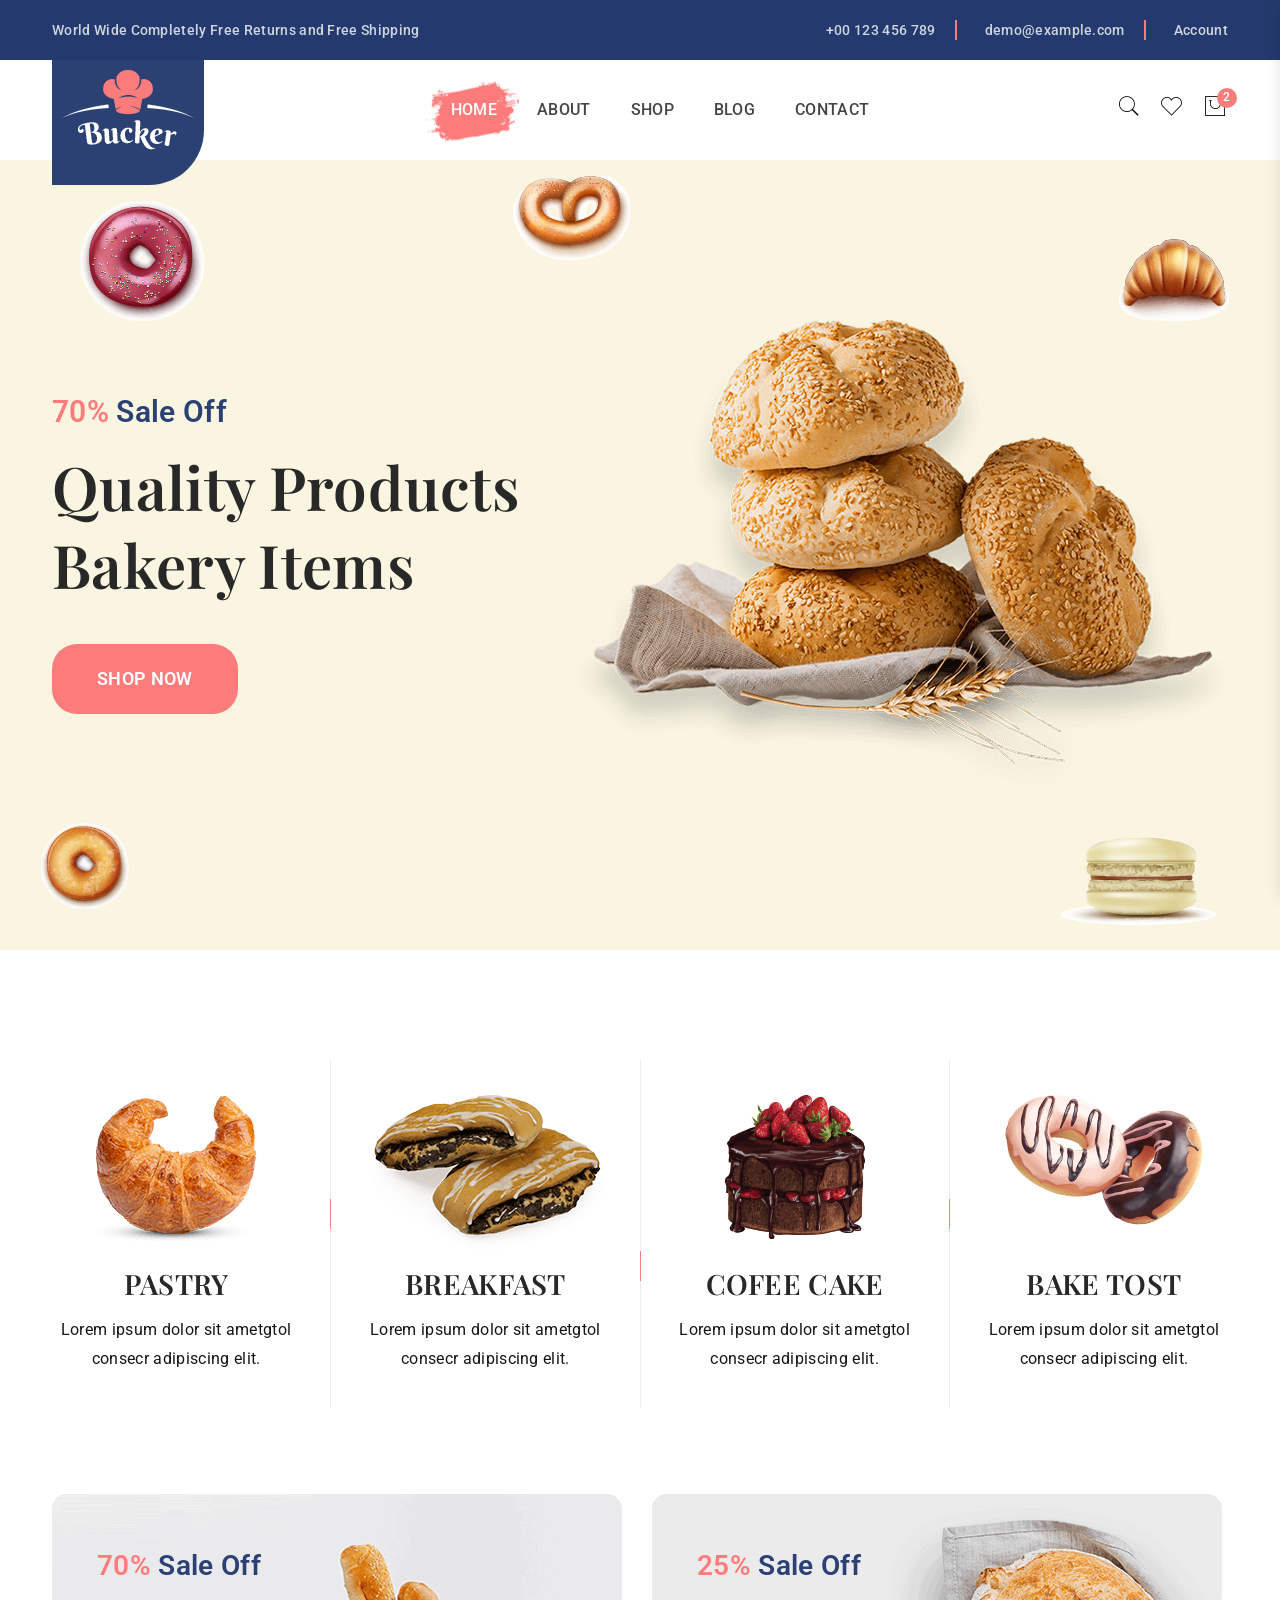
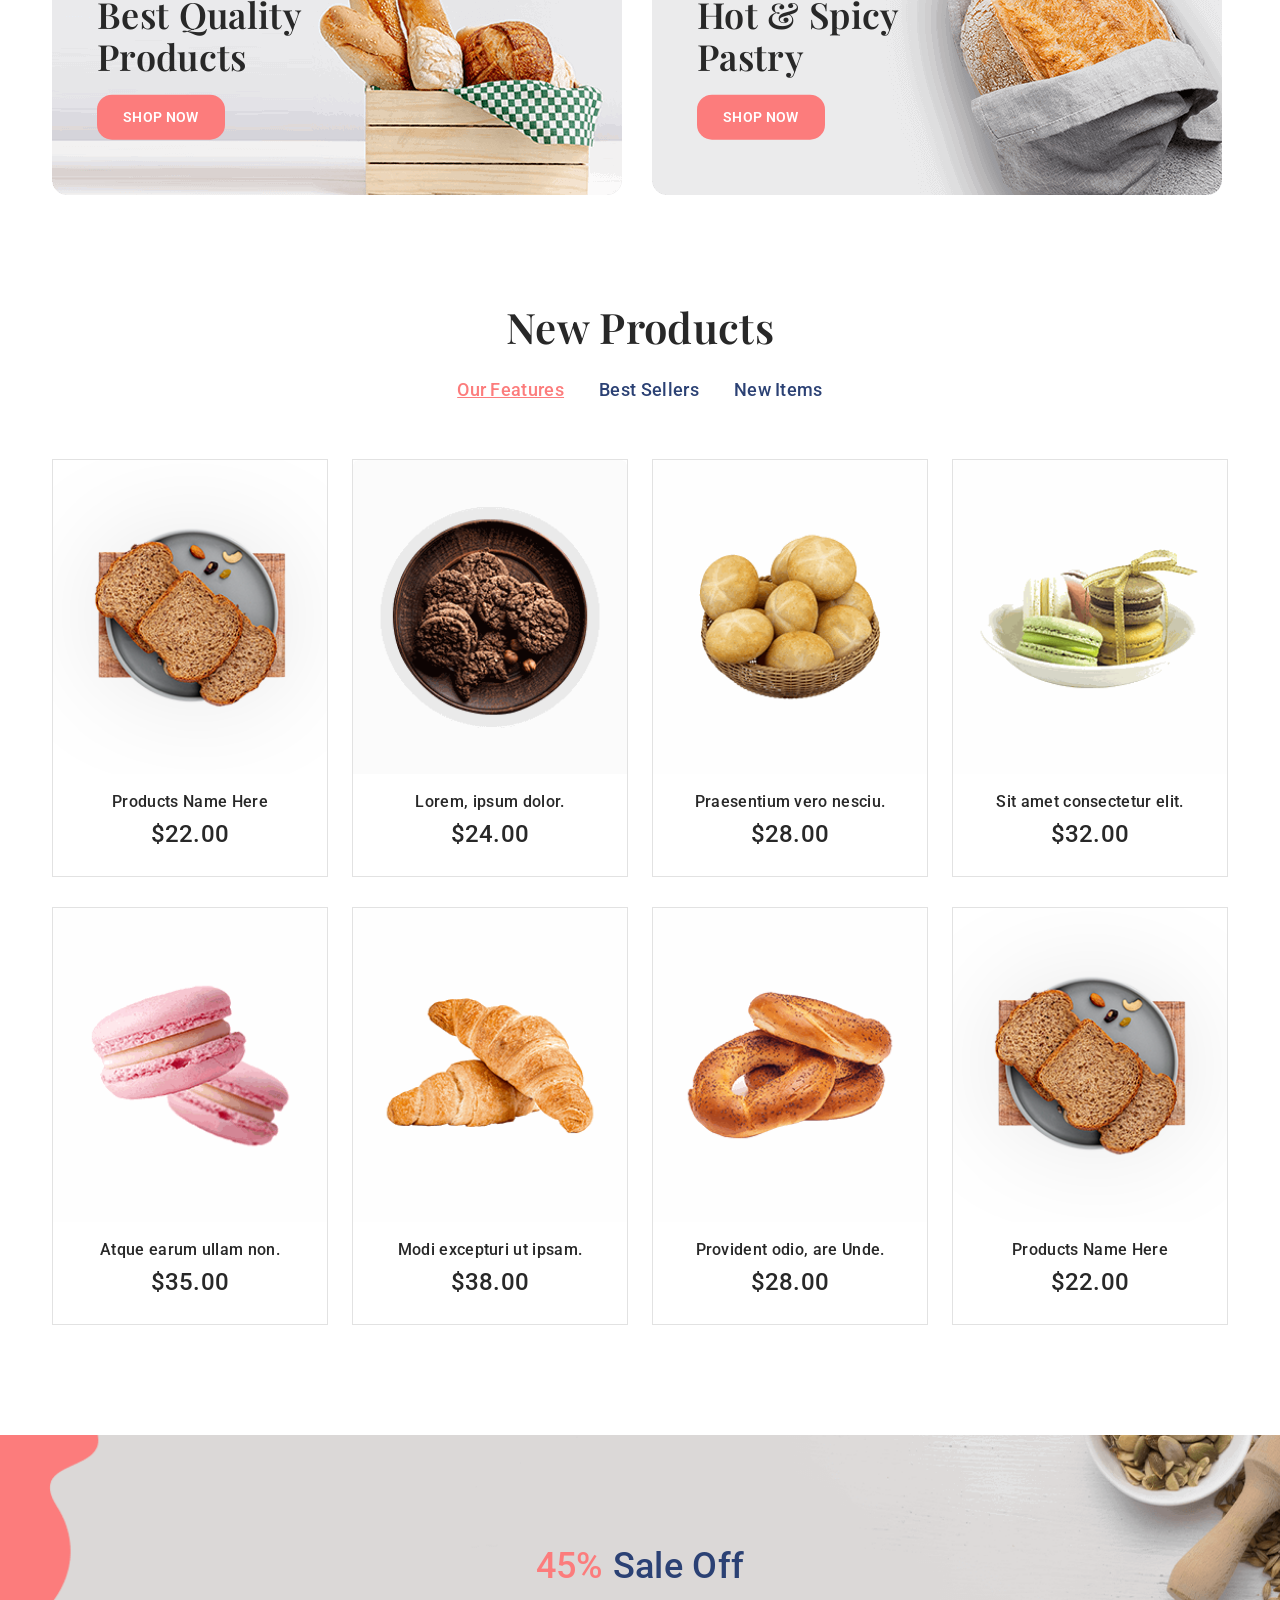
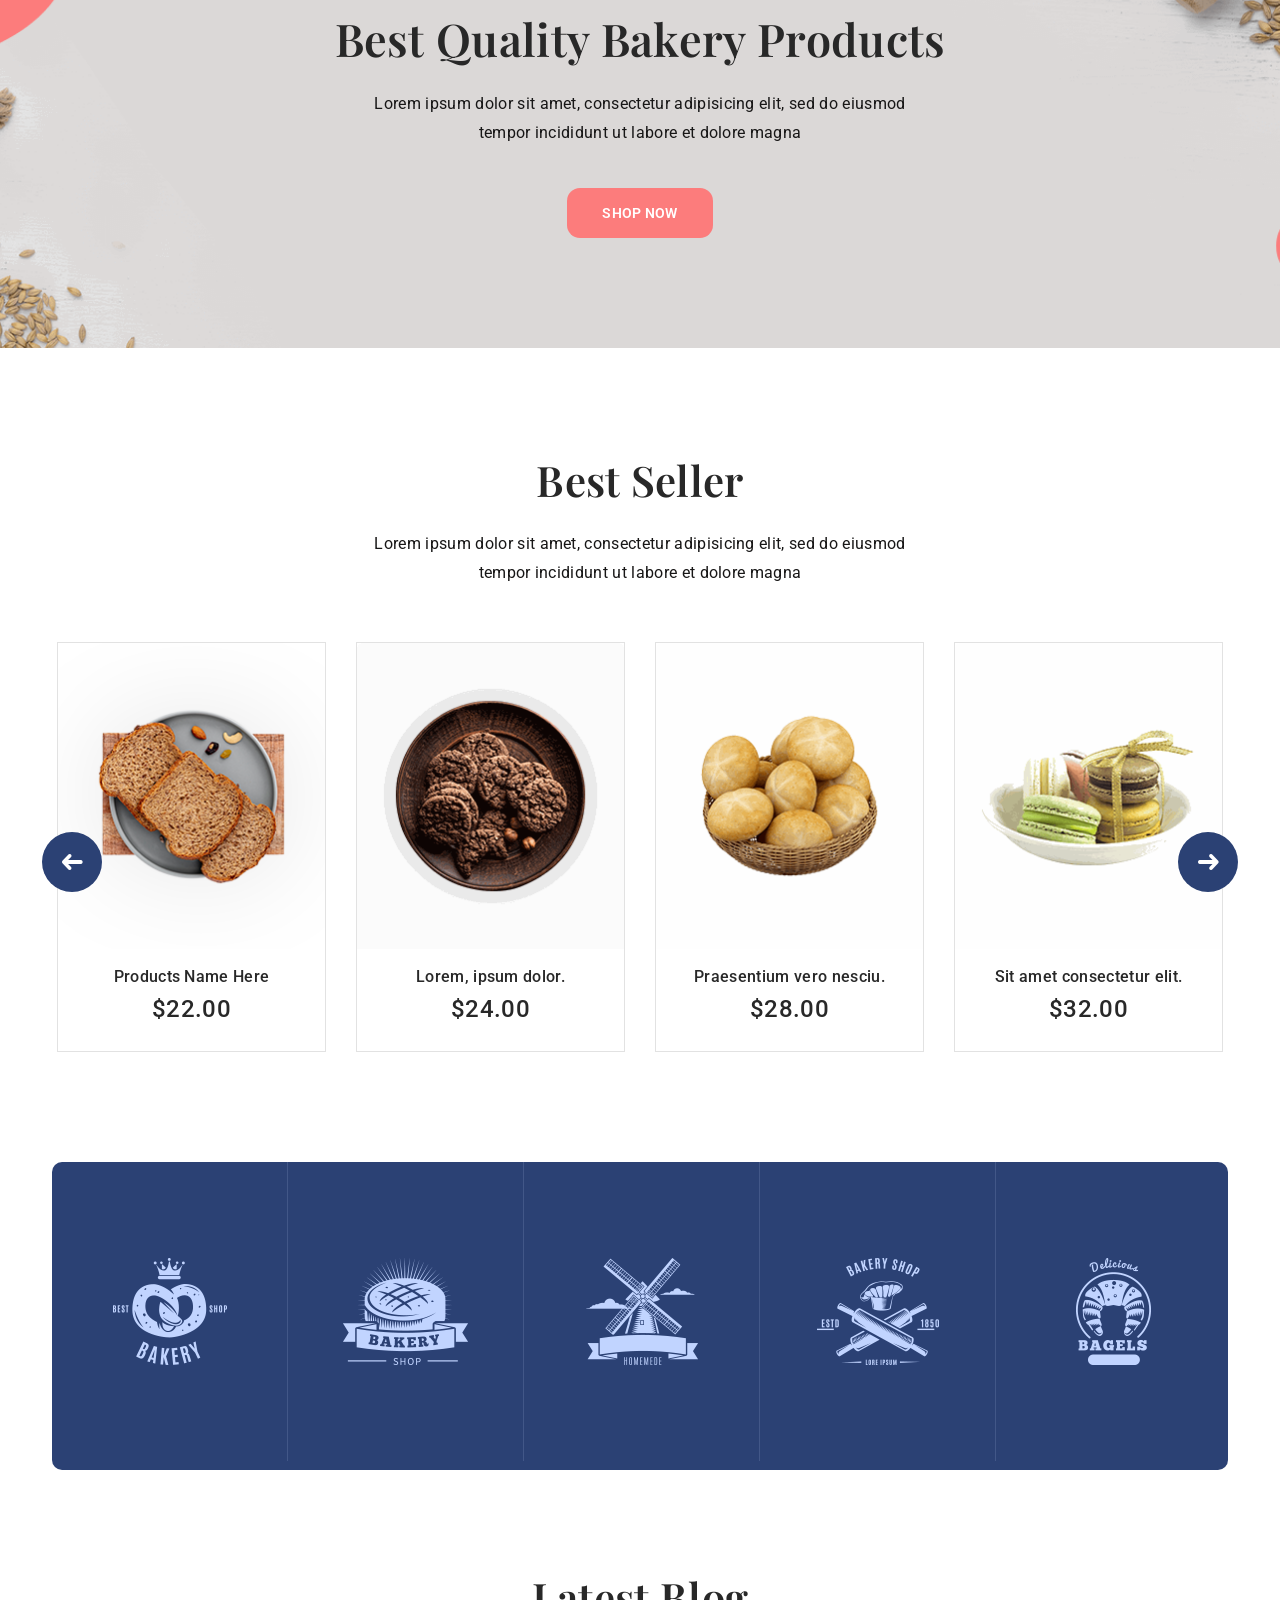
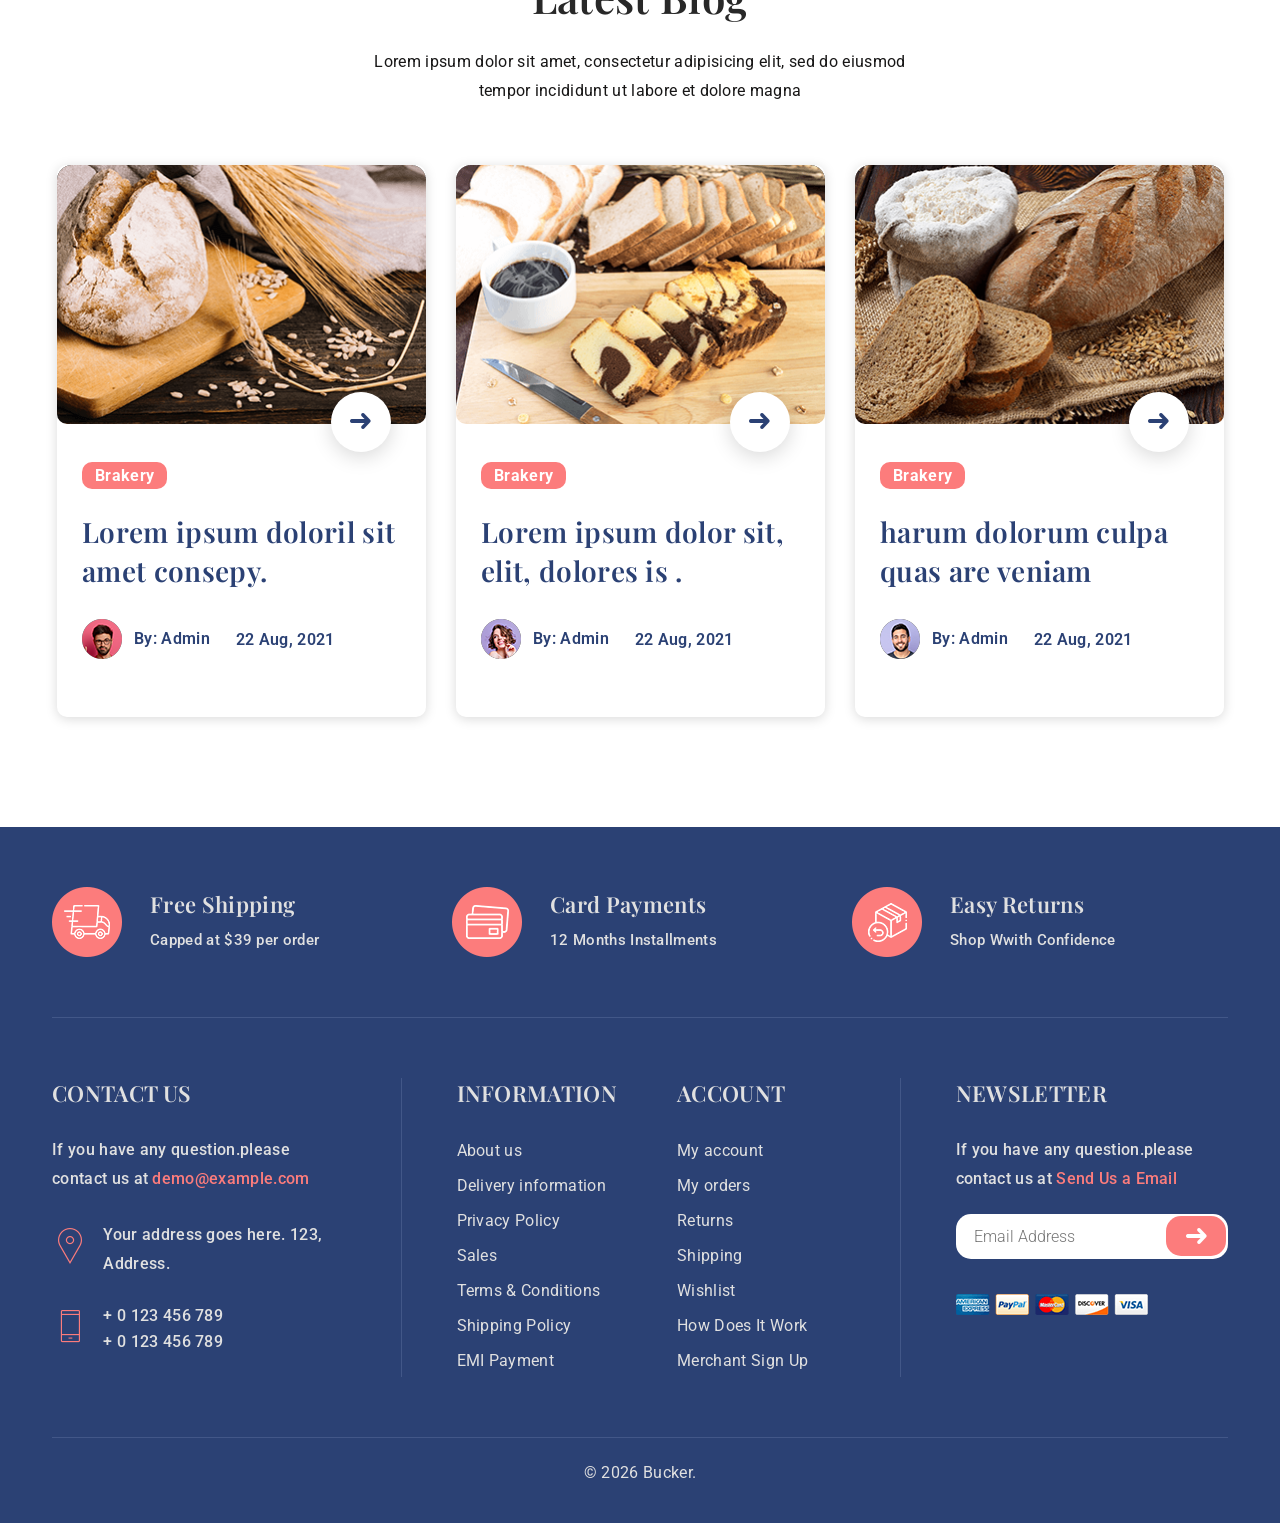
<file: index.html>
<!doctype html>
<html class="no-js" lang="zxx">
<head>
    <meta charset="utf-8">
    <meta http-equiv="x-ua-compatible" content="ie=edge">
    <title>Bucker – Bakery Shop HTML Template</title>
    <meta name="description"
        content="240+ Best Bootstrap Templates are available on this website. Find your template for your project compatible with the most popular HTML library in the world." />
    <meta name="viewport" content="width=device-width, initial-scale=1">
    <link rel="profile" href="https://gmpg.org/xfn/11">
    <link rel="canonical" href="Replace_with_your_PAGE_URL.html" />

    <!-- Open Graph (OG) meta tags are snippets of code that control how URLs are displayed when shared on social media  -->
    <meta property="og:locale" content="en_US" />
    <meta property="og:type" content="website" />
    <meta property="og:title" content="Bucker –  Bakery Shop Bootstrap 5 Template" />
    <meta property="og:url" content="PAGE_URL" />
    <meta property="og:site_name" content="Bucker –  Bakery Shop Bootstrap 5 Template" />
    <!-- For the og:image content, replace the # with a link of an image -->
    <meta property="og:image" content="#" />
    <meta property="og:description" content="Bucker –  Bakery Shop Bootstrap 5 Template" />

    <!-- Add site Favicon -->
    <link rel="icon" href="../../../hasthemes.com/wp-content/uploads/2019/04/cropped-favicon-32x32.png" sizes="32x32" />
    <link rel="icon" href="../../../hasthemes.com/wp-content/uploads/2019/04/cropped-favicon-192x192.png"
        sizes="192x192" />
    <link rel="apple-touch-icon" href="../../../hasthemes.com/wp-content/uploads/2019/04/cropped-favicon-180x180.png" />
    <meta name="msapplication-TileImage"
        content="../../../hasthemes.com/wp-content/uploads/2019/04/cropped-favicon-270x270.png" />

    <!-- CSS 
    ========================= -->
    <link rel="stylesheet" href="assets/css/vendor/bootstrap.min.css">
    <link rel="stylesheet" href="assets/css/slick.css">
    <link rel="stylesheet" href="assets/css/owl.carousel.min.css">
    <link rel="stylesheet" href="assets/css/ionicons.min.css">
    <link rel="stylesheet" href="assets/css/pe-icon-7-stroke.css">
    <link rel="stylesheet" href="assets/css/animate.css">
    <link rel="stylesheet" href="assets/css/nice-select.css">
    <link rel="stylesheet" href="assets/css/magnific-popup.css">
    <link rel="stylesheet" href="assets/css/jquery-ui.min.css">
    <!-- Main Style CSS -->
    <link rel="stylesheet" href="assets/css/style.css">

    <!--modernizr min js here-->
    <script src="assets/js/vendor/modernizr-3.11.2.min.js"></script>


    <!-- Structured Data  -->
    <script type="application/ld+json">
        {
        "@context": "https://schema.org",
        "@type": "WebSite",
        "name": "Replace_with_your_site_title",
        "url": "Replace_with_your_site_URL"
        }
    </script>
</head>

<body>


    <!--offcanvas menu area start-->
    <div class="body_overlay">

    </div>
    <div class="offcanvas_menu">
        <div class="container">
            <div class="row">
                <div class="col-12">
                    <div class="offcanvas_menu_wrapper">
                        <div class="canvas_close">
                            <a href="javascript:void(0)"><i class="ion-android-close"></i></a>
                        </div>
                        <div class="welcome_text text-center">
                            <p>Welcome to Bucker Bakery Shop</p>
                        </div>
                        <div id="menu" class="text-left ">
                            <ul class="offcanvas_main_menu">
                                <li><a class="active" href="index.html">Home</a></li>
                                    <li><a href="about.html">About</a></li>
                                    <li class="megamenu-holder">
                                        <a href="shop-left-sidebar.html">Shop</a>
                                        <ul class="megamenu grid-container">
                                            <li class="grid-item">
                                                <span class="title">Popular Products</span>
                                                <ul>
                                                    <li>
                                                        <a href="shop-left-sidebar.html">Classic Carrot Cake</a>
                                                    </li>
                                                    <li>
                                                        <a href="shop-left-sidebar.html">Gingerbread Cake</a>
                                                    </li>
                                                    <li>
                                                        <a href="shop-left-sidebar.html">Yellow Cupcakes</a>
                                                    </li>
                                                    <li>
                                                        <a href="shop-left-sidebar.html">Hawaiian Cake Roll</a>
                                                    </li>
                                                    <li>
                                                        <a href="shop-left-sidebar.html">Banana Snack Cake</a>
                                                    </li>
                                                    <li>
                                                        <a href="shop-left-sidebar.html">Chocolate Cake</a>
                                                    </li>
                                                </ul>
                                            </li>
                                        </ul>
                                    </li>
                                    <li><a href="blog-list-right-sidebar.html">blog</a></li>
                                    <li><a href="contact.html">Contact</a></li>
                            </ul>
                        </div>
                    </div>
                </div>
            </div>
        </div>
    </div>
    <!--offcanvas menu area end-->

    <!--header area start-->
    <header class="header_section">
        <div class="header_top">
            <div class="container">
                <div class="row">
                    <div class="col-12">
                        <div class="header_top_inner d-flex justify-content-between">
                            <div class="welcome_text">
                                <p>World Wide Completely Free Returns and Free Shipping</p>
                            </div>
                            <div class="header_top_sidebar d-flex align-items-center">
                                <ul class="d-flex">
                                    <li><i class="icofont-phone"></i> <a href="tel:+00123456789">+00 123 456 789</a>
                                    </li>
                                    <li><i class="icofont-envelope"></i> <a
                                            href="mailto:demo@example.com">demo@example.com</a></li>
                                    <li class="account_link"> <i class="icofont-user-alt-7"></i><a href="#">Account</a>
                                        <ul class="dropdown_account_link">
                                            <li><a href="my-account.html">My Account</a></li>
                                            <li><a href="login-register.html">Login</a></li>
                                            <li><a href="contact.html">Contact</a></li>
                                        </ul>
                                    </li>
                                </ul>
                            </div>
                        </div>
                    </div>
                </div>
            </div>
        </div>
        <div class="container">
            <div class="row">
                <div class="col-12">
                    <div class="main_header d-flex justify-content-between align-items-center">
                        <div class="header_logo">
                            <a class="sticky_none" href="index.html"><img src="assets/img/logo/logo.png" alt=""></a>
                        </div>
                        <!--main menu start-->
                        <div class="main_menu d-none d-lg-block">
                            <nav>
                                <ul class="d-flex">
                                    <li><a class="active" href="index.html">Home</a></li>
                                    <li><a href="about.html">About</a></li>
                                    <li class="megamenu-holder">
                                        <a href="shop-left-sidebar.html">Shop</a>
                                        <ul class="megamenu grid-container">
                                            <li class="grid-item">
                                                <span class="title">Popular Products</span>
                                                <ul>
                                                    <li>
                                                        <a href="shop-left-sidebar.html">Classic Carrot Cake</a>
                                                    </li>
                                                    <li>
                                                        <a href="shop-left-sidebar.html">Gingerbread Cake</a>
                                                    </li>
                                                    <li>
                                                        <a href="shop-left-sidebar.html">Yellow Cupcakes</a>
                                                    </li>
                                                    <li>
                                                        <a href="shop-left-sidebar.html">Hawaiian Cake Roll</a>
                                                    </li>
                                                    <li>
                                                        <a href="shop-left-sidebar.html">Banana Snack Cake</a>
                                                    </li>
                                                    <li>
                                                        <a href="shop-left-sidebar.html">Chocolate Cake</a>
                                                    </li>
                                                </ul>
                                            </li>
                                        </ul>
                                    </li>
                                    <li><a href="blog-list-right-sidebar.html">blog</a></li>
                                    <li><a href="contact.html">Contact</a></li>
                                </ul>
                            </nav>
                        </div>
                        <!--main menu end-->
                        <div class="header_account">
                            <ul class="d-flex">
                                <li class="header_search"><a href="javascript:void(0)"><i class="pe-7s-search"></i></a>
                                </li>
                                <li class="header_wishlist"><a href="wishlist.html"><i class="pe-7s-like"></i></a></li>
                                <li class="shopping_cart"><a href="javascript:void(0)"><i class="pe-7s-shopbag"></i></a>
                                    <span class="item_count">2</span>
                                </li>
                            </ul>
                            <div class="canvas_open">
                                <a href="javascript:void(0)"><i class="ion-navicon"></i></a>
                            </div>
                        </div>
                    </div>
                </div>
            </div>
        </div>
    </header>

    <!--mini cart-->
    <div class="mini_cart">
        <div class="cart_gallery">
            <div class="cart_close">
                <div class="cart_text">
                    <h3>cart</h3>
                </div>
                <div class="mini_cart_close">
                    <a href="javascript:void(0)"><i class="ion-android-close"></i></a>
                </div>
            </div>
            <div class="cart_item">
                <div class="cart_img">
                    <a href="single-product.html"><img src="assets/img/product/product1.png" alt=""></a>
                </div>
                <div class="cart_info">
                    <a href="single-product.html">Primis In Faucibus</a>
                    <p>1 x <span> $65.00 </span></p>
                </div>
                <div class="cart_remove">
                    <a href="#"><i class="ion-android-close"></i></a>
                </div>
            </div>
            <div class="cart_item">
                <div class="cart_img">
                    <a href="single-product.html"><img src="assets/img/product/product2.png" alt=""></a>
                </div>
                <div class="cart_info">
                    <a href="single-product.html">Letraset Sheets</a>
                    <p>1 x <span> $60.00 </span></p>
                </div>
                <div class="cart_remove">
                    <a href="#"><i class="ion-android-close"></i></a>
                </div>
            </div>
        </div>
        <div class="mini_cart_table">
            <div class="cart_table_border">
                <div class="cart_total">
                    <span>Sub total:</span>
                    <span class="price">$125.00</span>
                </div>
                <div class="cart_total mt-10">
                    <span>total:</span>
                    <span class="price">$125.00</span>
                </div>
            </div>
        </div>
        <div class="mini_cart_footer">
            <div class="cart_button">
                <a href="cart.html">View cart</a>
            </div>
            <div class="cart_button">
                <a href="checkout.html"><i class="fa fa-sign-in"></i> Checkout</a>
            </div>
        </div>
    </div>
    <!--mini cart end-->

    <!-- page search box -->
    <div class="page_search_box">
        <div class="search_close">
            <i class="ion-close-round"></i>
        </div>
        <form class="border-bottom" action="#">
            <input class="border-0" placeholder="Search products..." type="text">
            <button type="submit"><span class="pe-7s-search"></span></button>
        </form>
    </div>

    <!--slide banner section start-->
    <div class="hero_banner_section d-flex align-items-center mb-110">
        <div class="container">
            <div class="hero_banner_inner">
                <div class="row align-items-center">
                    <div class="col-lg-5">
                        <div class="hero_content">
                            <h3 class="wow fadeInUp" data-wow-delay="0.1s" data-wow-duration="1.1s"><span>70%</span>
                                Sale Off</h3>
                            <h1 class="wow fadeInUp" data-wow-delay="0.2s" data-wow-duration="1.2s">Quality Products
                                Bakery Items</h1>
                            <a class="btn btn-link wow fadeInUp" data-wow-delay="0.3s" data-wow-duration="1.3s"
                                href="shop-left-sidebar.html">Shop Now</a>
                        </div>
                    </div>
                    <div class="col-lg-7">
                        <div class="hero_shape_banner">
                            <img class="banner_keyframes_animation wow" src="assets/img/bg/hero-banner-shape.png"
                                alt="">
                        </div>
                    </div>
                </div>
            </div>
        </div>
        <div class="hero_mini_shape shape1">
            <img src="assets/img/others/hero-mini-shape1.png" alt="">
        </div>
        <div class="hero_mini_shape shape2">
            <img src="assets/img/others/hero-mini-shape2.png" alt="">
        </div>
        <div class="hero_mini_shape shape3">
            <img src="assets/img/others/hero-mini-shape3.png" alt="">
        </div>
        <div class="hero_mini_shape shape4">
            <img src="assets/img/others/hero-mini-shape4.png" alt="">
        </div>
        <div class="hero_mini_shape shape5">
            <img src="assets/img/others/hero-mini-shape5.png" alt="">
        </div>
    </div>
    <!--slider area end-->

    <!-- service section start-->
    <div class="service_section mb-86">
        <div class="container">
            <div class="row">
                <div class="col-12">
                    <div class="services_section_inner d-flex justify-content-between">
                        <div class="single_services one text-center wow fadeInUp" data-wow-delay="0.1s"
                            data-wow-duration="1.1s">
                            <div class="services_thumb">
                                <img src="assets/img/others/services1.png" alt="">
                            </div>
                            <div class="services_content">
                                <h3><a href="shop-left-sidebar.html">Pastry</a></h3>
                                <p>Lorem ipsum dolor sit ametgtol consecr adipiscing elit.</p>
                            </div>
                        </div>
                        <div class="single_services two text-center wow fadeInUp" data-wow-delay="0.2s"
                            data-wow-duration="1.2s">
                            <div class="services_thumb">
                                <img src="assets/img/others/services2.png" alt="">
                            </div>
                            <div class="services_content">
                                <h3><a href="shop-left-sidebar.html">Breakfast</a></h3>
                                <p>Lorem ipsum dolor sit ametgtol consecr adipiscing elit.</p>
                            </div>
                        </div>
                        <div class="single_services three text-center wow fadeInUp" data-wow-delay="0.3s"
                            data-wow-duration="1.3s">
                            <div class="services_thumb">
                                <img src="assets/img/others/services3.png" alt="">
                            </div>
                            <div class="services_content">
                                <h3><a href="shop-left-sidebar.html">Cofee Cake</a></h3>
                                <p>Lorem ipsum dolor sit ametgtol consecr adipiscing elit.</p>
                            </div>
                        </div>
                        <div class="single_services four text-center wow fadeInUp" data-wow-delay="0.4s"
                            data-wow-duration="1.4s">
                            <div class="services_thumb">
                                <img src="assets/img/others/services4.png" alt="">
                            </div>
                            <div class="services_content">
                                <h3><a href="shop-left-sidebar.html">Bake Tost</a></h3>
                                <p>Lorem ipsum dolor sit ametgtol consecr adipiscing elit.</p>
                            </div>
                        </div>
                    </div>
                </div>
            </div>
        </div>
    </div>
    <!-- service section end-->

    <!-- banner section  start -->
    <div class="banner_section mb-105">
        <div class="container">
            <div class="row">
                <div class="col-lg-6 col-md-6">
                    <div class="single_banner wow fadeInUp" data-wow-delay="0.1s" data-wow-duration="1.1s">
                        <div class="banner_thumb">
                            <a href="#"><img src="assets/img/bg/banner1.png" alt=""></a>
                            <div class="banner_text">
                                <h3><span>70%</span> Sale Off</h3>
                                <h2>Best Quality <br>
                                    Products</h2>
                                <a class="btn btn-link" href="shop-left-sidebar.html">Shop Now</a>
                            </div>
                        </div>
                    </div>
                </div>
                <div class="col-lg-6 col-md-6">
                    <div class="single_banner wow fadeInUp" data-wow-delay="0.2s" data-wow-duration="1.2s">
                        <div class="banner_thumb">
                            <a href="#"><img src="assets/img/bg/banner2.png" alt=""></a>
                            <div class="banner_text">
                                <h3><span>25%</span> Sale Off</h3>
                                <h2>Hot & Spicy <br>
                                    Pastry</h2>
                                <a class="btn btn-link" href="shop-left-sidebar.html">Shop Now</a>
                            </div>
                        </div>
                    </div>
                </div>
            </div>
        </div>
    </div>
    <!-- banner section  end -->

    <!-- product section start -->
    <div class="product_section mb-80 wow fadeInUp" data-wow-delay="0.1s" data-wow-duration="1.1s">
        <div class="container">
            <div class="product_header">
                <div class="section_title text-center">
                    <h2>New Products</h2>
                </div>
                <div class="product_tab_button">
                    <ul class="nav justify-content-center" role="tablist" id="nav-tab">
                        <li>
                            <a class="active" data-toggle="tab" href="#features" role="tab" aria-controls="features"
                                aria-selected="false">Our Features </a>
                        </li>
                        <li>
                            <a data-toggle="tab" href="#seller" role="tab" aria-controls="seller" aria-selected="false">
                                Best Sellers </a>
                        </li>
                        <li>
                            <a data-toggle="tab" href="#sales" role="tab" aria-controls="sales"
                                aria-selected="false">New Items </a>
                        </li>
                    </ul>
                </div>
            </div>
            <div class="tab-content product_container">
                <div class="tab-pane fade show active" id="features" role="tabpanel">
                    <div class="product_gallery">
                        <div class="row">
                            <div class="col-lg-3 col-md-4 col-sm-6">
                                <article class="single_product">
                                    <figure>
                                        <div class="product_thumb">
                                            <a href="single-product.html"><img src="assets/img/product/product1.png"
                                                    alt=""></a>
                                            <div class="action_links">
                                                <ul class="d-flex justify-content-center">
                                                    <li class="add_to_cart"><a href="cart.html" title="Add to cart">
                                                            <span class="pe-7s-shopbag"></span></a></li>
                                                    <li class="wishlist"><a href="wishlist.html"
                                                            title="Add to Wishlist"><span class="pe-7s-like"></span></a>
                                                    </li>
                                                    <li class="quick_button"><a href="#" title="Quick View"
                                                            data-bs-toggle="modal" data-bs-target="#modal_box"> <span
                                                                class="pe-7s-look"></span></a></li>
                                                </ul>
                                            </div>
                                        </div>
                                        <figcaption class="product_content text-center">
                                            <h4><a href="single-product.html">Products Name Here</a></h4>
                                            <div class="price_box">
                                                <span class="current_price">$22.00</span>
                                            </div>
                                        </figcaption>
                                    </figure>
                                </article>
                            </div>
                            <div class="col-lg-3 col-md-4 col-sm-6">
                                <article class="single_product">
                                    <figure>
                                        <div class="product_thumb">
                                            <a href="single-product.html"><img src="assets/img/product/product2.png"
                                                    alt=""></a>
                                            <div class="action_links">
                                                <ul class="d-flex justify-content-center">
                                                    <li class="add_to_cart"><a href="cart.html" title="Add to cart">
                                                            <span class="pe-7s-shopbag"></span></a></li>
                                                    <li class="wishlist"><a href="wishlist.html"
                                                            title="Add to Wishlist"><span class="pe-7s-like"></span></a>
                                                    </li>
                                                    <li class="quick_button"><a href="#" title="Quick View"
                                                            data-bs-toggle="modal" data-bs-target="#modal_box"> <span
                                                                class="pe-7s-look"></span></a></li>
                                                </ul>
                                            </div>
                                        </div>
                                        <figcaption class="product_content text-center">
                                            <h4><a href="single-product.html">Lorem, ipsum dolor.</a></h4>
                                            <div class="price_box">
                                                <span class="current_price">$24.00</span>
                                            </div>
                                        </figcaption>
                                    </figure>
                                </article>
                            </div>
                            <div class="col-lg-3 col-md-4 col-sm-6">
                                <article class="single_product">
                                    <figure>
                                        <div class="product_thumb">
                                            <a href="single-product.html"><img src="assets/img/product/product3.png"
                                                    alt=""></a>
                                            <div class="action_links">
                                                <ul class="d-flex justify-content-center">
                                                    <li class="add_to_cart"><a href="cart.html" title="Add to cart">
                                                            <span class="pe-7s-shopbag"></span></a></li>
                                                    <li class="wishlist"><a href="wishlist.html"
                                                            title="Add to Wishlist"><span class="pe-7s-like"></span></a>
                                                    </li>
                                                    <li class="quick_button"><a href="#" title="Quick View"
                                                            data-bs-toggle="modal" data-bs-target="#modal_box"> <span
                                                                class="pe-7s-look"></span></a></li>
                                                </ul>
                                            </div>
                                        </div>
                                        <figcaption class="product_content text-center">
                                            <h4><a href="single-product.html">Praesentium vero nesciu.</a>
                                            </h4>
                                            <div class="price_box">
                                                <span class="current_price">$28.00</span>
                                            </div>
                                        </figcaption>
                                    </figure>
                                </article>
                            </div>
                            <div class="col-lg-3 col-md-4 col-sm-6">
                                <article class="single_product">
                                    <figure>
                                        <div class="product_thumb">
                                            <a href="single-product.html"><img src="assets/img/product/product4.png"
                                                    alt=""></a>
                                            <div class="action_links">
                                                <ul class="d-flex justify-content-center">
                                                    <li class="add_to_cart"><a href="cart.html" title="Add to cart">
                                                            <span class="pe-7s-shopbag"></span></a></li>
                                                    <li class="wishlist"><a href="wishlist.html"
                                                            title="Add to Wishlist"><span class="pe-7s-like"></span></a>
                                                    </li>
                                                    <li class="quick_button"><a href="#" title="Quick View"
                                                            data-bs-toggle="modal" data-bs-target="#modal_box"> <span
                                                                class="pe-7s-look"></span></a></li>
                                                </ul>
                                            </div>
                                        </div>
                                        <figcaption class="product_content text-center">
                                            <h4><a href="single-product.html">Sit amet consectetur elit.</a>
                                            </h4>
                                            <div class="price_box">
                                                <span class="current_price">$32.00</span>
                                            </div>
                                        </figcaption>
                                    </figure>
                                </article>
                            </div>
                            <div class="col-lg-3 col-md-4 col-sm-6">
                                <article class="single_product">
                                    <figure>
                                        <div class="product_thumb">
                                            <a href="single-product.html"><img src="assets/img/product/product5.png"
                                                    alt=""></a>
                                            <div class="action_links">
                                                <ul class="d-flex justify-content-center">
                                                    <li class="add_to_cart"><a href="cart.html" title="Add to cart">
                                                            <span class="pe-7s-shopbag"></span></a></li>
                                                    <li class="wishlist"><a href="wishlist.html"
                                                            title="Add to Wishlist"><span class="pe-7s-like"></span></a>
                                                    </li>
                                                    <li class="quick_button"><a href="#" title="Quick View"
                                                            data-bs-toggle="modal" data-bs-target="#modal_box"> <span
                                                                class="pe-7s-look"></span></a></li>
                                                </ul>
                                            </div>
                                        </div>
                                        <figcaption class="product_content text-center">
                                            <h4><a href="single-product.html">Atque earum ullam non.</a>
                                            </h4>
                                            <div class="price_box">
                                                <span class="current_price">$35.00</span>
                                            </div>
                                        </figcaption>
                                    </figure>
                                </article>
                            </div>
                            <div class="col-lg-3 col-md-4 col-sm-6">
                                <article class="single_product">
                                    <figure>
                                        <div class="product_thumb">
                                            <a href="single-product.html"><img src="assets/img/product/product6.png"
                                                    alt=""></a>
                                            <div class="action_links">
                                                <ul class="d-flex justify-content-center">
                                                    <li class="add_to_cart"><a href="cart.html" title="Add to cart">
                                                            <span class="pe-7s-shopbag"></span></a></li>
                                                    <li class="wishlist"><a href="wishlist.html"
                                                            title="Add to Wishlist"><span class="pe-7s-like"></span></a>
                                                    </li>
                                                    <li class="quick_button"><a href="#" title="Quick View"
                                                            data-bs-toggle="modal" data-bs-target="#modal_box"> <span
                                                                class="pe-7s-look"></span></a></li>
                                                </ul>
                                            </div>
                                        </div>
                                        <figcaption class="product_content text-center">
                                            <h4><a href="single-product.html">Modi excepturi ut ipsam.</a>
                                            </h4>
                                            <div class="price_box">
                                                <span class="current_price">$38.00</span>
                                            </div>
                                        </figcaption>
                                    </figure>
                                </article>
                            </div>
                            <div class="col-lg-3 col-md-4 col-sm-6">
                                <article class="single_product">
                                    <figure>
                                        <div class="product_thumb">
                                            <a href="single-product.html"><img src="assets/img/product/product7.png"
                                                    alt=""></a>
                                            <div class="action_links">
                                                <ul class="d-flex justify-content-center">
                                                    <li class="add_to_cart"><a href="cart.html" title="Add to cart">
                                                            <span class="pe-7s-shopbag"></span></a></li>
                                                    <li class="wishlist"><a href="wishlist.html"
                                                            title="Add to Wishlist"><span class="pe-7s-like"></span></a>
                                                    </li>
                                                    <li class="quick_button"><a href="#" title="Quick View"
                                                            data-bs-toggle="modal" data-bs-target="#modal_box"> <span
                                                                class="pe-7s-look"></span></a></li>
                                                </ul>
                                            </div>
                                        </div>
                                        <figcaption class="product_content text-center">
                                            <h4><a href="single-product.html">Provident odio, are Unde.</a>
                                            </h4>
                                            <div class="price_box">
                                                <span class="current_price">$28.00</span>
                                            </div>
                                        </figcaption>
                                    </figure>
                                </article>
                            </div>
                            <div class="col-lg-3 col-md-4 col-sm-6">
                                <article class="single_product">
                                    <figure>
                                        <div class="product_thumb">
                                            <a href="single-product.html"><img src="assets/img/product/product1.png"
                                                    alt=""></a>
                                            <div class="action_links">
                                                <ul class="d-flex justify-content-center">
                                                    <li class="add_to_cart"><a href="cart.html" title="Add to cart">
                                                            <span class="pe-7s-shopbag"></span></a></li>
                                                    <li class="wishlist"><a href="wishlist.html"
                                                            title="Add to Wishlist"><span class="pe-7s-like"></span></a>
                                                    </li>
                                                    <li class="quick_button"><a href="#" title="Quick View"
                                                            data-bs-toggle="modal" data-bs-target="#modal_box"> <span
                                                                class="pe-7s-look"></span></a></li>
                                                </ul>
                                            </div>
                                        </div>
                                        <figcaption class="product_content text-center">
                                            <h4><a href="single-product.html">Products Name Here</a></h4>
                                            <div class="price_box">
                                                <span class="current_price">$22.00</span>
                                            </div>
                                        </figcaption>
                                    </figure>
                                </article>
                            </div>
                        </div>
                    </div>
                </div>
                <div class="tab-pane fade" id="seller" role="tabpanel">
                    <div class="product_gallery">
                        <div class="row">
                            <div class="col-lg-3 col-md-4 col-sm-6">
                                <article class="single_product">
                                    <figure>
                                        <div class="product_thumb">
                                            <a href="single-product.html"><img src="assets/img/product/product5.png"
                                                    alt=""></a>
                                            <div class="action_links">
                                                <ul class="d-flex justify-content-center">
                                                    <li class="add_to_cart"><a href="cart.html" title="Add to cart">
                                                            <span class="pe-7s-shopbag"></span></a></li>
                                                    <li class="wishlist"><a href="wishlist.html"
                                                            title="Add to Wishlist"><span class="pe-7s-like"></span></a>
                                                    </li>
                                                    <li class="quick_button"><a href="#" title="Quick View"
                                                            data-bs-toggle="modal" data-bs-target="#modal_box"> <span
                                                                class="pe-7s-look"></span></a></li>
                                                </ul>
                                            </div>
                                        </div>
                                        <figcaption class="product_content text-center">
                                            <h4><a href="single-product.html">Atque earum ullam non.</a>
                                            </h4>
                                            <div class="price_box">
                                                <span class="current_price">$35.00</span>
                                            </div>
                                        </figcaption>
                                    </figure>
                                </article>
                            </div>
                            <div class="col-lg-3 col-md-4 col-sm-6">
                                <article class="single_product">
                                    <figure>
                                        <div class="product_thumb">
                                            <a href="single-product.html"><img src="assets/img/product/product6.png"
                                                    alt=""></a>
                                            <div class="action_links">
                                                <ul class="d-flex justify-content-center">
                                                    <li class="add_to_cart"><a href="cart.html" title="Add to cart">
                                                            <span class="pe-7s-shopbag"></span></a></li>
                                                    <li class="wishlist"><a href="wishlist.html"
                                                            title="Add to Wishlist"><span class="pe-7s-like"></span></a>
                                                    </li>
                                                    <li class="quick_button"><a href="#" title="Quick View"
                                                            data-bs-toggle="modal" data-bs-target="#modal_box"> <span
                                                                class="pe-7s-look"></span></a></li>
                                                </ul>
                                            </div>
                                        </div>
                                        <figcaption class="product_content text-center">
                                            <h4><a href="single-product.html">Modi excepturi ut ipsam.</a>
                                            </h4>
                                            <div class="price_box">
                                                <span class="current_price">$38.00</span>
                                            </div>
                                        </figcaption>
                                    </figure>
                                </article>
                            </div>
                            <div class="col-lg-3 col-md-4 col-sm-6">
                                <article class="single_product">
                                    <figure>
                                        <div class="product_thumb">
                                            <a href="single-product.html"><img src="assets/img/product/product7.png"
                                                    alt=""></a>
                                            <div class="action_links">
                                                <ul class="d-flex justify-content-center">
                                                    <li class="add_to_cart"><a href="cart.html" title="Add to cart">
                                                            <span class="pe-7s-shopbag"></span></a></li>
                                                    <li class="wishlist"><a href="wishlist.html"
                                                            title="Add to Wishlist"><span class="pe-7s-like"></span></a>
                                                    </li>
                                                    <li class="quick_button"><a href="#" title="Quick View"
                                                            data-bs-toggle="modal" data-bs-target="#modal_box"> <span
                                                                class="pe-7s-look"></span></a></li>
                                                </ul>
                                            </div>
                                        </div>
                                        <figcaption class="product_content text-center">
                                            <h4><a href="single-product.html">Provident odio, are Unde.</a>
                                            </h4>
                                            <div class="price_box">
                                                <span class="current_price">$28.00</span>
                                            </div>
                                        </figcaption>
                                    </figure>
                                </article>
                            </div>
                            <div class="col-lg-3 col-md-4 col-sm-6">
                                <article class="single_product">
                                    <figure>
                                        <div class="product_thumb">
                                            <a href="single-product.html"><img src="assets/img/product/product1.png"
                                                    alt=""></a>
                                            <div class="action_links">
                                                <ul class="d-flex justify-content-center">
                                                    <li class="add_to_cart"><a href="cart.html" title="Add to cart">
                                                            <span class="pe-7s-shopbag"></span></a></li>
                                                    <li class="wishlist"><a href="wishlist.html"
                                                            title="Add to Wishlist"><span class="pe-7s-like"></span></a>
                                                    </li>
                                                    <li class="quick_button"><a href="#" title="Quick View"
                                                            data-bs-toggle="modal" data-bs-target="#modal_box"> <span
                                                                class="pe-7s-look"></span></a></li>
                                                </ul>
                                            </div>
                                        </div>
                                        <figcaption class="product_content text-center">
                                            <h4><a href="single-product.html">Products Name Here</a></h4>
                                            <div class="price_box">
                                                <span class="current_price">$22.00</span>
                                            </div>
                                        </figcaption>
                                    </figure>
                                </article>
                            </div>
                            <div class="col-lg-3 col-md-4 col-sm-6">
                                <article class="single_product">
                                    <figure>
                                        <div class="product_thumb">
                                            <a href="single-product.html"><img src="assets/img/product/product1.png"
                                                    alt=""></a>
                                            <div class="action_links">
                                                <ul class="d-flex justify-content-center">
                                                    <li class="add_to_cart"><a href="cart.html" title="Add to cart">
                                                            <span class="pe-7s-shopbag"></span></a></li>
                                                    <li class="wishlist"><a href="wishlist.html"
                                                            title="Add to Wishlist"><span class="pe-7s-like"></span></a>
                                                    </li>
                                                    <li class="quick_button"><a href="#" title="Quick View"
                                                            data-bs-toggle="modal" data-bs-target="#modal_box"> <span
                                                                class="pe-7s-look"></span></a></li>
                                                </ul>
                                            </div>
                                        </div>
                                        <figcaption class="product_content text-center">
                                            <h4><a href="single-product.html">Products Name Here</a></h4>
                                            <div class="price_box">
                                                <span class="current_price">$22.00</span>
                                            </div>
                                        </figcaption>
                                    </figure>
                                </article>
                            </div>
                            <div class="col-lg-3 col-md-4 col-sm-6">
                                <article class="single_product">
                                    <figure>
                                        <div class="product_thumb">
                                            <a href="single-product.html"><img src="assets/img/product/product2.png"
                                                    alt=""></a>
                                            <div class="action_links">
                                                <ul class="d-flex justify-content-center">
                                                    <li class="add_to_cart"><a href="cart.html" title="Add to cart">
                                                            <span class="pe-7s-shopbag"></span></a></li>
                                                    <li class="wishlist"><a href="wishlist.html"
                                                            title="Add to Wishlist"><span class="pe-7s-like"></span></a>
                                                    </li>
                                                    <li class="quick_button"><a href="#" title="Quick View"
                                                            data-bs-toggle="modal" data-bs-target="#modal_box"> <span
                                                                class="pe-7s-look"></span></a></li>
                                                </ul>
                                            </div>
                                        </div>
                                        <figcaption class="product_content text-center">
                                            <h4><a href="single-product.html">Lorem, ipsum dolor.</a></h4>
                                            <div class="price_box">
                                                <span class="current_price">$24.00</span>
                                            </div>
                                        </figcaption>
                                    </figure>
                                </article>
                            </div>
                            <div class="col-lg-3 col-md-4 col-sm-6">
                                <article class="single_product">
                                    <figure>
                                        <div class="product_thumb">
                                            <a href="single-product.html"><img src="assets/img/product/product3.png"
                                                    alt=""></a>
                                            <div class="action_links">
                                                <ul class="d-flex justify-content-center">
                                                    <li class="add_to_cart"><a href="cart.html" title="Add to cart">
                                                            <span class="pe-7s-shopbag"></span></a></li>
                                                    <li class="wishlist"><a href="wishlist.html"
                                                            title="Add to Wishlist"><span class="pe-7s-like"></span></a>
                                                    </li>
                                                    <li class="quick_button"><a href="#" title="Quick View"
                                                            data-bs-toggle="modal" data-bs-target="#modal_box"> <span
                                                                class="pe-7s-look"></span></a></li>
                                                </ul>
                                            </div>
                                        </div>
                                        <figcaption class="product_content text-center">
                                            <h4><a href="single-product.html">Praesentium vero nesciu.</a>
                                            </h4>
                                            <div class="price_box">
                                                <span class="current_price">$28.00</span>
                                            </div>
                                        </figcaption>
                                    </figure>
                                </article>
                            </div>
                            <div class="col-lg-3 col-md-4 col-sm-6">
                                <article class="single_product">
                                    <figure>
                                        <div class="product_thumb">
                                            <a href="single-product.html"><img src="assets/img/product/product4.png"
                                                    alt=""></a>
                                            <div class="action_links">
                                                <ul class="d-flex justify-content-center">
                                                    <li class="add_to_cart"><a href="cart.html" title="Add to cart">
                                                            <span class="pe-7s-shopbag"></span></a></li>
                                                    <li class="wishlist"><a href="wishlist.html"
                                                            title="Add to Wishlist"><span class="pe-7s-like"></span></a>
                                                    </li>
                                                    <li class="quick_button"><a href="#" title="Quick View"
                                                            data-bs-toggle="modal" data-bs-target="#modal_box"> <span
                                                                class="pe-7s-look"></span></a></li>
                                                </ul>
                                            </div>
                                        </div>
                                        <figcaption class="product_content text-center">
                                            <h4><a href="single-product.html">Sit amet consectetur elit.</a>
                                            </h4>
                                            <div class="price_box">
                                                <span class="current_price">$32.00</span>
                                            </div>
                                        </figcaption>
                                    </figure>
                                </article>
                            </div>

                        </div>
                    </div>
                </div>
                <div class="tab-pane fade" id="sales" role="tabpanel">
                    <div class="product_gallery">
                        <div class="row">
                            <div class="col-lg-3 col-md-4 col-sm-6">
                                <article class="single_product">
                                    <figure>
                                        <div class="product_thumb">
                                            <a href="single-product.html"><img src="assets/img/product/product3.png"
                                                    alt=""></a>
                                            <div class="action_links">
                                                <ul class="d-flex justify-content-center">
                                                    <li class="add_to_cart"><a href="cart.html" title="Add to cart">
                                                            <span class="pe-7s-shopbag"></span></a></li>
                                                    <li class="wishlist"><a href="wishlist.html"
                                                            title="Add to Wishlist"><span class="pe-7s-like"></span></a>
                                                    </li>
                                                    <li class="quick_button"><a href="#" title="Quick View"
                                                            data-bs-toggle="modal" data-bs-target="#modal_box"> <span
                                                                class="pe-7s-look"></span></a></li>
                                                </ul>
                                            </div>
                                        </div>
                                        <figcaption class="product_content text-center">
                                            <h4><a href="single-product.html">Praesentium vero nesciu.</a>
                                            </h4>
                                            <div class="price_box">
                                                <span class="current_price">$28.00</span>
                                            </div>
                                        </figcaption>
                                    </figure>
                                </article>
                            </div>
                            <div class="col-lg-3 col-md-4 col-sm-6">
                                <article class="single_product">
                                    <figure>
                                        <div class="product_thumb">
                                            <a href="single-product.html"><img src="assets/img/product/product4.png"
                                                    alt=""></a>
                                            <div class="action_links">
                                                <ul class="d-flex justify-content-center">
                                                    <li class="add_to_cart"><a href="cart.html" title="Add to cart">
                                                            <span class="pe-7s-shopbag"></span></a></li>
                                                    <li class="wishlist"><a href="wishlist.html"
                                                            title="Add to Wishlist"><span class="pe-7s-like"></span></a>
                                                    </li>
                                                    <li class="quick_button"><a href="#" title="Quick View"
                                                            data-bs-toggle="modal" data-bs-target="#modal_box"> <span
                                                                class="pe-7s-look"></span></a></li>
                                                </ul>
                                            </div>
                                        </div>
                                        <figcaption class="product_content text-center">
                                            <h4><a href="single-product.html">Sit amet consectetur elit.</a>
                                            </h4>
                                            <div class="price_box">
                                                <span class="current_price">$32.00</span>
                                            </div>
                                        </figcaption>
                                    </figure>
                                </article>
                            </div>
                            <div class="col-lg-3 col-md-4 col-sm-6">
                                <article class="single_product">
                                    <figure>
                                        <div class="product_thumb">
                                            <a href="single-product.html"><img src="assets/img/product/product5.png"
                                                    alt=""></a>
                                            <div class="action_links">
                                                <ul class="d-flex justify-content-center">
                                                    <li class="add_to_cart"><a href="cart.html" title="Add to cart">
                                                            <span class="pe-7s-shopbag"></span></a></li>
                                                    <li class="wishlist"><a href="wishlist.html"
                                                            title="Add to Wishlist"><span class="pe-7s-like"></span></a>
                                                    </li>
                                                    <li class="quick_button"><a href="#" title="Quick View"
                                                            data-bs-toggle="modal" data-bs-target="#modal_box"> <span
                                                                class="pe-7s-look"></span></a></li>
                                                </ul>
                                            </div>
                                        </div>
                                        <figcaption class="product_content text-center">
                                            <h4><a href="single-product.html">Atque earum ullam non.</a>
                                            </h4>
                                            <div class="price_box">
                                                <span class="current_price">$35.00</span>
                                            </div>
                                        </figcaption>
                                    </figure>
                                </article>
                            </div>
                            <div class="col-lg-3 col-md-4 col-sm-6">
                                <article class="single_product">
                                    <figure>
                                        <div class="product_thumb">
                                            <a href="single-product.html"><img src="assets/img/product/product1.png"
                                                    alt=""></a>
                                            <div class="action_links">
                                                <ul class="d-flex justify-content-center">
                                                    <li class="add_to_cart"><a href="cart.html" title="Add to cart">
                                                            <span class="pe-7s-shopbag"></span></a></li>
                                                    <li class="wishlist"><a href="wishlist.html"
                                                            title="Add to Wishlist"><span class="pe-7s-like"></span></a>
                                                    </li>
                                                    <li class="quick_button"><a href="#" title="Quick View"
                                                            data-bs-toggle="modal" data-bs-target="#modal_box"> <span
                                                                class="pe-7s-look"></span></a></li>
                                                </ul>
                                            </div>
                                        </div>
                                        <figcaption class="product_content text-center">
                                            <h4><a href="single-product.html">Products Name Here</a></h4>
                                            <div class="price_box">
                                                <span class="current_price">$22.00</span>
                                            </div>
                                        </figcaption>
                                    </figure>
                                </article>
                            </div>
                            <div class="col-lg-3 col-md-4 col-sm-6">
                                <article class="single_product">
                                    <figure>
                                        <div class="product_thumb">
                                            <a href="single-product.html"><img src="assets/img/product/product2.png"
                                                    alt=""></a>
                                            <div class="action_links">
                                                <ul class="d-flex justify-content-center">
                                                    <li class="add_to_cart"><a href="cart.html" title="Add to cart">
                                                            <span class="pe-7s-shopbag"></span></a></li>
                                                    <li class="wishlist"><a href="wishlist.html"
                                                            title="Add to Wishlist"><span class="pe-7s-like"></span></a>
                                                    </li>
                                                    <li class="quick_button"><a href="#" title="Quick View"
                                                            data-bs-toggle="modal" data-bs-target="#modal_box"> <span
                                                                class="pe-7s-look"></span></a></li>
                                                </ul>
                                            </div>
                                        </div>
                                        <figcaption class="product_content text-center">
                                            <h4><a href="single-product.html">Lorem, ipsum dolor.</a></h4>
                                            <div class="price_box">
                                                <span class="current_price">$24.00</span>
                                            </div>
                                        </figcaption>
                                    </figure>
                                </article>
                            </div>

                            <div class="col-lg-3 col-md-4 col-sm-6">
                                <article class="single_product">
                                    <figure>
                                        <div class="product_thumb">
                                            <a href="single-product.html"><img src="assets/img/product/product6.png"
                                                    alt=""></a>
                                            <div class="action_links">
                                                <ul class="d-flex justify-content-center">
                                                    <li class="add_to_cart"><a href="cart.html" title="Add to cart">
                                                            <span class="pe-7s-shopbag"></span></a></li>
                                                    <li class="wishlist"><a href="wishlist.html"
                                                            title="Add to Wishlist"><span class="pe-7s-like"></span></a>
                                                    </li>
                                                    <li class="quick_button"><a href="#" title="Quick View"
                                                            data-bs-toggle="modal" data-bs-target="#modal_box"> <span
                                                                class="pe-7s-look"></span></a></li>
                                                </ul>
                                            </div>
                                        </div>
                                        <figcaption class="product_content text-center">
                                            <h4><a href="single-product.html">Modi excepturi ut ipsam.</a>
                                            </h4>
                                            <div class="price_box">
                                                <span class="current_price">$38.00</span>
                                            </div>
                                        </figcaption>
                                    </figure>
                                </article>
                            </div>
                            <div class="col-lg-3 col-md-4 col-sm-6">
                                <article class="single_product">
                                    <figure>
                                        <div class="product_thumb">
                                            <a href="single-product.html"><img src="assets/img/product/product7.png"
                                                    alt=""></a>
                                            <div class="action_links">
                                                <ul class="d-flex justify-content-center">
                                                    <li class="add_to_cart"><a href="cart.html" title="Add to cart">
                                                            <span class="pe-7s-shopbag"></span></a></li>
                                                    <li class="wishlist"><a href="wishlist.html"
                                                            title="Add to Wishlist"><span class="pe-7s-like"></span></a>
                                                    </li>
                                                    <li class="quick_button"><a href="#" title="Quick View"
                                                            data-bs-toggle="modal" data-bs-target="#modal_box"> <span
                                                                class="pe-7s-look"></span></a></li>
                                                </ul>
                                            </div>
                                        </div>
                                        <figcaption class="product_content text-center">
                                            <h4><a href="single-product.html">Provident odio, are Unde.</a>
                                            </h4>
                                            <div class="price_box">
                                                <span class="current_price">$28.00</span>
                                            </div>
                                        </figcaption>
                                    </figure>
                                </article>
                            </div>
                            <div class="col-lg-3 col-md-4 col-sm-6">
                                <article class="single_product">
                                    <figure>
                                        <div class="product_thumb">
                                            <a href="single-product.html"><img src="assets/img/product/product1.png"
                                                    alt=""></a>
                                            <div class="action_links">
                                                <ul class="d-flex justify-content-center">
                                                    <li class="add_to_cart"><a href="cart.html" title="Add to cart">
                                                            <span class="pe-7s-shopbag"></span></a></li>
                                                    <li class="wishlist"><a href="wishlist.html"
                                                            title="Add to Wishlist"><span class="pe-7s-like"></span></a>
                                                    </li>
                                                    <li class="quick_button"><a href="#" title="Quick View"
                                                            data-bs-toggle="modal" data-bs-target="#modal_box"> <span
                                                                class="pe-7s-look"></span></a></li>
                                                </ul>
                                            </div>
                                        </div>
                                        <figcaption class="product_content text-center">
                                            <h4><a href="single-product.html">Products Name Here</a></h4>
                                            <div class="price_box">
                                                <span class="current_price">$22.00</span>
                                            </div>
                                        </figcaption>
                                    </figure>
                                </article>
                            </div>
                        </div>
                    </div>
                </div>
            </div>
        </div>
    </div>
    <!-- product section end -->

    <!-- banner fullwidth section start -->
    <div class="banner_fullwidth_section mb-105 " data-bgimg="assets/img/bg/banner-fullwidth1.png">
        <div class="container">
            <div class="row">
                <div class="col-12">
                    <div class="banner_discount_text text-center">
                        <h3 class="wow fadeInUp" data-wow-delay="0.1s" data-wow-duration="1.1s"><span>45%
                            </span> Sale
                            Off</h3>
                        <h2 class="wow fadeInUp" data-wow-delay="0.2s" data-wow-duration="1.2s">Best Quality
                            Bakery
                            Products</h2>
                        <p class="wow fadeInUp" data-wow-delay="0.3s" data-wow-duration="1.3s">Lorem ipsum
                            dolor sit
                            amet, consectetur adipisicing elit, sed do eiusmod <br> tempor incididunt ut
                            labore et
                            dolore magna</p>
                        <a class="btn btn-link wow fadeInUp" href="shop-left-sidebar.html" data-wow-delay="0.3s"
                            data-wow-duration="1.3s">Shop Now</a>
                    </div>
                </div>
            </div>
        </div>
    </div>
    <!-- banner fullwidth section end -->

    <!-- product section start -->
    <div class="product_section mb-80 wow fadeInUp" data-wow-delay="0.1s" data-wow-duration="1.1s">
        <div class="container">
            <div class="section_title text-center mb-55">
                <h2>Best Seller</h2>
                <p>Lorem ipsum dolor sit amet, consectetur adipisicing elit, sed do eiusmod <br> tempor
                    incididunt ut
                    labore et dolore magna</p>
            </div>
            <div class="row product_slick slick_navigation slick__activation" data-slick='{
                "slidesToShow": 4,
                "slidesToScroll": 1,
                "arrows": true,
                "dots": false,
                "autoplay": false,
                "speed": 300,
                "infinite": true ,  
                "responsive":[ 
                  {"breakpoint":992, "settings": { "slidesToShow": 3 } }, 
                  {"breakpoint":768, "settings": { "slidesToShow": 2 } }, 
                  {"breakpoint":500, "settings": { "slidesToShow": 1 } }  
                 ]                                                     
            }'>
                <div class="col-lg-3">
                    <article class="single_product">
                        <figure>
                            <div class="product_thumb">
                                <a href="single-product.html"><img src="assets/img/product/product1.png" alt=""></a>
                                <div class="action_links">
                                    <ul class="d-flex justify-content-center">
                                        <li class="add_to_cart"><a href="cart.html" title="Add to cart"> <span
                                                    class="pe-7s-shopbag"></span></a></li>
                                        <li class="wishlist"><a href="wishlist.html" title="Add to Wishlist"><span
                                                    class="pe-7s-like"></span></a></li>
                                        <li class="quick_button"><a href="#" title="Quick View" data-bs-toggle="modal"
                                                data-bs-target="#modal_box">
                                                <span class="pe-7s-look"></span></a></li>
                                    </ul>
                                </div>
                            </div>
                            <figcaption class="product_content text-center">
                                <h4><a href="single-product.html">Products Name Here</a></h4>
                                <div class="price_box">
                                    <span class="current_price">$22.00</span>
                                </div>
                            </figcaption>
                        </figure>
                    </article>
                </div>
                <div class="col-lg-3">
                    <article class="single_product">
                        <figure>
                            <div class="product_thumb">
                                <a href="single-product.html"><img src="assets/img/product/product2.png" alt=""></a>
                                <div class="action_links">
                                    <ul class="d-flex justify-content-center">
                                        <li class="add_to_cart"><a href="cart.html" title="Add to cart"> <span
                                                    class="pe-7s-shopbag"></span></a></li>
                                        <li class="wishlist"><a href="wishlist.html" title="Add to Wishlist"><span
                                                    class="pe-7s-like"></span></a></li>
                                        <li class="quick_button"><a href="#" title="Quick View" data-bs-toggle="modal"
                                                data-bs-target="#modal_box">
                                                <span class="pe-7s-look"></span></a></li>
                                    </ul>
                                </div>
                            </div>
                            <figcaption class="product_content text-center">
                                <h4><a href="single-product.html">Lorem, ipsum dolor.</a></h4>
                                <div class="price_box">
                                    <span class="current_price">$24.00</span>
                                </div>
                            </figcaption>
                        </figure>
                    </article>
                </div>
                <div class="col-lg-3">
                    <article class="single_product">
                        <figure>
                            <div class="product_thumb">
                                <a href="single-product.html"><img src="assets/img/product/product3.png" alt=""></a>
                                <div class="action_links">
                                    <ul class="d-flex justify-content-center">
                                        <li class="add_to_cart"><a href="cart.html" title="Add to cart"> <span
                                                    class="pe-7s-shopbag"></span></a></li>
                                        <li class="wishlist"><a href="wishlist.html" title="Add to Wishlist"><span
                                                    class="pe-7s-like"></span></a></li>
                                        <li class="quick_button"><a href="#" title="Quick View" data-bs-toggle="modal"
                                                data-bs-target="#modal_box">
                                                <span class="pe-7s-look"></span></a></li>
                                    </ul>
                                </div>
                            </div>
                            <figcaption class="product_content text-center">
                                <h4><a href="single-product.html">Praesentium vero nesciu.</a></h4>
                                <div class="price_box">
                                    <span class="current_price">$28.00</span>
                                </div>
                            </figcaption>
                        </figure>
                    </article>
                </div>
                <div class="col-lg-3">
                    <article class="single_product">
                        <figure>
                            <div class="product_thumb">
                                <a href="single-product.html"><img src="assets/img/product/product4.png" alt=""></a>
                                <div class="action_links">
                                    <ul class="d-flex justify-content-center">
                                        <li class="add_to_cart"><a href="cart.html" title="Add to cart"> <span
                                                    class="pe-7s-shopbag"></span></a></li>
                                        <li class="wishlist"><a href="wishlist.html" title="Add to Wishlist"><span
                                                    class="pe-7s-like"></span></a></li>
                                        <li class="quick_button"><a href="#" title="Quick View" data-bs-toggle="modal"
                                                data-bs-target="#modal_box">
                                                <span class="pe-7s-look"></span></a></li>
                                    </ul>
                                </div>
                            </div>
                            <figcaption class="product_content text-center">
                                <h4><a href="single-product.html">Sit amet consectetur elit.</a></h4>
                                <div class="price_box">
                                    <span class="current_price">$32.00</span>
                                </div>
                            </figcaption>
                        </figure>
                    </article>
                </div>
                <div class="col-lg-3">
                    <article class="single_product">
                        <figure>
                            <div class="product_thumb">
                                <a href="single-product.html"><img src="assets/img/product/product5.png" alt=""></a>
                                <div class="action_links">
                                    <ul class="d-flex justify-content-center">
                                        <li class="add_to_cart"><a href="cart.html" title="Add to cart"> <span
                                                    class="pe-7s-shopbag"></span></a></li>
                                        <li class="wishlist"><a href="wishlist.html" title="Add to Wishlist"><span
                                                    class="pe-7s-like"></span></a></li>
                                        <li class="quick_button"><a href="#" title="Quick View" data-bs-toggle="modal"
                                                data-bs-target="#modal_box">
                                                <span class="pe-7s-look"></span></a></li>
                                    </ul>
                                </div>
                            </div>
                            <figcaption class="product_content text-center">
                                <h4><a href="single-product.html">Atque earum ullam non.</a></h4>
                                <div class="price_box">
                                    <span class="current_price">$35.00</span>
                                </div>
                            </figcaption>
                        </figure>
                    </article>
                </div>
                <div class="col-lg-3">
                    <article class="single_product">
                        <figure>
                            <div class="product_thumb">
                                <a href="single-product.html"><img src="assets/img/product/product6.png" alt=""></a>
                                <div class="action_links">
                                    <ul class="d-flex justify-content-center">
                                        <li class="add_to_cart"><a href="cart.html" title="Add to cart"> <span
                                                    class="pe-7s-shopbag"></span></a></li>
                                        <li class="wishlist"><a href="wishlist.html" title="Add to Wishlist"><span
                                                    class="pe-7s-like"></span></a></li>
                                        <li class="quick_button"><a href="#" title="Quick View" data-bs-toggle="modal"
                                                data-bs-target="#modal_box">
                                                <span class="pe-7s-look"></span></a></li>
                                    </ul>
                                </div>
                            </div>
                            <figcaption class="product_content text-center">
                                <h4><a href="single-product.html">Modi excepturi ut ipsam.</a></h4>
                                <div class="price_box">
                                    <span class="current_price">$38.00</span>
                                </div>
                            </figcaption>
                        </figure>
                    </article>
                </div>
                <div class="col-lg-3">
                    <article class="single_product">
                        <figure>
                            <div class="product_thumb">
                                <a href="single-product.html"><img src="assets/img/product/product7.png" alt=""></a>
                                <div class="action_links">
                                    <ul class="d-flex justify-content-center">
                                        <li class="add_to_cart"><a href="cart.html" title="Add to cart"> <span
                                                    class="pe-7s-shopbag"></span></a></li>
                                        <li class="wishlist"><a href="wishlist.html" title="Add to Wishlist"><span
                                                    class="pe-7s-like"></span></a></li>
                                        <li class="quick_button"><a href="#" title="Quick View" data-bs-toggle="modal"
                                                data-bs-target="#modal_box">
                                                <span class="pe-7s-look"></span></a></li>
                                    </ul>
                                </div>
                            </div>
                            <figcaption class="product_content text-center">
                                <h4><a href="single-product.html">Provident odio, are Unde.</a></h4>
                                <div class="price_box">
                                    <span class="current_price">$28.00</span>
                                </div>
                            </figcaption>
                        </figure>
                    </article>
                </div>
                <div class="col-lg-3">
                    <article class="single_product">
                        <figure>
                            <div class="product_thumb">
                                <a href="single-product.html"><img src="assets/img/product/product1.png" alt=""></a>
                                <div class="action_links">
                                    <ul class="d-flex justify-content-center">
                                        <li class="add_to_cart"><a href="cart.html" title="Add to cart"> <span
                                                    class="pe-7s-shopbag"></span></a></li>
                                        <li class="wishlist"><a href="wishlist.html" title="Add to Wishlist"><span
                                                    class="pe-7s-like"></span></a></li>
                                        <li class="quick_button"><a href="#" title="Quick View" data-bs-toggle="modal"
                                                data-bs-target="#modal_box">
                                                <span class="pe-7s-look"></span></a></li>
                                    </ul>
                                </div>
                            </div>
                            <figcaption class="product_content text-center">
                                <h4><a href="single-product.html">Products Name Here</a></h4>
                                <div class="price_box">
                                    <span class="current_price">$22.00</span>
                                </div>
                            </figcaption>
                        </figure>
                    </article>
                </div>
            </div>
        </div>
    </div>
    <!-- product section end -->

    <!-- brand section start -->
    <div class="brand_section_area mb-100 wow fadeInUp" data-wow-delay="0.1s" data-wow-duration="1.1s">
        <div class="container">
            <div class="row">
                <div class="col-12">
                    <div class="brand_inner slick__activation" data-slick='{
                        "slidesToShow": 5,
                        "slidesToScroll": 1,
                        "arrows": false,
                        "dots": false,
                        "autoplay": false,
                        "speed": 300,
                        "infinite": true ,  
                        "responsive":[  
                          {"breakpoint":992, "settings": { "slidesToShow": 4 } },  
                          {"breakpoint":768, "settings": { "slidesToShow": 3 } }, 
                          {"breakpoint":576, "settings": { "slidesToShow": 2 } }, 
                          {"breakpoint":300, "settings": { "slidesToShow": 1 } }  
                         ]                                                     
                    }'>
                        <div class="single_brand ">
                            <a class="primary" href="#"><img src="assets/img/others/brand1.png" alt=""></a>
                            <a class="secondary" href="#"><img src="assets/img/others/brand-hover1.png" alt=""></a>
                        </div>
                        <div class="single_brand">
                            <a class="primary" href="#"><img src="assets/img/others/brand2.png" alt=""></a>
                            <a class="secondary" href="#"><img src="assets/img/others/brand-hover2.png" alt=""></a>
                        </div>
                        <div class="single_brand">
                            <a class="primary" href="#"><img src="assets/img/others/brand3.png" alt=""></a>
                            <a class="secondary" href="#"><img src="assets/img/others/brand-hover3.png" alt=""></a>
                        </div>
                        <div class="single_brand">
                            <a class="primary" href="#"><img src="assets/img/others/brand4.png" alt=""></a>
                            <a class="secondary" href="#"><img src="assets/img/others/brand-hover4.png" alt=""></a>
                        </div>
                        <div class="single_brand">
                            <a class="primary" href="#"><img src="assets/img/others/brand5.png" alt=""></a>
                            <a class="secondary" href="#"><img src="assets/img/others/brand-hover5.png" alt=""></a>
                        </div>
                        <div class="single_brand ">
                            <a class="primary" href="#"><img src="assets/img/others/brand1.png" alt=""></a>
                            <a class="secondary" href="#"><img src="assets/img/others/brand-hover1.png" alt=""></a>
                        </div>
                    </div>
                </div>
            </div>
        </div>
    </div>
    <!-- brand section end -->

    <!-- blog section start -->
    <div class="blog_section mb-90">
        <div class="container">
            <div class="section_title text-center wow fadeInUp mb-50" data-wow-delay="0.1s" data-wow-duration="1.1s">
                <h2>Latest Blog</h2>
                <p>Lorem ipsum dolor sit amet, consectetur adipisicing elit, sed do eiusmod <br> tempor
                    incididunt ut
                    labore et dolore magna</p>
            </div>
            <div class="row blog_inner slick__activation" data-slick='{
                "slidesToShow": 3,
                "slidesToScroll": 1,
                "arrows": false,
                "dots": false,
                "autoplay": false,
                "speed": 300,
                "infinite": true ,  
                "responsive":[  
                  {"breakpoint":992, "settings": { "slidesToShow": 2 } },  
                  {"breakpoint":576, "settings": { "slidesToShow": 1 } }  
                 ]                                                     
            }'>
                <div class="col-lg-4">
                    <div class="single_blog wow fadeInUp" data-wow-delay="0.1s" data-wow-duration="1.1s">
                        <div class="blog_thumb">
                            <a href="blog-detail-left-sidebar.html"><img src="assets/img/blog/blog1.png" alt=""></a>
                        </div>
                        <div class="blog_content">
                            <div class="blog_arrow_btn">
                                <a href="blog-detail-left-sidebar.html"><i class="ion-arrow-right-c"></i></a>
                            </div>
                            <span>Brakery</span>
                            <h3><a href="blog-detail-left-sidebar.html">Lorem ipsum doloril
                                    sit amet consepy.</a></h3>
                            <div class="blog__meta d-flex align-items-center">
                                <div class="blog__meta__thumb">
                                    <img src="assets/img/others/meta-img1.png" alt="">
                                </div>
                                <div class="blog__meta__text">
                                    <ul class="d-flex">
                                        <li>By: Admin</li>
                                        <li><i class="icofont-calendar"></i> 22 Aug, 2021</li>
                                    </ul>
                                </div>
                            </div>
                        </div>
                    </div>
                </div>
                <div class="col-lg-4">
                    <div class="single_blog wow fadeInUp" data-wow-delay="0.2s" data-wow-duration="1.2s">
                        <div class="blog_thumb">
                            <a href="blog-detail-left-sidebar.html"><img src="assets/img/blog/blog2.png" alt=""></a>
                        </div>
                        <div class="blog_content">
                            <div class="blog_arrow_btn">
                                <a href="blog-detail-left-sidebar.html"><i class="ion-arrow-right-c"></i></a>
                            </div>
                            <span class="color2">Brakery</span>
                            <h3><a href="blog-detail-left-sidebar.html">Lorem ipsum dolor sit, elit,
                                    dolores is .</a>
                            </h3>
                            <div class="blog__meta d-flex align-items-center">
                                <div class="blog__meta__thumb">
                                    <img src="assets/img/others/meta-img2.png" alt="">
                                </div>
                                <div class="blog__meta__text">
                                    <ul class="d-flex">
                                        <li>By: Admin</li>
                                        <li><i class="icofont-calendar"></i> 22 Aug, 2021</li>
                                    </ul>
                                </div>
                            </div>
                        </div>
                    </div>
                </div>
                <div class="col-lg-4">
                    <div class="single_blog wow fadeInUp" data-wow-delay="0.3s" data-wow-duration="1.3s">
                        <div class="blog_thumb">
                            <a href="blog-detail-left-sidebar.html"><img src="assets/img/blog/blog3.png" alt=""></a>
                        </div>
                        <div class="blog_content">
                            <div class="blog_arrow_btn">
                                <a href="blog-detail-left-sidebar.html"><i class="ion-arrow-right-c"></i></a>
                            </div>
                            <span class="color3">Brakery</span>
                            <h3><a href="blog-detail-left-sidebar.html"> harum dolorum culpa quas are
                                    veniam</a></h3>
                            <div class="blog__meta d-flex align-items-center">
                                <div class="blog__meta__thumb">
                                    <img src="assets/img/others/meta-img3.png" alt="">
                                </div>
                                <div class="blog__meta__text">
                                    <ul class="d-flex">
                                        <li>By: Admin</li>
                                        <li><i class="icofont-calendar"></i> 22 Aug, 2021</li>
                                    </ul>
                                </div>
                            </div>
                        </div>
                    </div>
                </div>
                <div class="col-lg-4">
                    <div class="single_blog wow fadeInUp" data-wow-delay="0.1s" data-wow-duration="1.1s">
                        <div class="blog_thumb">
                            <a href="blog-detail-left-sidebar.html"><img src="assets/img/blog/blog1.png" alt=""></a>
                        </div>
                        <div class="blog_content">
                            <div class="blog_arrow_btn">
                                <a href="blog-detail-left-sidebar.html"><i class="ion-arrow-right-c"></i></a>
                            </div>
                            <span>Brakery</span>
                            <h3><a href="blog-detail-left-sidebar.html">There are many of Lorem
                                    Ipsum.</a></h3>
                            <div class="blog__meta d-flex align-items-center">
                                <div class="blog__meta__thumb">
                                    <img src="assets/img/others/meta-img1.png" alt="">
                                </div>
                                <div class="blog__meta__text">
                                    <ul class="d-flex">
                                        <li>By: Admin</li>
                                        <li><i class="icofont-calendar"></i> 22 Aug, 2021</li>
                                    </ul>
                                </div>
                            </div>
                        </div>
                    </div>
                </div>
            </div>
        </div>
    </div>
    <!-- blog section end -->

    <!--footer area start-->
    <footer class="footer_widgets">
        <div class="container">
            <div class="shipping_area">
                <div class="row">
                    <div class="col-lg-4 col-md-4 col-sm-6">
                        <div class="single_shipping d-flex align-items-center">
                            <div class="shipping_icon">
                                <img src="assets/img/others/shipping1.png" alt="">
                            </div>
                            <div class="shipping_text">
                                <h3>Free Shipping</h3>
                                <p>Capped at $39 per order</p>
                            </div>
                        </div>
                    </div>
                    <div class="col-lg-4 col-md-4 col-sm-6">
                        <div class="single_shipping d-flex align-items-center">
                            <div class="shipping_icon">
                                <img src="assets/img/others/shipping2.png" alt="">
                            </div>
                            <div class="shipping_text">
                                <h3>Card Payments</h3>
                                <p>12 Months Installments</p>
                            </div>
                        </div>
                    </div>
                    <div class="col-lg-4 col-md-4 col-sm-6">
                        <div class="single_shipping d-flex align-items-center">
                            <div class="shipping_icon">
                                <img src="assets/img/others/shipping3.png" alt="">
                            </div>
                            <div class="shipping_text">
                                <h3>Easy Returns</h3>
                                <p>Shop Wwith Confidence</p>
                            </div>
                        </div>
                    </div>
                </div>
            </div>
            <div class="main_footer">
                <div class="row">
                    <div class="col-12">
                        <div class="main_footer_inner d-flex">
                            <div class="footer_widget_list contact footer_list_width">
                                <h3>Contact Us</h3>
                                <div class="footer_contact_desc">
                                    <p>If you have any question.please
                                        contact us at <a href="#">demo@example.com</a></p>
                                </div>
                                <div class="footer_contact_info">
                                    <div class="footer_contact_info_list d-flex align-items-center">
                                        <div class="footer_contact_info_icon">
                                            <span class="pe-7s-map-marker"></span>
                                        </div>
                                        <div class="footer_contact_info_text">
                                            <p>Your address goes here.
                                                123, Address.</p>
                                        </div>
                                    </div>
                                    <div class="footer_contact_info_list d-flex align-items-center">
                                        <div class="footer_contact_info_icon">
                                            <span class="pe-7s-phone"></span>
                                        </div>
                                        <div class="footer_contact_info_text">
                                            <ul>
                                                <li><a href="tel:+0123456789">+ 0 123 456 789</a>
                                                </li>
                                                <li><a href="tel:+0123456789">+ 0 123 456 789</a>
                                                </li>
                                            </ul>
                                        </div>
                                    </div>

                                </div>
                            </div>
                            <div class="footer_menu_widget footer_list_width middle d-flex">
                                <div class="footer_widget_list">
                                    <h3>Information</h3>
                                    <div class="footer_menu">
                                        <ul>
                                            <li><a href="about.html"> About us</a></li>
                                            <li><a href="contact.html">Delivery information</a></li>
                                            <li><a href="contact.html">Privacy Policy</a></li>
                                            <li><a href="contact.html">Sales</a></li>
                                            <li><a href="contact.html">Terms & Conditions</a></li>
                                            <li><a href="contact.html">Shipping Policy</a></li>
                                            <li><a href="contact.html">EMI Payment</a></li>
                                        </ul>
                                    </div>
                                </div>
                                <div class="footer_widget_list">
                                    <h3>Account</h3>
                                    <div class="footer_menu">
                                        <ul>
                                            <li><a href="my-account.html"> My account</a></li>
                                            <li><a href="contact.html">My orders</a></li>
                                            <li><a href="contact.html">Returns</a></li>
                                            <li><a href="contact.html">Shipping</a></li>
                                            <li><a href="wishlist.html">Wishlist</a></li>
                                            <li><a href="about.html">How Does It Work</a></li>
                                            <li><a href="login-register.html">Merchant Sign Up</a></li>
                                        </ul>
                                    </div>
                                </div>
                            </div>
                            <div class="footer_widget_list footer_list_width">
                                <h3>newsletter</h3>
                                <div class="footer_newsletter">
                                    <div class="newsletter_desc">
                                        <p>If you have any question.please
                                            contact us at <a href="contact.html">Send Us a Email</a></p>
                                    </div>

                                    <div class="newsletter_subscribe">
                                        <form id="mc-form">
                                            <input id="mc-email" type="email" autocomplete="off"
                                                placeholder="Email Address">
                                            <button id="mc-submit"><i class="ion-arrow-right-c"></i></button>
                                        </form>
                                        <!-- mailchimp-alerts Start -->
                                        <div class="mailchimp-alerts text-centre">
                                            <div class="mailchimp-submitting"></div>
                                            <!-- mailchimp-submitting end -->
                                            <div class="mailchimp-success"></div>
                                            <!-- mailchimp-success end -->
                                            <div class="mailchimp-error"></div>
                                            <!-- mailchimp-error end -->
                                        </div><!-- mailchimp-alerts end -->
                                    </div>
                                    <div class="footer_paypal">
                                        <a href="#"><img src="assets/img/others/paypal.png" alt=""></a>
                                    </div>
                                </div>
                            </div>
                        </div>
                    </div>
                </div>
            </div>
            <div class="footer_bottom">
                <div class="copyright_right text-center">
                    <p> © 2026 <a href="index.html"> Bucker.</p>
                </div>
            </div>
        </div>
    </footer>
    <!--footer area end-->



    <!-- modal area start-->
    <div class="modal fade" id="modal_box" tabindex="-1" role="dialog" aria-hidden="true">
        <div class="modal-dialog modal-dialog-centered" role="document">
            <div class="modal-content">
                <button type="button" class="close" data-bs-dismiss="modal" aria-label="Close">
                    <span aria-hidden="true"><i class="ion-android-close"></i></span>
                </button>
                <div class="modal_body">
                    <div class="container">
                        <div class="row">
                            <div class="col-lg-5 col-md-5 col-sm-12">
                                <div class="modal_tab">
                                    <div class="tab-content product-details-large">
                                        <div class="tab-pane fade show active" id="tab1" role="tabpanel">
                                            <div class="modal_tab_img">
                                                <a href="single-product.html"><img src="assets/img/product/product1.png"
                                                        alt=""></a>
                                            </div>
                                        </div>
                                        <div class="tab-pane fade" id="tab2" role="tabpanel">
                                            <div class="modal_tab_img">
                                                <a href="single-product.html"><img src="assets/img/product/product2.png"
                                                        alt=""></a>
                                            </div>
                                        </div>
                                        <div class="tab-pane fade" id="tab3" role="tabpanel">
                                            <div class="modal_tab_img">
                                                <a href="#"><img src="assets/img/product/product3.png" alt=""></a>
                                            </div>
                                        </div>
                                        <div class="tab-pane fade" id="tab4" role="tabpanel">
                                            <div class="modal_tab_img">
                                                <a href="#"><img src="assets/img/product/product4.png" alt=""></a>
                                            </div>
                                        </div>
                                    </div>
                                    <div class="modal_tab_button">
                                        <ul class="nav product_navactive owl-carousel" role="tablist">
                                            <li>
                                                <a class="nav-link active" data-toggle="tab" href="#tab1" role="tab"
                                                    aria-controls="tab1" aria-selected="false"><img
                                                        src="assets/img/product/mini-product/product1.png" alt=""></a>
                                            </li>
                                            <li>
                                                <a class="nav-link" data-toggle="tab" href="#tab2" role="tab"
                                                    aria-controls="tab2" aria-selected="false"><img
                                                        src="assets/img/product/mini-product/product2.png" alt=""></a>
                                            </li>
                                            <li>
                                                <a class="nav-link button_three" data-toggle="tab" href="#tab3"
                                                    role="tab" aria-controls="tab3" aria-selected="false"><img
                                                        src="assets/img/product/mini-product/product3.png" alt=""></a>
                                            </li>
                                            <li>
                                                <a class="nav-link" data-toggle="tab" href="#tab4" role="tab"
                                                    aria-controls="tab4" aria-selected="false"><img
                                                        src="assets/img/product/mini-product/product4.png" alt=""></a>
                                            </li>

                                        </ul>
                                    </div>
                                </div>
                            </div>
                            <div class="col-lg-7 col-md-7 col-sm-12">
                                <div class="modal_right">
                                    <div class="modal_title mb-10">
                                        <h2>Donec Ac Tempus</h2>
                                    </div>
                                    <div class="modal_price mb-10">
                                        <span class="new_price">$64.99</span>
                                        <span class="old_price">$78.99</span>
                                    </div>
                                    <div class="modal_description mb-15">
                                        <p>Lorem ipsum dolor sit amet, consectetur adipisicing elit.
                                            Mollitia iste
                                            laborum ad impedit pariatur esse optio tempora sint
                                            ullam autem deleniti nam
                                            in quos qui nemo ipsum numquam, reiciendis maiores
                                            quidem aperiam, rerum vel
                                            recusandae </p>
                                    </div>
                                    <div class="variants_selects">
                                        <div class="variants_size">
                                            <h2>size</h2>
                                            <select class="select_option">
                                                <option selected value="1">s</option>
                                                <option value="1">m</option>
                                                <option value="1">l</option>
                                                <option value="1">xl</option>
                                                <option value="1">xxl</option>
                                            </select>
                                        </div>
                                        <div class="variants_color">
                                            <h2>color</h2>
                                            <select class="select_option">
                                                <option selected value="1">purple</option>
                                                <option value="1">violet</option>
                                                <option value="1">black</option>
                                                <option value="1">pink</option>
                                                <option value="1">orange</option>
                                            </select>
                                        </div>
                                        <div class="modal_add_to_cart">
                                            <form action="#">
                                                <input min="1" max="100" step="1" value="1" type="number">
                                                <button type="submit">add to cart</button>
                                            </form>
                                        </div>
                                    </div>
                                    <div class="modal_social">
                                        <h2>Share this product</h2>
                                        <ul>
                                            <li class="facebook"><a href="#"><i class="ion-social-facebook"></i></a>
                                            </li>
                                            <li class="twitter"><a href="#"><i class="ion-social-twitter"></i></a></li>
                                            <li class="pinterest"><a href="#"><i class="ion-social-pinterest"></i></a>
                                            </li>
                                            <li class="google-plus"><a href="#"><i
                                                        class="ion-social-googleplus"></i></a>
                                            </li>
                                            <li class="linkedin"><a href="#"><i class="ion-social-linkedin"></i></a>
                                            </li>
                                        </ul>
                                    </div>
                                </div>
                            </div>
                        </div>
                    </div>
                </div>
            </div>
        </div>
    </div>
    <!-- modal area end-->

    <!-- JS
============================================ -->

    <script src="assets/js/vendor/jquery-3.6.0.min.js"></script>
    <script src="assets/js/vendor/jquery-migrate-3.3.2.min.js"></script>
    <script src="assets/js/vendor/bootstrap.bundle.min.js"></script>
    <script src="assets/js/slick.min.js"></script>
    <script src="assets/js/owl.carousel.min.js"></script>
    <script src="assets/js/wow.min.js"></script>
    <script src="assets/js/jquery.scrollup.min.js"></script>
    <script src="assets/js/jquery.nice-select.js"></script>
    <script src="assets/js/jquery.magnific-popup.min.js"></script>
    <script src="assets/js/mailchimp-ajax.js"></script>
    <script src="assets/js/jquery-ui.min.js"></script>
    <script src="assets/js/jquery.zoom.min.js"></script>

    <!-- Main JS -->
    <script src="assets/js/main.js"></script>


</body>
</html>
</file>
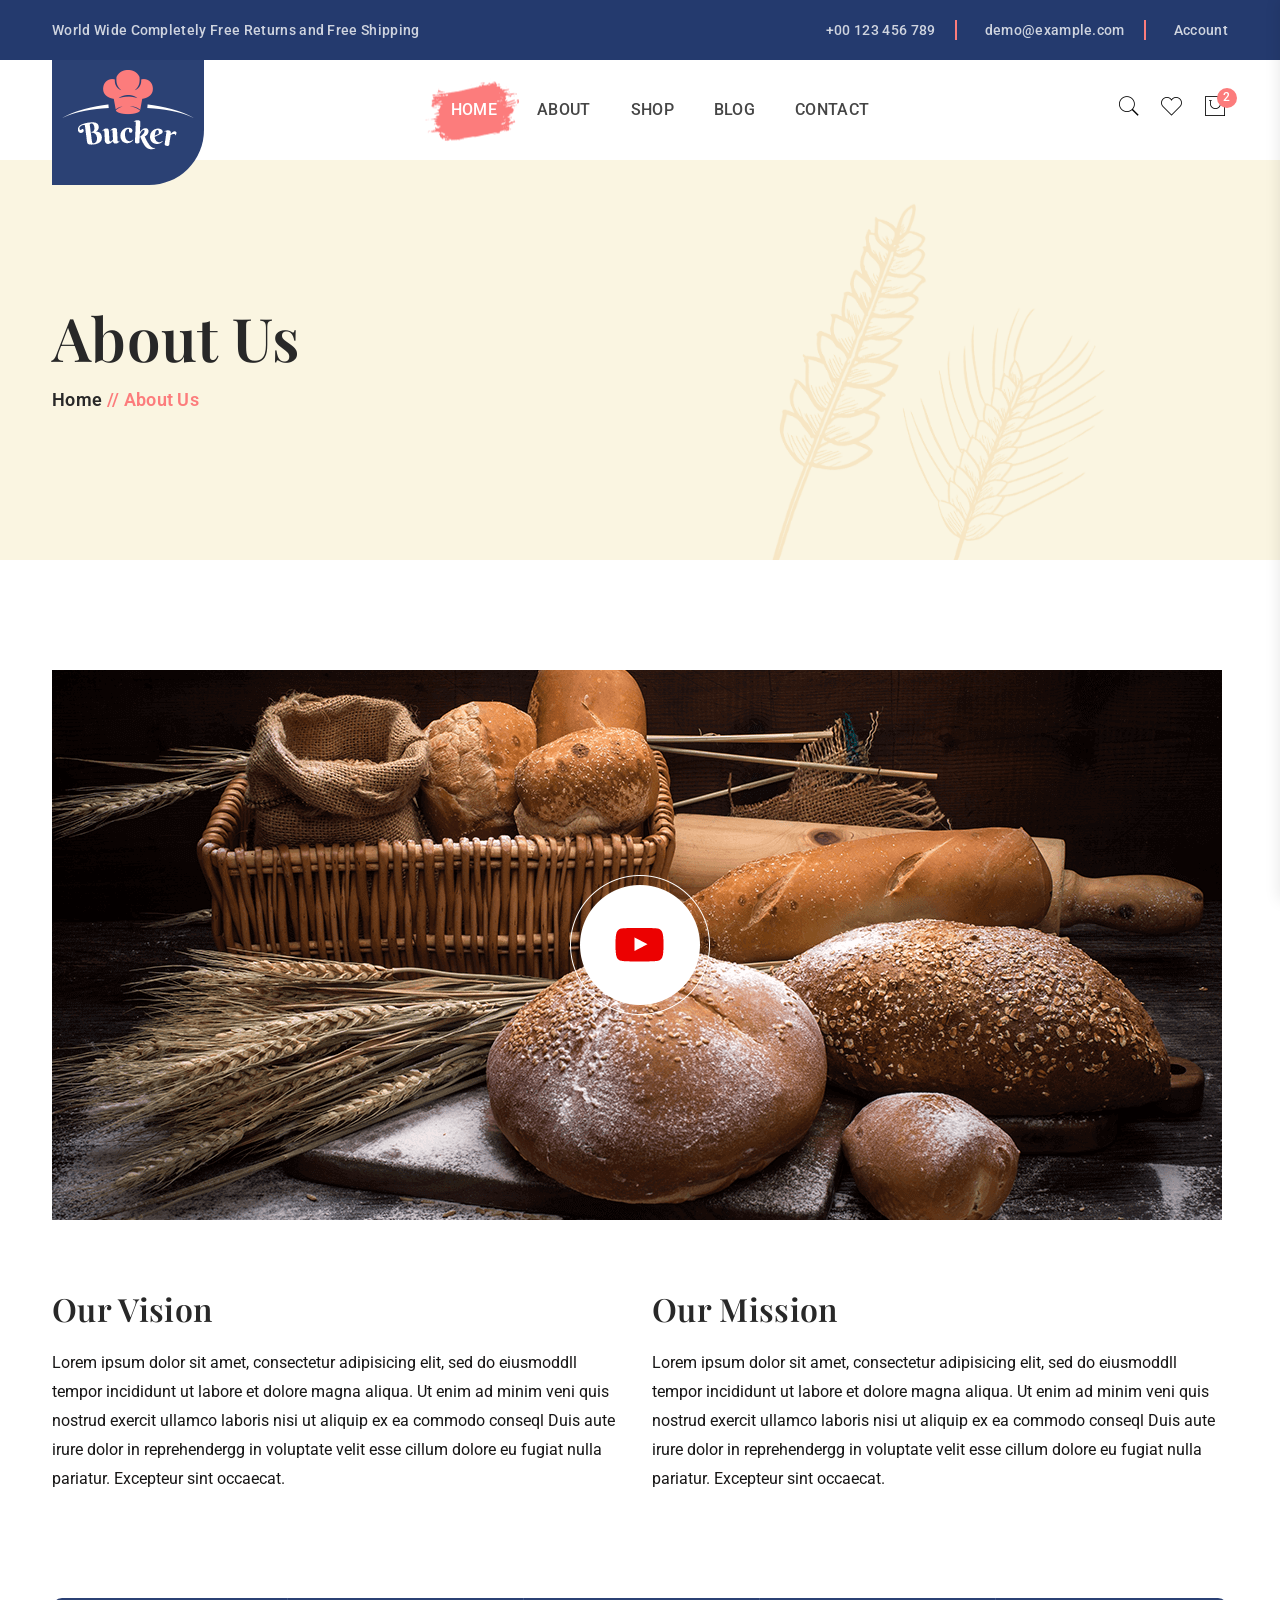
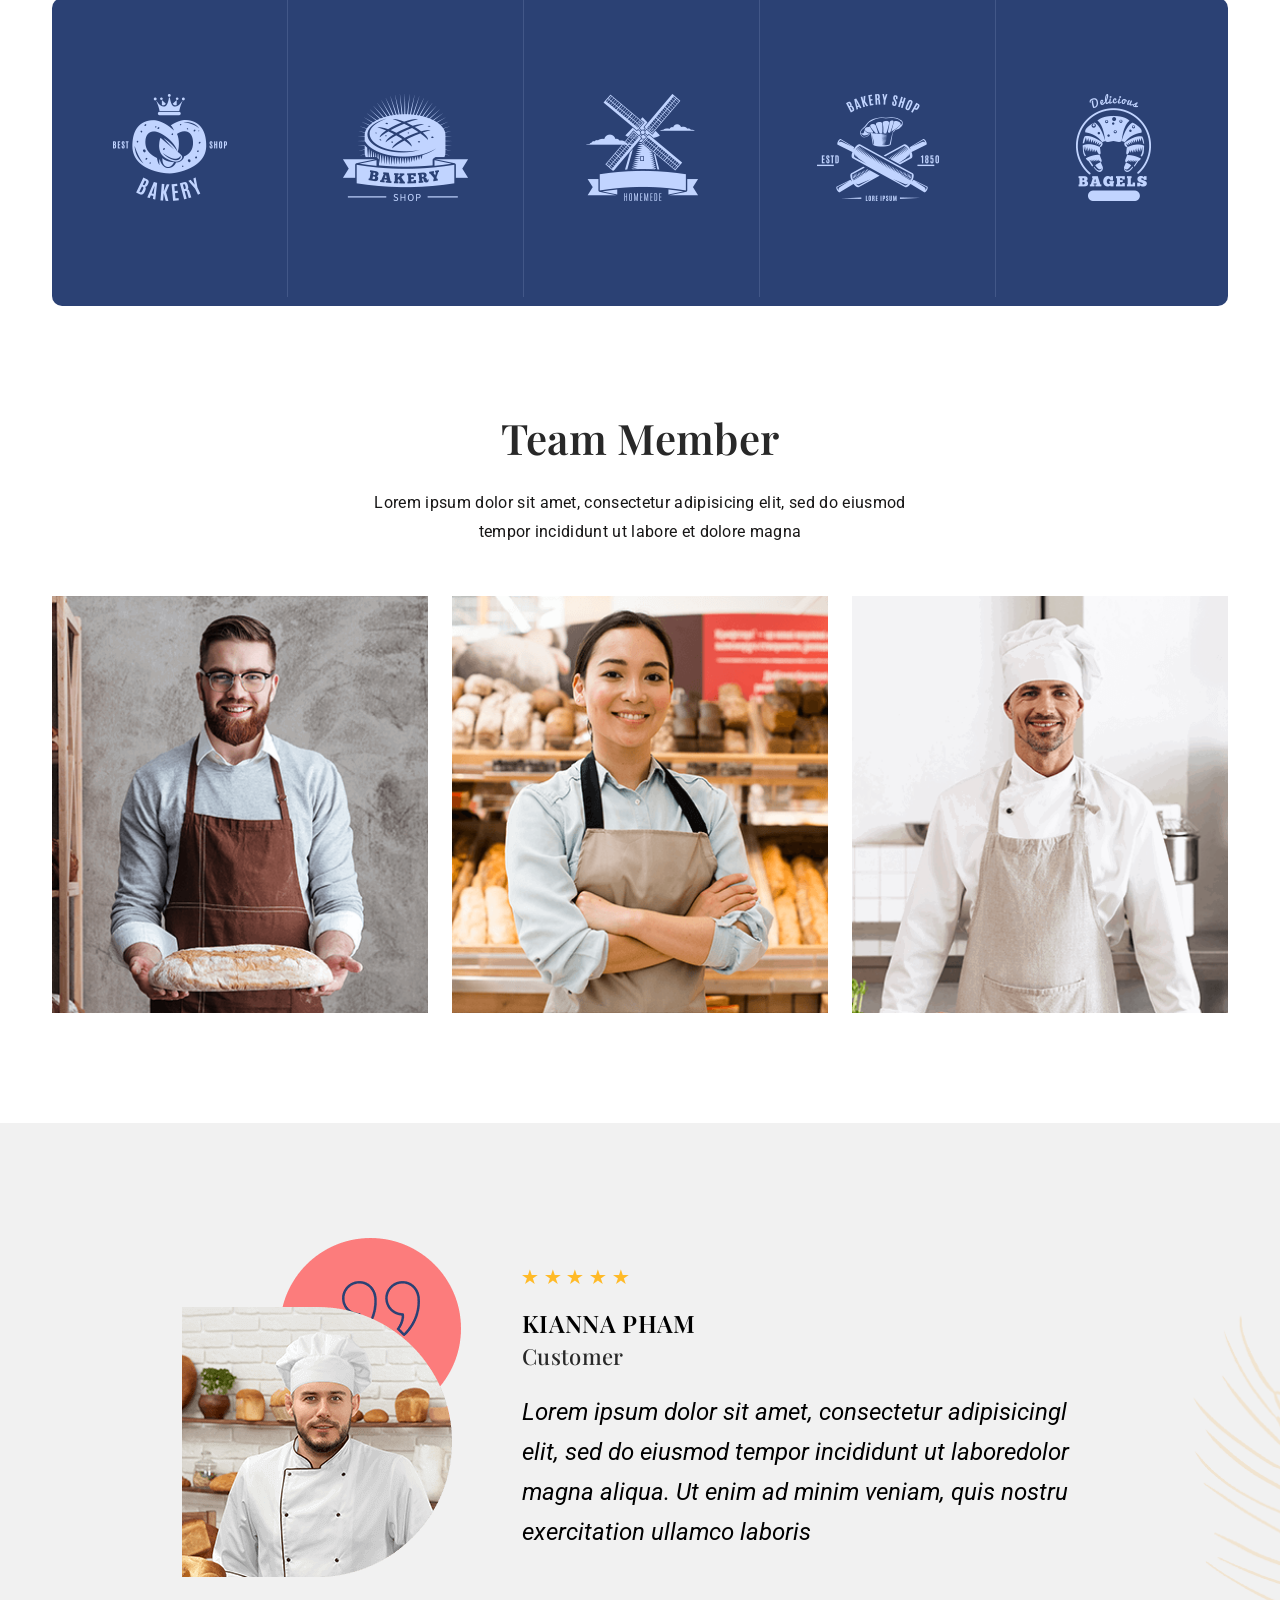
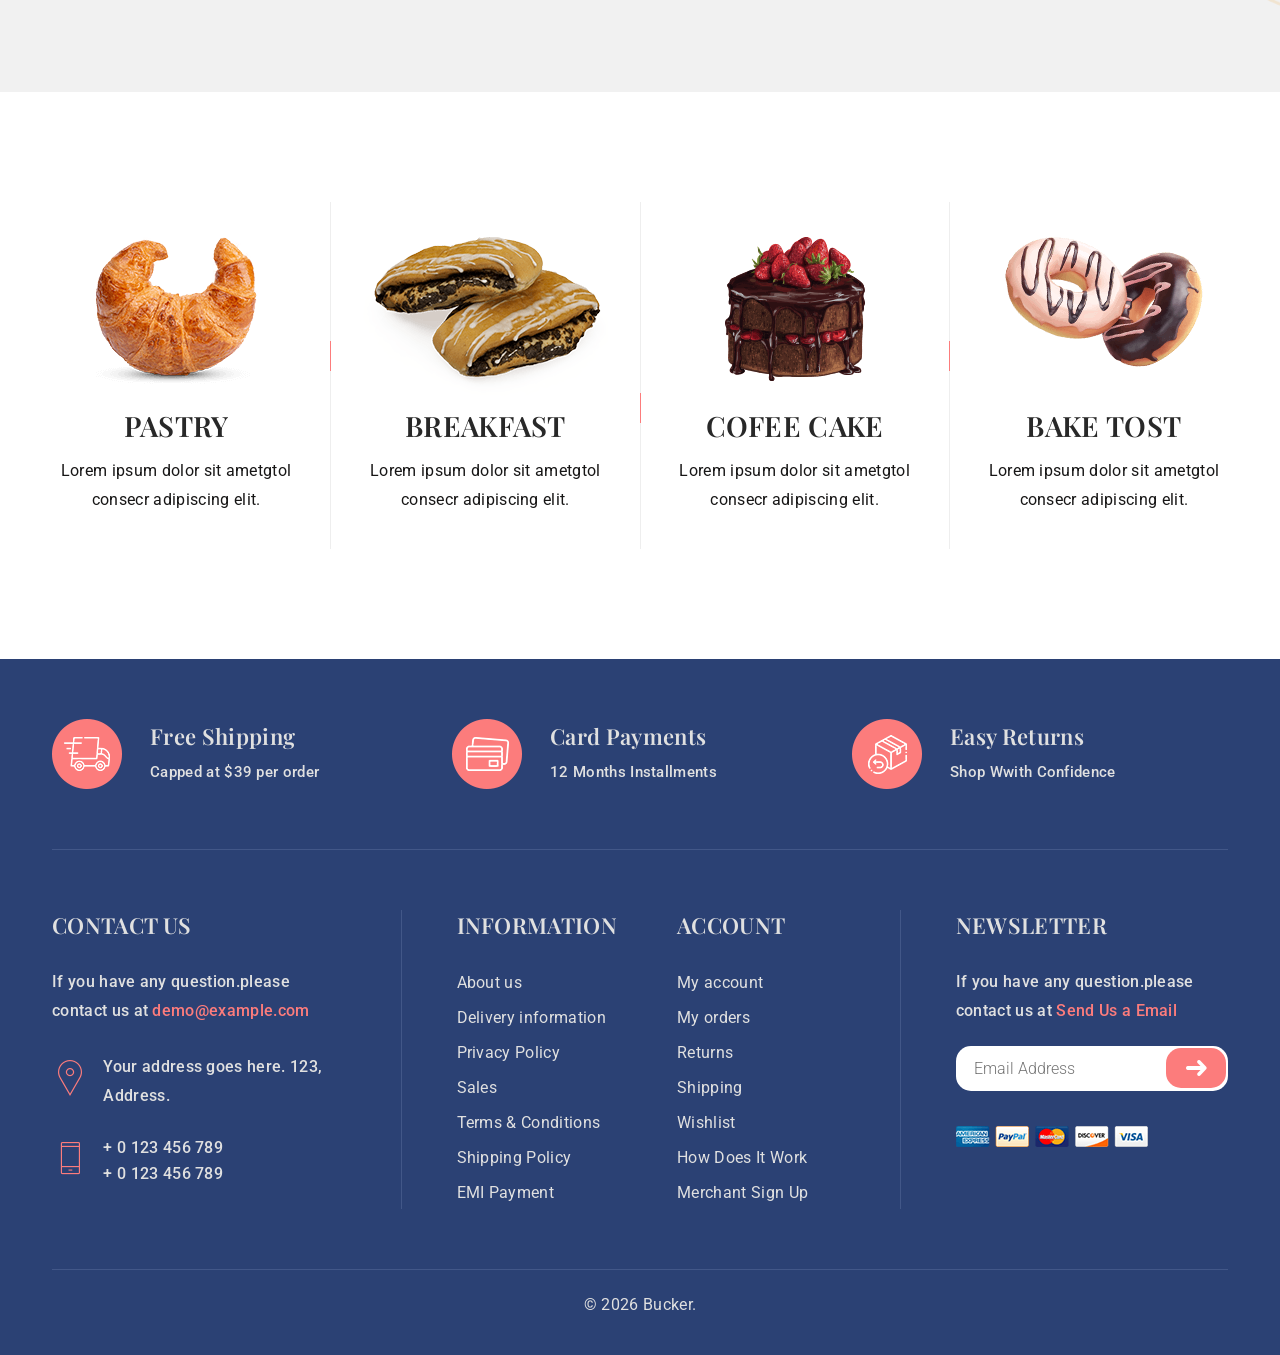
<file: about.html>
<!doctype html>
<html class="no-js" lang="zxx">
<head>
    <meta charset="utf-8">
    <meta http-equiv="x-ua-compatible" content="ie=edge">
    <title>Bucker – About Us </title>
    <meta name="description"
        content="240+ Best Bootstrap Templates are available on this website. Find your template for your project compatible with the most popular HTML library in the world." />
    <meta name="viewport" content="width=device-width, initial-scale=1">
    <link rel="profile" href="https://gmpg.org/xfn/11">
    <link rel="canonical" href="Replace_with_your_PAGE_URL.html" />

    <!-- Open Graph (OG) meta tags are snippets of code that control how URLs are displayed when shared on social media  -->
    <meta property="og:locale" content="en_US" />
    <meta property="og:type" content="website" />
    <meta property="og:title" content="Bucker – About Us" />
    <meta property="og:url" content="PAGE_URL" />
    <meta property="og:site_name" content="Bucker – About Us" />
    <!-- For the og:image content, replace the # with a link of an image -->
    <meta property="og:image" content="#" />
    <meta property="og:description" content="Bucker – About Us" />

    <!-- Add site Favicon -->
    <link rel="icon" href="../../../hasthemes.com/wp-content/uploads/2019/04/cropped-favicon-32x32.png" sizes="32x32" />
    <link rel="icon" href="../../../hasthemes.com/wp-content/uploads/2019/04/cropped-favicon-192x192.png"
        sizes="192x192" />
    <link rel="apple-touch-icon" href="../../../hasthemes.com/wp-content/uploads/2019/04/cropped-favicon-180x180.png" />
    <meta name="msapplication-TileImage"
        content="../../../hasthemes.com/wp-content/uploads/2019/04/cropped-favicon-270x270.png" />

    <!-- CSS 
    ========================= -->
    <link rel="stylesheet" href="assets/css/vendor/bootstrap.min.css">
    <link rel="stylesheet" href="assets/css/slick.css">
    <link rel="stylesheet" href="assets/css/owl.carousel.min.css">
    <link rel="stylesheet" href="assets/css/ionicons.min.css">
    <link rel="stylesheet" href="assets/css/pe-icon-7-stroke.css">
    <link rel="stylesheet" href="assets/css/animate.css">
    <link rel="stylesheet" href="assets/css/nice-select.css">
    <link rel="stylesheet" href="assets/css/magnific-popup.css">
    <link rel="stylesheet" href="assets/css/jquery-ui.min.css">
    <!-- Main Style CSS -->
    <link rel="stylesheet" href="assets/css/style.css">

    <!--modernizr min js here-->
    <script src="assets/js/vendor/modernizr-3.11.2.min.js"></script>


    <!-- Structured Data  -->
    <script type="application/ld+json">
        {
        "@context": "https://schema.org",
        "@type": "WebSite",
        "name": "Replace_with_your_site_title",
        "url": "Replace_with_your_site_URL"
        }
    </script>
</head>

<body>


    <!--offcanvas menu area start-->
    <div class="body_overlay">

    </div>
    <div class="offcanvas_menu">
        <div class="container">
            <div class="row">
                <div class="col-12">
                    <div class="offcanvas_menu_wrapper">
                        <div class="canvas_close">
                            <a href="javascript:void(0)"><i class="ion-android-close"></i></a>
                        </div>
                        <div class="welcome_text text-center">
                            <p>Welcome to Bucker Bakery Shop</p>
                        </div>
                        <div id="menu" class="text-left ">
                            <ul class="offcanvas_main_menu">
                                <li><a class="active" href="index.html">Home</a></li>
                                    <li><a href="about.html">About</a></li>
                                    <li class="megamenu-holder">
                                        <a href="shop-left-sidebar.html">Shop</a>
                                        <ul class="megamenu grid-container">
                                            <li class="grid-item">
                                                <span class="title">Popular Products</span>
                                                <ul>
                                                    <li>
                                                        <a href="shop-left-sidebar.html">Classic Carrot Cake</a>
                                                    </li>
                                                    <li>
                                                        <a href="shop-left-sidebar.html">Gingerbread Cake</a>
                                                    </li>
                                                    <li>
                                                        <a href="shop-left-sidebar.html">Yellow Cupcakes</a>
                                                    </li>
                                                    <li>
                                                        <a href="shop-left-sidebar.html">Hawaiian Cake Roll</a>
                                                    </li>
                                                    <li>
                                                        <a href="shop-left-sidebar.html">Banana Snack Cake</a>
                                                    </li>
                                                    <li>
                                                        <a href="shop-left-sidebar.html">Chocolate Cake</a>
                                                    </li>
                                                </ul>
                                            </li>
                                        </ul>
                                    </li>
                                    <li><a href="blog-list-right-sidebar.html">blog</a></li>
                                    <li><a href="contact.html">Contact</a></li>
                            </ul>
                        </div>
                    </div>
                </div>
            </div>
        </div>
    </div>
    <!--offcanvas menu area end-->

    <!--header area start-->
    <header class="header_section">
        <div class="header_top">
            <div class="container">
                <div class="row">
                    <div class="col-12">
                        <div class="header_top_inner d-flex justify-content-between">
                            <div class="welcome_text">
                                <p>World Wide Completely Free Returns and Free Shipping</p>
                            </div>
                            <div class="header_top_sidebar d-flex align-items-center">
                                <ul class="d-flex">
                                    <li><i class="icofont-phone"></i> <a href="tel:+00123456789">+00 123 456 789</a>
                                    </li>
                                    <li><i class="icofont-envelope"></i> <a
                                            href="mailto:demo@example.com">demo@example.com</a></li>
                                    <li class="account_link"> <i class="icofont-user-alt-7"></i><a href="#">Account</a>
                                        <ul class="dropdown_account_link">
                                            <li><a href="my-account.html">My Account</a></li>
                                            <li><a href="login-register.html">Login</a></li>
                                            <li><a href="contact.html">Contact</a></li>
                                        </ul>
                                    </li>
                                </ul>
                            </div>
                        </div>
                    </div>
                </div>
            </div>
        </div>
        <div class="container">
            <div class="row">
                <div class="col-12">
                    <div class="main_header d-flex justify-content-between align-items-center">
                        <div class="header_logo">
                            <a class="sticky_none" href="index.html"><img src="assets/img/logo/logo.png" alt=""></a>
                        </div>
                        <!--main menu start-->
                        <div class="main_menu d-none d-lg-block">
                            <nav>
                                <ul class="d-flex">
                                    <li><a class="active" href="index.html">Home</a></li>
                                    <li><a href="about.html">About</a></li>
                                    <li class="megamenu-holder">
                                        <a href="shop-left-sidebar.html">Shop</a>
                                        <ul class="megamenu grid-container">
                                            <li class="grid-item">
                                                <span class="title">Popular Products</span>
                                                <ul>
                                                    <li>
                                                        <a href="shop-left-sidebar.html">Classic Carrot Cake</a>
                                                    </li>
                                                    <li>
                                                        <a href="shop-left-sidebar.html">Gingerbread Cake</a>
                                                    </li>
                                                    <li>
                                                        <a href="shop-left-sidebar.html">Yellow Cupcakes</a>
                                                    </li>
                                                    <li>
                                                        <a href="shop-left-sidebar.html">Hawaiian Cake Roll</a>
                                                    </li>
                                                    <li>
                                                        <a href="shop-left-sidebar.html">Banana Snack Cake</a>
                                                    </li>
                                                    <li>
                                                        <a href="shop-left-sidebar.html">Chocolate Cake</a>
                                                    </li>
                                                </ul>
                                            </li>
                                        </ul>
                                    </li>
                                    <li><a href="blog-list-right-sidebar.html">blog</a></li>
                                    <li><a href="contact.html">Contact</a></li>
                                </ul>
                            </nav>
                        </div>
                        <!--main menu end-->
                        <div class="header_account">
                            <ul class="d-flex">
                                <li class="header_search"><a href="javascript:void(0)"><i class="pe-7s-search"></i></a>
                                </li>
                                <li class="header_wishlist"><a href="wishlist.html"><i class="pe-7s-like"></i></a></li>
                                <li class="shopping_cart"><a href="javascript:void(0)"><i class="pe-7s-shopbag"></i></a>
                                    <span class="item_count">2</span>
                                </li>
                            </ul>
                            <div class="canvas_open">
                                <a href="javascript:void(0)"><i class="ion-navicon"></i></a>
                            </div>
                        </div>
                    </div>
                </div>
            </div>
        </div>
    </header>

    <!--mini cart-->
    <div class="mini_cart">
        <div class="cart_gallery">
            <div class="cart_close">
                <div class="cart_text">
                    <h3>cart</h3>
                </div>
                <div class="mini_cart_close">
                    <a href="javascript:void(0)"><i class="ion-android-close"></i></a>
                </div>
            </div>
            <div class="cart_item">
                <div class="cart_img">
                    <a href="single-product.html"><img src="assets/img/product/product1.png" alt=""></a>
                </div>
                <div class="cart_info">
                    <a href="single-product.html">Primis In Faucibus</a>
                    <p>1 x <span> $65.00 </span></p>
                </div>
                <div class="cart_remove">
                    <a href="#"><i class="ion-android-close"></i></a>
                </div>
            </div>
            <div class="cart_item">
                <div class="cart_img">
                    <a href="single-product.html"><img src="assets/img/product/product2.png" alt=""></a>
                </div>
                <div class="cart_info">
                    <a href="single-product.html">Letraset Sheets</a>
                    <p>1 x <span> $60.00 </span></p>
                </div>
                <div class="cart_remove">
                    <a href="#"><i class="ion-android-close"></i></a>
                </div>
            </div>
        </div>
        <div class="mini_cart_table">
            <div class="cart_table_border">
                <div class="cart_total">
                    <span>Sub total:</span>
                    <span class="price">$125.00</span>
                </div>
                <div class="cart_total mt-10">
                    <span>total:</span>
                    <span class="price">$125.00</span>
                </div>
            </div>
        </div>
        <div class="mini_cart_footer">
            <div class="cart_button">
                <a href="cart.html">View cart</a>
            </div>
            <div class="cart_button">
                <a href="checkout.html"><i class="fa fa-sign-in"></i> Checkout</a>
            </div>
        </div>
    </div>
    <!--mini cart end-->

    <!-- page search box -->
    <div class="page_search_box">
        <div class="search_close">
            <i class="ion-close-round"></i>
        </div>
        <form class="border-bottom" action="#">
            <input class="border-0" placeholder="Search products..." type="text">
            <button type="submit"><span class="pe-7s-search"></span></button>
        </form>
    </div>

    <!-- breadcrumbs area start -->
    <div class="breadcrumbs_aree breadcrumbs_bg mb-110" data-bgimg="assets/img/others/breadcrumbs-bg.png">
        <div class="container">
            <div class="row">
                <div class="col-12">
                    <div class="breadcrumbs_text">
                        <h1>About Us</h1>
                        <ul>
                            <li><a href="index.html">Home </a></li>
                            <li> // About Us</li>
                        </ul>
                    </div>
                </div>
            </div>
        </div>
    </div>
    <!-- breadcrumbs area end -->

    <!-- about video section start -->
    <div class="about_video-section wow fadeInUp" data-wow-delay="0.1s" data-wow-duration="1.1s">
        <div class="container">
            <div class="row">
                <div class="col-12">
                    <div class="about_video_thumb">
                        <img src="assets/img/bg/about-bg.png" alt="">
                        <div class="video_paly_icon">
                            <a class="video_popup" href="https://www.youtube.com/watch?v=2Zt8va_6HRk"><img
                                    src="assets/img/others/video-play.png" alt=""></a>
                        </div>
                    </div>
                </div>
            </div>
        </div>
    </div>
    <!-- about video section end -->

    <!-- about description section start -->
    <div class="about_description_section mb-105">
        <div class="container">
            <div class="row">
                <div class="col-lg-6 col-md-6">
                    <div class="about_desc wow fadeInUp" data-wow-delay="0.1s" data-wow-duration="1.1s">
                        <h2>Our Vision</h2>
                        <p>Lorem ipsum dolor sit amet, consectetur adipisicing elit, sed do eiusmoddll tempor incididunt
                            ut labore et dolore magna aliqua. Ut enim ad minim veni quis nostrud exercit ullamco laboris
                            nisi ut aliquip ex ea commodo conseql Duis aute irure dolor in reprehendergg in voluptate
                            velit esse cillum dolore eu fugiat nulla pariatur. Excepteur sint occaecat.</p>
                    </div>
                </div>
                <div class="col-lg-6 col-md-6">
                    <div class="about_desc wow fadeInUp" data-wow-delay="0.1s" data-wow-duration="1.1s">
                        <h2>Our Mission</h2>
                        <p>Lorem ipsum dolor sit amet, consectetur adipisicing elit, sed do eiusmoddll tempor incididunt
                            ut labore et dolore magna aliqua. Ut enim ad minim veni quis nostrud exercit ullamco laboris
                            nisi ut aliquip ex ea commodo conseql Duis aute irure dolor in reprehendergg in voluptate
                            velit esse cillum dolore eu fugiat nulla pariatur. Excepteur sint occaecat.</p>
                    </div>
                </div>
            </div>
        </div>
    </div>
    <!-- about description section end -->

    <!-- brand section start -->
    <div class="brand_section_area mb-105 wow fadeInUp" data-wow-delay="0.1s" data-wow-duration="1.1s">
        <div class="container">
            <div class="row">
                <div class="col-12">
                    <div class="brand_inner slick__activation" data-slick='{
                        "slidesToShow": 5,
                        "slidesToScroll": 1,
                        "arrows": false,
                        "dots": false,
                        "autoplay": false,
                        "speed": 300,
                        "infinite": true ,  
                        "responsive":[  
                          {"breakpoint":992, "settings": { "slidesToShow": 4 } },  
                          {"breakpoint":768, "settings": { "slidesToShow": 3 } }, 
                          {"breakpoint":576, "settings": { "slidesToShow": 2 } }, 
                          {"breakpoint":300, "settings": { "slidesToShow": 1 } }  
                         ]                                                     
                    }'>
                        <div class="single_brand ">
                            <a class="primary" href="#"><img src="assets/img/others/brand1.png" alt=""></a>
                            <a class="secondary" href="#"><img src="assets/img/others/brand-hover1.png" alt=""></a>
                        </div>
                        <div class="single_brand">
                            <a class="primary" href="#"><img src="assets/img/others/brand2.png" alt=""></a>
                            <a class="secondary" href="#"><img src="assets/img/others/brand-hover2.png" alt=""></a>
                        </div>
                        <div class="single_brand">
                            <a class="primary" href="#"><img src="assets/img/others/brand3.png" alt=""></a>
                            <a class="secondary" href="#"><img src="assets/img/others/brand-hover3.png" alt=""></a>
                        </div>
                        <div class="single_brand">
                            <a class="primary" href="#"><img src="assets/img/others/brand4.png" alt=""></a>
                            <a class="secondary" href="#"><img src="assets/img/others/brand-hover4.png" alt=""></a>
                        </div>
                        <div class="single_brand">
                            <a class="primary" href="#"><img src="assets/img/others/brand5.png" alt=""></a>
                            <a class="secondary" href="#"><img src="assets/img/others/brand-hover5.png" alt=""></a>
                        </div>
                        <div class="single_brand ">
                            <a class="primary" href="#"><img src="assets/img/others/brand1.png" alt=""></a>
                            <a class="secondary" href="#"><img src="assets/img/others/brand-hover1.png" alt=""></a>
                        </div>
                    </div>
                </div>
            </div>
        </div>
    </div>
    <!-- brand section end -->

    <!-- team member section start -->
    <div class="team_member_section mb-110">
        <div class="container">
            <div class="section_title text-center wow fadeInUp mb-50" data-wow-delay="0.1s" data-wow-duration="1.1s">
                <h2>Team Member</h2>
                <p>Lorem ipsum dolor sit amet, consectetur adipisicing elit, sed do eiusmod <br> tempor incididunt
                    ut
                    labore et dolore magna</p>
            </div>
            <div class="team_member_inner">
                <div class="row">
                    <div class="col-lg-4 col-md-4 col-sm-6">
                        <div class="single_team_member wow fadeInUp" data-wow-delay="0.1s" data-wow-duration="1.1s">
                            <div class="team_thumb">
                                <a href="#"><img src="assets/img/others/team1.png" alt=""></a>
                                <div class="team_text">
                                    <h3>Kianna Pham</h3>
                                    <h4>Team Member</h4>
                                </div>
                            </div>
                        </div>
                    </div>
                    <div class="col-lg-4 col-md-4 col-sm-6">
                        <div class="single_team_member wow fadeInUp" data-wow-delay="0.2s" data-wow-duration="1.2s">
                            <div class="team_thumb">
                                <a href="#"><img src="assets/img/others/team2.png" alt=""></a>
                                <div class="team_text">
                                    <h3>Kianna Pham</h3>
                                    <h4>Team Member</h4>
                                </div>
                            </div>
                        </div>
                    </div>
                    <div class="col-lg-4 col-md-4 col-sm-6">
                        <div class="single_team_member wow fadeInUp" data-wow-delay="0.3s" data-wow-duration="1.3s">
                            <div class="team_thumb">
                                <a href="#"><img src="assets/img/others/team3.png" alt=""></a>
                                <div class="team_text">
                                    <h3>Kianna Pham</h3>
                                    <h4>Team Member</h4>
                                </div>
                            </div>
                        </div>
                    </div>
                </div>
            </div>
        </div>
    </div>
    <!-- team member section end -->

    <!-- testimonial section start -->
    <div class="testimonial_section mb-110 wow fadeInUp" data-bgimg="assets/img/others/testimonial-bg.png"
        data-wow-delay="0.1s" data-wow-duration="1.1s">
        <div class="container">
            <div class="row">
                <div class="col-12">
                    <div class="testimonial_wrapper slick__activation" data-slick='{
                        "slidesToShow": 1,
                        "slidesToScroll": 1,
                        "arrows": false,
                        "dots": false,
                        "autoplay": false,
                        "speed": 300,
                        "infinite": true ,  
                        "responsive":[ 
                          {"breakpoint":500, "settings": { "slidesToShow": 1 } }  
                         ]                                                     
                    }'>
                        <div class="testimonial_inner d-flex align-items-center">
                            <div class="testimonial_thumb">
                                <img src="assets/img/others/testimonial-shap-thumb.png" alt="">
                            </div>
                            <div class="testimonial_content">
                                <div class="testimonial_rating">
                                    <ul>
                                        <li><a href="#"><i class="ion-ios-star"></i></a></li>
                                        <li><a href="#"><i class="ion-ios-star"></i></a></li>
                                        <li><a href="#"><i class="ion-ios-star"></i></a></li>
                                        <li><a href="#"><i class="ion-ios-star"></i></a></li>
                                        <li><a href="#"><i class="ion-ios-star"></i></a></li>
                                    </ul>
                                </div>
                                <div class="testimonial_author">
                                    <h3>Kianna Pham</h3>
                                    <h4>Customer</h4>
                                </div>
                                <div class="testimonial_desc">
                                    <p>Lorem ipsum dolor sit amet, consectetur adipisicingl elit, sed do eiusmod
                                        tempor
                                        incididunt ut laboredolor magna aliqua. Ut enim ad minim veniam, quis
                                        nostru
                                        exercitation ullamco laboris</p>
                                </div>
                            </div>
                        </div>
                        <div class="testimonial_inner d-flex align-items-center">
                            <div class="testimonial_thumb">
                                <img src="assets/img/others/testimonial-shap-thumb.png" alt="">
                            </div>
                            <div class="testimonial_content">
                                <div class="testimonial_rating">
                                    <ul>
                                        <li><a href="#"><i class="ion-ios-star"></i></a></li>
                                        <li><a href="#"><i class="ion-ios-star"></i></a></li>
                                        <li><a href="#"><i class="ion-ios-star"></i></a></li>
                                        <li><a href="#"><i class="ion-ios-star"></i></a></li>
                                        <li><a href="#"><i class="ion-ios-star"></i></a></li>
                                    </ul>
                                </div>
                                <div class="testimonial_author">
                                    <h3>Kianna Pham</h3>
                                    <h4>Customer</h4>
                                </div>
                                <div class="testimonial_desc">
                                    <p>Lorem ipsum dolor sit amet, consectetur adipisicingl elit, sed do eiusmod
                                        tempor
                                        incididunt ut laboredolor magna aliqua. Ut enim ad minim veniam, quis
                                        nostru
                                        exercitation ullamco laboris</p>
                                </div>
                            </div>
                        </div>
                    </div>
                </div>
            </div>
        </div>
    </div>
    <!-- testimonial section end -->

    <!-- service section start-->
    <div class="service_section mb-110">
        <div class="container">
            <div class="row">
                <div class="col-12">
                    <div class="services_section_inner d-flex justify-content-between">
                        <div class="single_services one text-center wow fadeInUp" data-wow-delay="0.1s"
                            data-wow-duration="1.1s">
                            <div class="services_thumb">
                                <img src="assets/img/others/services1.png" alt="">
                            </div>
                            <div class="services_content">
                                <h3><a href="shop-left-sidebar.html">Pastry</a></h3>
                                <p>Lorem ipsum dolor sit ametgtol consecr adipiscing elit.</p>
                            </div>
                        </div>
                        <div class="single_services two text-center wow fadeInUp" data-wow-delay="0.2s"
                            data-wow-duration="1.2s">
                            <div class="services_thumb">
                                <img src="assets/img/others/services2.png" alt="">
                            </div>
                            <div class="services_content">
                                <h3><a href="shop-left-sidebar.html">Breakfast</a></h3>
                                <p>Lorem ipsum dolor sit ametgtol consecr adipiscing elit.</p>
                            </div>
                        </div>
                        <div class="single_services three text-center wow fadeInUp" data-wow-delay="0.3s"
                            data-wow-duration="1.3s">
                            <div class="services_thumb">
                                <img src="assets/img/others/services3.png" alt="">
                            </div>
                            <div class="services_content">
                                <h3><a href="shop-left-sidebar.html">Cofee Cake</a></h3>
                                <p>Lorem ipsum dolor sit ametgtol consecr adipiscing elit.</p>
                            </div>
                        </div>
                        <div class="single_services four text-center wow fadeInUp" data-wow-delay="0.4s"
                            data-wow-duration="1.4s">
                            <div class="services_thumb">
                                <img src="assets/img/others/services4.png" alt="">
                            </div>
                            <div class="services_content">
                                <h3><a href="shop-left-sidebar.html">Bake Tost</a></h3>
                                <p>Lorem ipsum dolor sit ametgtol consecr adipiscing elit.</p>
                            </div>
                        </div>
                    </div>
                </div>
            </div>
        </div>
    </div>
    <!-- service section end-->

    <!--footer area start-->
    <footer class="footer_widgets">
        <div class="container">
            <div class="shipping_area">
                <div class="row">
                    <div class="col-lg-4 col-md-4 col-sm-6">
                        <div class="single_shipping d-flex align-items-center">
                            <div class="shipping_icon">
                                <img src="assets/img/others/shipping1.png" alt="">
                            </div>
                            <div class="shipping_text">
                                <h3>Free Shipping</h3>
                                <p>Capped at $39 per order</p>
                            </div>
                        </div>
                    </div>
                    <div class="col-lg-4 col-md-4 col-sm-6">
                        <div class="single_shipping d-flex align-items-center">
                            <div class="shipping_icon">
                                <img src="assets/img/others/shipping2.png" alt="">
                            </div>
                            <div class="shipping_text">
                                <h3>Card Payments</h3>
                                <p>12 Months Installments</p>
                            </div>
                        </div>
                    </div>
                    <div class="col-lg-4 col-md-4 col-sm-6">
                        <div class="single_shipping d-flex align-items-center">
                            <div class="shipping_icon">
                                <img src="assets/img/others/shipping3.png" alt="">
                            </div>
                            <div class="shipping_text">
                                <h3>Easy Returns</h3>
                                <p>Shop Wwith Confidence</p>
                            </div>
                        </div>
                    </div>
                </div>
            </div>
            <div class="main_footer">
                <div class="row">
                    <div class="col-12">
                        <div class="main_footer_inner d-flex">
                            <div class="footer_widget_list contact footer_list_width">
                                <h3>Contact Us</h3>
                                <div class="footer_contact_desc">
                                    <p>If you have any question.please
                                        contact us at <a href="#">demo@example.com</a></p>
                                </div>
                                <div class="footer_contact_info">
                                    <div class="footer_contact_info_list d-flex align-items-center">
                                        <div class="footer_contact_info_icon">
                                            <span class="pe-7s-map-marker"></span>
                                        </div>
                                        <div class="footer_contact_info_text">
                                            <p>Your address goes here.
                                                123, Address.</p>
                                        </div>
                                    </div>
                                    <div class="footer_contact_info_list d-flex align-items-center">
                                        <div class="footer_contact_info_icon">
                                            <span class="pe-7s-phone"></span>
                                        </div>
                                        <div class="footer_contact_info_text">
                                            <ul>
                                                <li><a href="tel:+0123456789">+ 0 123 456 789</a></li>
                                                <li><a href="tel:+0123456789">+ 0 123 456 789</a></li>
                                            </ul>
                                        </div>
                                    </div>

                                </div>
                            </div>
                            <div class="footer_menu_widget footer_list_width middle d-flex">
                                <div class="footer_widget_list">
                                    <h3>Information</h3>
                                    <div class="footer_menu">
                                        <ul>
                                            <li><a href="about.html"> About us</a></li>
                                            <li><a href="contact.html">Delivery information</a></li>
                                            <li><a href="contact.html">Privacy Policy</a></li>
                                            <li><a href="contact.html">Sales</a></li>
                                            <li><a href="contact.html">Terms & Conditions</a></li>
                                            <li><a href="contact.html">Shipping Policy</a></li>
                                            <li><a href="contact.html">EMI Payment</a></li>
                                        </ul>
                                    </div>
                                </div>
                                <div class="footer_widget_list">
                                    <h3>Account</h3>
                                    <div class="footer_menu">
                                        <ul>
                                            <li><a href="my-account.html"> My account</a></li>
                                            <li><a href="contact.html">My orders</a></li>
                                            <li><a href="contact.html">Returns</a></li>
                                            <li><a href="contact.html">Shipping</a></li>
                                            <li><a href="wishlist.html">Wishlist</a></li>
                                            <li><a href="about.html">How Does It Work</a></li>
                                            <li><a href="login-register.html">Merchant Sign Up</a></li>
                                        </ul>
                                    </div>
                                </div>
                            </div>
                            <div class="footer_widget_list footer_list_width">
                                <h3>newsletter</h3>
                                <div class="footer_newsletter">
                                    <div class="newsletter_desc">
                                        <p>If you have any question.please
                                            contact us at <a href="contact.html">Send Us a Email</a></p>
                                    </div>

                                    <div class="newsletter_subscribe">
                                        <form id="mc-form">
                                            <input id="mc-email" type="email" autocomplete="off"
                                                placeholder="Email Address">
                                            <button id="mc-submit"><i class="ion-arrow-right-c"></i></button>
                                        </form>
                                        <!-- mailchimp-alerts Start -->
                                        <div class="mailchimp-alerts text-centre">
                                            <div class="mailchimp-submitting"></div>
                                            <!-- mailchimp-submitting end -->
                                            <div class="mailchimp-success"></div>
                                            <!-- mailchimp-success end -->
                                            <div class="mailchimp-error"></div>
                                            <!-- mailchimp-error end -->
                                        </div><!-- mailchimp-alerts end -->
                                    </div>
                                    <div class="footer_paypal">
                                        <a href="#"><img src="assets/img/others/paypal.png" alt=""></a>
                                    </div>
                                </div>
                            </div>
                        </div>
                    </div>
                </div>
            </div>
            <div class="footer_bottom">
                <div class="copyright_right text-center">
                    <p> © 2026 <a href="index.html"> Bucker.</p>
                </div>
            </div>
        </div>
    </footer>
    <!--footer area end-->

    <!-- JS
============================================ -->

    <script src="assets/js/vendor/jquery-3.6.0.min.js"></script>
    <script src="assets/js/vendor/jquery-migrate-3.3.2.min.js"></script>
    <script src="assets/js/vendor/bootstrap.bundle.min.js"></script>
    <script src="assets/js/slick.min.js"></script>
    <script src="assets/js/owl.carousel.min.js"></script>
    <script src="assets/js/wow.min.js"></script>
    <script src="assets/js/jquery.scrollup.min.js"></script>
    <script src="assets/js/jquery.nice-select.js"></script>
    <script src="assets/js/jquery.magnific-popup.min.js"></script>
    <script src="assets/js/mailchimp-ajax.js"></script>
    <script src="assets/js/jquery-ui.min.js"></script>
    <script src="assets/js/jquery.zoom.min.js"></script>
    <!-- Main JS -->
    <script src="assets/js/main.js"></script>


</body>
</html>
</file>
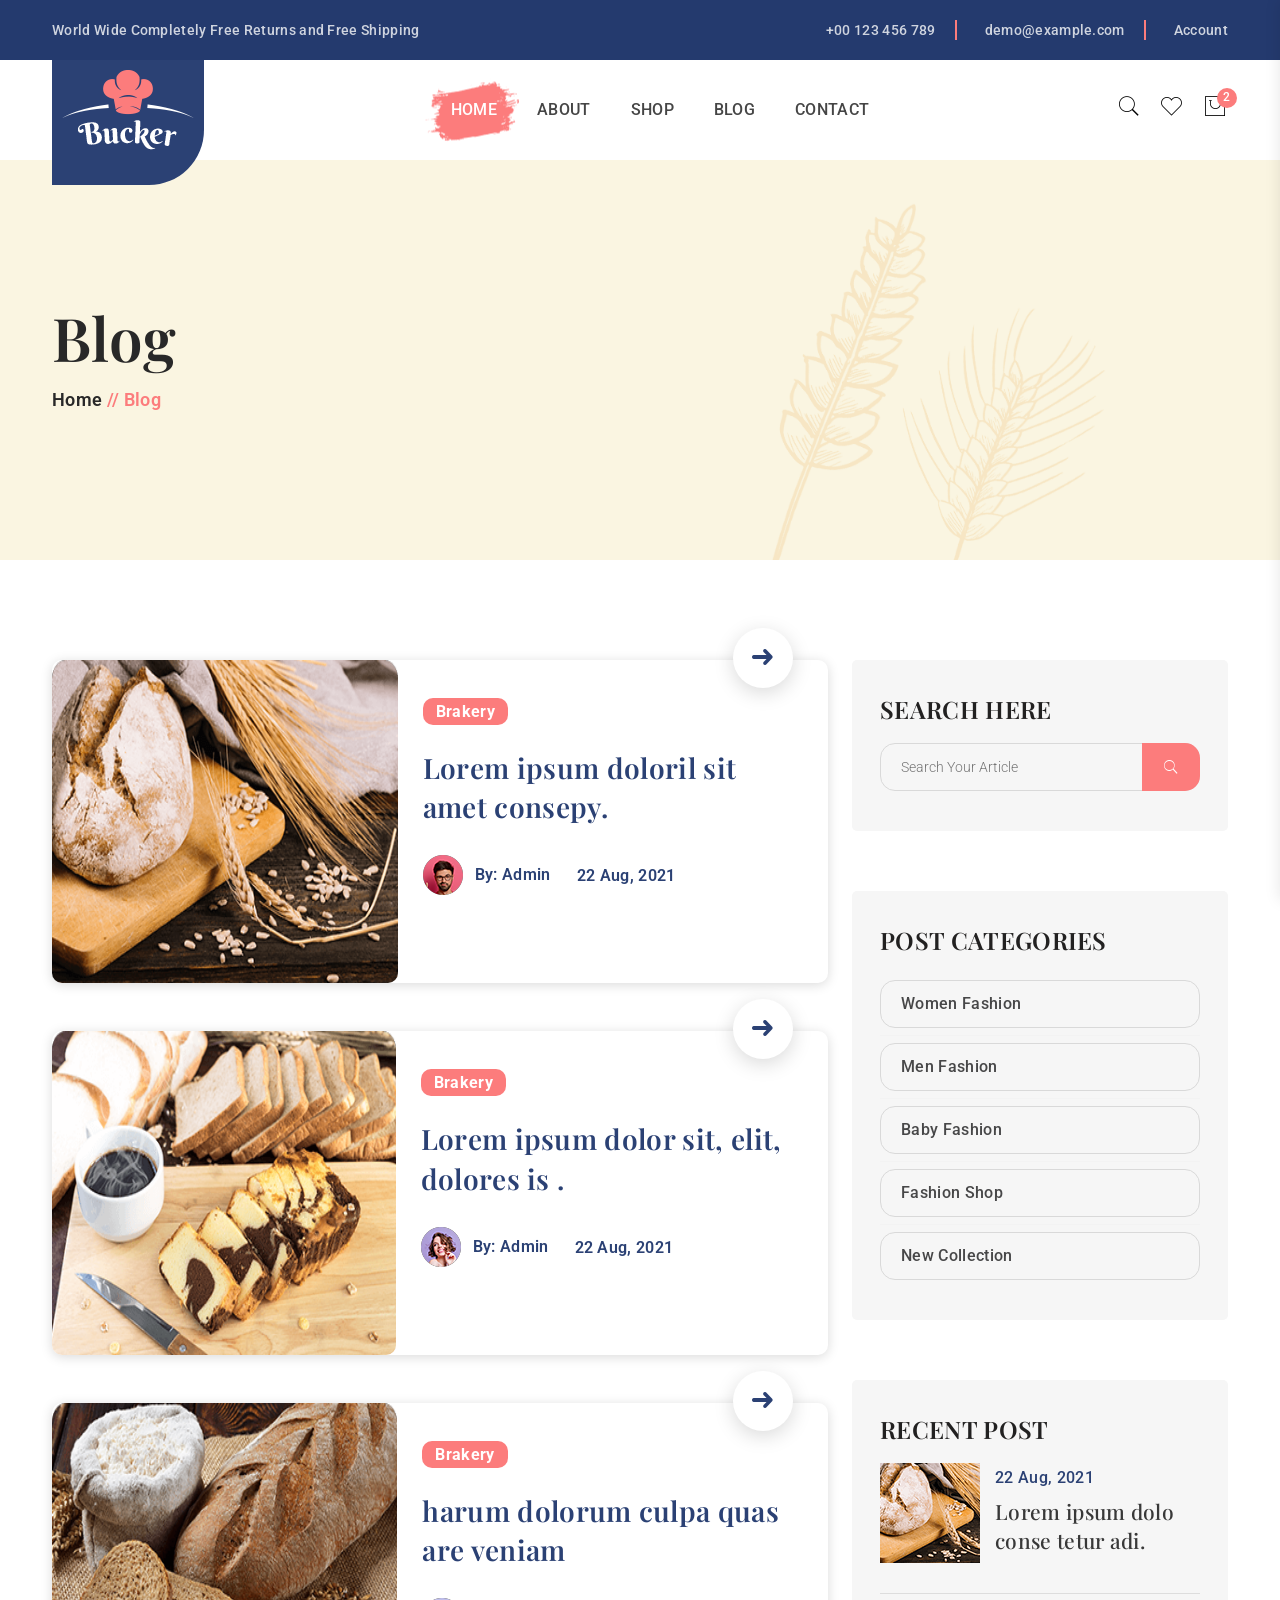
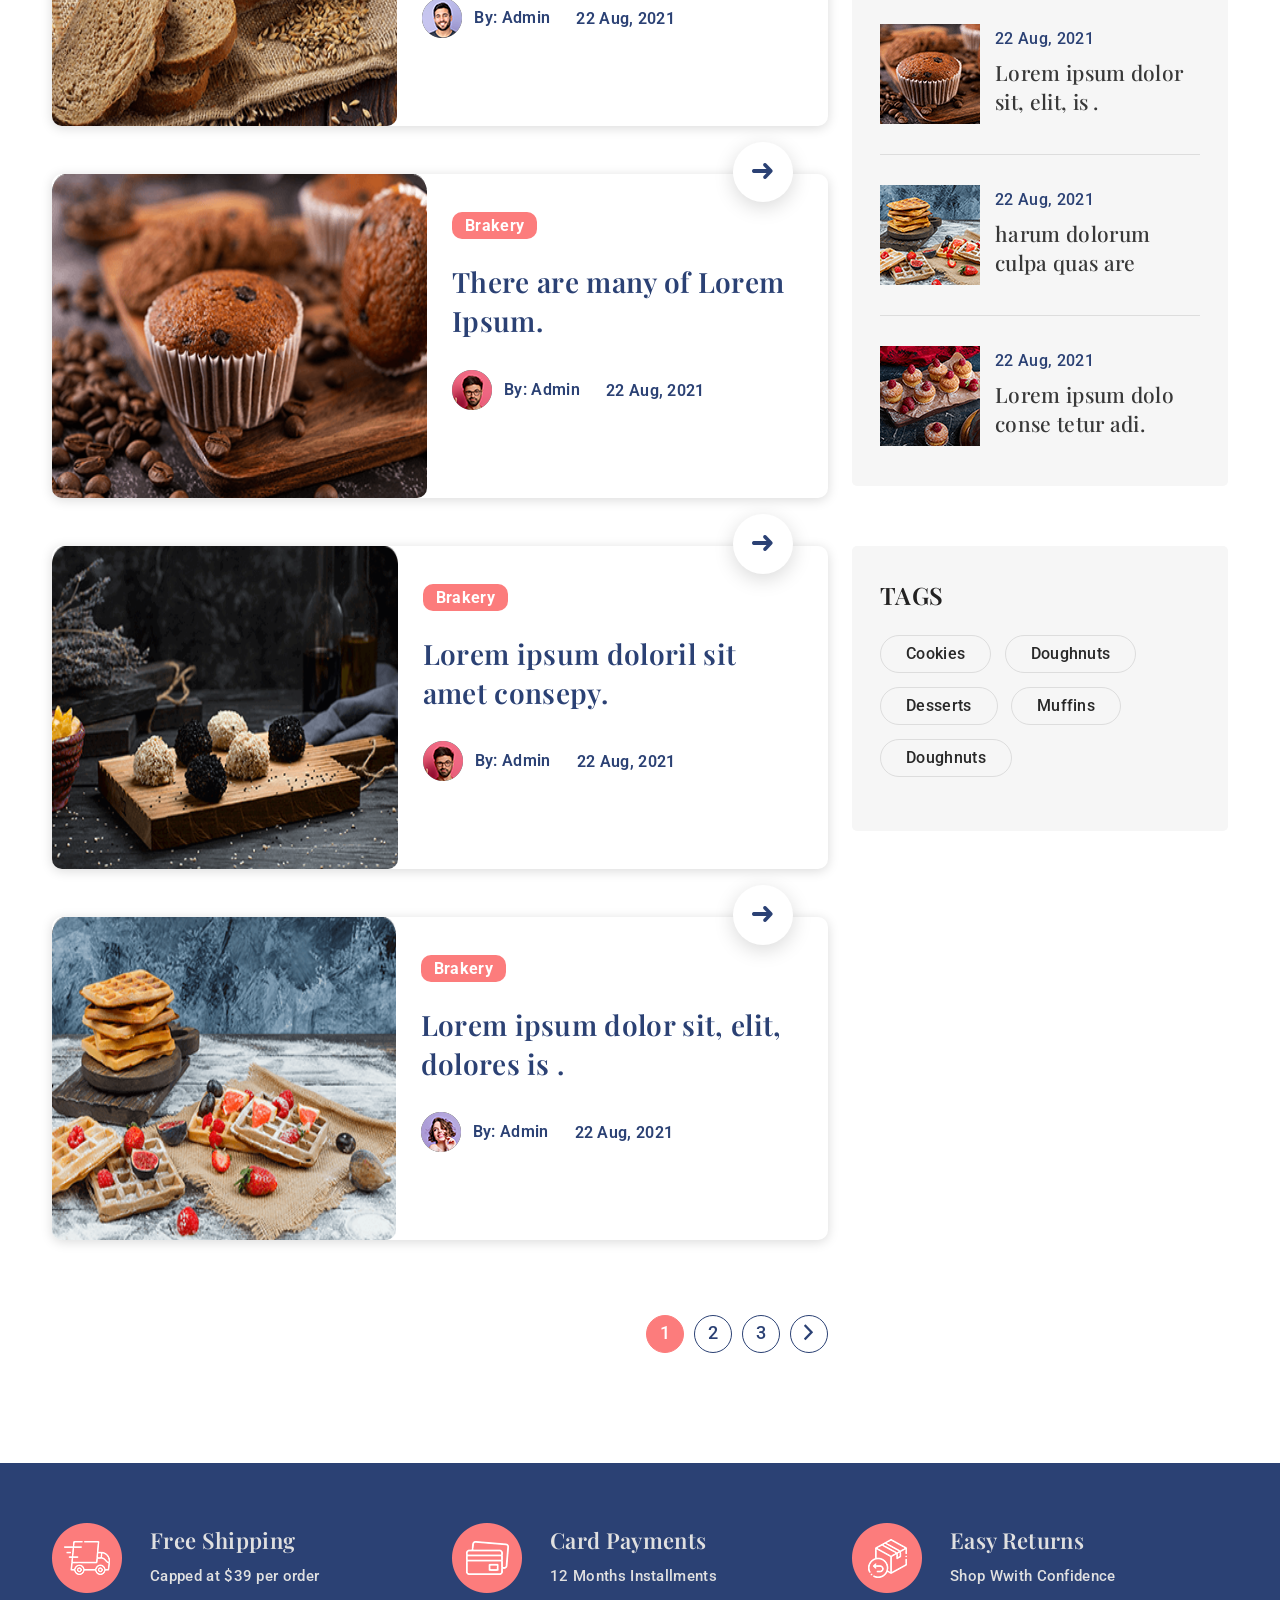
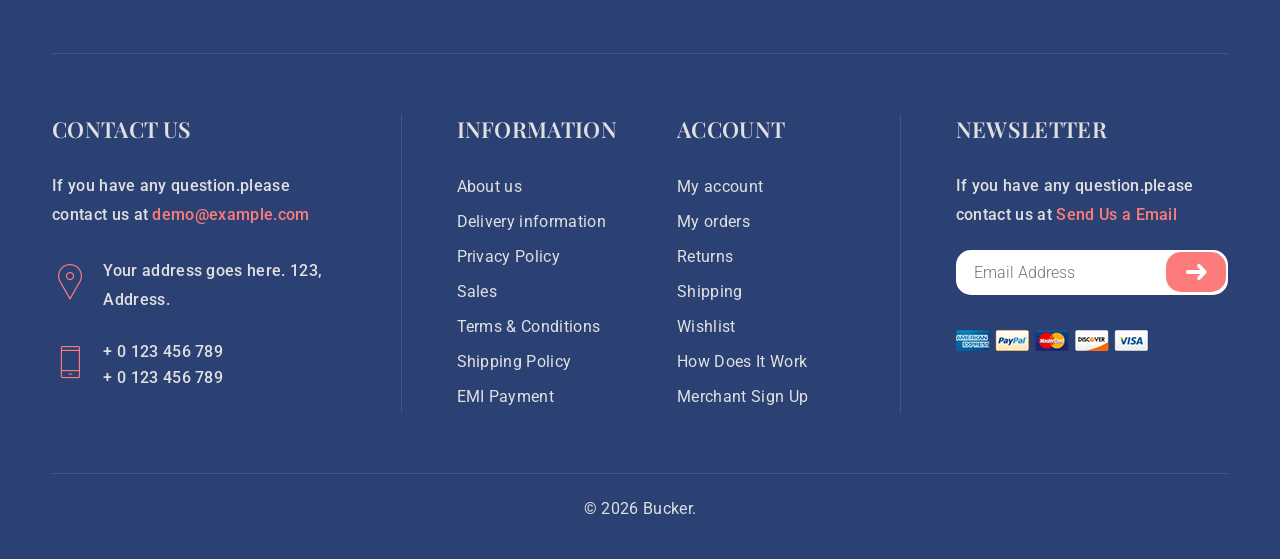
<file: blog-list-right-sidebar.html>
<!doctype html>
<html class="no-js" lang="zxx">
<head>
    <meta charset="utf-8">
    <meta http-equiv="x-ua-compatible" content="ie=edge">
    <title>Bucker – Blog List Right Sidebar</title>
    <meta name="description"
        content="240+ Best Bootstrap Templates are available on this website. Find your template for your project compatible with the most popular HTML library in the world." />
    <meta name="viewport" content="width=device-width, initial-scale=1">
    <link rel="profile" href="https://gmpg.org/xfn/11">
    <link rel="canonical" href="Replace_with_your_PAGE_URL.html" />

    <!-- Open Graph (OG) meta tags are snippets of code that control how URLs are displayed when shared on social media  -->
    <meta property="og:locale" content="en_US" />
    <meta property="og:type" content="website" />
    <meta property="og:title" content="Bucker – Blog Left Sidebar" />
    <meta property="og:url" content="PAGE_URL" />
    <meta property="og:site_name" content="Bucker – Blog Left Sidebar" />
    <!-- For the og:image content, replace the # with a link of an image -->
    <meta property="og:image" content="#" />
    <meta property="og:description" content="Bucker – Blog Left Sidebar" />

    <!-- Add site Favicon -->
    <link rel="icon" href="../../../hasthemes.com/wp-content/uploads/2019/04/cropped-favicon-32x32.png" sizes="32x32" />
    <link rel="icon" href="../../../hasthemes.com/wp-content/uploads/2019/04/cropped-favicon-192x192.png"
        sizes="192x192" />
    <link rel="apple-touch-icon" href="../../../hasthemes.com/wp-content/uploads/2019/04/cropped-favicon-180x180.png" />
    <meta name="msapplication-TileImage"
        content="../../../hasthemes.com/wp-content/uploads/2019/04/cropped-favicon-270x270.png" />

    <!-- CSS 
    ========================= -->
    <link rel="stylesheet" href="assets/css/vendor/bootstrap.min.css">
    <link rel="stylesheet" href="assets/css/slick.css">
    <link rel="stylesheet" href="assets/css/owl.carousel.min.css">
    <link rel="stylesheet" href="assets/css/ionicons.min.css">
    <link rel="stylesheet" href="assets/css/pe-icon-7-stroke.css">
    <link rel="stylesheet" href="assets/css/animate.css">
    <link rel="stylesheet" href="assets/css/nice-select.css">
    <link rel="stylesheet" href="assets/css/magnific-popup.css">
    <link rel="stylesheet" href="assets/css/jquery-ui.min.css">
    <!-- Main Style CSS -->
    <link rel="stylesheet" href="assets/css/style.css">

    <!--modernizr min js here-->
    <script src="assets/js/vendor/modernizr-3.11.2.min.js"></script>


    <!-- Structured Data  -->
    <script type="application/ld+json">
        {
        "@context": "https://schema.org",
        "@type": "WebSite",
        "name": "Replace_with_your_site_title",
        "url": "Replace_with_your_site_URL"
        }
    </script>
</head>

<body>


    <!--offcanvas menu area start-->
    <div class="body_overlay">

    </div>
    <div class="offcanvas_menu">
        <div class="container">
            <div class="row">
                <div class="col-12">
                    <div class="offcanvas_menu_wrapper">
                        <div class="canvas_close">
                            <a href="javascript:void(0)"><i class="ion-android-close"></i></a>
                        </div>
                        <div class="welcome_text text-center">
                            <p>Welcome to Bucker Bakery Shop</p>
                        </div>
                        <div id="menu" class="text-left ">
                            <ul class="offcanvas_main_menu">
                                <li><a class="active" href="index.html">Home</a></li>
                                    <li><a href="about.html">About</a></li>
                                    <li class="megamenu-holder">
                                        <a href="shop-left-sidebar.html">Shop</a>
                                        <ul class="megamenu grid-container">
                                            <li class="grid-item">
                                                <span class="title">Popular Products</span>
                                                <ul>
                                                    <li>
                                                        <a href="shop-left-sidebar.html">Classic Carrot Cake</a>
                                                    </li>
                                                    <li>
                                                        <a href="shop-left-sidebar.html">Gingerbread Cake</a>
                                                    </li>
                                                    <li>
                                                        <a href="shop-left-sidebar.html">Yellow Cupcakes</a>
                                                    </li>
                                                    <li>
                                                        <a href="shop-left-sidebar.html">Hawaiian Cake Roll</a>
                                                    </li>
                                                    <li>
                                                        <a href="shop-left-sidebar.html">Banana Snack Cake</a>
                                                    </li>
                                                    <li>
                                                        <a href="shop-left-sidebar.html">Chocolate Cake</a>
                                                    </li>
                                                </ul>
                                            </li>
                                        </ul>
                                    </li>
                                    <li><a href="blog-list-right-sidebar.html">blog</a></li>
                                    <li><a href="contact.html">Contact</a></li>
                            </ul>
                        </div>
                    </div>
                </div>
            </div>
        </div>
    </div>
    <!--offcanvas menu area end-->

    <!--header area start-->
    <header class="header_section">
        <div class="header_top">
            <div class="container">
                <div class="row">
                    <div class="col-12">
                        <div class="header_top_inner d-flex justify-content-between">
                            <div class="welcome_text">
                                <p>World Wide Completely Free Returns and Free Shipping</p>
                            </div>
                            <div class="header_top_sidebar d-flex align-items-center">
                                <ul class="d-flex">
                                    <li><i class="icofont-phone"></i> <a href="tel:+00123456789">+00 123 456 789</a>
                                    </li>
                                    <li><i class="icofont-envelope"></i> <a
                                            href="mailto:demo@example.com">demo@example.com</a></li>
                                    <li class="account_link"> <i class="icofont-user-alt-7"></i><a href="#">Account</a>
                                        <ul class="dropdown_account_link">
                                            <li><a href="my-account.html">My Account</a></li>
                                            <li><a href="login-register.html">Login</a></li>
                                            <li><a href="contact.html">Contact</a></li>
                                        </ul>
                                    </li>
                                </ul>
                            </div>
                        </div>
                    </div>
                </div>
            </div>
        </div>
        <div class="container">
            <div class="row">
                <div class="col-12">
                    <div class="main_header d-flex justify-content-between align-items-center">
                        <div class="header_logo">
                            <a class="sticky_none" href="index.html"><img src="assets/img/logo/logo.png" alt=""></a>
                        </div>
                        <!--main menu start-->
                        <div class="main_menu d-none d-lg-block">
                            <nav>
                                <ul class="d-flex">
                                    <li><a class="active" href="index.html">Home</a></li>
                                    <li><a href="about.html">About</a></li>
                                    <li class="megamenu-holder">
                                        <a href="shop-left-sidebar.html">Shop</a>
                                        <ul class="megamenu grid-container">
                                            <li class="grid-item">
                                                <span class="title">Popular Products</span>
                                                <ul>
                                                    <li>
                                                        <a href="shop-left-sidebar.html">Classic Carrot Cake</a>
                                                    </li>
                                                    <li>
                                                        <a href="shop-left-sidebar.html">Gingerbread Cake</a>
                                                    </li>
                                                    <li>
                                                        <a href="shop-left-sidebar.html">Yellow Cupcakes</a>
                                                    </li>
                                                    <li>
                                                        <a href="shop-left-sidebar.html">Hawaiian Cake Roll</a>
                                                    </li>
                                                    <li>
                                                        <a href="shop-left-sidebar.html">Banana Snack Cake</a>
                                                    </li>
                                                    <li>
                                                        <a href="shop-left-sidebar.html">Chocolate Cake</a>
                                                    </li>
                                                </ul>
                                            </li>
                                        </ul>
                                    </li>
                                    <li><a href="blog-list-right-sidebar.html">blog</a></li>
                                    <li><a href="contact.html">Contact</a></li>
                                </ul>
                            </nav>
                        </div>
                        <!--main menu end-->
                        <div class="header_account">
                            <ul class="d-flex">
                                <li class="header_search"><a href="javascript:void(0)"><i class="pe-7s-search"></i></a>
                                </li>
                                <li class="header_wishlist"><a href="wishlist.html"><i class="pe-7s-like"></i></a></li>
                                <li class="shopping_cart"><a href="javascript:void(0)"><i class="pe-7s-shopbag"></i></a>
                                    <span class="item_count">2</span>
                                </li>
                            </ul>
                            <div class="canvas_open">
                                <a href="javascript:void(0)"><i class="ion-navicon"></i></a>
                            </div>
                        </div>
                    </div>
                </div>
            </div>
        </div>
    </header>

    <!--mini cart-->
    <div class="mini_cart">
        <div class="cart_gallery">
            <div class="cart_close">
                <div class="cart_text">
                    <h3>cart</h3>
                </div>
                <div class="mini_cart_close">
                    <a href="javascript:void(0)"><i class="ion-android-close"></i></a>
                </div>
            </div>
            <div class="cart_item">
                <div class="cart_img">
                    <a href="single-product.html"><img src="assets/img/product/product1.png" alt=""></a>
                </div>
                <div class="cart_info">
                    <a href="single-product.html">Primis In Faucibus</a>
                    <p>1 x <span> $65.00 </span></p>
                </div>
                <div class="cart_remove">
                    <a href="#"><i class="ion-android-close"></i></a>
                </div>
            </div>
            <div class="cart_item">
                <div class="cart_img">
                    <a href="single-product.html"><img src="assets/img/product/product2.png" alt=""></a>
                </div>
                <div class="cart_info">
                    <a href="single-product.html">Letraset Sheets</a>
                    <p>1 x <span> $60.00 </span></p>
                </div>
                <div class="cart_remove">
                    <a href="#"><i class="ion-android-close"></i></a>
                </div>
            </div>
        </div>
        <div class="mini_cart_table">
            <div class="cart_table_border">
                <div class="cart_total">
                    <span>Sub total:</span>
                    <span class="price">$125.00</span>
                </div>
                <div class="cart_total mt-10">
                    <span>total:</span>
                    <span class="price">$125.00</span>
                </div>
            </div>
        </div>
        <div class="mini_cart_footer">
            <div class="cart_button">
                <a href="cart.html">View cart</a>
            </div>
            <div class="cart_button">
                <a href="checkout.html"><i class="fa fa-sign-in"></i> Checkout</a>
            </div>
        </div>
    </div>
    <!--mini cart end-->

    <!-- page search box -->
    <div class="page_search_box">
        <div class="search_close">
            <i class="ion-close-round"></i>
        </div>
        <form class="border-bottom" action="#">
            <input class="border-0" placeholder="Search products..." type="text">
            <button type="submit"><span class="pe-7s-search"></span></button>
        </form>
    </div>

    <!-- breadcrumbs area start -->
    <div class="breadcrumbs_aree breadcrumbs_bg mb-100" data-bgimg="assets/img/others/breadcrumbs-bg.png">
        <div class="container">
            <div class="row">
                <div class="col-12">
                    <div class="breadcrumbs_text">
                        <h1>Blog</h1>
                        <ul>
                            <li><a href="index.html">Home </a></li>
                            <li> // Blog </li>
                        </ul>
                    </div>
                </div>
            </div>
        </div>
    </div>
    <!-- breadcrumbs area end -->

    <!-- blog page section start -->
    <div class="blog_page_section mb-110">
        <div class="container">
            <div class="row">
                <div class="col-lg-4 order-2">
                    <div class="blog_sidebar blog_widget">
                        <div class="blog_widget_list">
                            <h3>Search Here</h3>
                            <div class="widget_search">
                                <form action="#">
                                    <input placeholder="Search Your Article" type="text">
                                    <button type="submit"><i class="ion-ios-search"></i></button>
                                </form>
                            </div>
                        </div>
                        <div class="blog_widget_list">
                            <h3>Post Categories</h3>
                            <div class="widget_category blog_widget_category">
                                <ul>
                                    <li><a href="#">Women Fashion <i class="icofont-curved-double-right"></i></a></li>
                                    <li><a href="#">Men Fashion <i class="icofont-curved-double-right"></i></a></li>
                                    <li><a href="#">Baby Fashion <i class="icofont-curved-double-right"></i></a></li>
                                    <li><a href="#">Fashion Shop <i class="icofont-curved-double-right"></i></a></li>
                                    <li><a href="#">New Collection <i class="icofont-curved-double-right"></i></a></li>
                                </ul>
                            </div>
                        </div>
                        <div class="blog_widget_list">
                            <h3>Recent Post</h3>
                            <div class="recent_post_inner">
                                <div class="recent_post_list d-flex">
                                    <div class="recent_post_thumb">
                                        <a href="blog-detail-left-sidebar.html"><img
                                                src="assets/img/blog/blog-small1.png" alt=""></a>
                                    </div>
                                    <div class="recent_post_content">
                                        <span><i class="icofont-calendar"></i> 22 Aug, 2021</span>
                                        <h4><a href="blog-detail-left-sidebar.html">Lorem ipsum dolo
                                                conse tetur adi.</a></h4>
                                    </div>
                                </div>
                                <div class="recent_post_list d-flex">
                                    <div class="recent_post_thumb">
                                        <a href="blog-detail-left-sidebar.html"><img
                                                src="assets/img/blog/blog-small2.png" alt=""></a>
                                    </div>
                                    <div class="recent_post_content">
                                        <span><i class="icofont-calendar"></i> 22 Aug, 2021</span>
                                        <h4><a href="blog-detail-left-sidebar.html">Lorem ipsum dolor sit, elit, is
                                                .</a></h4>
                                    </div>
                                </div>
                                <div class="recent_post_list d-flex">
                                    <div class="recent_post_thumb">
                                        <a href="blog-detail-left-sidebar.html"><img
                                                src="assets/img/blog/blog-small3.png" alt=""></a>
                                    </div>
                                    <div class="recent_post_content">
                                        <span><i class="icofont-calendar"></i> 22 Aug, 2021</span>
                                        <h4><a href="blog-detail-left-sidebar.html"> harum dolorum culpa quas are</a>
                                        </h4>
                                    </div>
                                </div>
                                <div class="recent_post_list d-flex">
                                    <div class="recent_post_thumb">
                                        <a href="blog-detail-left-sidebar.html"><img
                                                src="assets/img/blog/blog-small4.png" alt=""></a>
                                    </div>
                                    <div class="recent_post_content">
                                        <span><i class="icofont-calendar"></i> 22 Aug, 2021</span>
                                        <h4><a href="blog-detail-left-sidebar.html">Lorem ipsum dolo
                                                conse tetur adi.</a></h4>
                                    </div>
                                </div>
                            </div>
                        </div>
                        <div class="blog_widget_list tags">
                            <h3>Tags</h3>
                            <div class="widget_tags">
                                <ul>
                                    <li><a href="#">Cookies</a></li>
                                    <li><a href="#">Doughnuts</a></li>
                                    <li><a href="#">Desserts</a></li>
                                    <li><a href="#">Muffins</a></li>
                                    <li><a href="#">Doughnuts</a></li>
                                </ul>
                            </div>
                        </div>
                    </div>
                </div>
                <div class="col-lg-8 order-1">
                    <div class="blog_page_sidebar">
                        <div class="blog_page_inner">
                            <div class="row">
                                <div class="col-12 mb-md-5">
                                    <div class="single_blog list-blog wow fadeInUp" data-wow-delay="0.1s"
                                        data-wow-duration="1.1s">
                                        <div class="blog_thumb">
                                            <a href="blog-detail-left-sidebar.html"><img src="assets/img/blog/blog1.png"
                                                    alt=""></a>
                                        </div>
                                        <div class="blog_content">
                                            <div class="blog_arrow_btn">
                                                <a href="blog-detail-left-sidebar.html"><i
                                                        class="ion-arrow-right-c"></i></a>
                                            </div>
                                            <span>Brakery</span>
                                            <h3><a href="blog-detail-left-sidebar.html">Lorem ipsum doloril
                                                    sit amet consepy.</a></h3>
                                            <div class="blog__meta d-flex align-items-center">
                                                <div class="blog__meta__thumb">
                                                    <img src="assets/img/others/meta-img1.png" alt="">
                                                </div>
                                                <div class="blog__meta__text">
                                                    <ul class="d-flex">
                                                        <li>By: Admin</li>
                                                        <li><i class="icofont-calendar"></i> 22 Aug, 2021</li>
                                                    </ul>
                                                </div>
                                            </div>
                                        </div>
                                    </div>
                                </div>
                                <div class="col-12 mb-md-5">
                                    <div class="single_blog list-blog wow fadeInUp" data-wow-delay="0.2s"
                                        data-wow-duration="1.2s">
                                        <div class="blog_thumb">
                                            <a href="blog-detail-left-sidebar.html"><img src="assets/img/blog/blog2.png"
                                                    alt=""></a>
                                        </div>
                                        <div class="blog_content">
                                            <div class="blog_arrow_btn">
                                                <a href="blog-detail-left-sidebar.html"><i
                                                        class="ion-arrow-right-c"></i></a>
                                            </div>
                                            <span class="color2">Brakery</span>
                                            <h3><a href="blog-detail-left-sidebar.html">Lorem ipsum dolor sit, elit,
                                                    dolores is
                                                    .</a></h3>
                                            <div class="blog__meta d-flex align-items-center">
                                                <div class="blog__meta__thumb">
                                                    <img src="assets/img/others/meta-img2.png" alt="">
                                                </div>
                                                <div class="blog__meta__text">
                                                    <ul class="d-flex">
                                                        <li>By: Admin</li>
                                                        <li><i class="icofont-calendar"></i> 22 Aug, 2021</li>
                                                    </ul>
                                                </div>
                                            </div>
                                        </div>
                                    </div>
                                </div>
                                <div class="col-12 mb-md-5">
                                    <div class="single_blog list-blog wow fadeInUp" data-wow-delay="0.3s"
                                        data-wow-duration="1.3s">
                                        <div class="blog_thumb">
                                            <a href="blog-detail-left-sidebar.html"><img src="assets/img/blog/blog3.png"
                                                    alt=""></a>
                                        </div>
                                        <div class="blog_content">
                                            <div class="blog_arrow_btn">
                                                <a href="blog-detail-left-sidebar.html"><i
                                                        class="ion-arrow-right-c"></i></a>
                                            </div>
                                            <span class="color3">Brakery</span>
                                            <h3><a href="blog-detail-left-sidebar.html"> harum dolorum culpa quas are
                                                    veniam</a>
                                            </h3>
                                            <div class="blog__meta d-flex align-items-center">
                                                <div class="blog__meta__thumb">
                                                    <img src="assets/img/others/meta-img3.png" alt="">
                                                </div>
                                                <div class="blog__meta__text">
                                                    <ul class="d-flex">
                                                        <li>By: Admin</li>
                                                        <li><i class="icofont-calendar"></i> 22 Aug, 2021</li>
                                                    </ul>
                                                </div>
                                            </div>
                                        </div>
                                    </div>
                                </div>
                                <div class="col-12 mb-md-5">
                                    <div class="single_blog list-blog wow fadeInUp" data-wow-delay="0.1s"
                                        data-wow-duration="1.1s">
                                        <div class="blog_thumb">
                                            <a href="blog-detail-left-sidebar.html"><img src="assets/img/blog/blog4.png"
                                                    alt=""></a>
                                        </div>
                                        <div class="blog_content">
                                            <div class="blog_arrow_btn">
                                                <a href="blog-detail-left-sidebar.html"><i
                                                        class="ion-arrow-right-c"></i></a>
                                            </div>
                                            <span>Brakery</span>
                                            <h3><a href="blog-detail-left-sidebar.html">There are many of Lorem
                                                    Ipsum.</a></h3>
                                            <div class="blog__meta d-flex align-items-center">
                                                <div class="blog__meta__thumb">
                                                    <img src="assets/img/others/meta-img1.png" alt="">
                                                </div>
                                                <div class="blog__meta__text">
                                                    <ul class="d-flex">
                                                        <li>By: Admin</li>
                                                        <li><i class="icofont-calendar"></i> 22 Aug, 2021</li>
                                                    </ul>
                                                </div>
                                            </div>
                                        </div>
                                    </div>
                                </div>
                                <div class="col-12 mb-md-5">
                                    <div class="single_blog list-blog wow fadeInUp" data-wow-delay="0.1s"
                                        data-wow-duration="1.1s">
                                        <div class="blog_thumb">
                                            <a href="blog-detail-left-sidebar.html"><img src="assets/img/blog/blog5.png"
                                                    alt=""></a>
                                        </div>
                                        <div class="blog_content">
                                            <div class="blog_arrow_btn">
                                                <a href="blog-detail-left-sidebar.html"><i
                                                        class="ion-arrow-right-c"></i></a>
                                            </div>
                                            <span>Brakery</span>
                                            <h3><a href="blog-detail-left-sidebar.html">Lorem ipsum doloril
                                                    sit amet consepy.</a></h3>
                                            <div class="blog__meta d-flex align-items-center">
                                                <div class="blog__meta__thumb">
                                                    <img src="assets/img/others/meta-img1.png" alt="">
                                                </div>
                                                <div class="blog__meta__text">
                                                    <ul class="d-flex">
                                                        <li>By: Admin</li>
                                                        <li><i class="icofont-calendar"></i> 22 Aug, 2021</li>
                                                    </ul>
                                                </div>
                                            </div>
                                        </div>
                                    </div>
                                </div>
                                <div class="col-12 mb-md-5">
                                    <div class="single_blog list-blog wow fadeInUp" data-wow-delay="0.2s"
                                        data-wow-duration="1.2s">
                                        <div class="blog_thumb">
                                            <a href="blog-detail-left-sidebar.html"><img src="assets/img/blog/blog6.png"
                                                    alt=""></a>
                                        </div>
                                        <div class="blog_content">
                                            <div class="blog_arrow_btn">
                                                <a href="blog-detail-left-sidebar.html"><i
                                                        class="ion-arrow-right-c"></i></a>
                                            </div>
                                            <span class="color2">Brakery</span>
                                            <h3><a href="blog-detail-left-sidebar.html">Lorem ipsum dolor sit, elit,
                                                    dolores is
                                                    .</a></h3>
                                            <div class="blog__meta d-flex align-items-center">
                                                <div class="blog__meta__thumb">
                                                    <img src="assets/img/others/meta-img2.png" alt="">
                                                </div>
                                                <div class="blog__meta__text">
                                                    <ul class="d-flex">
                                                        <li>By: Admin</li>
                                                        <li><i class="icofont-calendar"></i> 22 Aug, 2021</li>
                                                    </ul>
                                                </div>
                                            </div>
                                        </div>
                                    </div>
                                </div>
                            </div>
                        </div>
                        <div class="pagination blog_pagination_sidebar">
                            <ul>
                                <li class="current"><span>1</span></li>
                                <li><a href="#">2</a></li>
                                <li><a href="#">3</a></li>
                                <li class="next"><a href="#"><i class="ion-chevron-right"></i></a></li>
                            </ul>
                        </div>
                    </div>
                </div>
            </div>
        </div>
    </div>
    <!-- blog page section end -->

    <!--footer area start-->
    <footer class="footer_widgets">
        <div class="container">
            <div class="shipping_area">
                <div class="row">
                    <div class="col-lg-4 col-md-4 col-sm-6">
                        <div class="single_shipping d-flex align-items-center">
                            <div class="shipping_icon">
                                <img src="assets/img/others/shipping1.png" alt="">
                            </div>
                            <div class="shipping_text">
                                <h3>Free Shipping</h3>
                                <p>Capped at $39 per order</p>
                            </div>
                        </div>
                    </div>
                    <div class="col-lg-4 col-md-4 col-sm-6">
                        <div class="single_shipping d-flex align-items-center">
                            <div class="shipping_icon">
                                <img src="assets/img/others/shipping2.png" alt="">
                            </div>
                            <div class="shipping_text">
                                <h3>Card Payments</h3>
                                <p>12 Months Installments</p>
                            </div>
                        </div>
                    </div>
                    <div class="col-lg-4 col-md-4 col-sm-6">
                        <div class="single_shipping d-flex align-items-center">
                            <div class="shipping_icon">
                                <img src="assets/img/others/shipping3.png" alt="">
                            </div>
                            <div class="shipping_text">
                                <h3>Easy Returns</h3>
                                <p>Shop Wwith Confidence</p>
                            </div>
                        </div>
                    </div>
                </div>
            </div>
            <div class="main_footer">
                <div class="row">
                    <div class="col-12">
                        <div class="main_footer_inner d-flex">
                            <div class="footer_widget_list contact footer_list_width">
                                <h3>Contact Us</h3>
                                <div class="footer_contact_desc">
                                    <p>If you have any question.please
                                        contact us at <a href="#">demo@example.com</a></p>
                                </div>
                                <div class="footer_contact_info">
                                    <div class="footer_contact_info_list d-flex align-items-center">
                                        <div class="footer_contact_info_icon">
                                            <span class="pe-7s-map-marker"></span>
                                        </div>
                                        <div class="footer_contact_info_text">
                                            <p>Your address goes here.
                                                123, Address.</p>
                                        </div>
                                    </div>
                                    <div class="footer_contact_info_list d-flex align-items-center">
                                        <div class="footer_contact_info_icon">
                                            <span class="pe-7s-phone"></span>
                                        </div>
                                        <div class="footer_contact_info_text">
                                            <ul>
                                                <li><a href="tel:+0123456789">+ 0 123 456 789</a></li>
                                                <li><a href="tel:+0123456789">+ 0 123 456 789</a></li>
                                            </ul>
                                        </div>
                                    </div>

                                </div>
                            </div>
                            <div class="footer_menu_widget footer_list_width middle d-flex">
                                <div class="footer_widget_list">
                                    <h3>Information</h3>
                                    <div class="footer_menu">
                                        <ul>
                                            <li><a href="about.html"> About us</a></li>
                                            <li><a href="contact.html">Delivery information</a></li>
                                            <li><a href="contact.html">Privacy Policy</a></li>
                                            <li><a href="contact.html">Sales</a></li>
                                            <li><a href="contact.html">Terms & Conditions</a></li>
                                            <li><a href="contact.html">Shipping Policy</a></li>
                                            <li><a href="contact.html">EMI Payment</a></li>
                                        </ul>
                                    </div>
                                </div>
                                <div class="footer_widget_list">
                                    <h3>Account</h3>
                                    <div class="footer_menu">
                                        <ul>
                                            <li><a href="my-account.html"> My account</a></li>
                                            <li><a href="contact.html">My orders</a></li>
                                            <li><a href="contact.html">Returns</a></li>
                                            <li><a href="contact.html">Shipping</a></li>
                                            <li><a href="wishlist.html">Wishlist</a></li>
                                            <li><a href="about.html">How Does It Work</a></li>
                                            <li><a href="login-register.html">Merchant Sign Up</a></li>
                                        </ul>
                                    </div>
                                </div>
                            </div>
                            <div class="footer_widget_list footer_list_width">
                                <h3>newsletter</h3>
                                <div class="footer_newsletter">
                                    <div class="newsletter_desc">
                                        <p>If you have any question.please
                                            contact us at <a href="contact.html">Send Us a Email</a></p>
                                    </div>

                                    <div class="newsletter_subscribe">
                                        <form id="mc-form">
                                            <input id="mc-email" type="email" autocomplete="off"
                                                placeholder="Email Address">
                                            <button id="mc-submit"><i class="ion-arrow-right-c"></i></button>
                                        </form>
                                        <!-- mailchimp-alerts Start -->
                                        <div class="mailchimp-alerts text-centre">
                                            <div class="mailchimp-submitting"></div>
                                            <!-- mailchimp-submitting end -->
                                            <div class="mailchimp-success"></div><!-- mailchimp-success end -->
                                            <div class="mailchimp-error"></div><!-- mailchimp-error end -->
                                        </div><!-- mailchimp-alerts end -->
                                    </div>
                                    <div class="footer_paypal">
                                        <a href="#"><img src="assets/img/others/paypal.png" alt=""></a>
                                    </div>
                                </div>
                            </div>
                        </div>
                    </div>
                </div>
            </div>
            <div class="footer_bottom">
                <div class="copyright_right text-center">
                    <p> © 2026 <a href="index.html"> Bucker.</p>
                </div>
            </div>
        </div>
    </footer>
    <!--footer area end-->

    <!-- JS
============================================ -->

    <script src="assets/js/vendor/jquery-3.6.0.min.js"></script>
    <script src="assets/js/vendor/jquery-migrate-3.3.2.min.js"></script>
    <script src="assets/js/vendor/bootstrap.bundle.min.js"></script>
    <script src="assets/js/slick.min.js"></script>
    <script src="assets/js/owl.carousel.min.js"></script>
    <script src="assets/js/wow.min.js"></script>
    <script src="assets/js/jquery.scrollup.min.js"></script>
    <script src="assets/js/jquery.nice-select.js"></script>
    <script src="assets/js/jquery.magnific-popup.min.js"></script>
    <script src="assets/js/mailchimp-ajax.js"></script>
    <script src="assets/js/jquery-ui.min.js"></script>
    <script src="assets/js/jquery.zoom.min.js"></script>

    <!-- Main JS -->
    <script src="assets/js/main.js"></script>


</body>
</html>
</file>
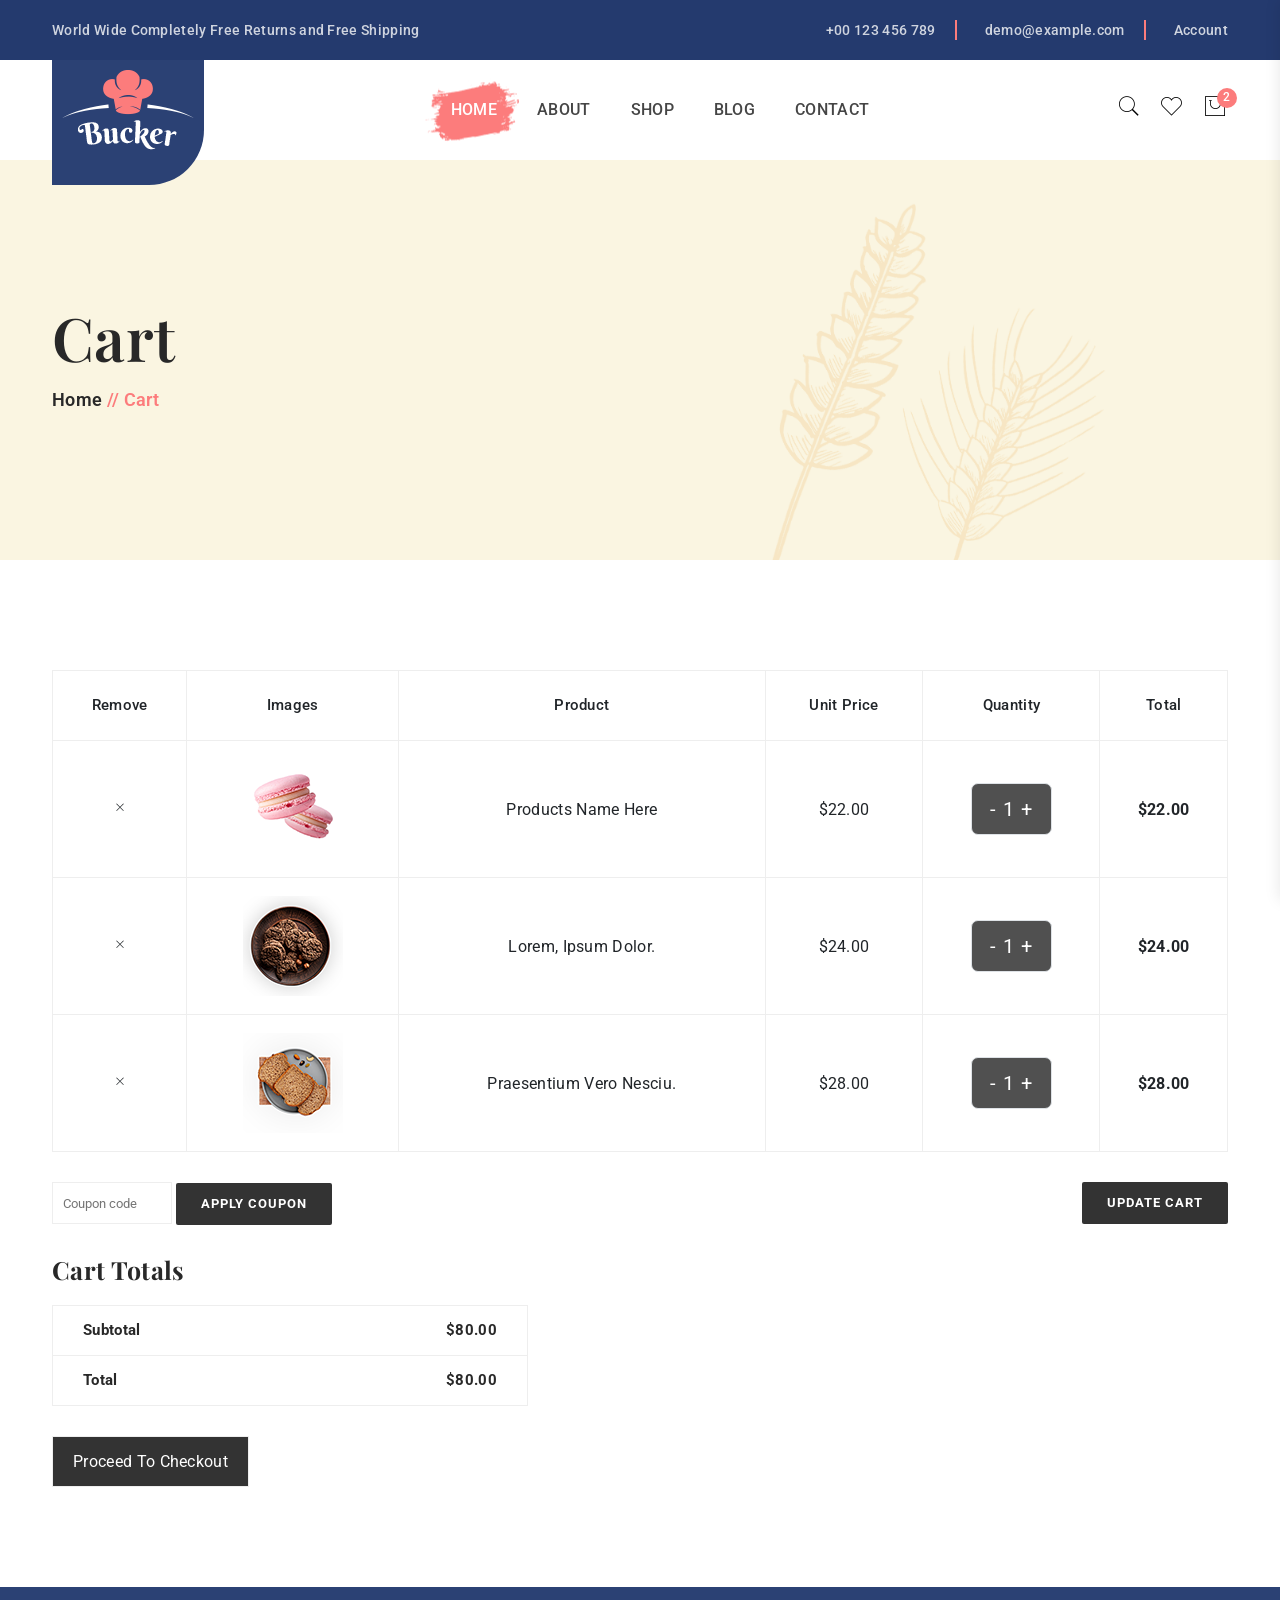
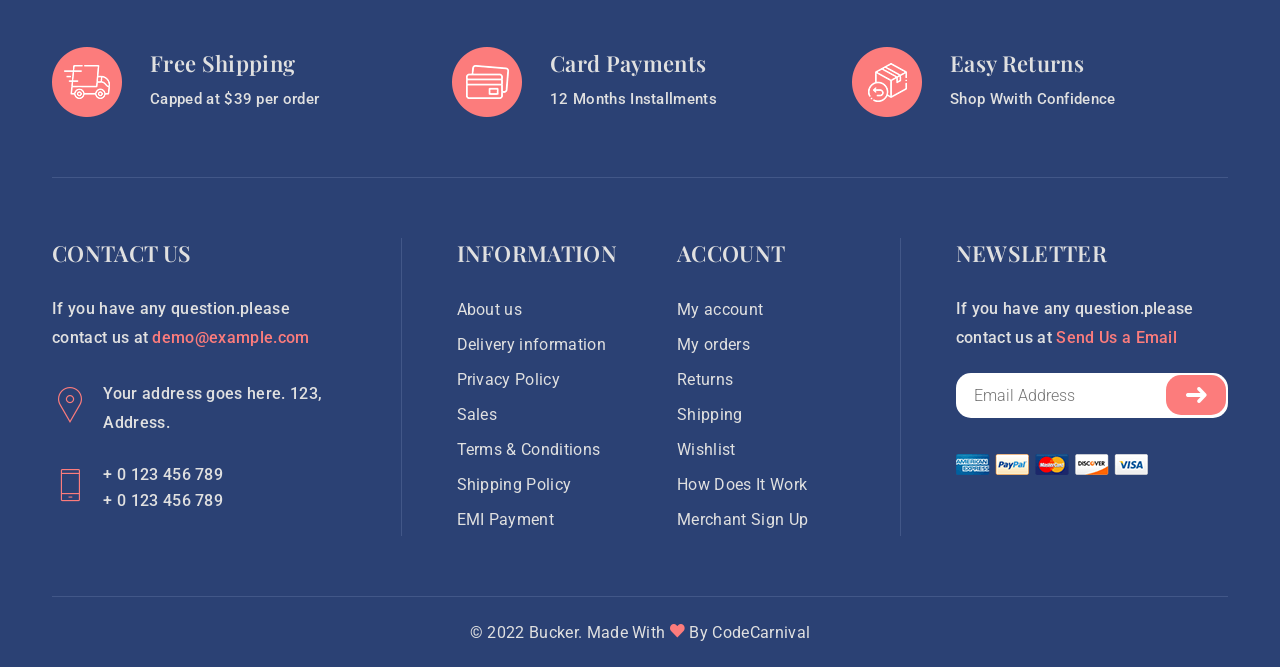
<file: cart.html>
<!doctype html>
<html class="no-js" lang="zxx">
<head>
    <meta charset="utf-8">
    <meta http-equiv="x-ua-compatible" content="ie=edge">
    <title>Bucker – Cart</title>
    <meta name="description"
        content="240+ Best Bootstrap Templates are available on this website. Find your template for your project compatible with the most popular HTML library in the world." />
    <meta name="viewport" content="width=device-width, initial-scale=1">
    <link rel="profile" href="https://gmpg.org/xfn/11">
    <link rel="canonical" href="Replace_with_your_PAGE_URL.html" />

    <!-- Open Graph (OG) meta tags are snippets of code that control how URLs are displayed when shared on social media  -->
    <meta property="og:locale" content="en_US" />
    <meta property="og:type" content="website" />
    <meta property="og:title" content="Bucker – About Us" />
    <meta property="og:url" content="PAGE_URL" />
    <meta property="og:site_name" content="Bucker – About Us" />
    <!-- For the og:image content, replace the # with a link of an image -->
    <meta property="og:image" content="#" />
    <meta property="og:description" content="Bucker – About Us" />

    <!-- Add site Favicon -->
    <link rel="icon" href="../../../hasthemes.com/wp-content/uploads/2019/04/cropped-favicon-32x32.png" sizes="32x32" />
    <link rel="icon" href="../../../hasthemes.com/wp-content/uploads/2019/04/cropped-favicon-192x192.png"
        sizes="192x192" />
    <link rel="apple-touch-icon" href="../../../hasthemes.com/wp-content/uploads/2019/04/cropped-favicon-180x180.png" />
    <meta name="msapplication-TileImage"
        content="../../../hasthemes.com/wp-content/uploads/2019/04/cropped-favicon-270x270.png" />

    <!-- CSS 
    ========================= -->
    <link rel="stylesheet" href="assets/css/vendor/bootstrap.min.css">
    <link rel="stylesheet" href="assets/css/slick.css">
    <link rel="stylesheet" href="assets/css/owl.carousel.min.css">
    <link rel="stylesheet" href="assets/css/ionicons.min.css">
    <link rel="stylesheet" href="assets/css/pe-icon-7-stroke.css">
    <link rel="stylesheet" href="assets/css/animate.css">
    <link rel="stylesheet" href="assets/css/nice-select.css">
    <link rel="stylesheet" href="assets/css/magnific-popup.css">
    <link rel="stylesheet" href="assets/css/jquery-ui.min.css">
    <!-- Main Style CSS -->
    <link rel="stylesheet" href="assets/css/style.css">

    <!--modernizr min js here-->
    <script src="assets/js/vendor/modernizr-3.11.2.min.js"></script>


    <!-- Structured Data  -->
    <script type="application/ld+json">
        {
        "@context": "https://schema.org",
        "@type": "WebSite",
        "name": "Replace_with_your_site_title",
        "url": "Replace_with_your_site_URL"
        }
    </script>
</head>

<body>


    <!--offcanvas menu area start-->
    <div class="body_overlay">

    </div>
    <div class="offcanvas_menu">
        <div class="container">
            <div class="row">
                <div class="col-12">
                    <div class="offcanvas_menu_wrapper">
                        <div class="canvas_close">
                            <a href="javascript:void(0)"><i class="ion-android-close"></i></a>
                        </div>
                        <div class="welcome_text text-center">
                            <p>Welcome to Bucker Bakery Shop</p>
                        </div>
                        <div id="menu" class="text-left ">
                            <ul class="offcanvas_main_menu">
                                <li><a class="active" href="index.html">Home</a></li>
                                    <li><a href="about.html">About</a></li>
                                    <li class="megamenu-holder">
                                        <a href="shop-left-sidebar.html">Shop</a>
                                        <ul class="megamenu grid-container">
                                            <li class="grid-item">
                                                <span class="title">Popular Products</span>
                                                <ul>
                                                    <li>
                                                        <a href="shop-left-sidebar.html">Classic Carrot Cake</a>
                                                    </li>
                                                    <li>
                                                        <a href="shop-left-sidebar.html">Gingerbread Cake</a>
                                                    </li>
                                                    <li>
                                                        <a href="shop-left-sidebar.html">Yellow Cupcakes</a>
                                                    </li>
                                                    <li>
                                                        <a href="shop-left-sidebar.html">Hawaiian Cake Roll</a>
                                                    </li>
                                                    <li>
                                                        <a href="shop-left-sidebar.html">Banana Snack Cake</a>
                                                    </li>
                                                    <li>
                                                        <a href="shop-left-sidebar.html">Chocolate Cake</a>
                                                    </li>
                                                </ul>
                                            </li>
                                        </ul>
                                    </li>
                                    <li><a href="blog-list-right-sidebar.html">blog</a></li>
                                    <li><a href="contact.html">Contact</a></li>
                            </ul>
                        </div>
                    </div>
                </div>
            </div>
        </div>
    </div>
    <!--offcanvas menu area end-->

    <!--header area start-->
    <header class="header_section">
        <div class="header_top">
            <div class="container">
                <div class="row">
                    <div class="col-12">
                        <div class="header_top_inner d-flex justify-content-between">
                            <div class="welcome_text">
                                <p>World Wide Completely Free Returns and Free Shipping</p>
                            </div>
                            <div class="header_top_sidebar d-flex align-items-center">
                                <ul class="d-flex">
                                    <li><i class="icofont-phone"></i> <a href="tel:+00123456789">+00 123 456 789</a>
                                    </li>
                                    <li><i class="icofont-envelope"></i> <a
                                            href="mailto:demo@example.com">demo@example.com</a></li>
                                    <li class="account_link"> <i class="icofont-user-alt-7"></i><a href="#">Account</a>
                                        <ul class="dropdown_account_link">
                                            <li><a href="my-account.html">My Account</a></li>
                                            <li><a href="login-register.html">Login</a></li>
                                            <li><a href="contact.html">Contact</a></li>
                                        </ul>
                                    </li>
                                </ul>
                            </div>
                        </div>
                    </div>
                </div>
            </div>
        </div>
        <div class="container">
            <div class="row">
                <div class="col-12">
                    <div class="main_header d-flex justify-content-between align-items-center">
                        <div class="header_logo">
                            <a class="sticky_none" href="index.html"><img src="assets/img/logo/logo.png" alt=""></a>
                        </div>
                        <!--main menu start-->
                        <div class="main_menu d-none d-lg-block">
                            <nav>
                                <ul class="d-flex">
                                    <li><a class="active" href="index.html">Home</a></li>
                                    <li><a href="about.html">About</a></li>
                                    <li class="megamenu-holder">
                                        <a href="shop-left-sidebar.html">Shop</a>
                                        <ul class="megamenu grid-container">
                                            <li class="grid-item">
                                                <span class="title">Popular Products</span>
                                                <ul>
                                                    <li>
                                                        <a href="shop-left-sidebar.html">Classic Carrot Cake</a>
                                                    </li>
                                                    <li>
                                                        <a href="shop-left-sidebar.html">Gingerbread Cake</a>
                                                    </li>
                                                    <li>
                                                        <a href="shop-left-sidebar.html">Yellow Cupcakes</a>
                                                    </li>
                                                    <li>
                                                        <a href="shop-left-sidebar.html">Hawaiian Cake Roll</a>
                                                    </li>
                                                    <li>
                                                        <a href="shop-left-sidebar.html">Banana Snack Cake</a>
                                                    </li>
                                                    <li>
                                                        <a href="shop-left-sidebar.html">Chocolate Cake</a>
                                                    </li>
                                                </ul>
                                            </li>
                                        </ul>
                                    </li>
                                    <li><a href="blog-list-right-sidebar.html">blog</a></li>
                                    <li><a href="contact.html">Contact</a></li>
                                </ul>
                            </nav>
                        </div>
                        <!--main menu end-->
                        <div class="header_account">
                            <ul class="d-flex">
                                <li class="header_search"><a href="javascript:void(0)"><i class="pe-7s-search"></i></a>
                                </li>
                                <li class="header_wishlist"><a href="wishlist.html"><i class="pe-7s-like"></i></a></li>
                                <li class="shopping_cart"><a href="javascript:void(0)"><i class="pe-7s-shopbag"></i></a>
                                    <span class="item_count">2</span>
                                </li>
                            </ul>
                            <div class="canvas_open">
                                <a href="javascript:void(0)"><i class="ion-navicon"></i></a>
                            </div>
                        </div>
                    </div>
                </div>
            </div>
        </div>
    </header>

    <!--mini cart-->
    <div class="mini_cart">
        <div class="cart_gallery">
            <div class="cart_close">
                <div class="cart_text">
                    <h3>cart</h3>
                </div>
                <div class="mini_cart_close">
                    <a href="#"><i class="ion-android-close"></i></a>
                </div>
            </div>
            <div class="cart_item">
                <div class="cart_img">
                    <a href="single-product.html"><img src="assets/img/product/product1.png" alt=""></a>
                </div>
                <div class="cart_info">
                    <a href="single-product.html">Primis In Faucibus</a>
                    <p>1 x <span> $65.00 </span></p>
                </div>
                <div class="cart_remove">
                    <a href="#"><i class="ion-android-close"></i></a>
                </div>
            </div>
            <div class="cart_item">
                <div class="cart_img">
                    <a href="single-product.html"><img src="assets/img/product/product2.png" alt=""></a>
                </div>
                <div class="cart_info">
                    <a href="single-product.html">Letraset Sheets</a>
                    <p>1 x <span> $60.00 </span></p>
                </div>
                <div class="cart_remove">
                    <a href="#"><i class="ion-android-close"></i></a>
                </div>
            </div>
        </div>
        <div class="mini_cart_table">
            <div class="cart_table_border">
                <div class="cart_total">
                    <span>Sub total:</span>
                    <span class="price">$125.00</span>
                </div>
                <div class="cart_total mt-10">
                    <span>total:</span>
                    <span class="price">$125.00</span>
                </div>
            </div>
        </div>
        <div class="mini_cart_footer">
            <div class="cart_button">
                <a href="cart.html">View cart</a>
            </div>
            <div class="cart_button">
                <a href="checkout.html"><i class="fa fa-sign-in"></i> Checkout</a>
            </div>
        </div>
    </div>
    <!--mini cart end-->

    <!-- page search box -->
    <div class="page_search_box">
        <div class="search_close">
            <i class="ion-close-round"></i>
        </div>
        <form class="border-bottom" action="#">
            <input class="border-0" placeholder="Search products..." type="text">
            <button type="submit"><span class="pe-7s-search"></span></button>
        </form>
    </div>

    <!-- breadcrumbs area start -->
    <div class="breadcrumbs_aree breadcrumbs_bg mb-110" data-bgimg="assets/img/others/breadcrumbs-bg.png">
        <div class="container">
            <div class="row">
                <div class="col-12">
                    <div class="breadcrumbs_text">
                        <h1>Cart</h1>
                        <ul>
                            <li><a href="index.html">Home</a></li>
                            <li> // Cart</li>
                        </ul>
                    </div>
                </div>
            </div>
        </div>
    </div>
    <!-- breadcrumbs area end -->
    <div class="cart-area">
        <div class="container">
            <div class="row">
                <div class="col-12">
                    <form action="#">
                        <div class="table-content table-responsive">
                            <table class="table">
                                <thead>
                                    <tr>
                                        <th class="product_remove">remove</th>
                                        <th class="product-thumbnail">images</th>
                                        <th class="cart-product-name">Product</th>
                                        <th class="product-price">Unit Price</th>
                                        <th class="product-quantity">Quantity</th>
                                        <th class="product-subtotal">Total</th>
                                    </tr>
                                </thead>
                                <tbody>
                                    <tr>
                                        <td class="product_remove">
                                            <a href="#">
                                                <i class="pe-7s-close" title="Remove"></i>
                                            </a>
                                        </td>
                                        <td class="product-thumbnail">
                                            <a href="#">
                                                <img src="assets/img/product/mini-product/product1.png"
                                                    alt="Cart Thumbnail">
                                            </a>
                                        </td>
                                        <td class="product-name"><a href="#">Products Name Here</a>
                                        </td>
                                        <td class="product-price"><span class="amount">$22.00</span></td>
                                        <td class="product_pro_button quantity">
                                            <div class="pro-qty border">
                                                <input type="text" value="1">
                                            </div>
                                        </td>
                                        <td class="product-subtotal"><span class="amount">$22.00</span></td>
                                    </tr>
                                    <tr>
                                        <td class="product_remove">
                                            <a href="#">
                                                <i class="pe-7s-close" title="Remove"></i>
                                            </a>
                                        </td>
                                        <td class="product-thumbnail">
                                            <a href="#">
                                                <img src="assets/img/product/mini-product/product2.png"
                                                    alt="Cart Thumbnail">
                                            </a>
                                        </td>
                                        <td class="product-name"><a href="#">Lorem, ipsum dolor.</a></td>
                                        <td class="product-price"><span class="amount">$24.00</span></td>
                                        <td class="product_pro_button quantity">
                                            <div class="pro-qty border">
                                                <input type="text" value="1">
                                            </div>
                                        </td>
                                        <td class="product-subtotal"><span class="amount">$24.00</span></td>
                                    </tr>
                                    <tr>
                                        <td class="product_remove">
                                            <a href="#">
                                                <i class="pe-7s-close" title="Remove"></i>
                                            </a>
                                        </td>
                                        <td class="product-thumbnail">
                                            <a href="#">
                                                <img src="assets/img/product/mini-product/product3.png"
                                                    alt="Cart Thumbnail">
                                            </a>
                                        </td>
                                        <td class="product-name"><a href="#">Praesentium vero nesciu.</a></td>
                                        <td class="product-price"><span class="amount">$28.00</span></td>
                                        <td class="product_pro_button quantity">
                                            <div class="pro-qty border">
                                                <input type="text" value="1">
                                            </div>
                                        </td>
                                        <td class="product-subtotal"><span class="amount">$28.00</span></td>
                                    </tr>
                                </tbody>
                            </table>
                        </div>
                        <div class="row">
                            <div class="col-12">
                                <div class="coupon-all">
                                    <div class="coupon">
                                        <input id="coupon_code" class="input-text" name="coupon_code" value=""
                                            placeholder="Coupon code" type="text">
                                        <input class="button mt-xxs-30" name="apply_coupon" value="Apply coupon"
                                            type="submit">
                                    </div>
                                    <div class="coupon2">
                                        <input class="button" name="update_cart" value="Update cart" type="submit">
                                    </div>
                                </div>
                            </div>
                        </div>
                        <div class="row">
                            <div class="col-md-5 ml-auto">
                                <div class="cart-page-total">
                                    <h2>Cart totals</h2>
                                    <ul>
                                        <li>Subtotal <span>$80.00</span></li>
                                        <li>Total <span>$80.00</span></li>
                                    </ul>
                                    <a href="#">Proceed to checkout</a>
                                </div>
                            </div>
                        </div>
                    </form>
                </div>
            </div>
        </div>
    </div>

    <!--footer area start-->
    <footer class="footer_widgets">
        <div class="container">
            <div class="shipping_area">
                <div class="row">
                    <div class="col-lg-4 col-md-4 col-sm-6">
                        <div class="single_shipping d-flex align-items-center">
                            <div class="shipping_icon">
                                <img src="assets/img/others/shipping1.png" alt="">
                            </div>
                            <div class="shipping_text">
                                <h3>Free Shipping</h3>
                                <p>Capped at $39 per order</p>
                            </div>
                        </div>
                    </div>
                    <div class="col-lg-4 col-md-4 col-sm-6">
                        <div class="single_shipping d-flex align-items-center">
                            <div class="shipping_icon">
                                <img src="assets/img/others/shipping2.png" alt="">
                            </div>
                            <div class="shipping_text">
                                <h3>Card Payments</h3>
                                <p>12 Months Installments</p>
                            </div>
                        </div>
                    </div>
                    <div class="col-lg-4 col-md-4 col-sm-6">
                        <div class="single_shipping d-flex align-items-center">
                            <div class="shipping_icon">
                                <img src="assets/img/others/shipping3.png" alt="">
                            </div>
                            <div class="shipping_text">
                                <h3>Easy Returns</h3>
                                <p>Shop Wwith Confidence</p>
                            </div>
                        </div>
                    </div>
                </div>
            </div>
            <div class="main_footer">
                <div class="row">
                    <div class="col-12">
                        <div class="main_footer_inner d-flex">
                            <div class="footer_widget_list contact footer_list_width">
                                <h3>Contact Us</h3>
                                <div class="footer_contact_desc">
                                    <p>If you have any question.please
                                        contact us at <a href="#">demo@example.com</a></p>
                                </div>
                                <div class="footer_contact_info">
                                    <div class="footer_contact_info_list d-flex align-items-center">
                                        <div class="footer_contact_info_icon">
                                            <span class="pe-7s-map-marker"></span>
                                        </div>
                                        <div class="footer_contact_info_text">
                                            <p>Your address goes here.
                                                123, Address.</p>
                                        </div>
                                    </div>
                                    <div class="footer_contact_info_list d-flex align-items-center">
                                        <div class="footer_contact_info_icon">
                                            <span class="pe-7s-phone"></span>
                                        </div>
                                        <div class="footer_contact_info_text">
                                            <ul>
                                                <li><a href="tel:+0123456789">+ 0 123 456 789</a></li>
                                                <li><a href="tel:+0123456789">+ 0 123 456 789</a></li>
                                            </ul>
                                        </div>
                                    </div>

                                </div>
                            </div>
                            <div class="footer_menu_widget footer_list_width middle d-flex">
                                <div class="footer_widget_list">
                                    <h3>Information</h3>
                                    <div class="footer_menu">
                                        <ul>
                                            <li><a href="about.html"> About us</a></li>
                                            <li><a href="contact.html">Delivery information</a></li>
                                            <li><a href="contact.html">Privacy Policy</a></li>
                                            <li><a href="contact.html">Sales</a></li>
                                            <li><a href="contact.html">Terms & Conditions</a></li>
                                            <li><a href="contact.html">Shipping Policy</a></li>
                                            <li><a href="contact.html">EMI Payment</a></li>
                                        </ul>
                                    </div>
                                </div>
                                <div class="footer_widget_list">
                                    <h3>Account</h3>
                                    <div class="footer_menu">
                                        <ul>
                                            <li><a href="my-account.html"> My account</a></li>
                                            <li><a href="contact.html">My orders</a></li>
                                            <li><a href="contact.html">Returns</a></li>
                                            <li><a href="contact.html">Shipping</a></li>
                                            <li><a href="wishlist.html">Wishlist</a></li>
                                            <li><a href="about.html">How Does It Work</a></li>
                                            <li><a href="login-register.html">Merchant Sign Up</a></li>
                                        </ul>
                                    </div>
                                </div>
                            </div>
                            <div class="footer_widget_list footer_list_width">
                                <h3>newsletter</h3>
                                <div class="footer_newsletter">
                                    <div class="newsletter_desc">
                                        <p>If you have any question.please
                                            contact us at <a href="contact.html">Send Us a Email</a></p>
                                    </div>

                                    <div class="newsletter_subscribe">
                                        <form id="mc-form">
                                            <input id="mc-email" type="email" autocomplete="off"
                                                placeholder="Email Address">
                                            <button id="mc-submit"><i class="ion-arrow-right-c"></i></button>
                                        </form>
                                        <!-- mailchimp-alerts Start -->
                                        <div class="mailchimp-alerts text-centre">
                                            <div class="mailchimp-submitting"></div><!-- mailchimp-submitting end -->
                                            <div class="mailchimp-success"></div><!-- mailchimp-success end -->
                                            <div class="mailchimp-error"></div><!-- mailchimp-error end -->
                                        </div><!-- mailchimp-alerts end -->
                                    </div>
                                    <div class="footer_paypal">
                                        <a href="#"><img src="assets/img/others/paypal.png" alt=""></a>
                                    </div>
                                </div>
                            </div>
                        </div>
                    </div>
                </div>
            </div>
            <div class="footer_bottom">
                <div class="copyright_right text-center">
                    <p> © 2022 <a href="index.html"> Bucker.</a> Made with <i class="ion-heart"></i> by <a
                            href="https://themeforest.net/user/codecarnival/portfolio">CodeCarnival</a></p>
                </div>
            </div>
        </div>
    </footer>
    <!--footer area end-->

    <!-- JS
============================================ -->

    <script src="assets/js/vendor/jquery-3.6.0.min.js"></script>
    <script src="assets/js/vendor/jquery-migrate-3.3.2.min.js"></script>
    <script src="assets/js/vendor/bootstrap.bundle.min.js"></script>
    <script src="assets/js/slick.min.js"></script>
    <script src="assets/js/owl.carousel.min.js"></script>
    <script src="assets/js/wow.min.js"></script>
    <script src="assets/js/jquery.scrollup.min.js"></script>
    <script src="assets/js/jquery.nice-select.js"></script>
    <script src="assets/js/jquery.magnific-popup.min.js"></script>
    <script src="assets/js/mailchimp-ajax.js"></script>
    <script src="assets/js/jquery-ui.min.js"></script>
    <script src="assets/js/jquery.zoom.min.js"></script>
    <!-- Main JS -->
    <script src="assets/js/main.js"></script>


</body>
</html>
</file>
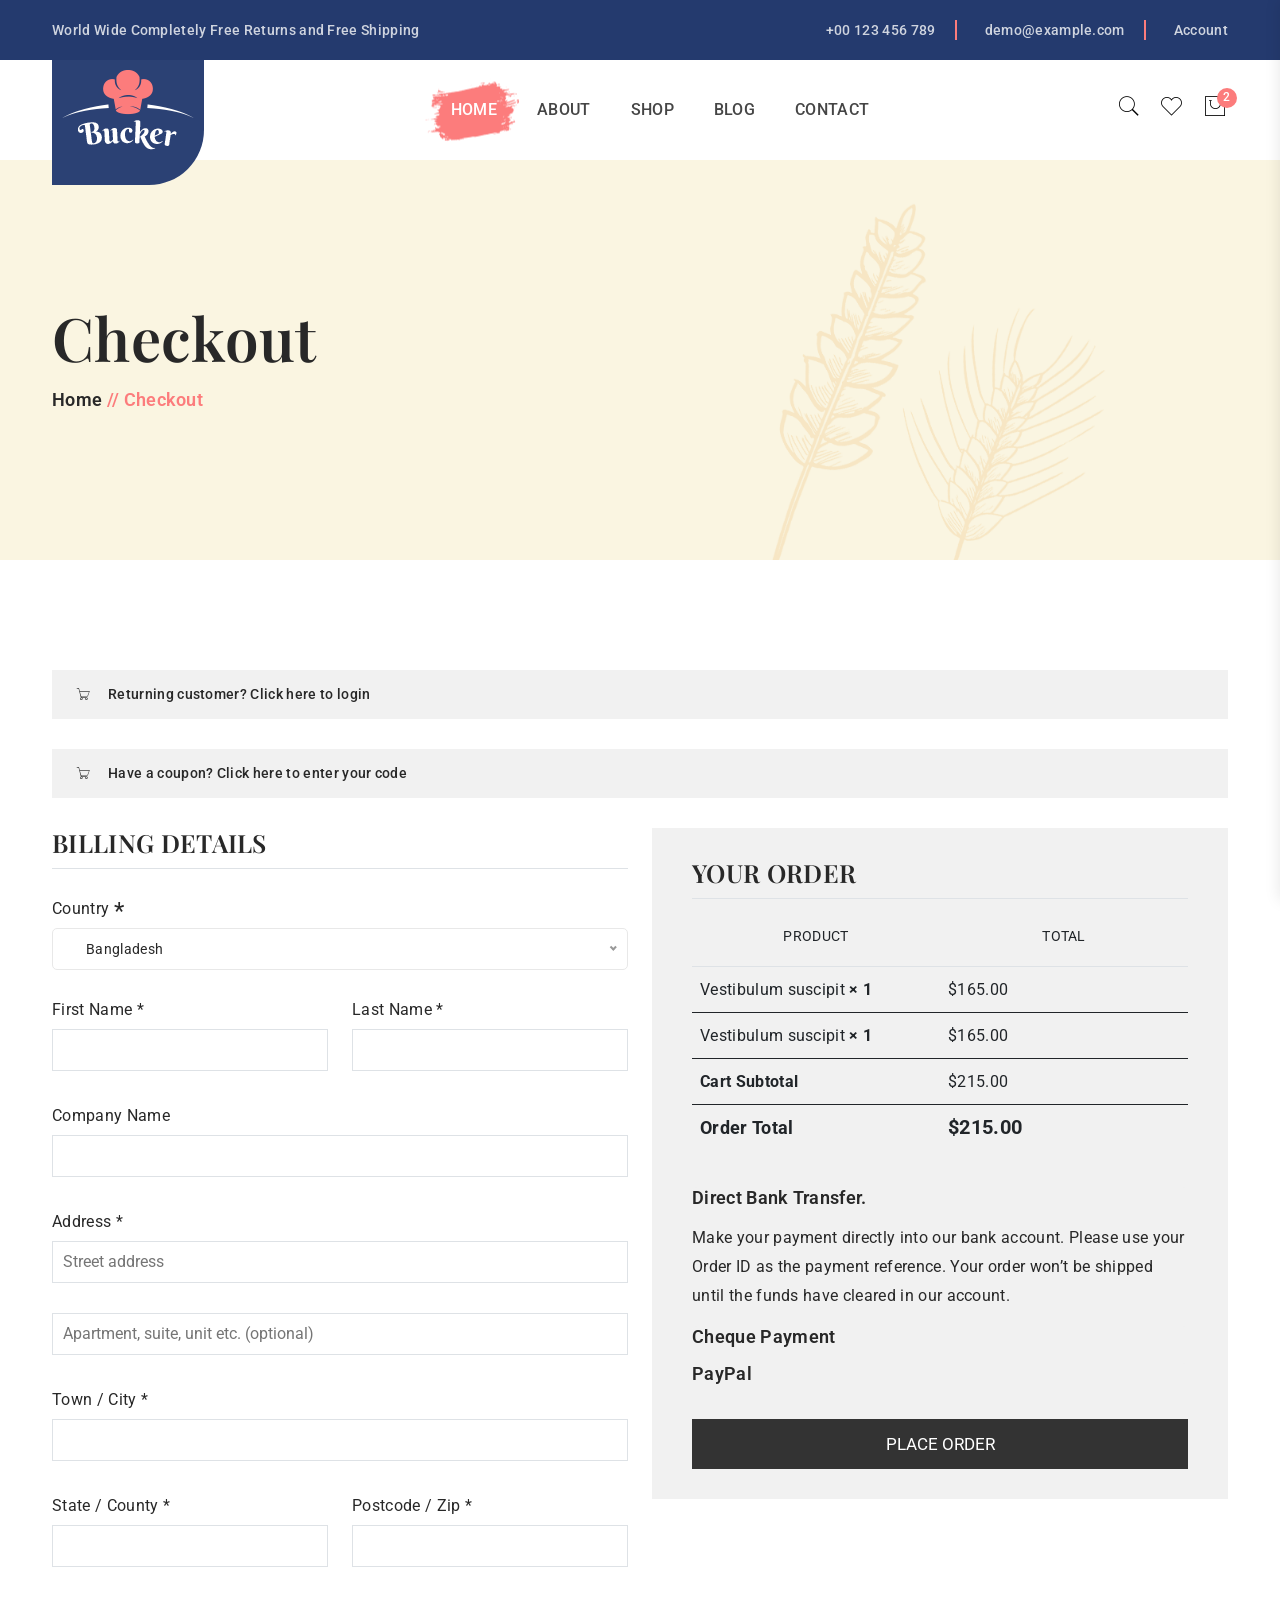
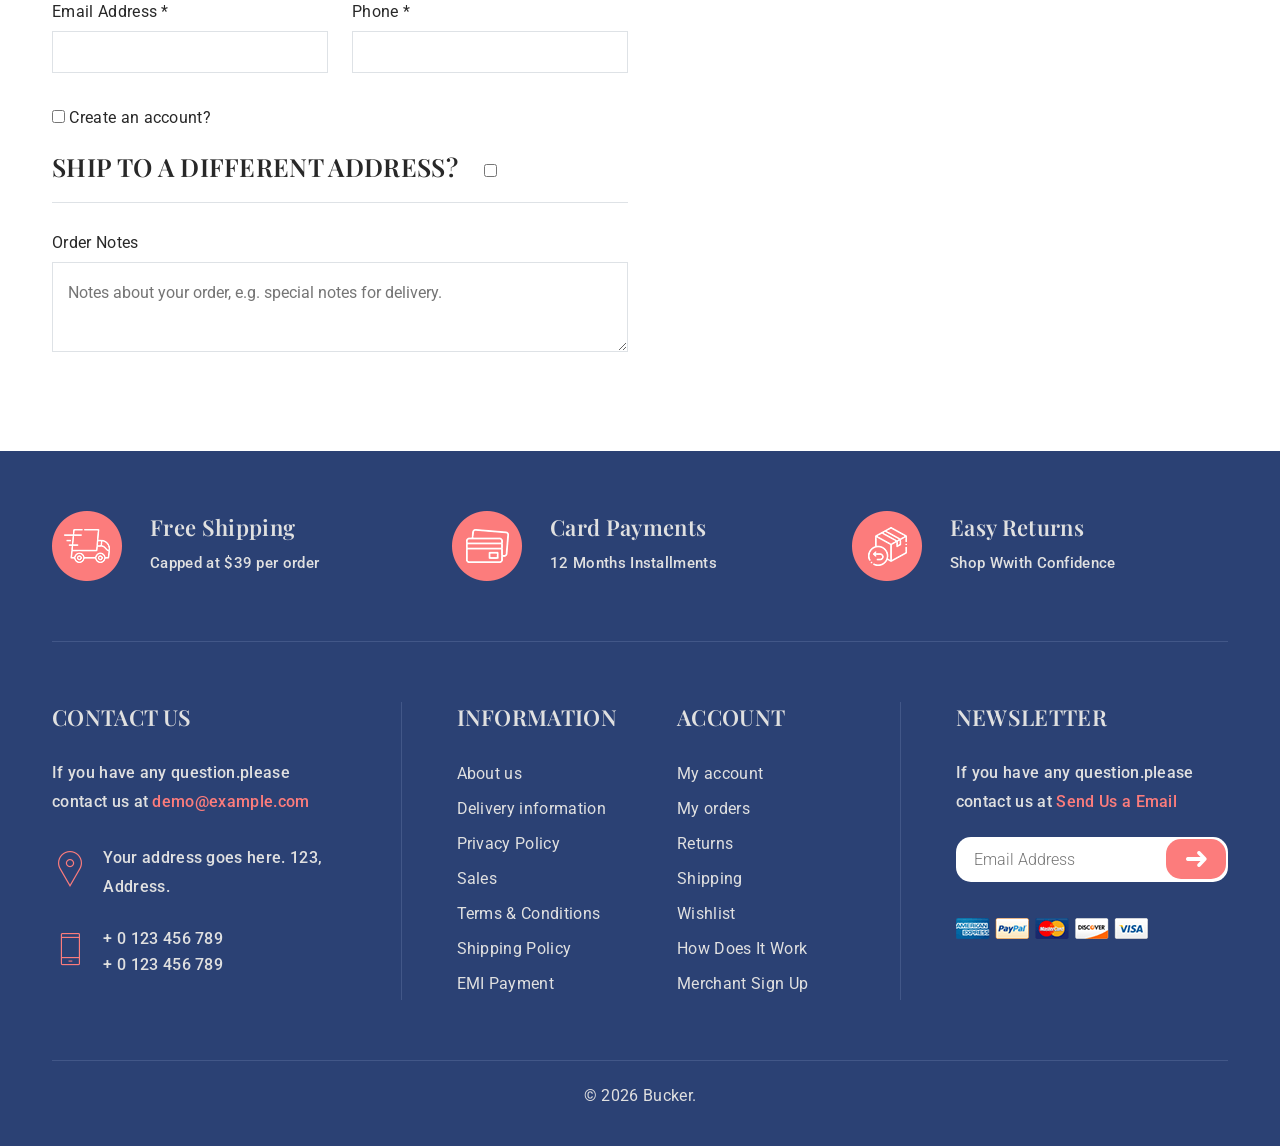
<file: checkout.html>
<!doctype html>
<html class="no-js" lang="zxx">
<head>
    <meta charset="utf-8">
    <meta http-equiv="x-ua-compatible" content="ie=edge">
    <title>Bucker – Checkout</title>
    <meta name="description"
        content="240+ Best Bootstrap Templates are available on this website. Find your template for your project compatible with the most popular HTML library in the world." />
    <meta name="viewport" content="width=device-width, initial-scale=1">
    <link rel="profile" href="https://gmpg.org/xfn/11">
    <link rel="canonical" href="Replace_with_your_PAGE_URL.html" />

    <!-- Open Graph (OG) meta tags are snippets of code that control how URLs are displayed when shared on social media  -->
    <meta property="og:locale" content="en_US" />
    <meta property="og:type" content="website" />
    <meta property="og:title" content="Bucker – About Us" />
    <meta property="og:url" content="PAGE_URL" />
    <meta property="og:site_name" content="Bucker – About Us" />
    <!-- For the og:image content, replace the # with a link of an image -->
    <meta property="og:image" content="#" />
    <meta property="og:description" content="Bucker – About Us" />

    <!-- Add site Favicon -->
    <link rel="icon" href="../../../hasthemes.com/wp-content/uploads/2019/04/cropped-favicon-32x32.png" sizes="32x32" />
    <link rel="icon" href="../../../hasthemes.com/wp-content/uploads/2019/04/cropped-favicon-192x192.png"
        sizes="192x192" />
    <link rel="apple-touch-icon" href="../../../hasthemes.com/wp-content/uploads/2019/04/cropped-favicon-180x180.png" />
    <meta name="msapplication-TileImage"
        content="../../../hasthemes.com/wp-content/uploads/2019/04/cropped-favicon-270x270.png" />

    <!-- CSS 
    ========================= -->
    <link rel="stylesheet" href="assets/css/vendor/bootstrap.min.css">
    <link rel="stylesheet" href="assets/css/slick.css">
    <link rel="stylesheet" href="assets/css/owl.carousel.min.css">
    <link rel="stylesheet" href="assets/css/ionicons.min.css">
    <link rel="stylesheet" href="assets/css/pe-icon-7-stroke.css">
    <link rel="stylesheet" href="assets/css/animate.css">
    <link rel="stylesheet" href="assets/css/nice-select.css">
    <link rel="stylesheet" href="assets/css/magnific-popup.css">
    <link rel="stylesheet" href="assets/css/jquery-ui.min.css">
    <!-- Main Style CSS -->
    <link rel="stylesheet" href="assets/css/style.css">

    <!--modernizr min js here-->
    <script src="assets/js/vendor/modernizr-3.11.2.min.js"></script>


    <!-- Structured Data  -->
    <script type="application/ld+json">
        {
        "@context": "https://schema.org",
        "@type": "WebSite",
        "name": "Replace_with_your_site_title",
        "url": "Replace_with_your_site_URL"
        }
    </script>
</head>

<body>


    <!--offcanvas menu area start-->
    <div class="body_overlay">

    </div>
    <div class="offcanvas_menu">
        <div class="container">
            <div class="row">
                <div class="col-12">
                    <div class="offcanvas_menu_wrapper">
                        <div class="canvas_close">
                            <a href="javascript:void(0)"><i class="ion-android-close"></i></a>
                        </div>
                        <div class="welcome_text text-center">
                            <p>Welcome to Bucker Bakery Shop</p>
                        </div>
                        <div id="menu" class="text-left ">
                            <ul class="offcanvas_main_menu">
                                <li><a class="active" href="index.html">Home</a></li>
                                    <li><a href="about.html">About</a></li>
                                    <li class="megamenu-holder">
                                        <a href="shop-left-sidebar.html">Shop</a>
                                        <ul class="megamenu grid-container">
                                            <li class="grid-item">
                                                <span class="title">Popular Products</span>
                                                <ul>
                                                    <li>
                                                        <a href="shop-left-sidebar.html">Classic Carrot Cake</a>
                                                    </li>
                                                    <li>
                                                        <a href="shop-left-sidebar.html">Gingerbread Cake</a>
                                                    </li>
                                                    <li>
                                                        <a href="shop-left-sidebar.html">Yellow Cupcakes</a>
                                                    </li>
                                                    <li>
                                                        <a href="shop-left-sidebar.html">Hawaiian Cake Roll</a>
                                                    </li>
                                                    <li>
                                                        <a href="shop-left-sidebar.html">Banana Snack Cake</a>
                                                    </li>
                                                    <li>
                                                        <a href="shop-left-sidebar.html">Chocolate Cake</a>
                                                    </li>
                                                </ul>
                                            </li>
                                        </ul>
                                    </li>
                                    <li><a href="blog-list-right-sidebar.html">blog</a></li>
                                    <li><a href="contact.html">Contact</a></li>
                            </ul>
                        </div>
                    </div>
                </div>
            </div>
        </div>
    </div>
    <!--offcanvas menu area end-->

    <!--header area start-->
    <header class="header_section">
        <div class="header_top">
            <div class="container">
                <div class="row">
                    <div class="col-12">
                        <div class="header_top_inner d-flex justify-content-between">
                            <div class="welcome_text">
                                <p>World Wide Completely Free Returns and Free Shipping</p>
                            </div>
                            <div class="header_top_sidebar d-flex align-items-center">
                                <ul class="d-flex">
                                    <li><i class="icofont-phone"></i> <a href="tel:+00123456789">+00 123 456 789</a>
                                    </li>
                                    <li><i class="icofont-envelope"></i> <a
                                            href="mailto:demo@example.com">demo@example.com</a></li>
                                    <li class="account_link"> <i class="icofont-user-alt-7"></i><a href="#">Account</a>
                                        <ul class="dropdown_account_link">
                                            <li><a href="my-account.html">My Account</a></li>
                                            <li><a href="login-register.html">Login</a></li>
                                            <li><a href="contact.html">Contact</a></li>
                                        </ul>
                                    </li>
                                </ul>
                            </div>
                        </div>
                    </div>
                </div>
            </div>
        </div>
        <div class="container">
            <div class="row">
                <div class="col-12">
                    <div class="main_header d-flex justify-content-between align-items-center">
                        <div class="header_logo">
                            <a class="sticky_none" href="index.html"><img src="assets/img/logo/logo.png" alt=""></a>
                        </div>
                        <!--main menu start-->
                        <div class="main_menu d-none d-lg-block">
                            <nav>
                                <ul class="d-flex">
                                    <li><a class="active" href="index.html">Home</a></li>
                                    <li><a href="about.html">About</a></li>
                                    <li class="megamenu-holder">
                                        <a href="shop-left-sidebar.html">Shop</a>
                                        <ul class="megamenu grid-container">
                                            <li class="grid-item">
                                                <span class="title">Popular Products</span>
                                                <ul>
                                                    <li>
                                                        <a href="shop-left-sidebar.html">Classic Carrot Cake</a>
                                                    </li>
                                                    <li>
                                                        <a href="shop-left-sidebar.html">Gingerbread Cake</a>
                                                    </li>
                                                    <li>
                                                        <a href="shop-left-sidebar.html">Yellow Cupcakes</a>
                                                    </li>
                                                    <li>
                                                        <a href="shop-left-sidebar.html">Hawaiian Cake Roll</a>
                                                    </li>
                                                    <li>
                                                        <a href="shop-left-sidebar.html">Banana Snack Cake</a>
                                                    </li>
                                                    <li>
                                                        <a href="shop-left-sidebar.html">Chocolate Cake</a>
                                                    </li>
                                                </ul>
                                            </li>
                                        </ul>
                                    </li>
                                    <li><a href="blog-list-right-sidebar.html">blog</a></li>
                                    <li><a href="contact.html">Contact</a></li>
                                </ul>
                            </nav>
                        </div>
                        <!--main menu end-->
                        <div class="header_account">
                            <ul class="d-flex">
                                <li class="header_search"><a href="javascript:void(0)"><i class="pe-7s-search"></i></a>
                                </li>
                                <li class="header_wishlist"><a href="wishlist.html"><i class="pe-7s-like"></i></a></li>
                                <li class="shopping_cart"><a href="javascript:void(0)"><i class="pe-7s-shopbag"></i></a>
                                    <span class="item_count">2</span>
                                </li>
                            </ul>
                            <div class="canvas_open">
                                <a href="javascript:void(0)"><i class="ion-navicon"></i></a>
                            </div>
                        </div>
                    </div>
                </div>
            </div>
        </div>
    </header>

    <!--mini cart-->
    <div class="mini_cart">
        <div class="cart_gallery">
            <div class="cart_close">
                <div class="cart_text">
                    <h3>cart</h3>
                </div>
                <div class="mini_cart_close">
                    <a href="#"><i class="ion-android-close"></i></a>
                </div>
            </div>
            <div class="cart-item">
                <div class="cart_img">
                    <a href="single-product.html"><img src="assets/img/product/product1.png" alt=""></a>
                </div>
                <div class="cart_info">
                    <a href="single-product.html">Primis In Faucibus</a>
                    <p>1 x <span> $65.00 </span></p>
                </div>
                <div class="cart_remove">
                    <a href="#"><i class="ion-android-close"></i></a>
                </div>
            </div>
            <div class="cart-item">
                <div class="cart_img">
                    <a href="single-product.html"><img src="assets/img/product/product2.png" alt=""></a>
                </div>
                <div class="cart_info">
                    <a href="single-product.html">Letraset Sheets</a>
                    <p>1 x <span> $60.00 </span></p>
                </div>
                <div class="cart_remove">
                    <a href="#"><i class="ion-android-close"></i></a>
                </div>
            </div>
        </div>
        <div class="mini_cart_table">
            <div class="cart_table_border">
                <div class="cart_total">
                    <span>Sub total:</span>
                    <span class="price">$125.00</span>
                </div>
                <div class="cart_total mt-10">
                    <span>total:</span>
                    <span class="price">$125.00</span>
                </div>
            </div>
        </div>
        <div class="mini_cart_footer">
            <div class="cart_button">
                <a href="cart.html">View cart</a>
            </div>
            <div class="cart_button">
                <a href="checkout.html"><i class="fa fa-sign-in"></i> Checkout</a>
            </div>
        </div>
    </div>
    <!--mini cart end-->

    <!-- page search box -->
    <div class="page_search_box">
        <div class="search_close">
            <i class="ion-close-round"></i>
        </div>
        <form class="border-bottom" action="#">
            <input class="border-0" placeholder="Search products..." type="text">
            <button type="submit"><span class="pe-7s-search"></span></button>
        </form>
    </div>

    <!-- breadcrumbs area start -->
    <div class="breadcrumbs_aree breadcrumbs_bg mb-110" data-bgimg="assets/img/others/breadcrumbs-bg.png">
        <div class="container">
            <div class="row">
                <div class="col-12">
                    <div class="breadcrumbs_text">
                        <h1>Checkout</h1>
                        <ul>
                            <li><a href="index.html">Home</a></li>
                            <li> // Checkout</li>
                        </ul>
                    </div>
                </div>
            </div>
        </div>
    </div>
    <!-- breadcrumbs area end -->
    <div class="checkout-area">
        <div class="container">
            <div class="row">
                <div class="col-12">
                    <div class="coupon-accordion">
                        <h3>Returning customer? <span id="showlogin">Click here to login</span></h3>
                        <div id="checkout-login" class="coupon-content">
                            <div class="coupon-info">
                                <p class="coupon-text mb-1">Quisque gravida turpis sit amet nulla posuere lacinia. Cras
                                    sed
                                    est
                                    sit amet ipsum luctus.</p>
                                <form action="#">
                                    <p class="form-row-first">
                                        <label class="mb-1">Username or email <span class="required">*</span></label>
                                        <input type="text">
                                    </p>
                                    <p class="form-row-last">
                                        <label>Password <span class="required">*</span></label>
                                        <input type="text">
                                    </p>
                                    <p class="form-row">
                                        <input type="checkbox" id="remember_me">
                                        <label for="remember_me">Remember me</label>
                                    </p>
                                    <p class="lost-password"><a href="#">Lost your password?</a></p>
                                </form>
                            </div>
                        </div>
                        <h3>Have a coupon? <span id="showcoupon">Click here to enter your code</span></h3>
                        <div id="checkout_coupon" class="coupon-checkout-content">
                            <div class="coupon-info">
                                <form action="#">
                                    <p class="checkout-coupon">
                                        <input placeholder="Coupon code" type="text">
                                        <input class="coupon-inner_btn" value="Apply Coupon" type="submit">
                                    </p>
                                </form>
                            </div>
                        </div>
                    </div>
                </div>
            </div>
            <div class="row">
                <div class="col-lg-6 col-12">
                    <form action="#">
                        <div class="checkbox-form">
                            <h3>Billing Details</h3>
                            <div class="row">
                                <div class="col-md-12">
                                    <div class="country-select clearfix">
                                        <label>Country <span class="required">*</span></label>
                                        <select class="myniceselect nice-select wide">
                                            <option data-display="Bangladesh">Bangladesh</option>
                                            <option value="uk">London</option>
                                            <option value="rou">Romania</option>
                                            <option value="fr">French</option>
                                            <option value="de">Germany</option>
                                            <option value="aus">Australia</option>
                                        </select>
                                    </div>
                                </div>
                                <div class="col-md-6">
                                    <div class="checkout-form-list">
                                        <label>First Name <span class="required">*</span></label>
                                        <input placeholder="" type="text">
                                    </div>
                                </div>
                                <div class="col-md-6">
                                    <div class="checkout-form-list">
                                        <label>Last Name <span class="required">*</span></label>
                                        <input placeholder="" type="text">
                                    </div>
                                </div>
                                <div class="col-md-12">
                                    <div class="checkout-form-list">
                                        <label>Company Name</label>
                                        <input placeholder="" type="text">
                                    </div>
                                </div>
                                <div class="col-md-12">
                                    <div class="checkout-form-list">
                                        <label>Address <span class="required">*</span></label>
                                        <input placeholder="Street address" type="text">
                                    </div>
                                </div>
                                <div class="col-md-12">
                                    <div class="checkout-form-list">
                                        <input placeholder="Apartment, suite, unit etc. (optional)" type="text">
                                    </div>
                                </div>
                                <div class="col-md-12">
                                    <div class="checkout-form-list">
                                        <label>Town / City <span class="required">*</span></label>
                                        <input type="text">
                                    </div>
                                </div>
                                <div class="col-md-6">
                                    <div class="checkout-form-list">
                                        <label>State / County <span class="required">*</span></label>
                                        <input placeholder="" type="text">
                                    </div>
                                </div>
                                <div class="col-md-6">
                                    <div class="checkout-form-list">
                                        <label>Postcode / Zip <span class="required">*</span></label>
                                        <input placeholder="" type="text">
                                    </div>
                                </div>
                                <div class="col-md-6">
                                    <div class="checkout-form-list">
                                        <label>Email Address <span class="required">*</span></label>
                                        <input placeholder="" type="email">
                                    </div>
                                </div>
                                <div class="col-md-6">
                                    <div class="checkout-form-list">
                                        <label>Phone <span class="required">*</span></label>
                                        <input type="text">
                                    </div>
                                </div>
                                <div class="col-md-12">
                                    <div class="checkout-form-list create-acc">
                                        <input id="cbox" type="checkbox">
                                        <label for="cbox">Create an account?</label>
                                    </div>
                                    <div id="cbox-info" class="checkout-form-list create-account">
                                        <p>Create an account by entering the information below. If you are a returning
                                            customer please login at the top of the page.</p>
                                        <label>Account password <span class="required">*</span></label>
                                        <input placeholder="password" type="password">
                                    </div>
                                </div>
                            </div>
                            <div class="different-address">
                                <div class="ship-different-title">
                                    <h3>
                                        <label>Ship to a different address?</label>
                                        <input id="ship-box" type="checkbox">
                                    </h3>
                                </div>
                                <div id="ship-box-info" class="row">
                                    <div class="col-md-12">
                                        <div class="myniceselect country-select clearfix">
                                            <label>Country <span class="required">*</span></label>
                                            <select class="myniceselect nice-select wide">
                                                <option data-display="Bangladesh">Bangladesh</option>
                                                <option value="uk">London</option>
                                                <option value="rou">Romania</option>
                                                <option value="fr">French</option>
                                                <option value="de">Germany</option>
                                                <option value="aus">Australia</option>
                                            </select>
                                        </div>
                                    </div>
                                    <div class="col-md-12">
                                        <div class="checkout-form-list">
                                            <label>First Name <span class="required">*</span></label>
                                            <input placeholder="" type="text">
                                        </div>
                                    </div>
                                    <div class="col-md-12">
                                        <div class="checkout-form-list">
                                            <label>Last Name <span class="required">*</span></label>
                                            <input placeholder="" type="text">
                                        </div>
                                    </div>
                                    <div class="col-md-12">
                                        <div class="checkout-form-list">
                                            <label>Company Name</label>
                                            <input placeholder="" type="text">
                                        </div>
                                    </div>
                                    <div class="col-md-12">
                                        <div class="checkout-form-list">
                                            <label>Address <span class="required">*</span></label>
                                            <input placeholder="Street address" type="text">
                                        </div>
                                    </div>
                                    <div class="col-md-12">
                                        <div class="checkout-form-list">
                                            <input placeholder="Apartment, suite, unit etc. (optional)" type="text">
                                        </div>
                                    </div>
                                    <div class="col-md-12">
                                        <div class="checkout-form-list">
                                            <label>Town / City <span class="required">*</span></label>
                                            <input type="text">
                                        </div>
                                    </div>
                                    <div class="col-md-12">
                                        <div class="checkout-form-list">
                                            <label>State / County <span class="required">*</span></label>
                                            <input placeholder="" type="text">
                                        </div>
                                    </div>
                                    <div class="col-md-12">
                                        <div class="checkout-form-list">
                                            <label>Postcode / Zip <span class="required">*</span></label>
                                            <input placeholder="" type="text">
                                        </div>
                                    </div>
                                    <div class="col-md-12">
                                        <div class="checkout-form-list">
                                            <label>Email Address <span class="required">*</span></label>
                                            <input placeholder="" type="email">
                                        </div>
                                    </div>
                                    <div class="col-md-12">
                                        <div class="checkout-form-list">
                                            <label>Phone <span class="required">*</span></label>
                                            <input type="text">
                                        </div>
                                    </div>
                                </div>
                                <div class="order-notes">
                                    <div class="checkout-form-list checkout-form-list-2">
                                        <label>Order Notes</label>
                                        <textarea id="checkout-mess" cols="30" rows="10"
                                            placeholder="Notes about your order, e.g. special notes for delivery."></textarea>
                                    </div>
                                </div>
                            </div>
                        </div>
                    </form>
                </div>
                <div class="col-lg-6 col-12">
                    <div class="your-order">
                        <h3>Your order</h3>
                        <div class="your-order-table table-responsive">
                            <table class="table">
                                <thead>
                                    <tr>
                                        <th class="cart-product-name">Product</th>
                                        <th class="cart-product-total">Total</th>
                                    </tr>
                                </thead>
                                <tbody>
                                    <tr class="cart-item">
                                        <td class="cart-product-name"> Vestibulum suscipit<strong
                                                class="product-quantity">
                                                × 1</strong></td>
                                        <td class="cart-product-total"><span class="amount">$165.00</span></td>
                                    </tr>
                                    <tr class="cart-item">
                                        <td class="cart-product-name"> Vestibulum suscipit<strong
                                                class="product-quantity">
                                                × 1</strong></td>
                                        <td class="cart-product-total"><span class="amount">$165.00</span></td>
                                    </tr>
                                </tbody>
                                <tfoot>
                                    <tr class="cart-subtotal">
                                        <th>Cart Subtotal</th>
                                        <td><span class="amount">$215.00</span></td>
                                    </tr>
                                    <tr class="order-total">
                                        <th>Order Total</th>
                                        <td><strong><span class="amount">$215.00</span></strong></td>
                                    </tr>
                                </tfoot>
                            </table>
                        </div>
                        <div class="payment-method">
                            <div class="payment-accordion">
                                <div id="accordion">
                                    <div class="card">
                                        <div class="card-header" id="#payment-1">
                                            <h5 class="panel-title">
                                                <a href="#" class="" data-bs-toggle="collapse"
                                                    data-bs-target="#collapseOne" aria-expanded="true">
                                                    Direct Bank Transfer.
                                                </a>
                                            </h5>
                                        </div>
                                        <div id="collapseOne" class="collapse show" data-bs-parent="#accordion">
                                            <div class="card-body">
                                                <p class="mb-3">Make your payment directly into our bank account. Please
                                                    use your
                                                    Order
                                                    ID as the payment
                                                    reference. Your order won’t be shipped until the funds have cleared
                                                    in
                                                    our account.</p>
                                            </div>
                                        </div>
                                    </div>
                                    <div class="card">
                                        <div class="card-header" id="#payment-2">
                                            <h5 class="panel-title">
                                                <a href="#" class="collapsed" data-bs-toggle="collapse"
                                                    data-bs-target="#collapseTwo" aria-expanded="false">
                                                    Cheque Payment
                                                </a>
                                            </h5>
                                        </div>
                                        <div id="collapseTwo" class="collapse" data-bs-parent="#accordion">
                                            <div class="card-body">
                                                <p class="mb-3">Make your payment directly into our bank account. Please
                                                    use your
                                                    Order
                                                    ID as the payment
                                                    reference. Your order won’t be shipped until the funds have cleared
                                                    in
                                                    our account.</p>
                                            </div>
                                        </div>
                                    </div>
                                    <div class="card">
                                        <div class="card-header" id="#payment-3">
                                            <h5 class="panel-title">
                                                <a href="#" class="collapsed" data-bs-toggle="collapse"
                                                    data-bs-target="#collapseThree" aria-expanded="false">
                                                    PayPal
                                                </a>
                                            </h5>
                                        </div>
                                        <div id="collapseThree" class="collapse" data-bs-parent="#accordion">
                                            <div class="card-body">
                                                <p>Make your payment directly into our bank account. Please use your
                                                    Order
                                                    ID as the payment
                                                    reference. Your order won’t be shipped until the funds have cleared
                                                    in
                                                    our account.</p>
                                            </div>
                                        </div>
                                    </div>
                                </div>
                                <div class="order-button-payment">
                                    <input value="Place order" type="submit">
                                </div>
                            </div>
                        </div>
                    </div>
                </div>
            </div>
        </div>
    </div>

    <!--footer area start-->
    <footer class="footer_widgets">
        <div class="container">
            <div class="shipping_area">
                <div class="row">
                    <div class="col-lg-4 col-md-4 col-sm-6">
                        <div class="single_shipping d-flex align-items-center">
                            <div class="shipping_icon">
                                <img src="assets/img/others/shipping1.png" alt="">
                            </div>
                            <div class="shipping_text">
                                <h3>Free Shipping</h3>
                                <p>Capped at $39 per order</p>
                            </div>
                        </div>
                    </div>
                    <div class="col-lg-4 col-md-4 col-sm-6">
                        <div class="single_shipping d-flex align-items-center">
                            <div class="shipping_icon">
                                <img src="assets/img/others/shipping2.png" alt="">
                            </div>
                            <div class="shipping_text">
                                <h3>Card Payments</h3>
                                <p>12 Months Installments</p>
                            </div>
                        </div>
                    </div>
                    <div class="col-lg-4 col-md-4 col-sm-6">
                        <div class="single_shipping d-flex align-items-center">
                            <div class="shipping_icon">
                                <img src="assets/img/others/shipping3.png" alt="">
                            </div>
                            <div class="shipping_text">
                                <h3>Easy Returns</h3>
                                <p>Shop Wwith Confidence</p>
                            </div>
                        </div>
                    </div>
                </div>
            </div>
            <div class="main_footer">
                <div class="row">
                    <div class="col-12">
                        <div class="main_footer_inner d-flex">
                            <div class="footer_widget_list contact footer_list_width">
                                <h3>Contact Us</h3>
                                <div class="footer_contact_desc">
                                    <p>If you have any question.please
                                        contact us at <a href="#">demo@example.com</a></p>
                                </div>
                                <div class="footer_contact_info">
                                    <div class="footer_contact_info_list d-flex align-items-center">
                                        <div class="footer_contact_info_icon">
                                            <span class="pe-7s-map-marker"></span>
                                        </div>
                                        <div class="footer_contact_info_text">
                                            <p>Your address goes here.
                                                123, Address.</p>
                                        </div>
                                    </div>
                                    <div class="footer_contact_info_list d-flex align-items-center">
                                        <div class="footer_contact_info_icon">
                                            <span class="pe-7s-phone"></span>
                                        </div>
                                        <div class="footer_contact_info_text">
                                            <ul>
                                                <li><a href="tel:+0123456789">+ 0 123 456 789</a></li>
                                                <li><a href="tel:+0123456789">+ 0 123 456 789</a></li>
                                            </ul>
                                        </div>
                                    </div>

                                </div>
                            </div>
                            <div class="footer_menu_widget footer_list_width middle d-flex">
                                <div class="footer_widget_list">
                                    <h3>Information</h3>
                                    <div class="footer_menu">
                                        <ul>
                                            <li><a href="about.html"> About us</a></li>
                                            <li><a href="contact.html">Delivery information</a></li>
                                            <li><a href="contact.html">Privacy Policy</a></li>
                                            <li><a href="contact.html">Sales</a></li>
                                            <li><a href="contact.html">Terms & Conditions</a></li>
                                            <li><a href="contact.html">Shipping Policy</a></li>
                                            <li><a href="contact.html">EMI Payment</a></li>
                                        </ul>
                                    </div>
                                </div>
                                <div class="footer_widget_list">
                                    <h3>Account</h3>
                                    <div class="footer_menu">
                                        <ul>
                                            <li><a href="my-account.html"> My account</a></li>
                                            <li><a href="contact.html">My orders</a></li>
                                            <li><a href="contact.html">Returns</a></li>
                                            <li><a href="contact.html">Shipping</a></li>
                                            <li><a href="wishlist.html">Wishlist</a></li>
                                            <li><a href="about.html">How Does It Work</a></li>
                                            <li><a href="login-register.html">Merchant Sign Up</a></li>
                                        </ul>
                                    </div>
                                </div>
                            </div>
                            <div class="footer_widget_list footer_list_width">
                                <h3>newsletter</h3>
                                <div class="footer_newsletter">
                                    <div class="newsletter_desc">
                                        <p>If you have any question.please
                                            contact us at <a href="contact.html">Send Us a Email</a></p>
                                    </div>

                                    <div class="newsletter_subscribe">
                                        <form id="mc-form">
                                            <input id="mc-email" type="email" autocomplete="off"
                                                placeholder="Email Address">
                                            <button id="mc-submit"><i class="ion-arrow-right-c"></i></button>
                                        </form>
                                        <!-- mailchimp-alerts Start -->
                                        <div class="mailchimp-alerts text-centre">
                                            <div class="mailchimp-submitting"></div><!-- mailchimp-submitting end -->
                                            <div class="mailchimp-success"></div><!-- mailchimp-success end -->
                                            <div class="mailchimp-error"></div><!-- mailchimp-error end -->
                                        </div><!-- mailchimp-alerts end -->
                                    </div>
                                    <div class="footer_paypal">
                                        <a href="#"><img src="assets/img/others/paypal.png" alt=""></a>
                                    </div>
                                </div>
                            </div>
                        </div>
                    </div>
                </div>
            </div>
            <div class="footer_bottom">
                <div class="copyright_right text-center">
                    <p> © 2026 <a href="index.html"> Bucker.</p>
                </div>
            </div>
        </div>
    </footer>
    <!--footer area end-->

    <!-- JS
============================================ -->

    <script src="assets/js/vendor/jquery-3.6.0.min.js"></script>
    <script src="assets/js/vendor/jquery-migrate-3.3.2.min.js"></script>
    <script src="assets/js/vendor/bootstrap.bundle.min.js"></script>
    <script src="assets/js/slick.min.js"></script>
    <script src="assets/js/owl.carousel.min.js"></script>
    <script src="assets/js/wow.min.js"></script>
    <script src="assets/js/jquery.scrollup.min.js"></script>
    <script src="assets/js/jquery.nice-select.js"></script>
    <script src="assets/js/jquery.magnific-popup.min.js"></script>
    <script src="assets/js/mailchimp-ajax.js"></script>
    <script src="assets/js/jquery-ui.min.js"></script>
    <script src="assets/js/jquery.zoom.min.js"></script>
    <!-- Main JS -->
    <script src="assets/js/main.js"></script>


</body>
</html>
</file>
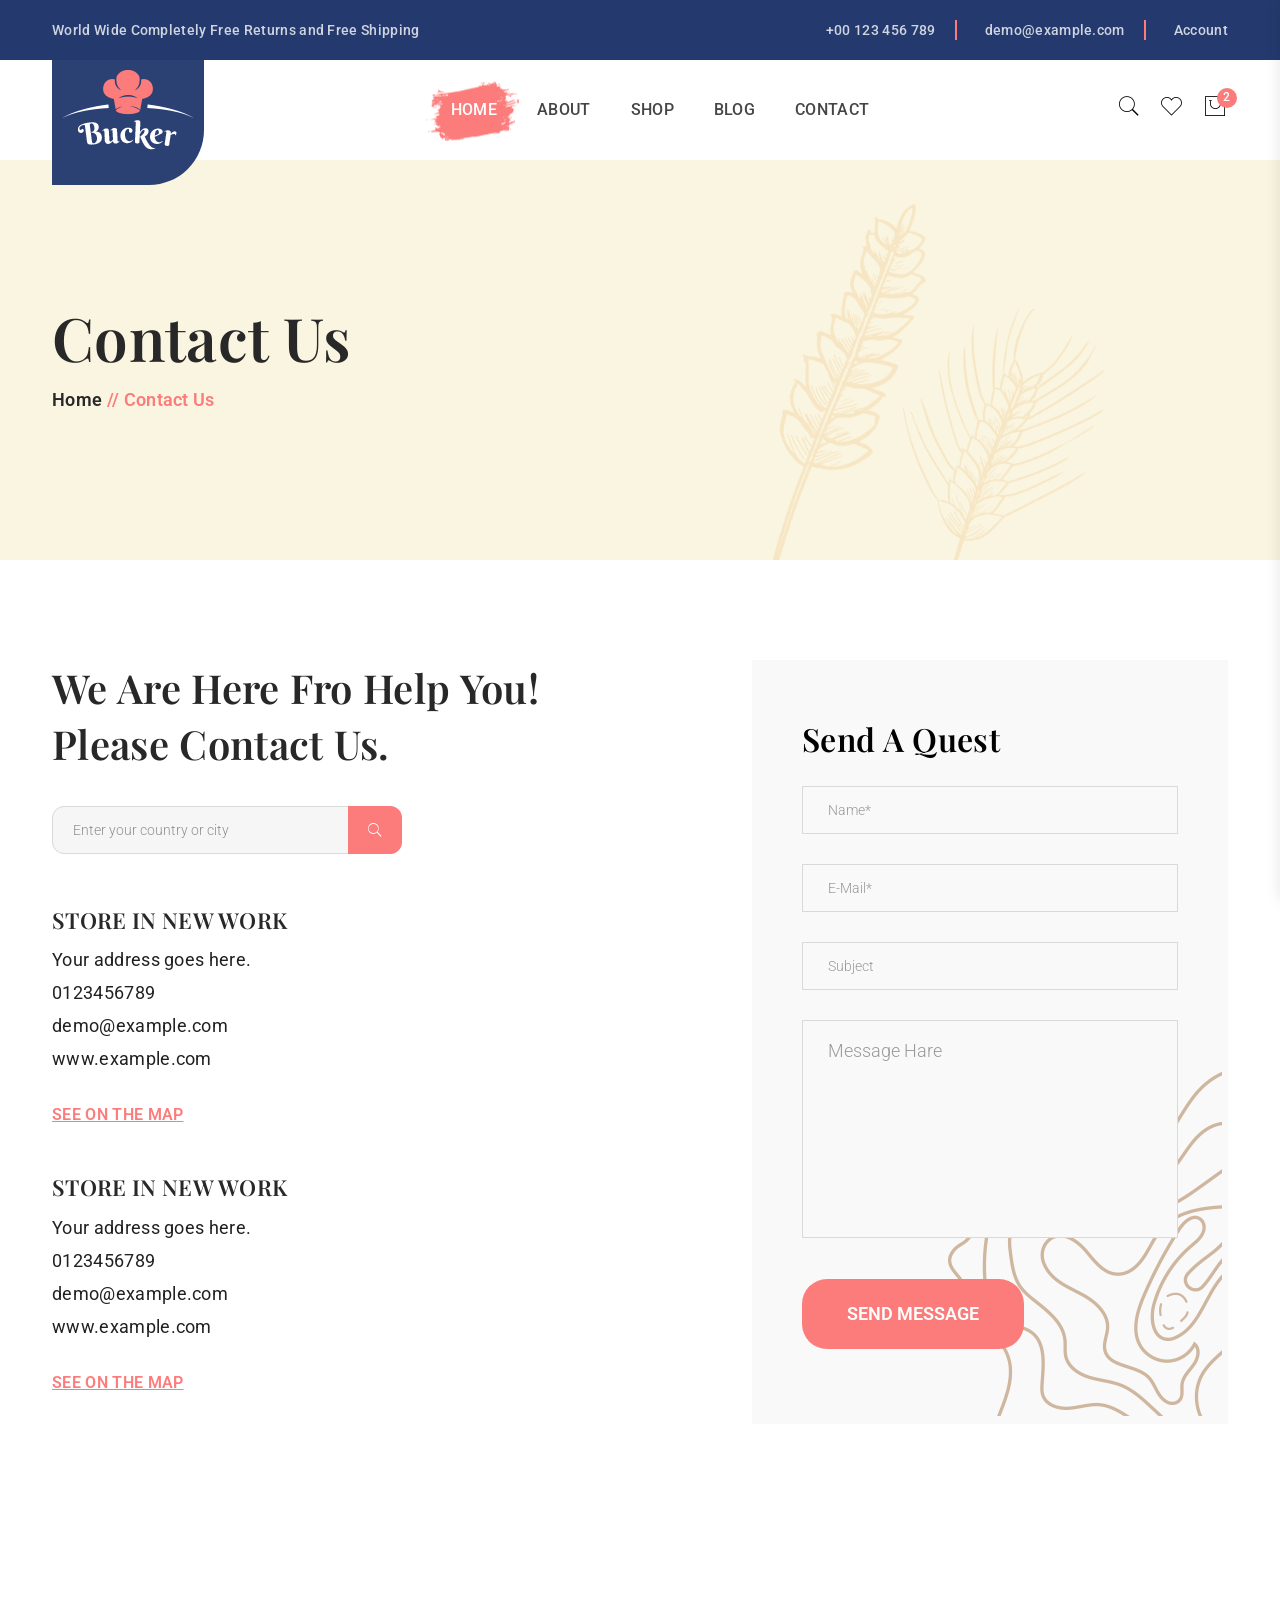
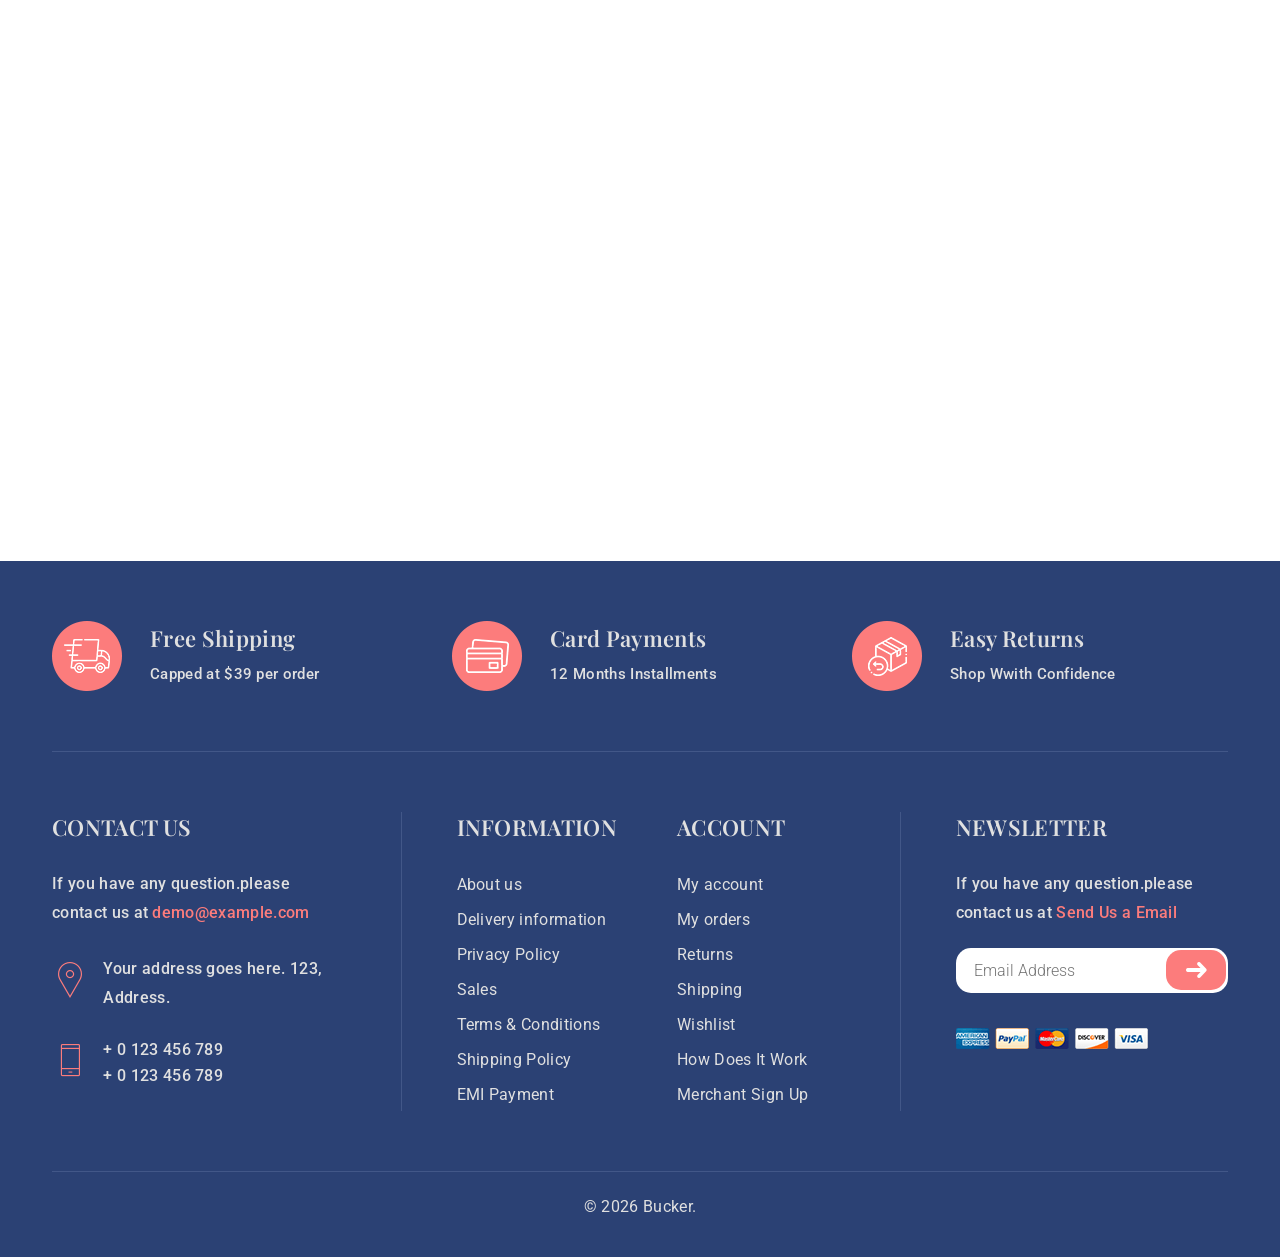
<file: contact.html>
<!doctype html>
<html class="no-js" lang="zxx">
<head>
    <meta charset="utf-8">
    <meta http-equiv="x-ua-compatible" content="ie=edge">
    <title>Bucker – Blog Contact Us </title>
    <meta name="description"
        content="240+ Best Bootstrap Templates are available on this website. Find your template for your project compatible with the most popular HTML library in the world." />
    <meta name="viewport" content="width=device-width, initial-scale=1">
    <link rel="profile" href="https://gmpg.org/xfn/11">
    <link rel="canonical" href="Replace_with_your_PAGE_URL.html" />

    <!-- Open Graph (OG) meta tags are snippets of code that control how URLs are displayed when shared on social media  -->
    <meta property="og:locale" content="en_US" />
    <meta property="og:type" content="website" />
    <meta property="og:title" content="Bucker – Contact Us" />
    <meta property="og:url" content="PAGE_URL" />
    <meta property="og:site_name" content="Bucker – Contact Us" />
    <!-- For the og:image content, replace the # with a link of an image -->
    <meta property="og:image" content="#" />
    <meta property="og:description" content="Bucker – Contact Us" />

    <!-- Add site Favicon -->
    <link rel="icon" href="../../../hasthemes.com/wp-content/uploads/2019/04/cropped-favicon-32x32.png" sizes="32x32" />
    <link rel="icon" href="../../../hasthemes.com/wp-content/uploads/2019/04/cropped-favicon-192x192.png"
        sizes="192x192" />
    <link rel="apple-touch-icon" href="../../../hasthemes.com/wp-content/uploads/2019/04/cropped-favicon-180x180.png" />
    <meta name="msapplication-TileImage"
        content="../../../hasthemes.com/wp-content/uploads/2019/04/cropped-favicon-270x270.png" />

    <!-- CSS 
    ========================= -->
    <link rel="stylesheet" href="assets/css/vendor/bootstrap.min.css">
    <link rel="stylesheet" href="assets/css/slick.css">
    <link rel="stylesheet" href="assets/css/owl.carousel.min.css">
    <link rel="stylesheet" href="assets/css/ionicons.min.css">
    <link rel="stylesheet" href="assets/css/pe-icon-7-stroke.css">
    <link rel="stylesheet" href="assets/css/animate.css">
    <link rel="stylesheet" href="assets/css/nice-select.css">
    <link rel="stylesheet" href="assets/css/magnific-popup.css">
    <link rel="stylesheet" href="assets/css/jquery-ui.min.css">
    <!-- Main Style CSS -->
    <link rel="stylesheet" href="assets/css/style.css">

    <!--modernizr min js here-->
    <script src="assets/js/vendor/modernizr-3.11.2.min.js"></script>


    <!-- Structured Data  -->
    <script type="application/ld+json">
        {
        "@context": "https://schema.org",
        "@type": "WebSite",
        "name": "Replace_with_your_site_title",
        "url": "Replace_with_your_site_URL"
        }
    </script>
</head>

<body>


    <!--offcanvas menu area start-->
    <div class="body_overlay">

    </div>
    <div class="offcanvas_menu">
        <div class="container">
            <div class="row">
                <div class="col-12">
                    <div class="offcanvas_menu_wrapper">
                        <div class="canvas_close">
                            <a href="javascript:void(0)"><i class="ion-android-close"></i></a>
                        </div>
                        <div class="welcome_text text-center">
                            <p>Welcome to Bucker Bakery Shop</p>
                        </div>
                        <div id="menu" class="text-left ">
                            <ul class="offcanvas_main_menu">
                                <li><a class="active" href="index.html">Home</a></li>
                                    <li><a href="about.html">About</a></li>
                                    <li class="megamenu-holder">
                                        <a href="shop-left-sidebar.html">Shop</a>
                                        <ul class="megamenu grid-container">
                                            <li class="grid-item">
                                                <span class="title">Popular Products</span>
                                                <ul>
                                                    <li>
                                                        <a href="shop-left-sidebar.html">Classic Carrot Cake</a>
                                                    </li>
                                                    <li>
                                                        <a href="shop-left-sidebar.html">Gingerbread Cake</a>
                                                    </li>
                                                    <li>
                                                        <a href="shop-left-sidebar.html">Yellow Cupcakes</a>
                                                    </li>
                                                    <li>
                                                        <a href="shop-left-sidebar.html">Hawaiian Cake Roll</a>
                                                    </li>
                                                    <li>
                                                        <a href="shop-left-sidebar.html">Banana Snack Cake</a>
                                                    </li>
                                                    <li>
                                                        <a href="shop-left-sidebar.html">Chocolate Cake</a>
                                                    </li>
                                                </ul>
                                            </li>
                                        </ul>
                                    </li>
                                    <li><a href="blog-list-right-sidebar.html">blog</a></li>
                                    <li><a href="contact.html">Contact</a></li>
                            </ul>
                        </div>
                    </div>
                </div>
            </div>
        </div>
    </div>
    <!--offcanvas menu area end-->

    <!--header area start-->
    <header class="header_section">
        <div class="header_top">
            <div class="container">
                <div class="row">
                    <div class="col-12">
                        <div class="header_top_inner d-flex justify-content-between">
                            <div class="welcome_text">
                                <p>World Wide Completely Free Returns and Free Shipping</p>
                            </div>
                            <div class="header_top_sidebar d-flex align-items-center">
                                <ul class="d-flex">
                                    <li><i class="icofont-phone"></i> <a href="tel:+00123456789">+00 123 456 789</a>
                                    </li>
                                    <li><i class="icofont-envelope"></i> <a
                                            href="mailto:demo@example.com">demo@example.com</a></li>
                                    <li class="account_link"> <i class="icofont-user-alt-7"></i><a href="#">Account</a>
                                        <ul class="dropdown_account_link">
                                            <li><a href="my-account.html">My Account</a></li>
                                            <li><a href="login-register.html">Login</a></li>
                                            <li><a href="contact.html">Contact</a></li>
                                        </ul>
                                    </li>
                                </ul>
                            </div>
                        </div>
                    </div>
                </div>
            </div>
        </div>
        <div class="container">
            <div class="row">
                <div class="col-12">
                    <div class="main_header d-flex justify-content-between align-items-center">
                        <div class="header_logo">
                            <a class="sticky_none" href="index.html"><img src="assets/img/logo/logo.png" alt=""></a>
                        </div>
                        <!--main menu start-->
                        <div class="main_menu d-none d-lg-block">
                            <nav>
                                <ul class="d-flex">
                                    <li><a class="active" href="index.html">Home</a></li>
                                    <li><a href="about.html">About</a></li>
                                    <li class="megamenu-holder">
                                        <a href="shop-left-sidebar.html">Shop</a>
                                        <ul class="megamenu grid-container">
                                            <li class="grid-item">
                                                <span class="title">Popular Products</span>
                                                <ul>
                                                    <li>
                                                        <a href="shop-left-sidebar.html">Classic Carrot Cake</a>
                                                    </li>
                                                    <li>
                                                        <a href="shop-left-sidebar.html">Gingerbread Cake</a>
                                                    </li>
                                                    <li>
                                                        <a href="shop-left-sidebar.html">Yellow Cupcakes</a>
                                                    </li>
                                                    <li>
                                                        <a href="shop-left-sidebar.html">Hawaiian Cake Roll</a>
                                                    </li>
                                                    <li>
                                                        <a href="shop-left-sidebar.html">Banana Snack Cake</a>
                                                    </li>
                                                    <li>
                                                        <a href="shop-left-sidebar.html">Chocolate Cake</a>
                                                    </li>
                                                </ul>
                                            </li>
                                        </ul>
                                    </li>
                                    <li><a href="blog-list-right-sidebar.html">blog</a></li>
                                    <li><a href="contact.html">Contact</a></li>
                                </ul>
                            </nav>
                        </div>
                        <!--main menu end-->
                        <div class="header_account">
                            <ul class="d-flex">
                                <li class="header_search"><a href="javascript:void(0)"><i class="pe-7s-search"></i></a>
                                </li>
                                <li class="header_wishlist"><a href="wishlist.html"><i class="pe-7s-like"></i></a></li>
                                <li class="shopping_cart"><a href="javascript:void(0)"><i class="pe-7s-shopbag"></i></a>
                                    <span class="item_count">2</span>
                                </li>
                            </ul>
                            <div class="canvas_open">
                                <a href="javascript:void(0)"><i class="ion-navicon"></i></a>
                            </div>
                        </div>
                    </div>
                </div>
            </div>
        </div>
    </header>

    <!--mini cart-->
    <div class="mini_cart">
        <div class="cart_gallery">
            <div class="cart_close">
                <div class="cart_text">
                    <h3>cart</h3>
                </div>
                <div class="mini_cart_close">
                    <a href="javascript:void(0)"><i class="ion-android-close"></i></a>
                </div>
            </div>
            <div class="cart_item">
                <div class="cart_img">
                    <a href="single-product.html"><img src="assets/img/product/product1.png" alt=""></a>
                </div>
                <div class="cart_info">
                    <a href="single-product.html">Primis In Faucibus</a>
                    <p>1 x <span> $65.00 </span></p>
                </div>
                <div class="cart_remove">
                    <a href="#"><i class="ion-android-close"></i></a>
                </div>
            </div>
            <div class="cart_item">
                <div class="cart_img">
                    <a href="single-product.html"><img src="assets/img/product/product2.png" alt=""></a>
                </div>
                <div class="cart_info">
                    <a href="single-product.html">Letraset Sheets</a>
                    <p>1 x <span> $60.00 </span></p>
                </div>
                <div class="cart_remove">
                    <a href="#"><i class="ion-android-close"></i></a>
                </div>
            </div>
        </div>
        <div class="mini_cart_table">
            <div class="cart_table_border">
                <div class="cart_total">
                    <span>Sub total:</span>
                    <span class="price">$125.00</span>
                </div>
                <div class="cart_total mt-10">
                    <span>total:</span>
                    <span class="price">$125.00</span>
                </div>
            </div>
        </div>
        <div class="mini_cart_footer">
            <div class="cart_button">
                <a href="cart.html">View cart</a>
            </div>
            <div class="cart_button">
                <a href="checkout.html"><i class="fa fa-sign-in"></i> Checkout</a>
            </div>
        </div>
    </div>
    <!--mini cart end-->

    <!-- page search box -->
    <div class="page_search_box">
        <div class="search_close">
            <i class="ion-close-round"></i>
        </div>
        <form class="border-bottom" action="#">
            <input class="border-0" placeholder="Search products..." type="text">
            <button type="submit"><span class="pe-7s-search"></span></button>
        </form>
    </div>

    <!-- breadcrumbs area start -->
    <div class="breadcrumbs_aree breadcrumbs_bg mb-100" data-bgimg="assets/img/others/breadcrumbs-bg.png">
        <div class="container">
            <div class="row">
                <div class="col-12">
                    <div class="breadcrumbs_text">
                        <h1>Contact Us</h1>
                        <ul>
                            <li><a href="index.html">Home </a></li>
                            <li> // Contact Us</li>
                        </ul>
                    </div>
                </div>
            </div>
        </div>
    </div>
    <!-- breadcrumbs area end -->

    <!-- contact section start -->
    <div class="contact_page_section mb-100">
        <div class="container">
            <div class="contact_details">
                <div class="row">
                    <div class="col-lg-7 col-md-6">
                        <div class="contact_info_content">
                            <h2>We Are Here Fro Help You!
                                Please Contact Us.</h2>
                            <div class="contact_search">
                                <form action="#">
                                    <input placeholder="Enter your country or city" type="text">
                                    <button type="submit"><i class="ion-ios-search"></i></button>
                                </form>
                            </div>
                            <div class="contact_info_details mb-45">
                                <h3>Store In New Work</h3>
                                <p>Your address goes here.</p>
                                <p><a href="tel:0123456789">0123456789</a></p>
                                <p><a href="#">demo@example.com</a></p>
                                <p><a href="#">www.example.com</a></p>
                                <span>See On The Map</span>
                            </div>
                            <div class="contact_info_details">
                                <h3>Store In New Work</h3>
                                <p>Your address goes here.</p>
                                <p><a href="tel:0123456789">0123456789</a></p>
                                <p><a href="#">demo@example.com</a></p>
                                <p><a href="#">www.example.com</a></p>
                                <span>See On The Map</span>
                            </div>
                        </div>
                    </div>
                    <div class="col-lg-5 col-md-6">
                        <div class="contact_form" data-bgimg="assets/img/others/contact-form-bg-shape.png">
                            <h2>Send A Quest</h2>
                            <form id="contact-form" action="https://whizthemes.com/mail-php/other/mail.php">
                                <div class="form_input">
                                    <input name="con_name" placeholder="Name*" type="text">
                                </div>
                                <div class="form_input">
                                    <input name="con_email" placeholder="E-Mail*" type="text">
                                </div>
                                <div class="form_input">
                                    <input name="con_subject" placeholder="Subject" type="text">
                                </div>
                                <div class="form_textarea">
                                    <textarea name="con_message" placeholder="Message Hare"></textarea>
                                </div>
                                <div class="form_input_btn">
                                    <button type="submit" class="btn btn-link">send message</button>
                                </div>
                                <p class="form-message"></p>
                            </form>
                        </div>
                    </div>
                </div>
            </div>
        </div>
    </div>
    <!-- contact section end -->

    <!--contact map start-->
    <div class="contact_map mt-70">
        <iframe
            src="https://www.google.com/maps/embed?pb=!1m18!1m12!1m3!1d13004082.928417291!2d-104.65713107818928!3d37.275578278180674!2m3!1f0!2f0!3f0!3m2!1i1024!2i768!4f13.1!3m3!1m2!1s0x54eab584e432360b%3A0x1c3bb99243deb742!2sUnited%20States!5e0!3m2!1sen!2sbd!4v1606327234905!5m2!1sen!2sbd"
            style="border:0;" allowfullscreen="" aria-hidden="false" tabindex="0"></iframe>
    </div>
    <!--contact map end-->

    <!--footer area start-->
    <footer class="footer_widgets">
        <div class="container">
            <div class="shipping_area">
                <div class="row">
                    <div class="col-lg-4 col-md-4 col-sm-6">
                        <div class="single_shipping d-flex align-items-center">
                            <div class="shipping_icon">
                                <img src="assets/img/others/shipping1.png" alt="">
                            </div>
                            <div class="shipping_text">
                                <h3>Free Shipping</h3>
                                <p>Capped at $39 per order</p>
                            </div>
                        </div>
                    </div>
                    <div class="col-lg-4 col-md-4 col-sm-6">
                        <div class="single_shipping d-flex align-items-center">
                            <div class="shipping_icon">
                                <img src="assets/img/others/shipping2.png" alt="">
                            </div>
                            <div class="shipping_text">
                                <h3>Card Payments</h3>
                                <p>12 Months Installments</p>
                            </div>
                        </div>
                    </div>
                    <div class="col-lg-4 col-md-4 col-sm-6">
                        <div class="single_shipping d-flex align-items-center">
                            <div class="shipping_icon">
                                <img src="assets/img/others/shipping3.png" alt="">
                            </div>
                            <div class="shipping_text">
                                <h3>Easy Returns</h3>
                                <p>Shop Wwith Confidence</p>
                            </div>
                        </div>
                    </div>
                </div>
            </div>
            <div class="main_footer">
                <div class="row">
                    <div class="col-12">
                        <div class="main_footer_inner d-flex">
                            <div class="footer_widget_list contact footer_list_width">
                                <h3>Contact Us</h3>
                                <div class="footer_contact_desc">
                                    <p>If you have any question.please
                                        contact us at <a href="#">demo@example.com</a></p>
                                </div>
                                <div class="footer_contact_info">
                                    <div class="footer_contact_info_list d-flex align-items-center">
                                        <div class="footer_contact_info_icon">
                                            <span class="pe-7s-map-marker"></span>
                                        </div>
                                        <div class="footer_contact_info_text">
                                            <p>Your address goes here.
                                                123, Address.</p>
                                        </div>
                                    </div>
                                    <div class="footer_contact_info_list d-flex align-items-center">
                                        <div class="footer_contact_info_icon">
                                            <span class="pe-7s-phone"></span>
                                        </div>
                                        <div class="footer_contact_info_text">
                                            <ul>
                                                <li><a href="tel:+0123456789">+ 0 123 456 789</a></li>
                                                <li><a href="tel:+0123456789">+ 0 123 456 789</a></li>
                                            </ul>
                                        </div>
                                    </div>

                                </div>
                            </div>
                            <div class="footer_menu_widget footer_list_width middle d-flex">
                                <div class="footer_widget_list">
                                    <h3>Information</h3>
                                    <div class="footer_menu">
                                        <ul>
                                            <li><a href="about.html"> About us</a></li>
                                            <li><a href="contact.html">Delivery information</a></li>
                                            <li><a href="contact.html">Privacy Policy</a></li>
                                            <li><a href="contact.html">Sales</a></li>
                                            <li><a href="contact.html">Terms & Conditions</a></li>
                                            <li><a href="contact.html">Shipping Policy</a></li>
                                            <li><a href="contact.html">EMI Payment</a></li>
                                        </ul>
                                    </div>
                                </div>
                                <div class="footer_widget_list">
                                    <h3>Account</h3>
                                    <div class="footer_menu">
                                        <ul>
                                            <li><a href="my-account.html"> My account</a></li>
                                            <li><a href="contact.html">My orders</a></li>
                                            <li><a href="contact.html">Returns</a></li>
                                            <li><a href="contact.html">Shipping</a></li>
                                            <li><a href="wishlist.html">Wishlist</a></li>
                                            <li><a href="about.html">How Does It Work</a></li>
                                            <li><a href="login-register.html">Merchant Sign Up</a></li>
                                        </ul>
                                    </div>
                                </div>
                            </div>
                            <div class="footer_widget_list footer_list_width">
                                <h3>newsletter</h3>
                                <div class="footer_newsletter">
                                    <div class="newsletter_desc">
                                        <p>If you have any question.please
                                            contact us at <a href="contact.html">Send Us a Email</a></p>
                                    </div>

                                    <div class="newsletter_subscribe">
                                        <form id="mc-form">
                                            <input id="mc-email" type="email" autocomplete="off"
                                                placeholder="Email Address">
                                            <button id="mc-submit"><i class="ion-arrow-right-c"></i></button>
                                        </form>
                                        <!-- mailchimp-alerts Start -->
                                        <div class="mailchimp-alerts text-centre">
                                            <div class="mailchimp-submitting"></div>
                                            <!-- mailchimp-submitting end -->
                                            <div class="mailchimp-success"></div><!-- mailchimp-success end -->
                                            <div class="mailchimp-error"></div><!-- mailchimp-error end -->
                                        </div><!-- mailchimp-alerts end -->
                                    </div>
                                    <div class="footer_paypal">
                                        <a href="#"><img src="assets/img/others/paypal.png" alt=""></a>
                                    </div>
                                </div>
                            </div>
                        </div>
                    </div>
                </div>
            </div>
            <div class="footer_bottom">
                <div class="copyright_right text-center">
                    <p> © 2026 <a href="index.html"> Bucker.</p>
                </div>
            </div>
        </div>
    </footer>
    <!--footer area end-->

    <!-- JS
============================================ -->

    <script src="assets/js/vendor/jquery-3.6.0.min.js"></script>
    <script src="assets/js/vendor/jquery-migrate-3.3.2.min.js"></script>
    <script src="assets/js/vendor/bootstrap.bundle.min.js"></script>
    <script src="assets/js/slick.min.js"></script>
    <script src="assets/js/owl.carousel.min.js"></script>
    <script src="assets/js/wow.min.js"></script>
    <script src="assets/js/jquery.scrollup.min.js"></script>
    <script src="assets/js/jquery.nice-select.js"></script>
    <script src="assets/js/jquery.magnific-popup.min.js"></script>
    <script src="assets/js/mailchimp-ajax.js"></script>
    <script src="assets/js/jquery-ui.min.js"></script>
    <script src="assets/js/jquery.zoom.min.js"></script>
    <script src="assets/js/ajax-mail.js"></script>

    <!-- Main JS -->
    <script src="assets/js/main.js"></script>


</body>
</html>
</file>
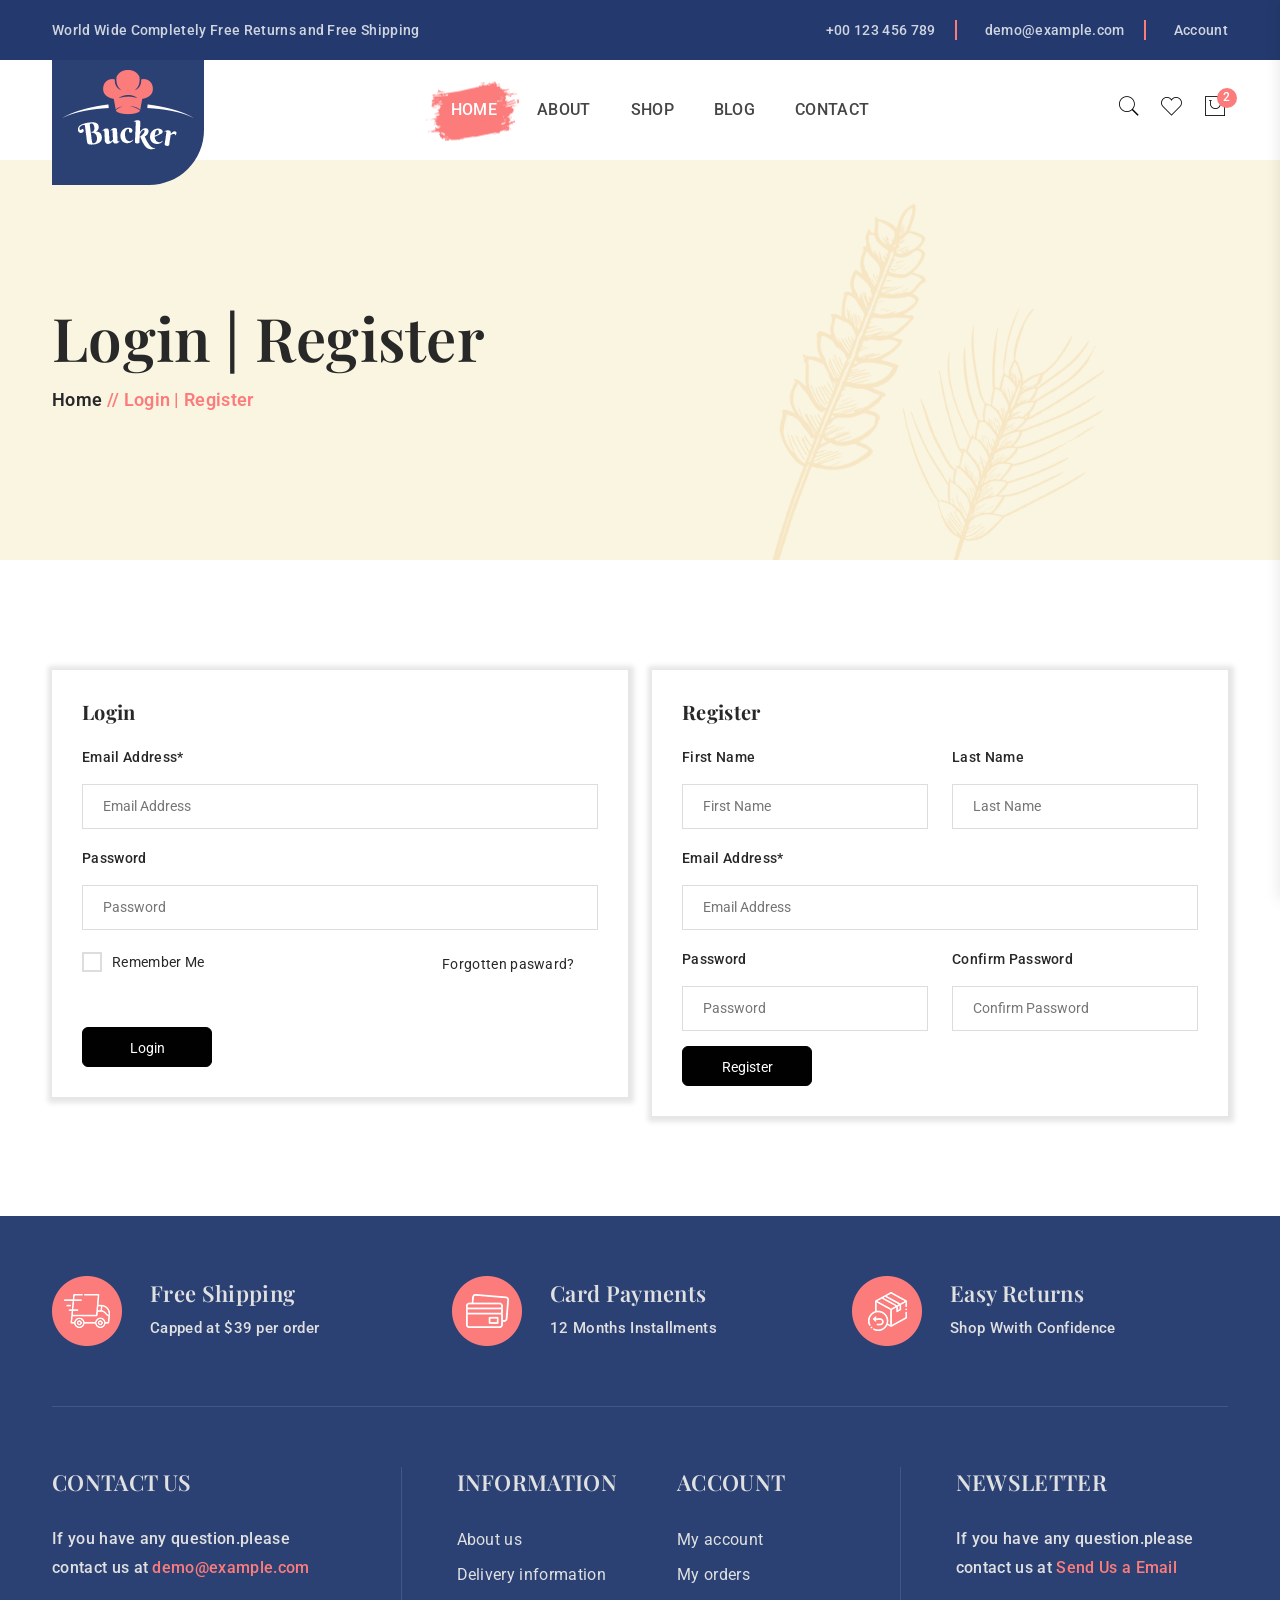
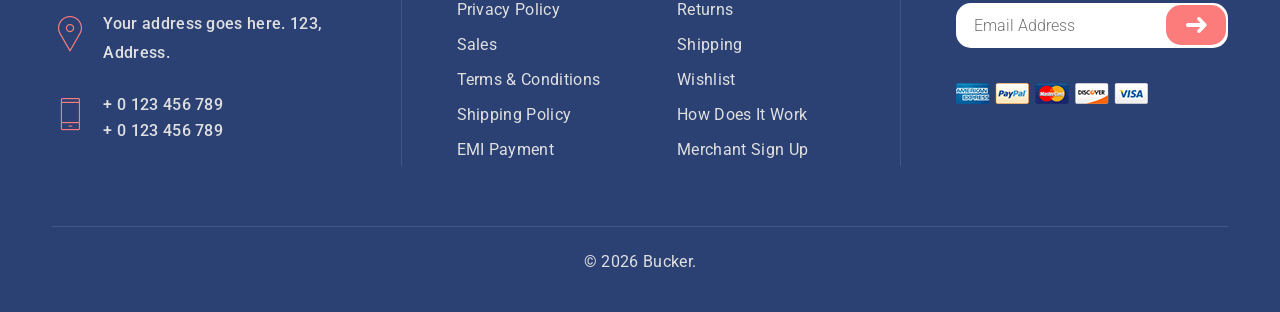
<file: login-register.html>
<!doctype html>
<html class="no-js" lang="zxx">
<head>
    <meta charset="utf-8">
    <meta http-equiv="x-ua-compatible" content="ie=edge">
    <title>Bucker – Login | Register</title>
    <meta name="description"
        content="240+ Best Bootstrap Templates are available on this website. Find your template for your project compatible with the most popular HTML library in the world." />
    <meta name="viewport" content="width=device-width, initial-scale=1">
    <link rel="profile" href="https://gmpg.org/xfn/11">
    <link rel="canonical" href="Replace_with_your_PAGE_URL.html" />

    <!-- Open Graph (OG) meta tags are snippets of code that control how URLs are displayed when shared on social media  -->
    <meta property="og:locale" content="en_US" />
    <meta property="og:type" content="website" />
    <meta property="og:title" content="Bucker – About Us" />
    <meta property="og:url" content="PAGE_URL" />
    <meta property="og:site_name" content="Bucker – About Us" />
    <!-- For the og:image content, replace the # with a link of an image -->
    <meta property="og:image" content="#" />
    <meta property="og:description" content="Bucker – About Us" />

    <!-- Add site Favicon -->
    <link rel="icon" href="../../../hasthemes.com/wp-content/uploads/2019/04/cropped-favicon-32x32.png" sizes="32x32" />
    <link rel="icon" href="../../../hasthemes.com/wp-content/uploads/2019/04/cropped-favicon-192x192.png"
        sizes="192x192" />
    <link rel="apple-touch-icon" href="../../../hasthemes.com/wp-content/uploads/2019/04/cropped-favicon-180x180.png" />
    <meta name="msapplication-TileImage"
        content="../../../hasthemes.com/wp-content/uploads/2019/04/cropped-favicon-270x270.png" />

    <!-- CSS 
    ========================= -->
    <link rel="stylesheet" href="assets/css/vendor/bootstrap.min.css">
    <link rel="stylesheet" href="assets/css/slick.css">
    <link rel="stylesheet" href="assets/css/owl.carousel.min.css">
    <link rel="stylesheet" href="assets/css/ionicons.min.css">
    <link rel="stylesheet" href="assets/css/pe-icon-7-stroke.css">
    <link rel="stylesheet" href="assets/css/animate.css">
    <link rel="stylesheet" href="assets/css/nice-select.css">
    <link rel="stylesheet" href="assets/css/magnific-popup.css">
    <link rel="stylesheet" href="assets/css/jquery-ui.min.css">
    <!-- Main Style CSS -->
    <link rel="stylesheet" href="assets/css/style.css">

    <!--modernizr min js here-->
    <script src="assets/js/vendor/modernizr-3.11.2.min.js"></script>


    <!-- Structured Data  -->
    <script type="application/ld+json">
        {
        "@context": "https://schema.org",
        "@type": "WebSite",
        "name": "Replace_with_your_site_title",
        "url": "Replace_with_your_site_URL"
        }
    </script>
</head>

<body>


    <!--offcanvas menu area start-->
    <div class="body_overlay">

    </div>
    <div class="offcanvas_menu">
        <div class="container">
            <div class="row">
                <div class="col-12">
                    <div class="offcanvas_menu_wrapper">
                        <div class="canvas_close">
                            <a href="javascript:void(0)"><i class="ion-android-close"></i></a>
                        </div>
                        <div class="welcome_text text-center">
                            <p>Welcome to Bucker Bakery Shop</p>
                        </div>
                        <div id="menu" class="text-left ">
                            <ul class="offcanvas_main_menu">
                                <li><a class="active" href="index.html">Home</a></li>
                                    <li><a href="about.html">About</a></li>
                                    <li class="megamenu-holder">
                                        <a href="shop-left-sidebar.html">Shop</a>
                                        <ul class="megamenu grid-container">
                                            <li class="grid-item">
                                                <span class="title">Popular Products</span>
                                                <ul>
                                                    <li>
                                                        <a href="shop-left-sidebar.html">Classic Carrot Cake</a>
                                                    </li>
                                                    <li>
                                                        <a href="shop-left-sidebar.html">Gingerbread Cake</a>
                                                    </li>
                                                    <li>
                                                        <a href="shop-left-sidebar.html">Yellow Cupcakes</a>
                                                    </li>
                                                    <li>
                                                        <a href="shop-left-sidebar.html">Hawaiian Cake Roll</a>
                                                    </li>
                                                    <li>
                                                        <a href="shop-left-sidebar.html">Banana Snack Cake</a>
                                                    </li>
                                                    <li>
                                                        <a href="shop-left-sidebar.html">Chocolate Cake</a>
                                                    </li>
                                                </ul>
                                            </li>
                                        </ul>
                                    </li>
                                    <li><a href="blog-list-right-sidebar.html">blog</a></li>
                                    <li><a href="contact.html">Contact</a></li>
                            </ul>
                        </div>
                    </div>
                </div>
            </div>
        </div>
    </div>
    <!--offcanvas menu area end-->

    <!--header area start-->
    <header class="header_section">
        <div class="header_top">
            <div class="container">
                <div class="row">
                    <div class="col-12">
                        <div class="header_top_inner d-flex justify-content-between">
                            <div class="welcome_text">
                                <p>World Wide Completely Free Returns and Free Shipping</p>
                            </div>
                            <div class="header_top_sidebar d-flex align-items-center">
                                <ul class="d-flex">
                                    <li><i class="icofont-phone"></i> <a href="tel:+00123456789">+00 123 456 789</a>
                                    </li>
                                    <li><i class="icofont-envelope"></i> <a
                                            href="mailto:demo@example.com">demo@example.com</a></li>
                                    <li class="account_link"> <i class="icofont-user-alt-7"></i><a href="#">Account</a>
                                        <ul class="dropdown_account_link">
                                            <li><a href="my-account.html">My Account</a></li>
                                            <li><a href="login-register.html">Login</a></li>
                                            <li><a href="contact.html">Contact</a></li>
                                        </ul>
                                    </li>
                                </ul>
                            </div>
                        </div>
                    </div>
                </div>
            </div>
        </div>
        <div class="container">
            <div class="row">
                <div class="col-12">
                    <div class="main_header d-flex justify-content-between align-items-center">
                        <div class="header_logo">
                            <a class="sticky_none" href="index.html"><img src="assets/img/logo/logo.png" alt=""></a>
                        </div>
                        <!--main menu start-->
                        <div class="main_menu d-none d-lg-block">
                            <nav>
                                <ul class="d-flex">
                                    <li><a class="active" href="index.html">Home</a></li>
                                    <li><a href="about.html">About</a></li>
                                    <li class="megamenu-holder">
                                        <a href="shop-left-sidebar.html">Shop</a>
                                        <ul class="megamenu grid-container">
                                            <li class="grid-item">
                                                <span class="title">Popular Products</span>
                                                <ul>
                                                    <li>
                                                        <a href="shop-left-sidebar.html">Classic Carrot Cake</a>
                                                    </li>
                                                    <li>
                                                        <a href="shop-left-sidebar.html">Gingerbread Cake</a>
                                                    </li>
                                                    <li>
                                                        <a href="shop-left-sidebar.html">Yellow Cupcakes</a>
                                                    </li>
                                                    <li>
                                                        <a href="shop-left-sidebar.html">Hawaiian Cake Roll</a>
                                                    </li>
                                                    <li>
                                                        <a href="shop-left-sidebar.html">Banana Snack Cake</a>
                                                    </li>
                                                    <li>
                                                        <a href="shop-left-sidebar.html">Chocolate Cake</a>
                                                    </li>
                                                </ul>
                                            </li>
                                        </ul>
                                    </li>
                                    <li><a href="blog-list-right-sidebar.html">blog</a></li>
                                    <li><a href="contact.html">Contact</a></li>
                                </ul>
                            </nav>
                        </div>
                        <!--main menu end-->
                        <div class="header_account">
                            <ul class="d-flex">
                                <li class="header_search"><a href="javascript:void(0)"><i class="pe-7s-search"></i></a>
                                </li>
                                <li class="header_wishlist"><a href="wishlist.html"><i class="pe-7s-like"></i></a></li>
                                <li class="shopping_cart"><a href="javascript:void(0)"><i class="pe-7s-shopbag"></i></a>
                                    <span class="item_count">2</span>
                                </li>
                            </ul>
                            <div class="canvas_open">
                                <a href="javascript:void(0)"><i class="ion-navicon"></i></a>
                            </div>
                        </div>
                    </div>
                </div>
            </div>
        </div>
    </header>

    <!--mini cart-->
    <div class="mini_cart">
        <div class="cart_gallery">
            <div class="cart_close">
                <div class="cart_text">
                    <h3>cart</h3>
                </div>
                <div class="mini_cart_close">
                    <a href="javascript:void(0)"><i class="ion-android-close"></i></a>
                </div>
            </div>
            <div class="cart_item">
                <div class="cart_img">
                    <a href="single-product.html"><img src="assets/img/product/product1.png" alt=""></a>
                </div>
                <div class="cart_info">
                    <a href="single-product.html">Primis In Faucibus</a>
                    <p>1 x <span> $65.00 </span></p>
                </div>
                <div class="cart_remove">
                    <a href="#"><i class="ion-android-close"></i></a>
                </div>
            </div>
            <div class="cart_item">
                <div class="cart_img">
                    <a href="single-product.html"><img src="assets/img/product/product2.png" alt=""></a>
                </div>
                <div class="cart_info">
                    <a href="single-product.html">Letraset Sheets</a>
                    <p>1 x <span> $60.00 </span></p>
                </div>
                <div class="cart_remove">
                    <a href="#"><i class="ion-android-close"></i></a>
                </div>
            </div>
        </div>
        <div class="mini_cart_table">
            <div class="cart_table_border">
                <div class="cart_total">
                    <span>Sub total:</span>
                    <span class="price">$125.00</span>
                </div>
                <div class="cart_total mt-10">
                    <span>total:</span>
                    <span class="price">$125.00</span>
                </div>
            </div>
        </div>
        <div class="mini_cart_footer">
            <div class="cart_button">
                <a href="cart.html">View cart</a>
            </div>
            <div class="cart_button">
                <a href="checkout.html"><i class="fa fa-sign-in"></i> Checkout</a>
            </div>
        </div>
    </div>
    <!--mini cart end-->

    <!-- page search box -->
    <div class="page_search_box">
        <div class="search_close">
            <i class="ion-close-round"></i>
        </div>
        <form class="border-bottom" action="#">
            <input class="border-0" placeholder="Search products..." type="text">
            <button type="submit"><span class="pe-7s-search"></span></button>
        </form>
    </div>

    <!-- breadcrumbs area start -->
    <div class="breadcrumbs_aree breadcrumbs_bg mb-110" data-bgimg="assets/img/others/breadcrumbs-bg.png">
        <div class="container">
            <div class="row">
                <div class="col-12">
                    <div class="breadcrumbs_text">
                        <h1>Login | Register</h1>
                        <ul>
                            <li><a href="index.html">Home </a></li>
                            <li> // Login | Register</li>
                        </ul>
                    </div>
                </div>
            </div>
        </div>
    </div>
    <!-- breadcrumbs area end -->
    <div class="login-register-area">
        <div class="container">
            <div class="row">
                <div class="col-lg-6">
                    <form action="#">
                        <div class="login-form">
                            <h4 class="login-title">Login</h4>
                            <div class="row">
                                <div class="col-lg-12">
                                    <label>Email Address*</label>
                                    <input type="email" placeholder="Email Address">
                                </div>
                                <div class="col-lg-12">
                                    <label>Password</label>
                                    <input type="password" placeholder="Password">
                                </div>
                                <div class="col-sm-8 align-self-center">
                                    <div class="check-box">
                                        <input type="checkbox" id="remember_me">
                                        <label for="remember_me">Remember me</label>
                                    </div>
                                </div>
                                <div class="col-sm-4 pt-1 mt-md-0">
                                    <div class="forgotton-password_info">
                                        <a href="#"> Forgotten pasward?</a>
                                    </div>
                                </div>
                                <div class="col-lg-12 pt-5">
                                    <button class="btn custom-btn md-size">Login</button>
                                </div>
                            </div>
                        </div>
                    </form>
                </div>
                <div class="col-lg-6 pt-5 pt-lg-0">
                    <form action="#">
                        <div class="login-form">
                            <h4 class="login-title">Register</h4>
                            <div class="row">
                                <div class="col-md-6 col-12">
                                    <label>First Name</label>
                                    <input type="text" placeholder="First Name">
                                </div>
                                <div class="col-md-6 col-12">
                                    <label>Last Name</label>
                                    <input type="text" placeholder="Last Name">
                                </div>
                                <div class="col-md-12">
                                    <label>Email Address*</label>
                                    <input type="email" placeholder="Email Address">
                                </div>
                                <div class="col-md-6">
                                    <label>Password</label>
                                    <input type="password" placeholder="Password">
                                </div>
                                <div class="col-md-6">
                                    <label>Confirm Password</label>
                                    <input type="password" placeholder="Confirm Password">
                                </div>
                                <div class="col-12">
                                    <button class="btn custom-btn md-size">Register</button>
                                </div>
                            </div>
                        </div>
                    </form>
                </div>
            </div>
        </div>
    </div>

    <!--footer area start-->
    <footer class="footer_widgets">
        <div class="container">
            <div class="shipping_area">
                <div class="row">
                    <div class="col-lg-4 col-md-4 col-sm-6">
                        <div class="single_shipping d-flex align-items-center">
                            <div class="shipping_icon">
                                <img src="assets/img/others/shipping1.png" alt="">
                            </div>
                            <div class="shipping_text">
                                <h3>Free Shipping</h3>
                                <p>Capped at $39 per order</p>
                            </div>
                        </div>
                    </div>
                    <div class="col-lg-4 col-md-4 col-sm-6">
                        <div class="single_shipping d-flex align-items-center">
                            <div class="shipping_icon">
                                <img src="assets/img/others/shipping2.png" alt="">
                            </div>
                            <div class="shipping_text">
                                <h3>Card Payments</h3>
                                <p>12 Months Installments</p>
                            </div>
                        </div>
                    </div>
                    <div class="col-lg-4 col-md-4 col-sm-6">
                        <div class="single_shipping d-flex align-items-center">
                            <div class="shipping_icon">
                                <img src="assets/img/others/shipping3.png" alt="">
                            </div>
                            <div class="shipping_text">
                                <h3>Easy Returns</h3>
                                <p>Shop Wwith Confidence</p>
                            </div>
                        </div>
                    </div>
                </div>
            </div>
            <div class="main_footer">
                <div class="row">
                    <div class="col-12">
                        <div class="main_footer_inner d-flex">
                            <div class="footer_widget_list contact footer_list_width">
                                <h3>Contact Us</h3>
                                <div class="footer_contact_desc">
                                    <p>If you have any question.please
                                        contact us at <a href="#">demo@example.com</a></p>
                                </div>
                                <div class="footer_contact_info">
                                    <div class="footer_contact_info_list d-flex align-items-center">
                                        <div class="footer_contact_info_icon">
                                            <span class="pe-7s-map-marker"></span>
                                        </div>
                                        <div class="footer_contact_info_text">
                                            <p>Your address goes here.
                                                123, Address.</p>
                                        </div>
                                    </div>
                                    <div class="footer_contact_info_list d-flex align-items-center">
                                        <div class="footer_contact_info_icon">
                                            <span class="pe-7s-phone"></span>
                                        </div>
                                        <div class="footer_contact_info_text">
                                            <ul>
                                                <li><a href="tel:+0123456789">+ 0 123 456 789</a></li>
                                                <li><a href="tel:+0123456789">+ 0 123 456 789</a></li>
                                            </ul>
                                        </div>
                                    </div>

                                </div>
                            </div>
                            <div class="footer_menu_widget footer_list_width middle d-flex">
                                <div class="footer_widget_list">
                                    <h3>Information</h3>
                                    <div class="footer_menu">
                                        <ul>
                                            <li><a href="about.html"> About us</a></li>
                                            <li><a href="contact.html">Delivery information</a></li>
                                            <li><a href="contact.html">Privacy Policy</a></li>
                                            <li><a href="contact.html">Sales</a></li>
                                            <li><a href="contact.html">Terms & Conditions</a></li>
                                            <li><a href="contact.html">Shipping Policy</a></li>
                                            <li><a href="contact.html">EMI Payment</a></li>
                                        </ul>
                                    </div>
                                </div>
                                <div class="footer_widget_list">
                                    <h3>Account</h3>
                                    <div class="footer_menu">
                                        <ul>
                                            <li><a href="my-account.html"> My account</a></li>
                                            <li><a href="contact.html">My orders</a></li>
                                            <li><a href="contact.html">Returns</a></li>
                                            <li><a href="contact.html">Shipping</a></li>
                                            <li><a href="wishlist.html">Wishlist</a></li>
                                            <li><a href="about.html">How Does It Work</a></li>
                                            <li><a href="login-register.html">Merchant Sign Up</a></li>
                                        </ul>
                                    </div>
                                </div>
                            </div>
                            <div class="footer_widget_list footer_list_width">
                                <h3>newsletter</h3>
                                <div class="footer_newsletter">
                                    <div class="newsletter_desc">
                                        <p>If you have any question.please
                                            contact us at <a href="contact.html">Send Us a Email</a></p>
                                    </div>

                                    <div class="newsletter_subscribe">
                                        <form id="mc-form">
                                            <input id="mc-email" type="email" autocomplete="off"
                                                placeholder="Email Address">
                                            <button id="mc-submit"><i class="ion-arrow-right-c"></i></button>
                                        </form>
                                        <!-- mailchimp-alerts Start -->
                                        <div class="mailchimp-alerts text-centre">
                                            <div class="mailchimp-submitting"></div><!-- mailchimp-submitting end -->
                                            <div class="mailchimp-success"></div><!-- mailchimp-success end -->
                                            <div class="mailchimp-error"></div><!-- mailchimp-error end -->
                                        </div><!-- mailchimp-alerts end -->
                                    </div>
                                    <div class="footer_paypal">
                                        <a href="#"><img src="assets/img/others/paypal.png" alt=""></a>
                                    </div>
                                </div>
                            </div>
                        </div>
                    </div>
                </div>
            </div>
            <div class="footer_bottom">
                <div class="copyright_right text-center">
                    <p> © 2026 <a href="index.html"> Bucker.</p>
                </div>
            </div>
        </div>
    </footer>
    <!--footer area end-->

    <!-- JS
============================================ -->

    <script src="assets/js/vendor/jquery-3.6.0.min.js"></script>
    <script src="assets/js/vendor/jquery-migrate-3.3.2.min.js"></script>
    <script src="assets/js/vendor/bootstrap.bundle.min.js"></script>
    <script src="assets/js/slick.min.js"></script>
    <script src="assets/js/owl.carousel.min.js"></script>
    <script src="assets/js/wow.min.js"></script>
    <script src="assets/js/jquery.scrollup.min.js"></script>
    <script src="assets/js/jquery.nice-select.js"></script>
    <script src="assets/js/jquery.magnific-popup.min.js"></script>
    <script src="assets/js/mailchimp-ajax.js"></script>
    <script src="assets/js/jquery-ui.min.js"></script>
    <script src="assets/js/jquery.zoom.min.js"></script>
    <!-- Main JS -->
    <script src="assets/js/main.js"></script>


</body>
</html>
</file>
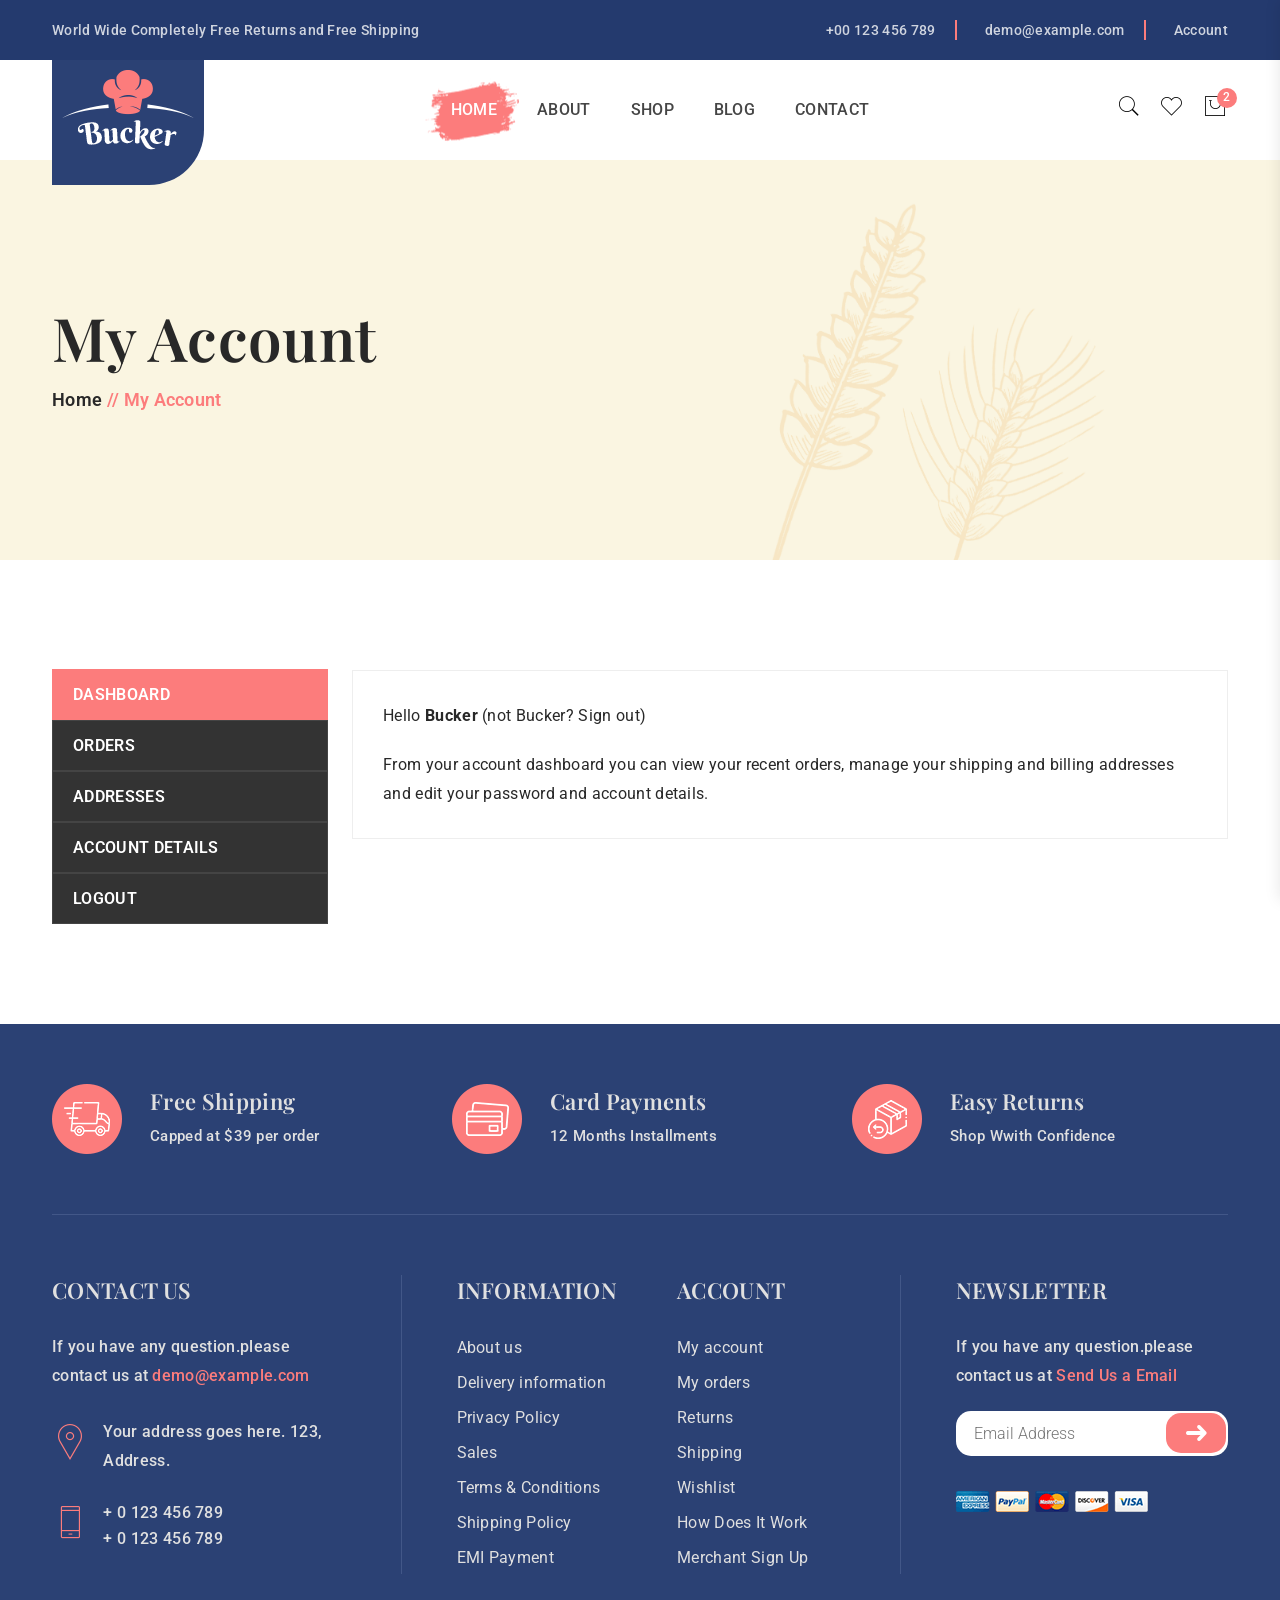
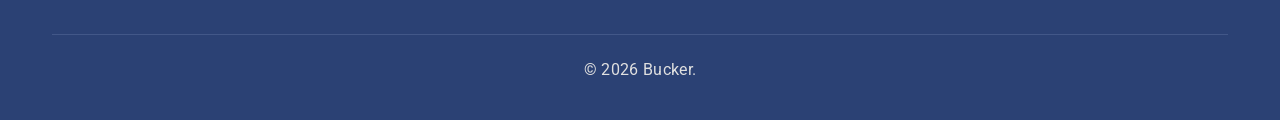
<file: my-account.html>
<!doctype html>
<html class="no-js" lang="zxx">
<head>
    <meta charset="utf-8">
    <meta http-equiv="x-ua-compatible" content="ie=edge">
    <title>Bucker – My Account</title>
    <meta name="description"
        content="240+ Best Bootstrap Templates are available on this website. Find your template for your project compatible with the most popular HTML library in the world." />
    <meta name="viewport" content="width=device-width, initial-scale=1">
    <link rel="profile" href="https://gmpg.org/xfn/11">
    <link rel="canonical" href="Replace_with_your_PAGE_URL.html" />

    <!-- Open Graph (OG) meta tags are snippets of code that control how URLs are displayed when shared on social media  -->
    <meta property="og:locale" content="en_US" />
    <meta property="og:type" content="website" />
    <meta property="og:title" content="Bucker – About Us" />
    <meta property="og:url" content="PAGE_URL" />
    <meta property="og:site_name" content="Bucker – About Us" />
    <!-- For the og:image content, replace the # with a link of an image -->
    <meta property="og:image" content="#" />
    <meta property="og:description" content="Bucker – About Us" />

    <!-- Add site Favicon -->
    <link rel="icon" href="../../../hasthemes.com/wp-content/uploads/2019/04/cropped-favicon-32x32.png" sizes="32x32" />
    <link rel="icon" href="../../../hasthemes.com/wp-content/uploads/2019/04/cropped-favicon-192x192.png"
        sizes="192x192" />
    <link rel="apple-touch-icon" href="../../../hasthemes.com/wp-content/uploads/2019/04/cropped-favicon-180x180.png" />
    <meta name="msapplication-TileImage"
        content="../../../hasthemes.com/wp-content/uploads/2019/04/cropped-favicon-270x270.png" />

    <!-- CSS 
    ========================= -->
    <link rel="stylesheet" href="assets/css/vendor/bootstrap.min.css">
    <link rel="stylesheet" href="assets/css/slick.css">
    <link rel="stylesheet" href="assets/css/owl.carousel.min.css">
    <link rel="stylesheet" href="assets/css/ionicons.min.css">
    <link rel="stylesheet" href="assets/css/pe-icon-7-stroke.css">
    <link rel="stylesheet" href="assets/css/animate.css">
    <link rel="stylesheet" href="assets/css/nice-select.css">
    <link rel="stylesheet" href="assets/css/magnific-popup.css">
    <link rel="stylesheet" href="assets/css/jquery-ui.min.css">
    <!-- Main Style CSS -->
    <link rel="stylesheet" href="assets/css/style.css">

    <!--modernizr min js here-->
    <script src="assets/js/vendor/modernizr-3.11.2.min.js"></script>


    <!-- Structured Data  -->
    <script type="application/ld+json">
        {
        "@context": "https://schema.org",
        "@type": "WebSite",
        "name": "Replace_with_your_site_title",
        "url": "Replace_with_your_site_URL"
        }
    </script>
</head>

<body>


    <!--offcanvas menu area start-->
    <div class="body_overlay">

    </div>
    <div class="offcanvas_menu">
        <div class="container">
            <div class="row">
                <div class="col-12">
                    <div class="offcanvas_menu_wrapper">
                        <div class="canvas_close">
                            <a href="javascript:void(0)"><i class="ion-android-close"></i></a>
                        </div>
                        <div class="welcome_text text-center">
                            <p>Welcome to Bucker Bakery Shop</p>
                        </div>
                        <div id="menu" class="text-left ">
                            <ul class="offcanvas_main_menu">
                                <li><a class="active" href="index.html">Home</a></li>
                                    <li><a href="about.html">About</a></li>
                                    <li class="megamenu-holder">
                                        <a href="shop-left-sidebar.html">Shop</a>
                                        <ul class="megamenu grid-container">
                                            <li class="grid-item">
                                                <span class="title">Popular Products</span>
                                                <ul>
                                                    <li>
                                                        <a href="shop-left-sidebar.html">Classic Carrot Cake</a>
                                                    </li>
                                                    <li>
                                                        <a href="shop-left-sidebar.html">Gingerbread Cake</a>
                                                    </li>
                                                    <li>
                                                        <a href="shop-left-sidebar.html">Yellow Cupcakes</a>
                                                    </li>
                                                    <li>
                                                        <a href="shop-left-sidebar.html">Hawaiian Cake Roll</a>
                                                    </li>
                                                    <li>
                                                        <a href="shop-left-sidebar.html">Banana Snack Cake</a>
                                                    </li>
                                                    <li>
                                                        <a href="shop-left-sidebar.html">Chocolate Cake</a>
                                                    </li>
                                                </ul>
                                            </li>
                                        </ul>
                                    </li>
                                    <li><a href="blog-list-right-sidebar.html">blog</a></li>
                                    <li><a href="contact.html">Contact</a></li>
                            </ul>
                        </div>
                    </div>
                </div>
            </div>
        </div>
    </div>
    <!--offcanvas menu area end-->

    <!--header area start-->
    <header class="header_section">
        <div class="header_top">
            <div class="container">
                <div class="row">
                    <div class="col-12">
                        <div class="header_top_inner d-flex justify-content-between">
                            <div class="welcome_text">
                                <p>World Wide Completely Free Returns and Free Shipping</p>
                            </div>
                            <div class="header_top_sidebar d-flex align-items-center">
                                <ul class="d-flex">
                                    <li><i class="icofont-phone"></i> <a href="tel:+00123456789">+00 123 456 789</a>
                                    </li>
                                    <li><i class="icofont-envelope"></i> <a
                                            href="mailto:demo@example.com">demo@example.com</a></li>
                                    <li class="account_link"> <i class="icofont-user-alt-7"></i><a href="#">Account</a>
                                        <ul class="dropdown_account_link">
                                            <li><a href="my-account.html">My Account</a></li>
                                            <li><a href="login-register.html">Login</a></li>
                                            <li><a href="contact.html">Contact</a></li>
                                        </ul>
                                    </li>
                                </ul>
                            </div>
                        </div>
                    </div>
                </div>
            </div>
        </div>
        <div class="container">
            <div class="row">
                <div class="col-12">
                    <div class="main_header d-flex justify-content-between align-items-center">
                        <div class="header_logo">
                            <a class="sticky_none" href="index.html"><img src="assets/img/logo/logo.png" alt=""></a>
                        </div>
                        <!--main menu start-->
                        <div class="main_menu d-none d-lg-block">
                            <nav>
                                <ul class="d-flex">
                                    <li><a class="active" href="index.html">Home</a></li>
                                    <li><a href="about.html">About</a></li>
                                    <li class="megamenu-holder">
                                        <a href="shop-left-sidebar.html">Shop</a>
                                        <ul class="megamenu grid-container">
                                            <li class="grid-item">
                                                <span class="title">Popular Products</span>
                                                <ul>
                                                    <li>
                                                        <a href="shop-left-sidebar.html">Classic Carrot Cake</a>
                                                    </li>
                                                    <li>
                                                        <a href="shop-left-sidebar.html">Gingerbread Cake</a>
                                                    </li>
                                                    <li>
                                                        <a href="shop-left-sidebar.html">Yellow Cupcakes</a>
                                                    </li>
                                                    <li>
                                                        <a href="shop-left-sidebar.html">Hawaiian Cake Roll</a>
                                                    </li>
                                                    <li>
                                                        <a href="shop-left-sidebar.html">Banana Snack Cake</a>
                                                    </li>
                                                    <li>
                                                        <a href="shop-left-sidebar.html">Chocolate Cake</a>
                                                    </li>
                                                </ul>
                                            </li>
                                        </ul>
                                    </li>
                                    <li><a href="blog-list-right-sidebar.html">blog</a></li>
                                    <li><a href="contact.html">Contact</a></li>
                                </ul>
                            </nav>
                        </div>
                        <!--main menu end-->
                        <div class="header_account">
                            <ul class="d-flex">
                                <li class="header_search"><a href="javascript:void(0)"><i class="pe-7s-search"></i></a>
                                </li>
                                <li class="header_wishlist"><a href="wishlist.html"><i class="pe-7s-like"></i></a></li>
                                <li class="shopping_cart"><a href="javascript:void(0)"><i class="pe-7s-shopbag"></i></a>
                                    <span class="item_count">2</span>
                                </li>
                            </ul>
                            <div class="canvas_open">
                                <a href="javascript:void(0)"><i class="ion-navicon"></i></a>
                            </div>
                        </div>
                    </div>
                </div>
            </div>
        </div>
    </header>

    <!--mini cart-->
    <div class="mini_cart">
        <div class="cart_gallery">
            <div class="cart_close">
                <div class="cart_text">
                    <h3>cart</h3>
                </div>
                <div class="mini_cart_close">
                    <a href="javascript:void(0)"><i class="ion-android-close"></i></a>
                </div>
            </div>
            <div class="cart_item">
                <div class="cart_img">
                    <a href="single-product.html"><img src="assets/img/product/product1.png" alt=""></a>
                </div>
                <div class="cart_info">
                    <a href="single-product.html">Primis In Faucibus</a>
                    <p>1 x <span> $65.00 </span></p>
                </div>
                <div class="cart_remove">
                    <a href="#"><i class="ion-android-close"></i></a>
                </div>
            </div>
            <div class="cart_item">
                <div class="cart_img">
                    <a href="single-product.html"><img src="assets/img/product/product2.png" alt=""></a>
                </div>
                <div class="cart_info">
                    <a href="single-product.html">Letraset Sheets</a>
                    <p>1 x <span> $60.00 </span></p>
                </div>
                <div class="cart_remove">
                    <a href="#"><i class="ion-android-close"></i></a>
                </div>
            </div>
        </div>
        <div class="mini_cart_table">
            <div class="cart_table_border">
                <div class="cart_total">
                    <span>Sub total:</span>
                    <span class="price">$125.00</span>
                </div>
                <div class="cart_total mt-10">
                    <span>total:</span>
                    <span class="price">$125.00</span>
                </div>
            </div>
        </div>
        <div class="mini_cart_footer">
            <div class="cart_button">
                <a href="cart.html">View cart</a>
            </div>
            <div class="cart_button">
                <a href="checkout.html"><i class="fa fa-sign-in"></i> Checkout</a>
            </div>
        </div>
    </div>
    <!--mini cart end-->

    <!-- page search box -->
    <div class="page_search_box">
        <div class="search_close">
            <i class="ion-close-round"></i>
        </div>
        <form class="border-bottom" action="#">
            <input class="border-0" placeholder="Search products..." type="text">
            <button type="submit"><span class="pe-7s-search"></span></button>
        </form>
    </div>

    <!-- breadcrumbs area start -->
    <div class="breadcrumbs_aree breadcrumbs_bg mb-110" data-bgimg="assets/img/others/breadcrumbs-bg.png">
        <div class="container">
            <div class="row">
                <div class="col-12">
                    <div class="breadcrumbs_text">
                        <h1>My Account</h1>
                        <ul>
                            <li><a href="index.html">Home </a></li>
                            <li> // My Account</li>
                        </ul>
                    </div>
                </div>
            </div>
        </div>
    </div>
    <!-- breadcrumbs area end -->
    <div class="account-page-area">
        <div class="container">
            <div class="row">
                <div class="col-lg-3">
                    <ul class="nav myaccount-tab-trigger" id="account-page-tab" role="tablist">
                        <li class="nav-item">
                            <a class="nav-link active" id="account-dashboard-tab" data-bs-toggle="tab"
                                href="#account-dashboard" role="tab" aria-controls="account-dashboard"
                                aria-selected="true">Dashboard</a>
                        </li>
                        <li class="nav-item">
                            <a class="nav-link" id="account-orders-tab" data-bs-toggle="tab" href="#account-orders"
                                role="tab" aria-controls="account-orders" aria-selected="false">Orders</a>
                        </li>
                        <li class="nav-item">
                            <a class="nav-link" id="account-address-tab" data-bs-toggle="tab" href="#account-address"
                                role="tab" aria-controls="account-address" aria-selected="false">Addresses</a>
                        </li>
                        <li class="nav-item">
                            <a class="nav-link" id="account-details-tab" data-bs-toggle="tab" href="#account-details"
                                role="tab" aria-controls="account-details" aria-selected="false">Account Details</a>
                        </li>
                        <li class="nav-item">
                            <a class="nav-link" id="account-logout-tab" href="login-register.html" role="tab"
                                aria-selected="false">Logout</a>
                        </li>
                    </ul>
                </div>
                <div class="col-lg-9">
                    <div class="tab-content myaccount-tab-content" id="account-page-tab-content">
                        <div class="tab-pane fade show active" id="account-dashboard" role="tabpanel"
                            aria-labelledby="account-dashboard-tab">
                            <div class="myaccount-dashboard">
                                <p>Hello <b>Bucker</b> (not Bucker? <a href="login-register.html">Sign
                                        out</a>)</p>
                                <p>From your account dashboard you can view your recent orders, manage your shipping and
                                    billing addresses and <a href="javascript:void(0)">edit your password and account
                                        details</a>.</p>
                            </div>
                        </div>
                        <div class="tab-pane fade" id="account-orders" role="tabpanel"
                            aria-labelledby="account-orders-tab">
                            <div class="myaccount-orders">
                                <h4 class="small-title">MY ORDERS</h4>
                                <div class="table-responsive">
                                    <table class="table table-bordered table-hover">
                                        <tbody>
                                            <tr>
                                                <th>ORDER</th>
                                                <th>DATE</th>
                                                <th>STATUS</th>
                                                <th>TOTAL</th>
                                                <th></th>
                                            </tr>
                                            <tr>
                                                <td><a class="account-order-id" href="javascript:void(0)">#5364</a></td>
                                                <td>Mar 27, 2019</td>
                                                <td>On Hold</td>
                                                <td>$162.00 for 2 items</td>
                                                <td><a href="javascript:void(0)"
                                                        class="btn btn-secondary btn-primary-hover"><span>View</span></a>
                                                </td>
                                            </tr>
                                            <tr>
                                                <td><a class="account-order-id" href="javascript:void(0)">#5356</a></td>
                                                <td>Mar 27, 2019</td>
                                                <td>On Hold</td>
                                                <td>$162.00 for 2 items</td>
                                                <td><a href="javascript:void(0)"
                                                        class="btn btn-secondary btn-primary-hover"><span>View</span></a>
                                                </td>
                                            </tr>
                                        </tbody>
                                    </table>
                                </div>
                            </div>
                        </div>
                        <div class="tab-pane fade" id="account-address" role="tabpanel"
                            aria-labelledby="account-address-tab">
                            <div class="myaccount-address">
                                <p>The following addresses will be used on the checkout page by default.</p>
                                <div class="row">
                                    <div class="col">
                                        <h4 class="small-title">BILLING ADDRESS</h4>
                                        <address>
                                            1234 Heaven Stress, Beverly Hill OldYork UnitedState of Lorem
                                        </address>
                                    </div>
                                    <div class="col">
                                        <h4 class="small-title">SHIPPING ADDRESS</h4>
                                        <address>
                                            1234 Heaven Stress, Beverly Hill OldYork UnitedState of Lorem
                                        </address>
                                    </div>
                                </div>
                            </div>
                        </div>
                        <div class="tab-pane fade" id="account-details" role="tabpanel"
                            aria-labelledby="account-details-tab">
                            <div class="myaccount-details">
                                <form action="#" class="myaccount-form">
                                    <div class="myaccount-form-inner">
                                        <div class="single-input single-input-half">
                                            <label>First Name*</label>
                                            <input type="text">
                                        </div>
                                        <div class="single-input single-input-half">
                                            <label>Last Name*</label>
                                            <input type="text">
                                        </div>
                                        <div class="single-input">
                                            <label>Email*</label>
                                            <input type="email">
                                        </div>
                                        <div class="single-input">
                                            <label>Current Password(leave blank to leave
                                                unchanged)</label>
                                            <input type="password">
                                        </div>
                                        <div class="single-input">
                                            <label>New Password (leave blank to leave
                                                unchanged)</label>
                                            <input type="password">
                                        </div>
                                        <div class="single-input">
                                            <label>Confirm New Password</label>
                                            <input type="password">
                                        </div>
                                        <div class="single-input">
                                            <button class="btn custom-btn" type="submit">
                                                <span>SAVE CHANGES</span>
                                            </button>
                                        </div>
                                    </div>
                                </form>
                            </div>
                        </div>
                    </div>
                </div>
            </div>
        </div>
    </div>

    <!--footer area start-->
    <footer class="footer_widgets">
        <div class="container">
            <div class="shipping_area">
                <div class="row">
                    <div class="col-lg-4 col-md-4 col-sm-6">
                        <div class="single_shipping d-flex align-items-center">
                            <div class="shipping_icon">
                                <img src="assets/img/others/shipping1.png" alt="">
                            </div>
                            <div class="shipping_text">
                                <h3>Free Shipping</h3>
                                <p>Capped at $39 per order</p>
                            </div>
                        </div>
                    </div>
                    <div class="col-lg-4 col-md-4 col-sm-6">
                        <div class="single_shipping d-flex align-items-center">
                            <div class="shipping_icon">
                                <img src="assets/img/others/shipping2.png" alt="">
                            </div>
                            <div class="shipping_text">
                                <h3>Card Payments</h3>
                                <p>12 Months Installments</p>
                            </div>
                        </div>
                    </div>
                    <div class="col-lg-4 col-md-4 col-sm-6">
                        <div class="single_shipping d-flex align-items-center">
                            <div class="shipping_icon">
                                <img src="assets/img/others/shipping3.png" alt="">
                            </div>
                            <div class="shipping_text">
                                <h3>Easy Returns</h3>
                                <p>Shop Wwith Confidence</p>
                            </div>
                        </div>
                    </div>
                </div>
            </div>
            <div class="main_footer">
                <div class="row">
                    <div class="col-12">
                        <div class="main_footer_inner d-flex">
                            <div class="footer_widget_list contact footer_list_width">
                                <h3>Contact Us</h3>
                                <div class="footer_contact_desc">
                                    <p>If you have any question.please
                                        contact us at <a href="#">demo@example.com</a></p>
                                </div>
                                <div class="footer_contact_info">
                                    <div class="footer_contact_info_list d-flex align-items-center">
                                        <div class="footer_contact_info_icon">
                                            <span class="pe-7s-map-marker"></span>
                                        </div>
                                        <div class="footer_contact_info_text">
                                            <p>Your address goes here.
                                                123, Address.</p>
                                        </div>
                                    </div>
                                    <div class="footer_contact_info_list d-flex align-items-center">
                                        <div class="footer_contact_info_icon">
                                            <span class="pe-7s-phone"></span>
                                        </div>
                                        <div class="footer_contact_info_text">
                                            <ul>
                                                <li><a href="tel:+0123456789">+ 0 123 456 789</a></li>
                                                <li><a href="tel:+0123456789">+ 0 123 456 789</a></li>
                                            </ul>
                                        </div>
                                    </div>

                                </div>
                            </div>
                            <div class="footer_menu_widget footer_list_width middle d-flex">
                                <div class="footer_widget_list">
                                    <h3>Information</h3>
                                    <div class="footer_menu">
                                        <ul>
                                            <li><a href="about.html"> About us</a></li>
                                            <li><a href="contact.html">Delivery information</a></li>
                                            <li><a href="contact.html">Privacy Policy</a></li>
                                            <li><a href="contact.html">Sales</a></li>
                                            <li><a href="contact.html">Terms & Conditions</a></li>
                                            <li><a href="contact.html">Shipping Policy</a></li>
                                            <li><a href="contact.html">EMI Payment</a></li>
                                        </ul>
                                    </div>
                                </div>
                                <div class="footer_widget_list">
                                    <h3>Account</h3>
                                    <div class="footer_menu">
                                        <ul>
                                            <li><a href="my-account.html"> My account</a></li>
                                            <li><a href="contact.html">My orders</a></li>
                                            <li><a href="contact.html">Returns</a></li>
                                            <li><a href="contact.html">Shipping</a></li>
                                            <li><a href="wishlist.html">Wishlist</a></li>
                                            <li><a href="about.html">How Does It Work</a></li>
                                            <li><a href="login-register.html">Merchant Sign Up</a></li>
                                        </ul>
                                    </div>
                                </div>
                            </div>
                            <div class="footer_widget_list footer_list_width">
                                <h3>newsletter</h3>
                                <div class="footer_newsletter">
                                    <div class="newsletter_desc">
                                        <p>If you have any question.please
                                            contact us at <a href="contact.html">Send Us a Email</a></p>
                                    </div>

                                    <div class="newsletter_subscribe">
                                        <form id="mc-form">
                                            <input id="mc-email" type="email" autocomplete="off"
                                                placeholder="Email Address">
                                            <button id="mc-submit"><i class="ion-arrow-right-c"></i></button>
                                        </form>
                                        <!-- mailchimp-alerts Start -->
                                        <div class="mailchimp-alerts text-centre">
                                            <div class="mailchimp-submitting"></div><!-- mailchimp-submitting end -->
                                            <div class="mailchimp-success"></div><!-- mailchimp-success end -->
                                            <div class="mailchimp-error"></div><!-- mailchimp-error end -->
                                        </div><!-- mailchimp-alerts end -->
                                    </div>
                                    <div class="footer_paypal">
                                        <a href="#"><img src="assets/img/others/paypal.png" alt=""></a>
                                    </div>
                                </div>
                            </div>
                        </div>
                    </div>
                </div>
            </div>
            <div class="footer_bottom">
                <div class="copyright_right text-center">
                    <p> © 2026 <a href="index.html"> Bucker.</p>
                </div>
            </div>
        </div>
    </footer>
    <!--footer area end-->

    <!-- JS
============================================ -->

    <script src="assets/js/vendor/jquery-3.6.0.min.js"></script>
    <script src="assets/js/vendor/jquery-migrate-3.3.2.min.js"></script>
    <script src="assets/js/vendor/bootstrap.bundle.min.js"></script>
    <script src="assets/js/slick.min.js"></script>
    <script src="assets/js/owl.carousel.min.js"></script>
    <script src="assets/js/wow.min.js"></script>
    <script src="assets/js/jquery.scrollup.min.js"></script>
    <script src="assets/js/jquery.nice-select.js"></script>
    <script src="assets/js/jquery.magnific-popup.min.js"></script>
    <script src="assets/js/mailchimp-ajax.js"></script>
    <script src="assets/js/jquery-ui.min.js"></script>
    <script src="assets/js/jquery.zoom.min.js"></script>
    <!-- Main JS -->
    <script src="assets/js/main.js"></script>


</body>
</html>
</file>
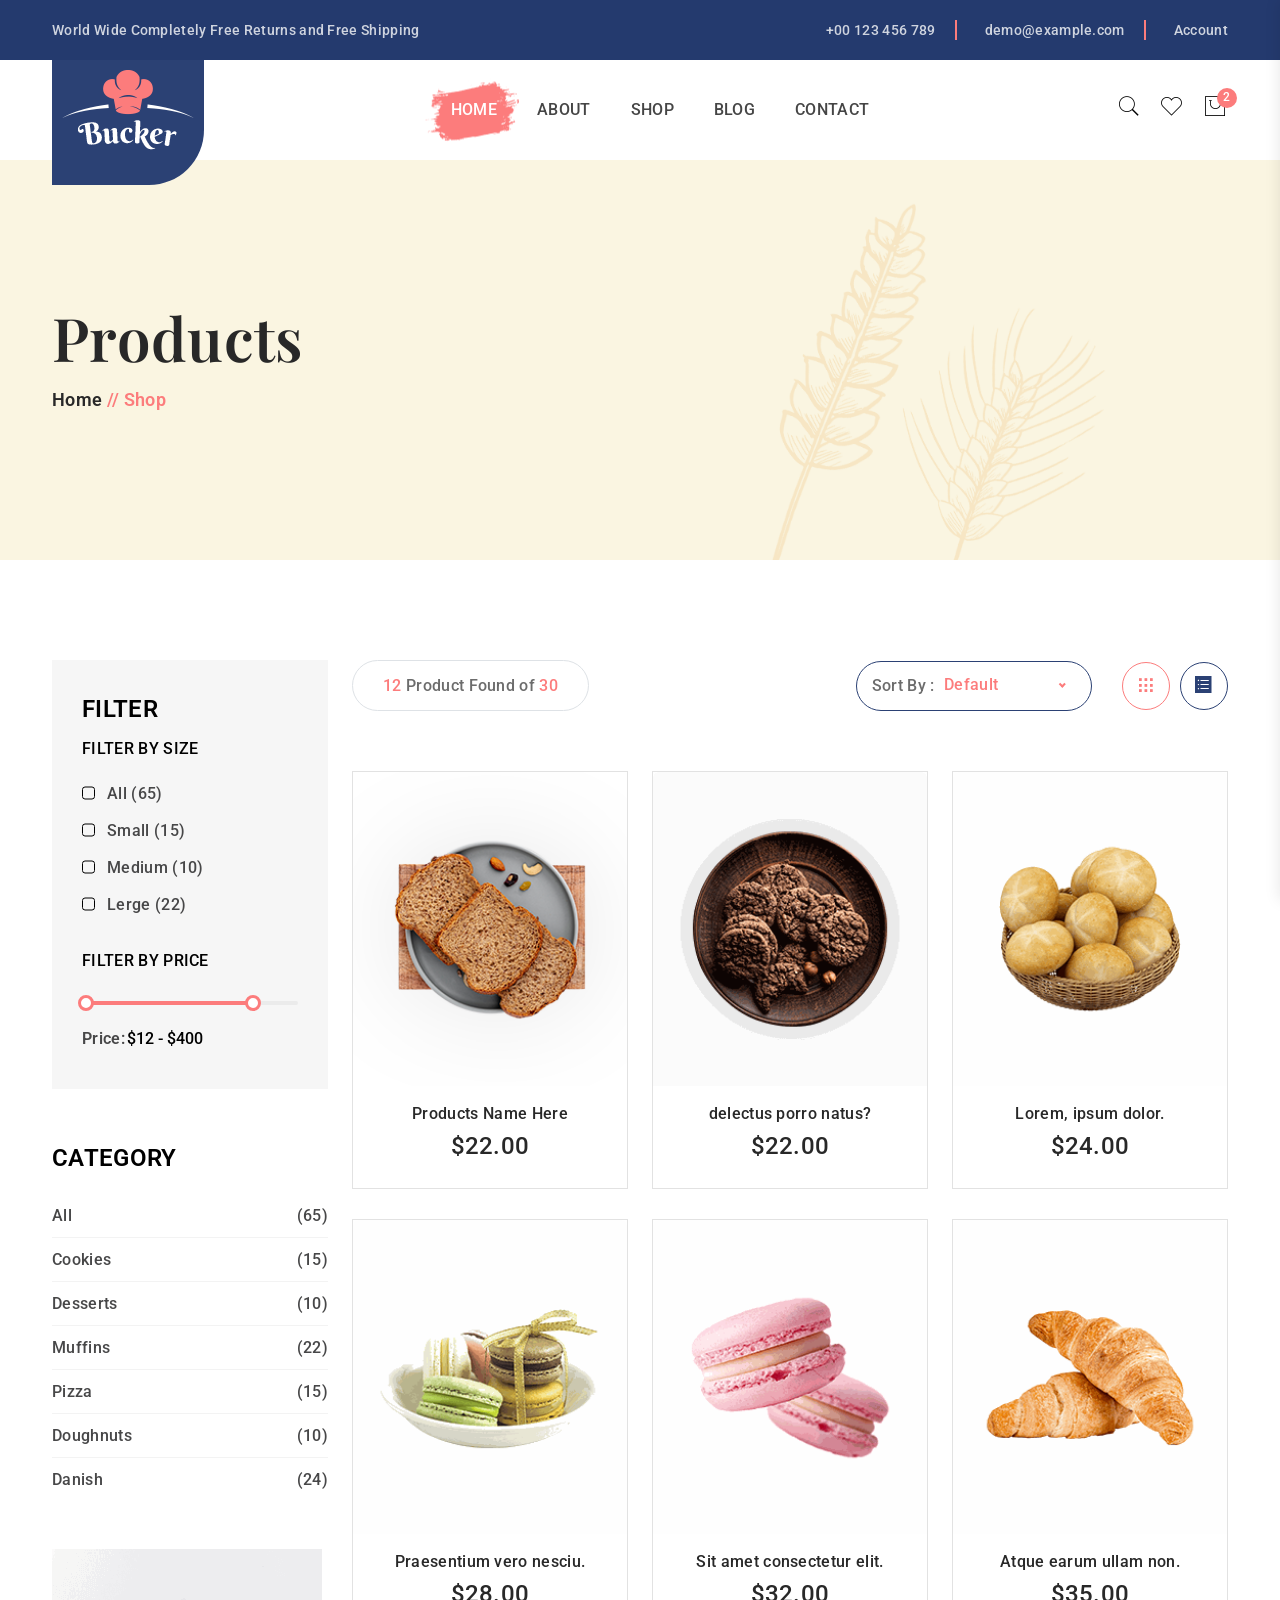
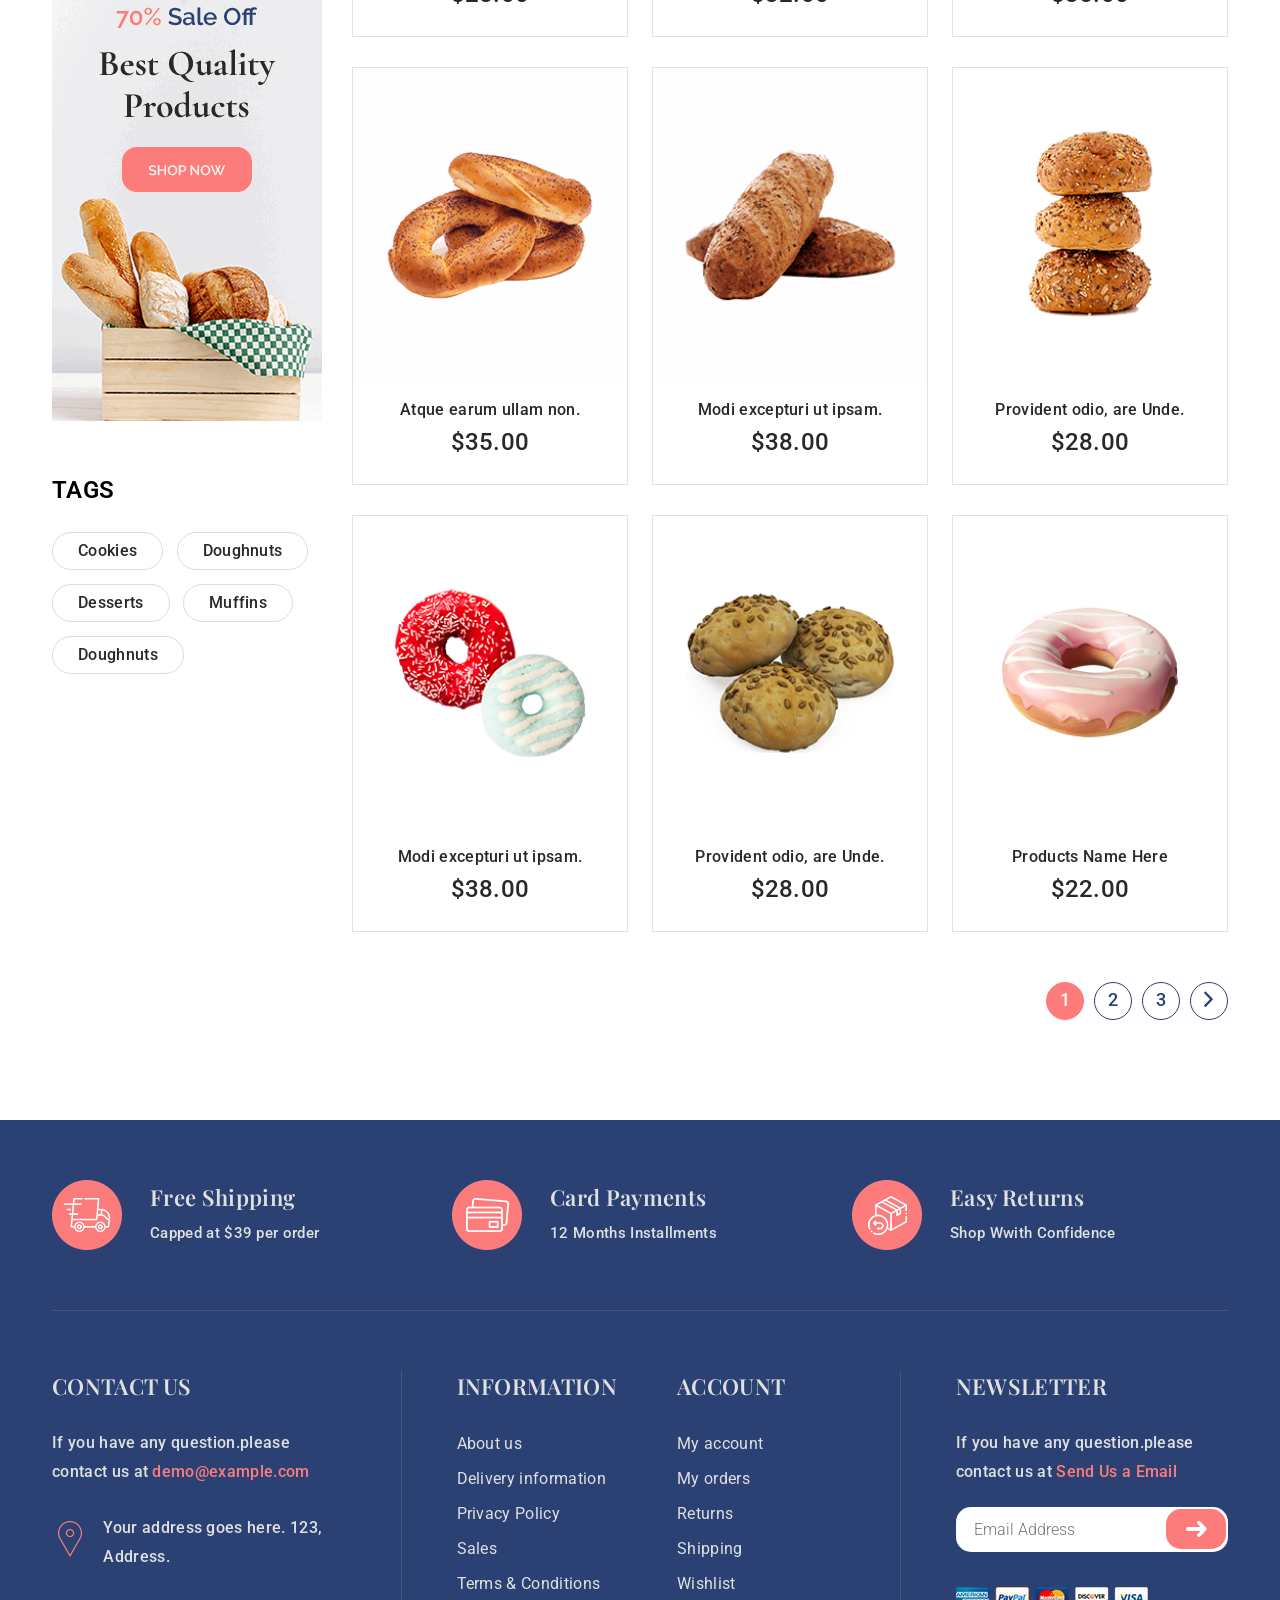
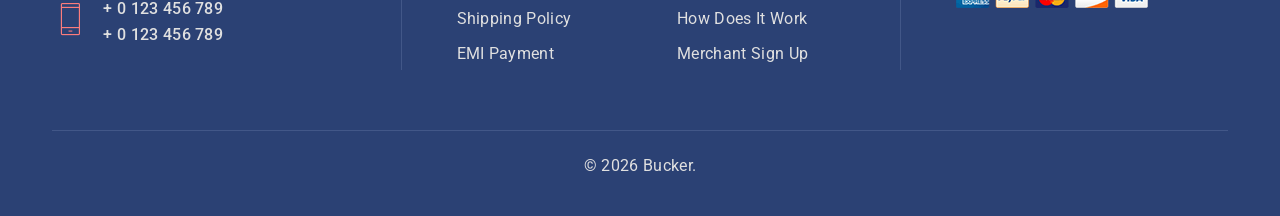
<file: shop-left-sidebar.html>
<!doctype html>
<html class="no-js" lang="zxx">
<head>
    <meta charset="utf-8">
    <meta http-equiv="x-ua-compatible" content="ie=edge">
    <title>Bucker – Shop Left Sidebar</title>
    <meta name="description"
        content="240+ Best Bootstrap Templates are available on this website. Find your template for your project compatible with the most popular HTML library in the world." />
    <meta name="viewport" content="width=device-width, initial-scale=1">
    <link rel="profile" href="https://gmpg.org/xfn/11">
    <link rel="canonical" href="Replace_with_your_PAGE_URL.html" />

    <!-- Open Graph (OG) meta tags are snippets of code that control how URLs are displayed when shared on social media  -->
    <meta property="og:locale" content="en_US" />
    <meta property="og:type" content="website" />
    <meta property="og:title" content="Bucker – Products page" />
    <meta property="og:url" content="PAGE_URL" />
    <meta property="og:site_name" content="Bucker – Products page" />
    <!-- For the og:image content, replace the # with a link of an image -->
    <meta property="og:image" content="#" />
    <meta property="og:description" content="Bucker – Products page" />

    <!-- Add site Favicon -->
    <link rel="icon" href="../../../hasthemes.com/wp-content/uploads/2019/04/cropped-favicon-32x32.png" sizes="32x32" />
    <link rel="icon" href="../../../hasthemes.com/wp-content/uploads/2019/04/cropped-favicon-192x192.png"
        sizes="192x192" />
    <link rel="apple-touch-icon" href="../../../hasthemes.com/wp-content/uploads/2019/04/cropped-favicon-180x180.png" />
    <meta name="msapplication-TileImage"
        content="../../../hasthemes.com/wp-content/uploads/2019/04/cropped-favicon-270x270.png" />

    <!-- CSS 
    ========================= -->
    <link rel="stylesheet" href="assets/css/vendor/bootstrap.min.css">
    <link rel="stylesheet" href="assets/css/slick.css">
    <link rel="stylesheet" href="assets/css/owl.carousel.min.css">
    <link rel="stylesheet" href="assets/css/ionicons.min.css">
    <link rel="stylesheet" href="assets/css/pe-icon-7-stroke.css">
    <link rel="stylesheet" href="assets/css/animate.css">
    <link rel="stylesheet" href="assets/css/nice-select.css">
    <link rel="stylesheet" href="assets/css/magnific-popup.css">
    <link rel="stylesheet" href="assets/css/jquery-ui.min.css">
    <!-- Main Style CSS -->
    <link rel="stylesheet" href="assets/css/style.css">

    <!--modernizr min js here-->
    <script src="assets/js/vendor/modernizr-3.11.2.min.js"></script>


    <!-- Structured Data  -->
    <script type="application/ld+json">
        {
        "@context": "https://schema.org",
        "@type": "WebSite",
        "name": "Replace_with_your_site_title",
        "url": "Replace_with_your_site_URL"
        }
    </script>
</head>

<body>


    <!--offcanvas menu area start-->
    <div class="body_overlay">

    </div>
    <div class="offcanvas_menu">
        <div class="container">
            <div class="row">
                <div class="col-12">
                    <div class="offcanvas_menu_wrapper">
                        <div class="canvas_close">
                            <a href="javascript:void(0)"><i class="ion-android-close"></i></a>
                        </div>
                        <div class="welcome_text text-center">
                            <p>Welcome to Bucker Bakery Shop</p>
                        </div>
                        <div id="menu" class="text-left ">
                            <ul class="offcanvas_main_menu">
                                <li><a class="active" href="index.html">Home</a></li>
                                    <li><a href="about.html">About</a></li>
                                    <li class="megamenu-holder">
                                        <a href="shop-left-sidebar.html">Shop</a>
                                        <ul class="megamenu grid-container">
                                            <li class="grid-item">
                                                <span class="title">Popular Products</span>
                                                <ul>
                                                    <li>
                                                        <a href="shop-left-sidebar.html">Classic Carrot Cake</a>
                                                    </li>
                                                    <li>
                                                        <a href="shop-left-sidebar.html">Gingerbread Cake</a>
                                                    </li>
                                                    <li>
                                                        <a href="shop-left-sidebar.html">Yellow Cupcakes</a>
                                                    </li>
                                                    <li>
                                                        <a href="shop-left-sidebar.html">Hawaiian Cake Roll</a>
                                                    </li>
                                                    <li>
                                                        <a href="shop-left-sidebar.html">Banana Snack Cake</a>
                                                    </li>
                                                    <li>
                                                        <a href="shop-left-sidebar.html">Chocolate Cake</a>
                                                    </li>
                                                </ul>
                                            </li>
                                        </ul>
                                    </li>
                                    <li><a href="blog-list-right-sidebar.html">blog</a></li>
                                    <li><a href="contact.html">Contact</a></li>
                            </ul>
                        </div>
                    </div>
                </div>
            </div>
        </div>
    </div>
    <!--offcanvas menu area end-->

    <!--header area start-->
    <header class="header_section">
        <div class="header_top">
            <div class="container">
                <div class="row">
                    <div class="col-12">
                        <div class="header_top_inner d-flex justify-content-between">
                            <div class="welcome_text">
                                <p>World Wide Completely Free Returns and Free Shipping</p>
                            </div>
                            <div class="header_top_sidebar d-flex align-items-center">
                                <ul class="d-flex">
                                    <li><i class="icofont-phone"></i> <a href="tel:+00123456789">+00 123 456 789</a>
                                    </li>
                                    <li><i class="icofont-envelope"></i> <a
                                            href="mailto:demo@example.com">demo@example.com</a></li>
                                    <li class="account_link"> <i class="icofont-user-alt-7"></i><a href="#">Account</a>
                                        <ul class="dropdown_account_link">
                                            <li><a href="my-account.html">My Account</a></li>
                                            <li><a href="login-register.html">Login</a></li>
                                            <li><a href="contact.html">Contact</a></li>
                                        </ul>
                                    </li>
                                </ul>
                            </div>
                        </div>
                    </div>
                </div>
            </div>
        </div>
        <div class="container">
            <div class="row">
                <div class="col-12">
                    <div class="main_header d-flex justify-content-between align-items-center">
                        <div class="header_logo">
                            <a class="sticky_none" href="index.html"><img src="assets/img/logo/logo.png" alt=""></a>
                        </div>
                        <!--main menu start-->
                        <div class="main_menu d-none d-lg-block">
                            <nav>
                                <ul class="d-flex">
                                    <li><a class="active" href="index.html">Home</a></li>
                                    <li><a href="about.html">About</a></li>
                                    <li class="megamenu-holder">
                                        <a href="shop-left-sidebar.html">Shop</a>
                                        <ul class="megamenu grid-container">
                                            <li class="grid-item">
                                                <span class="title">Popular Products</span>
                                                <ul>
                                                    <li>
                                                        <a href="shop-left-sidebar.html">Classic Carrot Cake</a>
                                                    </li>
                                                    <li>
                                                        <a href="shop-left-sidebar.html">Gingerbread Cake</a>
                                                    </li>
                                                    <li>
                                                        <a href="shop-left-sidebar.html">Yellow Cupcakes</a>
                                                    </li>
                                                    <li>
                                                        <a href="shop-left-sidebar.html">Hawaiian Cake Roll</a>
                                                    </li>
                                                    <li>
                                                        <a href="shop-left-sidebar.html">Banana Snack Cake</a>
                                                    </li>
                                                    <li>
                                                        <a href="shop-left-sidebar.html">Chocolate Cake</a>
                                                    </li>
                                                </ul>
                                            </li>
                                        </ul>
                                    </li>
                                    <li><a href="blog-list-right-sidebar.html">blog</a></li>
                                    <li><a href="contact.html">Contact</a></li>
                                </ul>
                            </nav>
                        </div>
                        <!--main menu end-->
                        <div class="header_account">
                            <ul class="d-flex">
                                <li class="header_search"><a href="javascript:void(0)"><i class="pe-7s-search"></i></a>
                                </li>
                                <li class="header_wishlist"><a href="wishlist.html"><i class="pe-7s-like"></i></a></li>
                                <li class="shopping_cart"><a href="javascript:void(0)"><i class="pe-7s-shopbag"></i></a>
                                    <span class="item_count">2</span>
                                </li>
                            </ul>
                            <div class="canvas_open">
                                <a href="javascript:void(0)"><i class="ion-navicon"></i></a>
                            </div>
                        </div>
                    </div>
                </div>
            </div>
        </div>
    </header>

    <!--mini cart-->
    <div class="mini_cart">
        <div class="cart_gallery">
            <div class="cart_close">
                <div class="cart_text">
                    <h3>cart</h3>
                </div>
                <div class="mini_cart_close">
                    <a href="javascript:void(0)"><i class="ion-android-close"></i></a>
                </div>
            </div>
            <div class="cart_item">
                <div class="cart_img">
                    <a href="#"><img src="assets/img/product/product1.png" alt=""></a>
                </div>
                <div class="cart_info">
                    <a href="single-product.html">Primis In Faucibus</a>
                    <p>1 x <span> $65.00 </span></p>
                </div>
                <div class="cart_remove">
                    <a href="#"><i class="ion-android-close"></i></a>
                </div>
            </div>
            <div class="cart_item">
                <div class="cart_img">
                    <a href="single-product.html"><img src="assets/img/product/product2.png" alt=""></a>
                </div>
                <div class="cart_info">
                    <a href="single-product.html">Letraset Sheets</a>
                    <p>1 x <span> $60.00 </span></p>
                </div>
                <div class="cart_remove">
                    <a href="#"><i class="ion-android-close"></i></a>
                </div>
            </div>
        </div>
        <div class="mini_cart_table">
            <div class="cart_table_border">
                <div class="cart_total">
                    <span>Sub total:</span>
                    <span class="price">$125.00</span>
                </div>
                <div class="cart_total mt-10">
                    <span>total:</span>
                    <span class="price">$125.00</span>
                </div>
            </div>
        </div>
        <div class="mini_cart_footer">
            <div class="cart_button">
                <a href="cart.html">View cart</a>
            </div>
            <div class="cart_button">
                <a href="checkout.html"><i class="fa fa-sign-in"></i> Checkout</a>
            </div>
        </div>
    </div>
    <!--mini cart end-->

    <!-- page search box -->
    <div class="page_search_box">
        <div class="search_close">
            <i class="ion-close-round"></i>
        </div>
        <form class="border-bottom" action="#">
            <input class="border-0" placeholder="Search products..." type="text">
            <button type="submit"><span class="pe-7s-search"></span></button>
        </form>
    </div>

    <!-- breadcrumbs area start -->
    <div class="breadcrumbs_aree breadcrumbs_bg mb-100" data-bgimg="assets/img/others/breadcrumbs-bg.png">
        <div class="container">
            <div class="row">
                <div class="col-12">
                    <div class="breadcrumbs_text">
                        <h1>Products</h1>
                        <ul>
                            <li><a href="index.html">Home </a></li>
                            <li> // Shop</li>
                        </ul>
                    </div>
                </div>
            </div>
        </div>
    </div>
    <!-- breadcrumbs area end -->

    <!-- product page section start -->
    <div class="product_page_section mb-100">
        <div class="container">
            <div class="row">
                <div class="col-lg-3 order-2 order-lg-1">
                    <div class="product_sidebar product_widget">
                        <div class="widget__list widget_filter wow fadeInUp" data-wow-delay="0.1s"
                            data-wow-duration="1.1s">
                            <h3>Filter</h3>
                            <div class="widget_filter_list mb-30">
                                <h4>Filter By Size</h4>
                                <ul>
                                    <li><a href="#">All (65)</a></li>
                                    <li><a href="#">Small (15)</a></li>
                                    <li><a href="#">Medium (10)</a></li>
                                    <li><a href="#">Lerge (22)</a></li>
                                </ul>
                            </div>
                            <div class="widget_filter_list">
                                <h4>Filter By Price</h4>

                                <div id="slider-range"></div>
                                <div class="filter_price d-flex align-items-center">
                                    <span>Price: </span>
                                    <input type="text" id="amount">
                                </div>

                            </div>
                        </div>
                        <div class="widget__list category wow fadeInUp" data-wow-delay="0.2s" data-wow-duration="1.2s">
                            <h3>category</h3>
                            <div class="widget_category">
                                <ul>
                                    <li><a href="#">All <span>(65)</span></a></li>
                                    <li><a href="#">Cookies <span>(15)</span></a></li>
                                    <li><a href="#">Desserts <span>(10)</span></a></li>
                                    <li><a href="#">Muffins <span>(22)</span></a></li>
                                    <li><a href="#">Pizza <span>(15)</span></a></li>
                                    <li><a href="#">Doughnuts <span>(10)</span></a></li>
                                    <li><a href="#">Danish <span>(24)</span></a></li>
                                </ul>
                            </div>
                        </div>
                        <div class="widget__list wow fadeInUp" data-wow-delay="0.3s" data-wow-duration="1.3s">
                            <div class="widget_banner">
                                <img src="assets/img/others/product-sidaber-banner.png" alt="">
                            </div>
                        </div>
                        <div class="widget__list tags wow fadeInUp" data-wow-delay="0.4s" data-wow-duration="1.4s">
                            <h3>Tags</h3>
                            <div class="widget_tags">
                                <ul>
                                    <li><a href="#">Cookies</a></li>
                                    <li><a href="#">Doughnuts</a></li>
                                    <li><a href="#">Desserts</a></li>
                                    <li><a href="#">Muffins</a></li>
                                    <li><a href="#">Doughnuts</a></li>
                                </ul>
                            </div>
                        </div>
                    </div>
                </div>
                <div class="col-lg-9 order-1 order-lg-2">
                    <div class="product_page_wrapper">
                        <!--shop toolbar area start-->
                        <div class="product_sidebar_header mb-60 d-flex justify-content-between align-items-center">
                            <div class="page__amount border">
                                <p><span>12</span> Product Found of <span>30</span></p>
                            </div>
                            <div class="product_header_right d-flex align-items-center">
                                <div class="sorting__by d-flex align-items-center">
                                    <span>Sort By : </span>
                                    <form class="select_option" action="#">
                                        <select name="orderby" id="short">
                                            <option selected value="1">Default</option>
                                            <option value="2">Sort by popularity</option>
                                            <option value="3">Sort by newness</option>
                                            <option value="4"> low to high</option>
                                            <option value="5"> high to low</option>
                                            <option value="6">Product Name: Z</option>
                                        </select>
                                    </form>
                                </div>
                                <div class="product__toolbar__btn">
                                    <ul class="nav" role="tablist">
                                        <li class="nav-item">
                                            <a class="active" data-bs-toggle="tab" href="#grid" role="tab"
                                                aria-controls="grid" aria-selected="true"><i class="ion-grid"></i></a>
                                        </li>
                                        <li class="nav-item">
                                            <a data-bs-toggle="tab" href="#list" aria-controls="list" role="tab"
                                                aria-selected="false"><i class="ion-ios-list"></i></a>
                                        </li>
                                    </ul>
                                </div>
                            </div>
                        </div>
                        <!--shop toolbar area end-->


                        <!--shop gallery start-->
                        <div class="product_page_gallery">
                            <div class="tab-content" id="myTabContent">
                                <div class="tab-pane fade show active" id="grid">
                                    <div class="row grid__product">
                                        <div class="col-lg-4 col-md-4 col-sm-6">
                                            <article class="single_product wow fadeInUp" data-wow-delay="0.1s"
                                                data-wow-duration="1.1s">
                                                <figure>
                                                    <div class="product_thumb">
                                                        <a href="single-product.html"><img
                                                                src="assets/img/product/product1.png" alt=""></a>
                                                        <div class="action_links">
                                                            <ul class="d-flex justify-content-center">
                                                                <li class="add_to_cart"><a href="cart.html"
                                                                        title="Add to cart">
                                                                        <span class="pe-7s-shopbag"></span></a></li>
                                                                <li class="wishlist"><a href="#"
                                                                        title="Add to Wishlist"><span
                                                                            class="pe-7s-like"></span></a></li>
                                                                <li class="quick_button"><a href="#" title="Quick View"
                                                                        data-bs-toggle="modal"
                                                                        data-bs-target="#modal_box"> <span
                                                                            class="pe-7s-look"></span></a></li>
                                                            </ul>
                                                        </div>
                                                    </div>
                                                    <figcaption class="product_content text-center">
                                                        <h4><a href="single-product.html">Products Name Here</a></h4>
                                                        <div class="price_box">
                                                            <span class="current_price">$22.00</span>
                                                        </div>
                                                    </figcaption>
                                                </figure>
                                            </article>
                                        </div>
                                        <div class="col-lg-4 col-md-4 col-sm-6">
                                            <article class="single_product wow fadeInUp" data-wow-delay="0.2s"
                                                data-wow-duration="1.2s">
                                                <figure>
                                                    <div class="product_thumb">
                                                        <a href="single-product.html"><img
                                                                src="assets/img/product/product2.png" alt=""></a>
                                                        <div class="action_links">
                                                            <ul class="d-flex justify-content-center">
                                                                <li class="add_to_cart"><a href="cart.html"
                                                                        title="Add to cart">
                                                                        <span class="pe-7s-shopbag"></span></a></li>
                                                                <li class="wishlist"><a href="#"
                                                                        title="Add to Wishlist"><span
                                                                            class="pe-7s-like"></span></a></li>
                                                                <li class="quick_button"><a href="#" title="Quick View"
                                                                        data-bs-toggle="modal"
                                                                        data-bs-target="#modal_box"> <span
                                                                            class="pe-7s-look"></span></a></li>
                                                            </ul>
                                                        </div>
                                                    </div>
                                                    <figcaption class="product_content text-center">
                                                        <h4><a href="single-product.html">delectus porro natus?</a></h4>
                                                        <div class="price_box">
                                                            <span class="current_price">$22.00</span>
                                                        </div>
                                                    </figcaption>
                                                </figure>
                                            </article>
                                        </div>
                                        <div class="col-lg-4 col-md-4 col-sm-6">
                                            <article class="single_product wow fadeInUp" data-wow-delay="0.3s"
                                                data-wow-duration="1.3s">
                                                <figure>
                                                    <div class="product_thumb">
                                                        <a href="single-product.html"><img
                                                                src="assets/img/product/product3.png" alt=""></a>
                                                        <div class="action_links">
                                                            <ul class="d-flex justify-content-center">
                                                                <li class="add_to_cart"><a href="cart.html"
                                                                        title="Add to cart">
                                                                        <span class="pe-7s-shopbag"></span></a></li>
                                                                <li class="wishlist"><a href="#"
                                                                        title="Add to Wishlist"><span
                                                                            class="pe-7s-like"></span></a></li>
                                                                <li class="quick_button"><a href="#" title="Quick View"
                                                                        data-bs-toggle="modal"
                                                                        data-bs-target="#modal_box"> <span
                                                                            class="pe-7s-look"></span></a></li>
                                                            </ul>
                                                        </div>
                                                    </div>
                                                    <figcaption class="product_content text-center">
                                                        <h4><a href="single-product.html">Lorem, ipsum dolor.</a></h4>
                                                        <div class="price_box">
                                                            <span class="current_price">$24.00</span>
                                                        </div>
                                                    </figcaption>
                                                </figure>
                                            </article>
                                        </div>
                                        <div class="col-lg-4 col-md-4 col-sm-6">
                                            <article class="single_product wow fadeInUp" data-wow-delay="0.1s"
                                                data-wow-duration="1.1s">
                                                <figure>
                                                    <div class="product_thumb">
                                                        <a href="single-product.html"><img
                                                                src="assets/img/product/product4.png" alt=""></a>
                                                        <div class="action_links">
                                                            <ul class="d-flex justify-content-center">
                                                                <li class="add_to_cart"><a href="cart.html"
                                                                        title="Add to cart">
                                                                        <span class="pe-7s-shopbag"></span></a></li>
                                                                <li class="wishlist"><a href="#"
                                                                        title="Add to Wishlist"><span
                                                                            class="pe-7s-like"></span></a></li>
                                                                <li class="quick_button"><a href="#" title="Quick View"
                                                                        data-bs-toggle="modal"
                                                                        data-bs-target="#modal_box"> <span
                                                                            class="pe-7s-look"></span></a></li>
                                                            </ul>
                                                        </div>
                                                    </div>
                                                    <figcaption class="product_content text-center">
                                                        <h4><a href="single-product.html">Praesentium vero nesciu.</a>
                                                        </h4>
                                                        <div class="price_box">
                                                            <span class="current_price">$28.00</span>
                                                        </div>
                                                    </figcaption>
                                                </figure>
                                            </article>
                                        </div>
                                        <div class="col-lg-4 col-md-4 col-sm-6">
                                            <article class="single_product wow fadeInUp" data-wow-delay="0.2s"
                                                data-wow-duration="1.2s">
                                                <figure>
                                                    <div class="product_thumb">
                                                        <a href="single-product.html"><img
                                                                src="assets/img/product/product5.png" alt=""></a>
                                                        <div class="action_links">
                                                            <ul class="d-flex justify-content-center">
                                                                <li class="add_to_cart"><a href="cart.html"
                                                                        title="Add to cart">
                                                                        <span class="pe-7s-shopbag"></span></a></li>
                                                                <li class="wishlist"><a href="#"
                                                                        title="Add to Wishlist"><span
                                                                            class="pe-7s-like"></span></a></li>
                                                                <li class="quick_button"><a href="#" title="Quick View"
                                                                        data-bs-toggle="modal"
                                                                        data-bs-target="#modal_box"> <span
                                                                            class="pe-7s-look"></span></a></li>
                                                            </ul>
                                                        </div>
                                                    </div>
                                                    <figcaption class="product_content text-center">
                                                        <h4><a href="single-product.html">Sit amet consectetur elit.</a>
                                                        </h4>
                                                        <div class="price_box">
                                                            <span class="current_price">$32.00</span>
                                                        </div>
                                                    </figcaption>
                                                </figure>
                                            </article>
                                        </div>
                                        <div class="col-lg-4 col-md-4 col-sm-6">
                                            <article class="single_product wow fadeInUp" data-wow-delay="0.3s"
                                                data-wow-duration="1.3s">
                                                <figure>
                                                    <div class="product_thumb">
                                                        <a href="single-product.html"><img
                                                                src="assets/img/product/product6.png" alt=""></a>
                                                        <div class="action_links">
                                                            <ul class="d-flex justify-content-center">
                                                                <li class="add_to_cart"><a href="cart.html"
                                                                        title="Add to cart">
                                                                        <span class="pe-7s-shopbag"></span></a></li>
                                                                <li class="wishlist"><a href="#"
                                                                        title="Add to Wishlist"><span
                                                                            class="pe-7s-like"></span></a></li>
                                                                <li class="quick_button"><a href="#" title="Quick View"
                                                                        data-bs-toggle="modal"
                                                                        data-bs-target="#modal_box"> <span
                                                                            class="pe-7s-look"></span></a></li>
                                                            </ul>
                                                        </div>
                                                    </div>
                                                    <figcaption class="product_content text-center">
                                                        <h4><a href="single-product.html">Atque earum ullam non.</a>
                                                        </h4>
                                                        <div class="price_box">
                                                            <span class="current_price">$35.00</span>
                                                        </div>
                                                    </figcaption>
                                                </figure>
                                            </article>
                                        </div>
                                        <div class="col-lg-4 col-md-4 col-sm-6">
                                            <article class="single_product wow fadeInUp" data-wow-delay="0.1s"
                                                data-wow-duration="1.1s">
                                                <figure>
                                                    <div class="product_thumb">
                                                        <a href="single-product.html"><img
                                                                src="assets/img/product/product7.png" alt=""></a>
                                                        <div class="action_links">
                                                            <ul class="d-flex justify-content-center">
                                                                <li class="add_to_cart"><a href="cart.html"
                                                                        title="Add to cart">
                                                                        <span class="pe-7s-shopbag"></span></a></li>
                                                                <li class="wishlist"><a href="#"
                                                                        title="Add to Wishlist"><span
                                                                            class="pe-7s-like"></span></a></li>
                                                                <li class="quick_button"><a href="#" title="Quick View"
                                                                        data-bs-toggle="modal"
                                                                        data-bs-target="#modal_box"> <span
                                                                            class="pe-7s-look"></span></a></li>
                                                            </ul>
                                                        </div>
                                                    </div>
                                                    <figcaption class="product_content text-center">
                                                        <h4><a href="single-product.html">Atque earum ullam non.</a>
                                                        </h4>
                                                        <div class="price_box">
                                                            <span class="current_price">$35.00</span>
                                                        </div>
                                                    </figcaption>
                                                </figure>
                                            </article>
                                        </div>
                                        <div class="col-lg-4 col-md-4 col-sm-6">
                                            <article class="single_product wow fadeInUp" data-wow-delay="0.2s"
                                                data-wow-duration="1.2s">
                                                <figure>
                                                    <div class="product_thumb">
                                                        <a href="single-product.html"><img
                                                                src="assets/img/product/product8.png" alt=""></a>
                                                        <div class="action_links">
                                                            <ul class="d-flex justify-content-center">
                                                                <li class="add_to_cart"><a href="cart.html"
                                                                        title="Add to cart">
                                                                        <span class="pe-7s-shopbag"></span></a></li>
                                                                <li class="wishlist"><a href="#"
                                                                        title="Add to Wishlist"><span
                                                                            class="pe-7s-like"></span></a></li>
                                                                <li class="quick_button"><a href="#" title="Quick View"
                                                                        data-bs-toggle="modal"
                                                                        data-bs-target="#modal_box"> <span
                                                                            class="pe-7s-look"></span></a></li>
                                                            </ul>
                                                        </div>
                                                    </div>
                                                    <figcaption class="product_content text-center">
                                                        <h4><a href="single-product.html">Modi excepturi ut ipsam.</a>
                                                        </h4>
                                                        <div class="price_box">
                                                            <span class="current_price">$38.00</span>
                                                        </div>
                                                    </figcaption>
                                                </figure>
                                            </article>
                                        </div>
                                        <div class="col-lg-4 col-md-4 col-sm-6">
                                            <article class="single_product wow fadeInUp" data-wow-delay="0.3s"
                                                data-wow-duration="1.3s">
                                                <figure>
                                                    <div class="product_thumb">
                                                        <a href="single-product.html"><img
                                                                src="assets/img/product/product9.png" alt=""></a>
                                                        <div class="action_links">
                                                            <ul class="d-flex justify-content-center">
                                                                <li class="add_to_cart"><a href="cart.html"
                                                                        title="Add to cart">
                                                                        <span class="pe-7s-shopbag"></span></a></li>
                                                                <li class="wishlist"><a href="#"
                                                                        title="Add to Wishlist"><span
                                                                            class="pe-7s-like"></span></a></li>
                                                                <li class="quick_button"><a href="#" title="Quick View"
                                                                        data-bs-toggle="modal"
                                                                        data-bs-target="#modal_box"> <span
                                                                            class="pe-7s-look"></span></a></li>
                                                            </ul>
                                                        </div>
                                                    </div>
                                                    <figcaption class="product_content text-center">
                                                        <h4><a href="single-product.html">Provident odio, are Unde.</a>
                                                        </h4>
                                                        <div class="price_box">
                                                            <span class="current_price">$28.00</span>
                                                        </div>
                                                    </figcaption>
                                                </figure>
                                            </article>
                                        </div>
                                        <div class="col-lg-4 col-md-4 col-sm-6">
                                            <article class="single_product wow fadeInUp" data-wow-delay="0.1s"
                                                data-wow-duration="1.1s">
                                                <figure>
                                                    <div class="product_thumb">
                                                        <a href="single-product.html"><img
                                                                src="assets/img/product/product10.png" alt=""></a>
                                                        <div class="action_links">
                                                            <ul class="d-flex justify-content-center">
                                                                <li class="add_to_cart"><a href="cart.html"
                                                                        title="Add to cart">
                                                                        <span class="pe-7s-shopbag"></span></a></li>
                                                                <li class="wishlist"><a href="#"
                                                                        title="Add to Wishlist"><span
                                                                            class="pe-7s-like"></span></a></li>
                                                                <li class="quick_button"><a href="#" title="Quick View"
                                                                        data-bs-toggle="modal"
                                                                        data-bs-target="#modal_box"> <span
                                                                            class="pe-7s-look"></span></a></li>
                                                            </ul>
                                                        </div>
                                                    </div>
                                                    <figcaption class="product_content text-center">
                                                        <h4><a href="single-product.html">Modi excepturi ut ipsam.</a>
                                                        </h4>
                                                        <div class="price_box">
                                                            <span class="current_price">$38.00</span>
                                                        </div>
                                                    </figcaption>
                                                </figure>
                                            </article>
                                        </div>
                                        <div class="col-lg-4 col-md-4 col-sm-6">
                                            <article class="single_product wow fadeInUp" data-wow-delay="0.2s"
                                                data-wow-duration="1.2s">
                                                <figure>
                                                    <div class="product_thumb">
                                                        <a href="single-product.html"><img
                                                                src="assets/img/product/product11.png" alt=""></a>
                                                        <div class="action_links">
                                                            <ul class="d-flex justify-content-center">
                                                                <li class="add_to_cart"><a href="cart.html"
                                                                        title="Add to cart">
                                                                        <span class="pe-7s-shopbag"></span></a></li>
                                                                <li class="wishlist"><a href="#"
                                                                        title="Add to Wishlist"><span
                                                                            class="pe-7s-like"></span></a></li>
                                                                <li class="quick_button"><a href="#" title="Quick View"
                                                                        data-bs-toggle="modal"
                                                                        data-bs-target="#modal_box"> <span
                                                                            class="pe-7s-look"></span></a></li>
                                                            </ul>
                                                        </div>
                                                    </div>
                                                    <figcaption class="product_content text-center">
                                                        <h4><a href="single-product.html">Provident odio, are Unde.</a>
                                                        </h4>
                                                        <div class="price_box">
                                                            <span class="current_price">$28.00</span>
                                                        </div>
                                                    </figcaption>
                                                </figure>
                                            </article>
                                        </div>
                                        <div class="col-lg-4 col-md-4 col-sm-6">
                                            <article class="single_product wow fadeInUp" data-wow-delay="0.3s"
                                                data-wow-duration="1.3s">
                                                <figure>
                                                    <div class="product_thumb">
                                                        <a href="single-product.html"><img
                                                                src="assets/img/product/product12.png" alt=""></a>
                                                        <div class="action_links">
                                                            <ul class="d-flex justify-content-center">
                                                                <li class="add_to_cart"><a href="cart.html"
                                                                        title="Add to cart">
                                                                        <span class="pe-7s-shopbag"></span></a></li>
                                                                <li class="wishlist"><a href="#"
                                                                        title="Add to Wishlist"><span
                                                                            class="pe-7s-like"></span></a></li>
                                                                <li class="quick_button"><a href="#" title="Quick View"
                                                                        data-bs-toggle="modal"
                                                                        data-bs-target="#modal_box"> <span
                                                                            class="pe-7s-look"></span></a></li>
                                                            </ul>
                                                        </div>
                                                    </div>
                                                    <figcaption class="product_content text-center">
                                                        <h4><a href="single-product.html">Products Name Here</a></h4>
                                                        <div class="price_box">
                                                            <span class="current_price">$22.00</span>
                                                        </div>
                                                    </figcaption>
                                                </figure>
                                            </article>
                                        </div>
                                    </div>
                                </div>
                                <div class="tab-pane fade" id="list">
                                    <div class="list__product">
                                        <article class="product_list_items border-bottom">
                                            <figure class="product_list_flex d-flex align-items-center">
                                                <div class="product_thumb">
                                                    <a href="single-product.html"><img
                                                            src="assets/img/product/product12.png" alt=""></a>
                                                    <div class="action_links">
                                                        <ul class="d-flex justify-content-center">
                                                            <li class="add_to_cart"><a href="cart.html"
                                                                    title="Add to cart">
                                                                    <span class="pe-7s-shopbag"></span></a></li>
                                                            <li class="wishlist"><a href="#"
                                                                    title="Add to Wishlist"><span
                                                                        class="pe-7s-like"></span></a></li>
                                                            <li class="quick_button"><a href="#" title="Quick View"
                                                                    data-bs-toggle="modal" data-bs-target="#modal_box">
                                                                    <span class="pe-7s-look"></span></a></li>
                                                        </ul>
                                                    </div>
                                                </div>
                                                <figcaption class="product_list_content">
                                                    <h4><a href="single-product.html">Products Name Here</a></h4>
                                                    <div class="product__ratting">
                                                        <ul class="d-flex">
                                                            <li><a href="#"><i class="ion-ios-star"></i></a></li>
                                                            <li><a href="#"><i class="ion-ios-star"></i></a></li>
                                                            <li><a href="#"><i class="ion-ios-star"></i></a></li>
                                                            <li><a href="#"><i class="ion-ios-star"></i></a></li>
                                                            <li><a href="#"><i class="ion-android-star-outline"></i></a>
                                                            </li>
                                                        </ul>
                                                    </div>
                                                    <div class="price_box">
                                                        <span class="current_price">$22.00</span>
                                                    </div>
                                                    <div class="product__desc">
                                                        <p>Lorem ipsum dolor sit amet consectetur adipisicing elit.
                                                            Dignissimos aliquam maiores impedit temporibus ratione
                                                            eveniet adipisci ab quisquam in quam.</p>
                                                    </div>
                                                    <div class="action_links product_list_action">
                                                        <ul class="d-flex">
                                                            <li class="add_to_cart"><a href="cart.html"
                                                                    title="Add to cart">
                                                                    <span class="pe-7s-shopbag"></span></a></li>
                                                            <li class="wishlist"><a href="#"
                                                                    title="Add to Wishlist"><span
                                                                        class="pe-7s-like"></span></a></li>
                                                            <li class="quick_button"><a href="#" title="Quick View"
                                                                    data-bs-toggle="modal" data-bs-target="#modal_box">
                                                                    <span class="pe-7s-look"></span></a></li>
                                                        </ul>
                                                    </div>
                                                </figcaption>
                                            </figure>
                                        </article>
                                        <article class="product_list_items border-bottom">
                                            <figure class="product_list_flex d-flex align-items-center">
                                                <div class="product_thumb">
                                                    <a href="single-product.html"><img
                                                            src="assets/img/product/product1.png" alt=""></a>
                                                    <div class="action_links">
                                                        <ul class="d-flex justify-content-center">
                                                            <li class="add_to_cart"><a href="cart.html"
                                                                    title="Add to cart">
                                                                    <span class="pe-7s-shopbag"></span></a></li>
                                                            <li class="wishlist"><a href="#"
                                                                    title="Add to Wishlist"><span
                                                                        class="pe-7s-like"></span></a></li>
                                                            <li class="quick_button"><a href="#" title="Quick View"
                                                                    data-bs-toggle="modal" data-bs-target="#modal_box">
                                                                    <span class="pe-7s-look"></span></a></li>
                                                        </ul>
                                                    </div>
                                                </div>
                                                <figcaption class="product_list_content">
                                                    <h4><a href="single-product.html">Lorem, ipsum dolor.</a></h4>
                                                    <div class="product__ratting">
                                                        <ul class="d-flex">
                                                            <li><a href="#"><i class="ion-ios-star"></i></a></li>
                                                            <li><a href="#"><i class="ion-ios-star"></i></a></li>
                                                            <li><a href="#"><i class="ion-ios-star"></i></a></li>
                                                            <li><a href="#"><i class="ion-ios-star"></i></a></li>
                                                            <li><a href="#"><i class="ion-android-star-outline"></i></a>
                                                            </li>
                                                        </ul>
                                                    </div>
                                                    <div class="price_box">
                                                        <span class="current_price">$24.00</span>
                                                    </div>
                                                    <div class="product__desc">
                                                        <p>Lorem ipsum dolor sit amet consectetur adipisicing elit.
                                                            Dignissimos aliquam maiores impedit temporibus ratione
                                                            eveniet adipisci ab quisquam in quam.</p>
                                                    </div>
                                                    <div class="action_links product_list_action">
                                                        <ul class="d-flex">
                                                            <li class="add_to_cart"><a href="cart.html"
                                                                    title="Add to cart">
                                                                    <span class="pe-7s-shopbag"></span></a></li>
                                                            <li class="wishlist"><a href="#"
                                                                    title="Add to Wishlist"><span
                                                                        class="pe-7s-like"></span></a></li>
                                                            <li class="quick_button"><a href="#" title="Quick View"
                                                                    data-bs-toggle="modal" data-bs-target="#modal_box">
                                                                    <span class="pe-7s-look"></span></a></li>
                                                        </ul>
                                                    </div>
                                                </figcaption>
                                            </figure>
                                        </article>
                                        <article class="product_list_items border-bottom">
                                            <figure class="product_list_flex d-flex align-items-center">
                                                <div class="product_thumb">
                                                    <a href="single-product.html"><img
                                                            src="assets/img/product/product3.png" alt=""></a>
                                                    <div class="action_links">
                                                        <ul class="d-flex justify-content-center">
                                                            <li class="add_to_cart"><a href="cart.html"
                                                                    title="Add to cart">
                                                                    <span class="pe-7s-shopbag"></span></a></li>
                                                            <li class="wishlist"><a href="#"
                                                                    title="Add to Wishlist"><span
                                                                        class="pe-7s-like"></span></a></li>
                                                            <li class="quick_button"><a href="#" title="Quick View"
                                                                    data-bs-toggle="modal" data-bs-target="#modal_box">
                                                                    <span class="pe-7s-look"></span></a></li>
                                                        </ul>
                                                    </div>
                                                </div>
                                                <figcaption class="product_list_content">
                                                    <h4><a href="single-product.html">Sit amet consecte elit.</a></h4>
                                                    <div class="product__ratting">
                                                        <ul class="d-flex">
                                                            <li><a href="#"><i class="ion-ios-star"></i></a></li>
                                                            <li><a href="#"><i class="ion-ios-star"></i></a></li>
                                                            <li><a href="#"><i class="ion-ios-star"></i></a></li>
                                                            <li><a href="#"><i class="ion-ios-star"></i></a></li>
                                                            <li><a href="#"><i class="ion-android-star-outline"></i></a>
                                                            </li>
                                                        </ul>
                                                    </div>
                                                    <div class="price_box">
                                                        <span class="current_price">$26.00</span>
                                                    </div>
                                                    <div class="product__desc">
                                                        <p>Lorem ipsum dolor sit amet consectetur adipisicing elit.
                                                            Dignissimos aliquam maiores impedit temporibus ratione
                                                            eveniet adipisci ab quisquam in quam.</p>
                                                    </div>
                                                    <div class="action_links product_list_action">
                                                        <ul class="d-flex">
                                                            <li class="add_to_cart"><a href="cart.html"
                                                                    title="Add to cart">
                                                                    <span class="pe-7s-shopbag"></span></a></li>
                                                            <li class="wishlist"><a href="#"
                                                                    title="Add to Wishlist"><span
                                                                        class="pe-7s-like"></span></a></li>
                                                            <li class="quick_button"><a href="#" title="Quick View"
                                                                    data-bs-toggle="modal" data-bs-target="#modal_box">
                                                                    <span class="pe-7s-look"></span></a></li>
                                                        </ul>
                                                    </div>
                                                </figcaption>
                                            </figure>
                                        </article>
                                        <article class="product_list_items border-bottom">
                                            <figure class="product_list_flex d-flex align-items-center">
                                                <div class="product_thumb">
                                                    <a href="single-product.html"><img
                                                            src="assets/img/product/product4.png" alt=""></a>
                                                    <div class="action_links">
                                                        <ul class="d-flex justify-content-center">
                                                            <li class="add_to_cart"><a href="cart.html"
                                                                    title="Add to cart">
                                                                    <span class="pe-7s-shopbag"></span></a></li>
                                                            <li class="wishlist"><a href="#"
                                                                    title="Add to Wishlist"><span
                                                                        class="pe-7s-like"></span></a></li>
                                                            <li class="quick_button"><a href="#" title="Quick View"
                                                                    data-bs-toggle="modal" data-bs-target="#modal_box">
                                                                    <span class="pe-7s-look"></span></a></li>
                                                        </ul>
                                                    </div>
                                                </div>
                                                <figcaption class="product_list_content">
                                                    <h4><a href="single-product.html">Atque earum ullam non.</a></h4>
                                                    <div class="product__ratting">
                                                        <ul class="d-flex">
                                                            <li><a href="#"><i class="ion-ios-star"></i></a></li>
                                                            <li><a href="#"><i class="ion-ios-star"></i></a></li>
                                                            <li><a href="#"><i class="ion-ios-star"></i></a></li>
                                                            <li><a href="#"><i class="ion-ios-star"></i></a></li>
                                                            <li><a href="#"><i class="ion-android-star-outline"></i></a>
                                                            </li>
                                                        </ul>
                                                    </div>
                                                    <div class="price_box">
                                                        <span class="current_price">$22.00</span>
                                                    </div>
                                                    <div class="product__desc">
                                                        <p>Lorem ipsum dolor sit amet consectetur adipisicing elit.
                                                            Dignissimos aliquam maiores impedit temporibus ratione
                                                            eveniet adipisci ab quisquam in quam.</p>
                                                    </div>
                                                    <div class="action_links product_list_action">
                                                        <ul class="d-flex">
                                                            <li class="add_to_cart"><a href="cart.html"
                                                                    title="Add to cart">
                                                                    <span class="pe-7s-shopbag"></span></a></li>
                                                            <li class="wishlist"><a href="#"
                                                                    title="Add to Wishlist"><span
                                                                        class="pe-7s-like"></span></a></li>
                                                            <li class="quick_button"><a href="#" title="Quick View"
                                                                    data-bs-toggle="modal" data-bs-target="#modal_box">
                                                                    <span class="pe-7s-look"></span></a></li>
                                                        </ul>
                                                    </div>
                                                </figcaption>
                                            </figure>
                                        </article>
                                    </div>
                                </div>
                            </div>
                        </div>
                        <div class="pagination poduct_pagination">
                            <ul>
                                <li class="current"><span>1</span></li>
                                <li><a href="#">2</a></li>
                                <li><a href="#">3</a></li>
                                <li class="next"><a href="#"><i class="ion-chevron-right"></i></a></li>
                            </ul>
                        </div>
                        <!--shop gallery end-->
                    </div>
                </div>
            </div>
        </div>
    </div>
    <!-- product page section end -->

    <!--footer area start-->
    <footer class="footer_widgets">
        <div class="container">
            <div class="shipping_area">
                <div class="row">
                    <div class="col-lg-4 col-md-4 col-sm-6">
                        <div class="single_shipping d-flex align-items-center">
                            <div class="shipping_icon">
                                <img src="assets/img/others/shipping1.png" alt="">
                            </div>
                            <div class="shipping_text">
                                <h3>Free Shipping</h3>
                                <p>Capped at $39 per order</p>
                            </div>
                        </div>
                    </div>
                    <div class="col-lg-4 col-md-4 col-sm-6">
                        <div class="single_shipping d-flex align-items-center">
                            <div class="shipping_icon">
                                <img src="assets/img/others/shipping2.png" alt="">
                            </div>
                            <div class="shipping_text">
                                <h3>Card Payments</h3>
                                <p>12 Months Installments</p>
                            </div>
                        </div>
                    </div>
                    <div class="col-lg-4 col-md-4 col-sm-6">
                        <div class="single_shipping d-flex align-items-center">
                            <div class="shipping_icon">
                                <img src="assets/img/others/shipping3.png" alt="">
                            </div>
                            <div class="shipping_text">
                                <h3>Easy Returns</h3>
                                <p>Shop Wwith Confidence</p>
                            </div>
                        </div>
                    </div>
                </div>
            </div>
            <div class="main_footer">
                <div class="row">
                    <div class="col-12">
                        <div class="main_footer_inner d-flex">
                            <div class="footer_widget_list contact footer_list_width">
                                <h3>Contact Us</h3>
                                <div class="footer_contact_desc">
                                    <p>If you have any question.please
                                        contact us at <a href="#">demo@example.com</a></p>
                                </div>
                                <div class="footer_contact_info">
                                    <div class="footer_contact_info_list d-flex align-items-center">
                                        <div class="footer_contact_info_icon">
                                            <span class="pe-7s-map-marker"></span>
                                        </div>
                                        <div class="footer_contact_info_text">
                                            <p>Your address goes here.
                                                123, Address.</p>
                                        </div>
                                    </div>
                                    <div class="footer_contact_info_list d-flex align-items-center">
                                        <div class="footer_contact_info_icon">
                                            <span class="pe-7s-phone"></span>
                                        </div>
                                        <div class="footer_contact_info_text">
                                            <ul>
                                                <li><a href="tel:+0123456789">+ 0 123 456 789</a></li>
                                                <li><a href="tel:+0123456789">+ 0 123 456 789</a></li>
                                            </ul>
                                        </div>
                                    </div>

                                </div>
                            </div>
                            <div class="footer_menu_widget footer_list_width middle d-flex">
                                <div class="footer_widget_list">
                                    <h3>Information</h3>
                                    <div class="footer_menu">
                                        <ul>
                                            <li><a href="about.html"> About us</a></li>
                                            <li><a href="contact.html">Delivery information</a></li>
                                            <li><a href="contact.html">Privacy Policy</a></li>
                                            <li><a href="contact.html">Sales</a></li>
                                            <li><a href="contact.html">Terms & Conditions</a></li>
                                            <li><a href="contact.html">Shipping Policy</a></li>
                                            <li><a href="contact.html">EMI Payment</a></li>
                                        </ul>
                                    </div>
                                </div>
                                <div class="footer_widget_list">
                                    <h3>Account</h3>
                                    <div class="footer_menu">
                                        <ul>
                                            <li><a href="my-account.html"> My account</a></li>
                                            <li><a href="contact.html">My orders</a></li>
                                            <li><a href="contact.html">Returns</a></li>
                                            <li><a href="contact.html">Shipping</a></li>
                                            <li><a href="wishlist.html">Wishlist</a></li>
                                            <li><a href="about.html">How Does It Work</a></li>
                                            <li><a href="login-register.html">Merchant Sign Up</a></li>
                                        </ul>
                                    </div>
                                </div>
                            </div>
                            <div class="footer_widget_list footer_list_width">
                                <h3>newsletter</h3>
                                <div class="footer_newsletter">
                                    <div class="newsletter_desc">
                                        <p>If you have any question.please
                                            contact us at <a href="contact.html">Send Us a Email</a></p>
                                    </div>

                                    <div class="newsletter_subscribe">
                                        <form id="mc-form">
                                            <input id="mc-email" type="email" autocomplete="off"
                                                placeholder="Email Address">
                                            <button id="mc-submit"><i class="ion-arrow-right-c"></i></button>
                                        </form>
                                        <!-- mailchimp-alerts Start -->
                                        <div class="mailchimp-alerts text-centre">
                                            <div class="mailchimp-submitting"></div>
                                            <!-- mailchimp-submitting end -->
                                            <div class="mailchimp-success"></div><!-- mailchimp-success end -->
                                            <div class="mailchimp-error"></div><!-- mailchimp-error end -->
                                        </div><!-- mailchimp-alerts end -->
                                    </div>
                                    <div class="footer_paypal">
                                        <a href="#"><img src="assets/img/others/paypal.png" alt=""></a>
                                    </div>
                                </div>
                            </div>
                        </div>
                    </div>
                </div>
            </div>
            <div class="footer_bottom">
                <div class="copyright_right text-center">
                    <p> © 2026 <a href="index.html"> Bucker.</p>
                </div>
            </div>
        </div>
    </footer>
    <!--footer area end-->


    <!-- modal area start-->
    <div class="modal fade" id="modal_box" tabindex="-1" role="dialog" aria-hidden="true">
        <div class="modal-dialog modal-dialog-centered" role="document">
            <div class="modal-content">
                <button type="button" class="close" data-bs-dismiss="modal" aria-label="Close">
                    <span aria-hidden="true"><i class="ion-android-close"></i></span>
                </button>
                <div class="modal_body">
                    <div class="container">
                        <div class="row">
                            <div class="col-lg-5 col-md-5 col-sm-12">
                                <div class="modal_tab">
                                    <div class="tab-content product-details-large">
                                        <div class="tab-pane fade show active" id="tab1" role="tabpanel">
                                            <div class="modal_tab_img">
                                                <a href="#"><img src="assets/img/product/product1.png" alt=""></a>
                                            </div>
                                        </div>
                                        <div class="tab-pane fade" id="tab2" role="tabpanel">
                                            <div class="modal_tab_img">
                                                <a href="single-product.html"><img src="assets/img/product/product2.png"
                                                        alt=""></a>
                                            </div>
                                        </div>
                                        <div class="tab-pane fade" id="tab3" role="tabpanel">
                                            <div class="modal_tab_img">
                                                <a href="#"><img src="assets/img/product/product3.png" alt=""></a>
                                            </div>
                                        </div>
                                        <div class="tab-pane fade" id="tab4" role="tabpanel">
                                            <div class="modal_tab_img">
                                                <a href="#"><img src="assets/img/product/product4.png" alt=""></a>
                                            </div>
                                        </div>
                                    </div>
                                    <div class="modal_tab_button">
                                        <ul class="nav product_navactive owl-carousel" role="tablist">
                                            <li>
                                                <a class="nav-link active" data-toggle="tab" href="#tab1" role="tab"
                                                    aria-controls="tab1" aria-selected="false"><img
                                                        src="assets/img/product/mini-product/product1.png" alt=""></a>
                                            </li>
                                            <li>
                                                <a class="nav-link" data-toggle="tab" href="#tab2" role="tab"
                                                    aria-controls="tab2" aria-selected="false"><img
                                                        src="assets/img/product/mini-product/product2.png" alt=""></a>
                                            </li>
                                            <li>
                                                <a class="nav-link button_three" data-toggle="tab" href="#tab3"
                                                    role="tab" aria-controls="tab3" aria-selected="false"><img
                                                        src="assets/img/product/mini-product/product3.png" alt=""></a>
                                            </li>
                                            <li>
                                                <a class="nav-link" data-toggle="tab" href="#tab4" role="tab"
                                                    aria-controls="tab4" aria-selected="false"><img
                                                        src="assets/img/product/mini-product/product4.png" alt=""></a>
                                            </li>

                                        </ul>
                                    </div>
                                </div>
                            </div>
                            <div class="col-lg-7 col-md-7 col-sm-12">
                                <div class="modal_right">
                                    <div class="modal_title mb-10">
                                        <h2>Donec Ac Tempus</h2>
                                    </div>
                                    <div class="modal_price mb-10">
                                        <span class="new_price">$64.99</span>
                                        <span class="old_price">$78.99</span>
                                    </div>
                                    <div class="modal_description mb-15">
                                        <p>Lorem ipsum dolor sit amet, consectetur adipisicing elit. Mollitia iste
                                            laborum ad impedit pariatur esse optio tempora sint ullam autem deleniti
                                            nam
                                            in quos qui nemo ipsum numquam, reiciendis maiores quidem aperiam, rerum
                                            vel
                                            recusandae </p>
                                    </div>
                                    <div class="variants_selects">
                                        <div class="variants_size">
                                            <h2>size</h2>
                                            <select class="select_option">
                                                <option selected value="1">s</option>
                                                <option value="1">m</option>
                                                <option value="1">l</option>
                                                <option value="1">xl</option>
                                                <option value="1">xxl</option>
                                            </select>
                                        </div>
                                        <div class="variants_color">
                                            <h2>color</h2>
                                            <select class="select_option">
                                                <option selected value="1">purple</option>
                                                <option value="1">violet</option>
                                                <option value="1">black</option>
                                                <option value="1">pink</option>
                                                <option value="1">orange</option>
                                            </select>
                                        </div>
                                        <div class="modal_add_to_cart">
                                            <form action="#">
                                                <input min="1" max="100" step="1" value="1" type="number">
                                                <button type="submit">add to cart</button>
                                            </form>
                                        </div>
                                    </div>
                                    <div class="modal_social">
                                        <h2>Share this product</h2>
                                        <ul>
                                            <li class="facebook"><a href="#"><i class="ion-social-facebook"></i></a>
                                            </li>
                                            <li class="twitter"><a href="#"><i class="ion-social-twitter"></i></a>
                                            </li>
                                            <li class="pinterest"><a href="#"><i class="ion-social-pinterest"></i></a>
                                            </li>
                                            <li class="google-plus"><a href="#"><i
                                                        class="ion-social-googleplus"></i></a>
                                            </li>
                                            <li class="linkedin"><a href="#"><i class="ion-social-linkedin"></i></a>
                                            </li>
                                        </ul>
                                    </div>
                                </div>
                            </div>
                        </div>
                    </div>
                </div>
            </div>
        </div>
    </div>
    <!-- modal area end-->

    <!-- JS
============================================ -->

    <script src="assets/js/vendor/jquery-3.6.0.min.js"></script>
    <script src="assets/js/vendor/jquery-migrate-3.3.2.min.js"></script>
    <script src="assets/js/vendor/bootstrap.bundle.min.js"></script>
    <script src="assets/js/slick.min.js"></script>
    <script src="assets/js/owl.carousel.min.js"></script>
    <script src="assets/js/wow.min.js"></script>
    <script src="assets/js/jquery.scrollup.min.js"></script>
    <script src="assets/js/jquery.nice-select.js"></script>
    <script src="assets/js/jquery.magnific-popup.min.js"></script>
    <script src="assets/js/mailchimp-ajax.js"></script>
    <script src="assets/js/jquery-ui.min.js"></script>
    <script src="assets/js/jquery.zoom.min.js"></script>

    <!-- Main JS -->
    <script src="assets/js/main.js"></script>


</body>
</html>
</file>
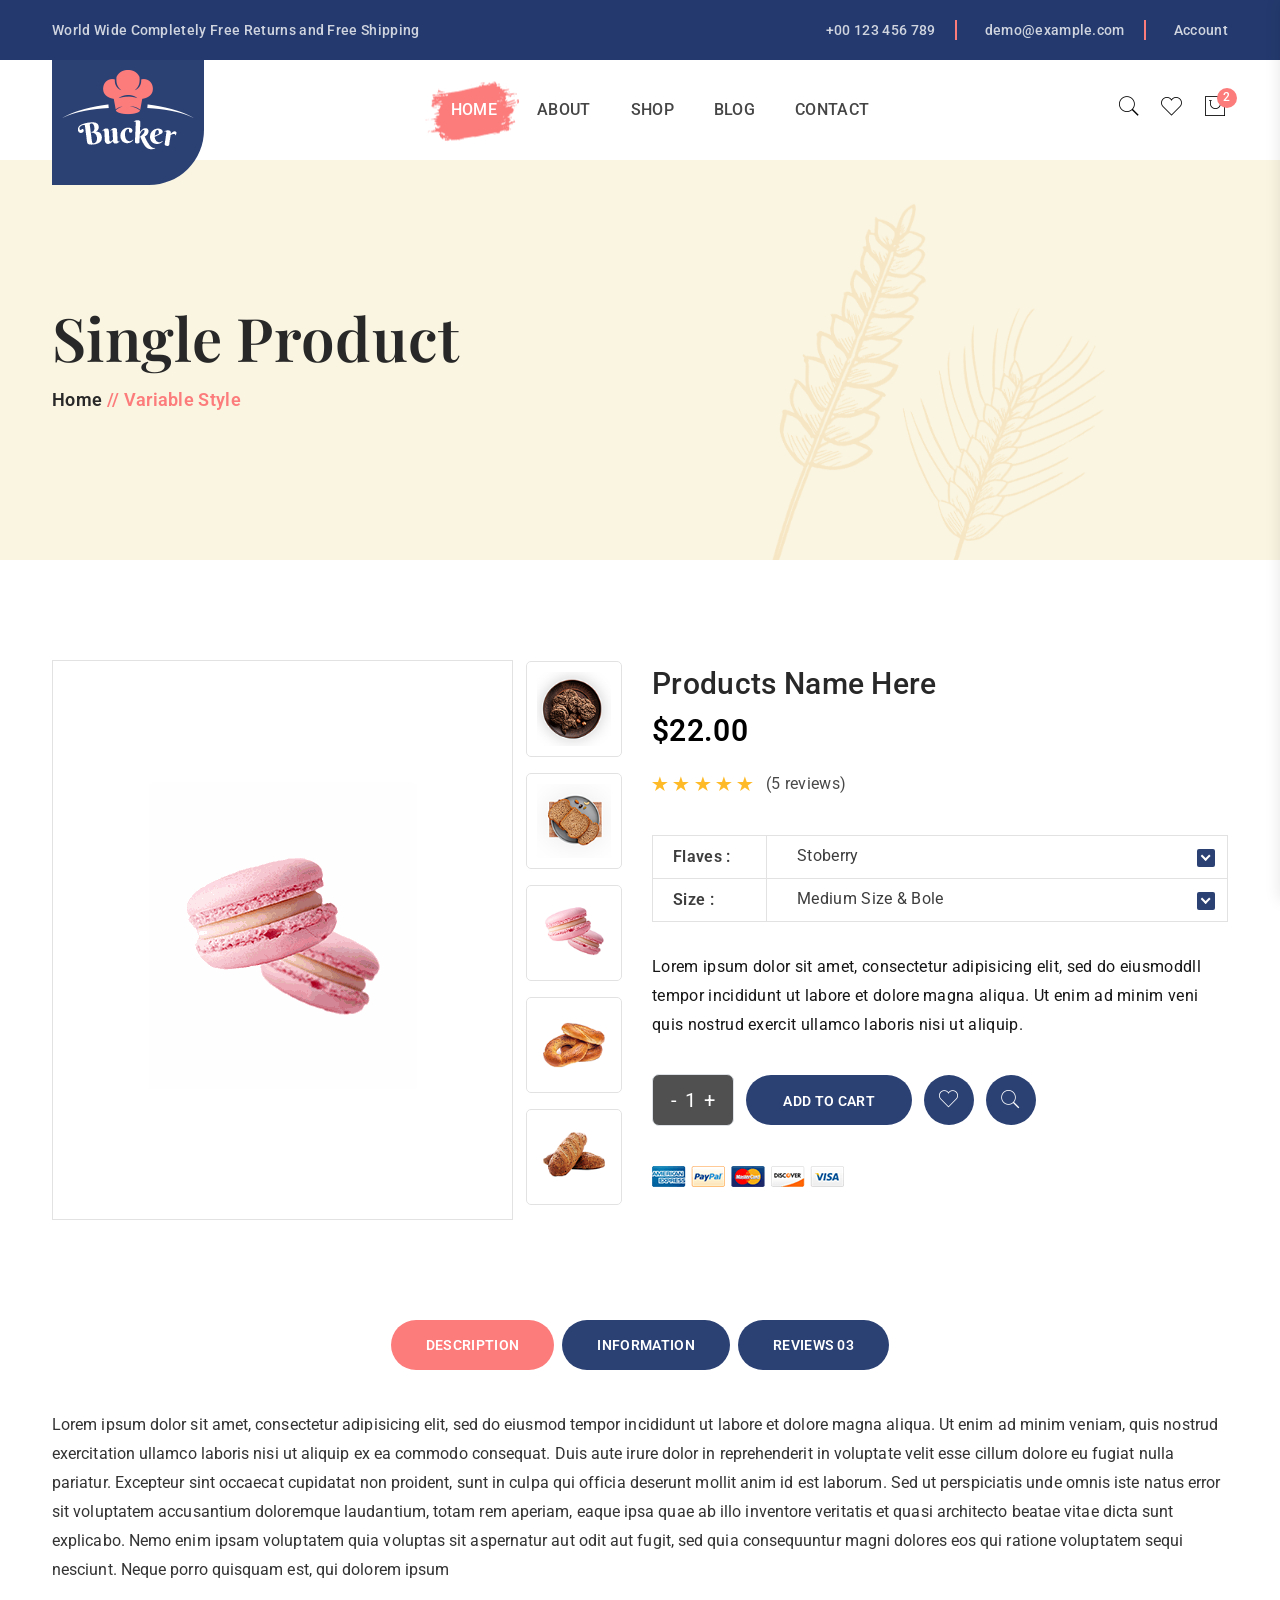
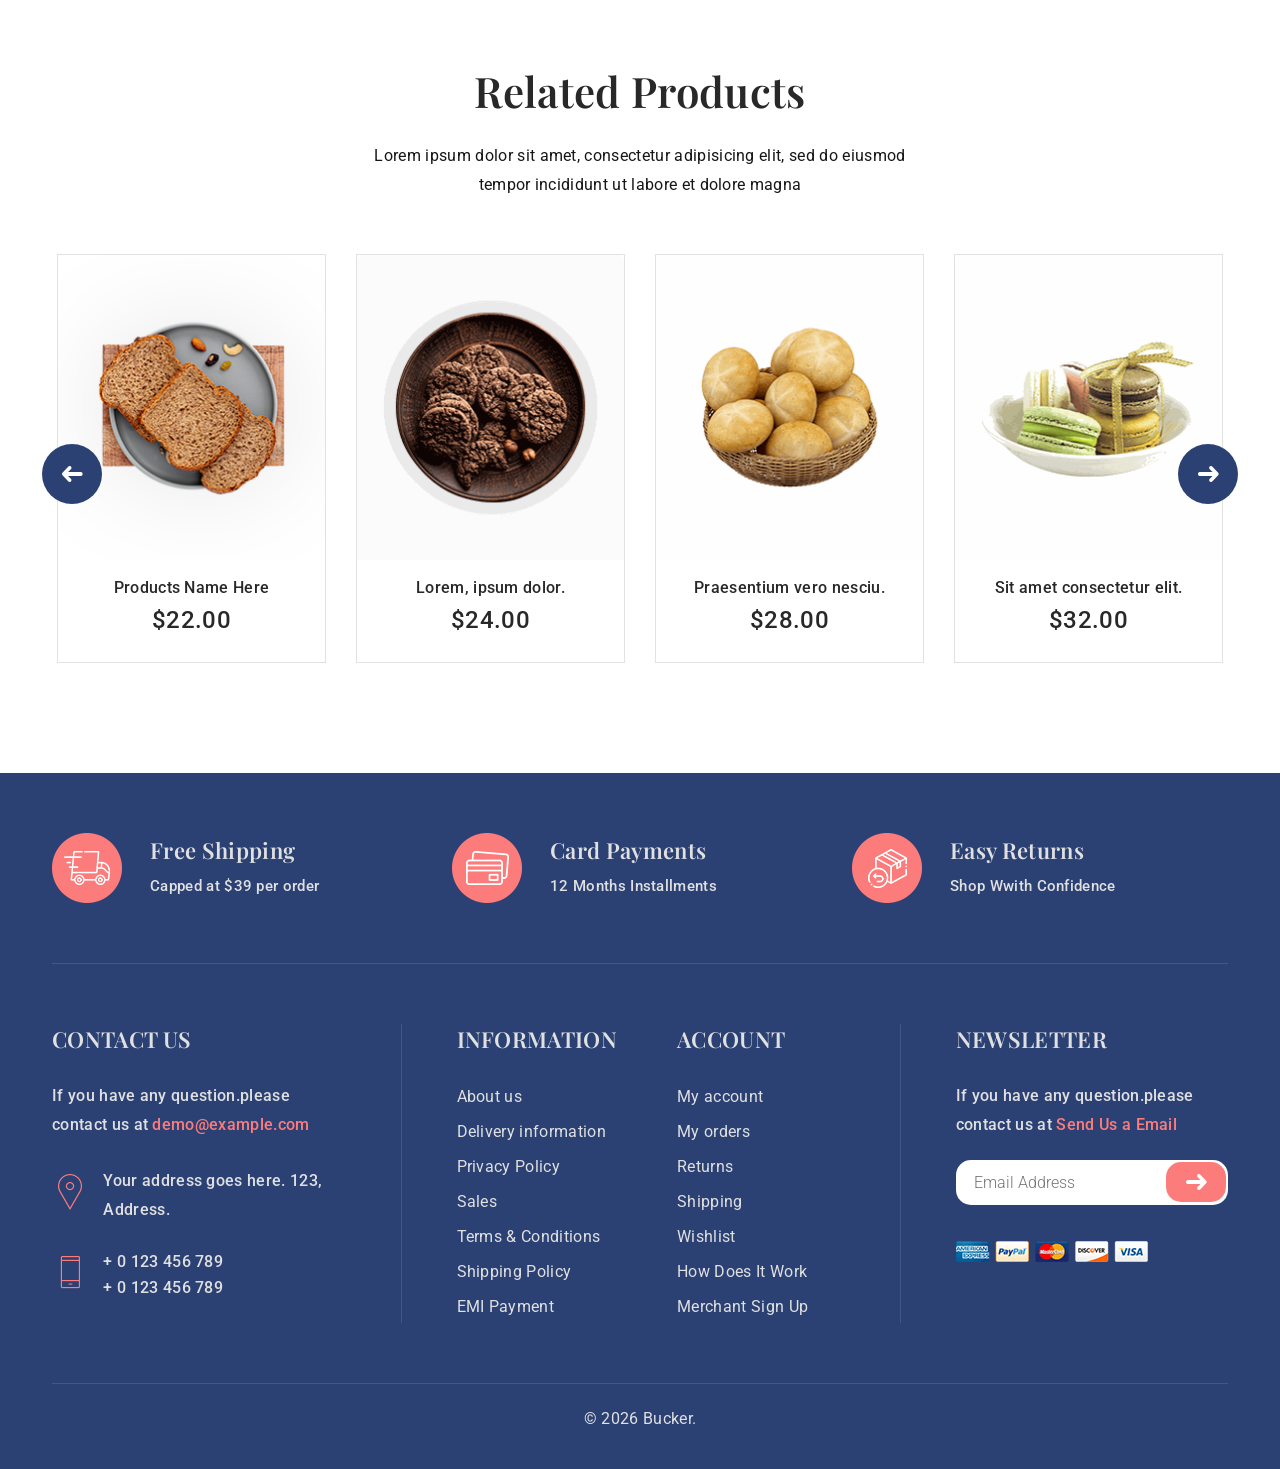
<file: single-product-variable.html>
<!doctype html>
<html class="no-js" lang="zxx">
<head>
    <meta charset="utf-8">
    <meta http-equiv="x-ua-compatible" content="ie=edge">
    <title>Bucker – Single Product Variable</title>
    <meta name="description"
        content="240+ Best Bootstrap Templates are available on this website. Find your template for your project compatible with the most popular HTML library in the world." />
    <meta name="viewport" content="width=device-width, initial-scale=1">
    <link rel="profile" href="https://gmpg.org/xfn/11">
    <link rel="canonical" href="Replace_with_your_PAGE_URL.html" />

    <!-- Open Graph (OG) meta tags are snippets of code that control how URLs are displayed when shared on social media  -->
    <meta property="og:locale" content="en_US" />
    <meta property="og:type" content="website" />
    <meta property="og:title" content="Bucker – Single Product" />
    <meta property="og:url" content="PAGE_URL" />
    <meta property="og:site_name" content="Bucker – Single Product" />
    <!-- For the og:image content, replace the # with a link of an image -->
    <meta property="og:image" content="#" />
    <meta property="og:description" content="Bucker – Single Product" />

    <!-- Add site Favicon -->
    <link rel="icon" href="../../../hasthemes.com/wp-content/uploads/2019/04/cropped-favicon-32x32.png" sizes="32x32" />
    <link rel="icon" href="../../../hasthemes.com/wp-content/uploads/2019/04/cropped-favicon-192x192.png"
        sizes="192x192" />
    <link rel="apple-touch-icon" href="../../../hasthemes.com/wp-content/uploads/2019/04/cropped-favicon-180x180.png" />
    <meta name="msapplication-TileImage"
        content="../../../hasthemes.com/wp-content/uploads/2019/04/cropped-favicon-270x270.png" />

    <!-- CSS 
    ========================= -->
    <link rel="stylesheet" href="assets/css/vendor/bootstrap.min.css">
    <link rel="stylesheet" href="assets/css/slick.css">
    <link rel="stylesheet" href="assets/css/owl.carousel.min.css">
    <link rel="stylesheet" href="assets/css/ionicons.min.css">
    <link rel="stylesheet" href="assets/css/pe-icon-7-stroke.css">
    <link rel="stylesheet" href="assets/css/animate.css">
    <link rel="stylesheet" href="assets/css/nice-select.css">
    <link rel="stylesheet" href="assets/css/magnific-popup.css">
    <link rel="stylesheet" href="assets/css/jquery-ui.min.css">
    <!-- Main Style CSS -->
    <link rel="stylesheet" href="assets/css/style.css">

    <!--modernizr min js here-->
    <script src="assets/js/vendor/modernizr-3.11.2.min.js"></script>


    <!-- Structured Data  -->
    <script type="application/ld+json">
        {
        "@context": "https://schema.org",
        "@type": "WebSite",
        "name": "Replace_with_your_site_title",
        "url": "Replace_with_your_site_URL"
        }
    </script>
</head>

<body>


    <!--offcanvas menu area start-->
    <div class="body_overlay">

    </div>
    <div class="offcanvas_menu">
        <div class="container">
            <div class="row">
                <div class="col-12">
                    <div class="offcanvas_menu_wrapper">
                        <div class="canvas_close">
                            <a href="javascript:void(0)"><i class="ion-android-close"></i></a>
                        </div>
                        <div class="welcome_text text-center">
                            <p>Welcome to Bucker Bakery Shop</p>
                        </div>
                        <div id="menu" class="text-left ">
                            <ul class="offcanvas_main_menu">
                                <li><a class="active" href="index.html">Home</a></li>
                                    <li><a href="about.html">About</a></li>
                                    <li class="megamenu-holder">
                                        <a href="shop-left-sidebar.html">Shop</a>
                                        <ul class="megamenu grid-container">
                                            <li class="grid-item">
                                                <span class="title">Popular Products</span>
                                                <ul>
                                                    <li>
                                                        <a href="shop-left-sidebar.html">Classic Carrot Cake</a>
                                                    </li>
                                                    <li>
                                                        <a href="shop-left-sidebar.html">Gingerbread Cake</a>
                                                    </li>
                                                    <li>
                                                        <a href="shop-left-sidebar.html">Yellow Cupcakes</a>
                                                    </li>
                                                    <li>
                                                        <a href="shop-left-sidebar.html">Hawaiian Cake Roll</a>
                                                    </li>
                                                    <li>
                                                        <a href="shop-left-sidebar.html">Banana Snack Cake</a>
                                                    </li>
                                                    <li>
                                                        <a href="shop-left-sidebar.html">Chocolate Cake</a>
                                                    </li>
                                                </ul>
                                            </li>
                                        </ul>
                                    </li>
                                    <li><a href="blog-list-right-sidebar.html">blog</a></li>
                                    <li><a href="contact.html">Contact</a></li>
                            </ul>
                        </div>
                    </div>
                </div>
            </div>
        </div>
    </div>
    <!--offcanvas menu area end-->

    <!--header area start-->
    <header class="header_section">
        <div class="header_top">
            <div class="container">
                <div class="row">
                    <div class="col-12">
                        <div class="header_top_inner d-flex justify-content-between">
                            <div class="welcome_text">
                                <p>World Wide Completely Free Returns and Free Shipping</p>
                            </div>
                            <div class="header_top_sidebar d-flex align-items-center">
                                <ul class="d-flex">
                                    <li><i class="icofont-phone"></i> <a href="tel:+00123456789">+00 123 456 789</a>
                                    </li>
                                    <li><i class="icofont-envelope"></i> <a
                                            href="mailto:demo@example.com">demo@example.com</a></li>
                                    <li class="account_link"> <i class="icofont-user-alt-7"></i><a href="#">Account</a>
                                        <ul class="dropdown_account_link">
                                            <li><a href="my-account.html">My Account</a></li>
                                            <li><a href="login-register.html">Login</a></li>
                                            <li><a href="contact.html">Contact</a></li>
                                        </ul>
                                    </li>
                                </ul>
                            </div>
                        </div>
                    </div>
                </div>
            </div>
        </div>
        <div class="container">
            <div class="row">
                <div class="col-12">
                    <div class="main_header d-flex justify-content-between align-items-center">
                        <div class="header_logo">
                            <a class="sticky_none" href="index.html"><img src="assets/img/logo/logo.png" alt=""></a>
                        </div>
                        <!--main menu start-->
                        <div class="main_menu d-none d-lg-block">
                            <nav>
                                <ul class="d-flex">
                                    <li><a class="active" href="index.html">Home</a></li>
                                    <li><a href="about.html">About</a></li>
                                    <li class="megamenu-holder">
                                        <a href="shop-left-sidebar.html">Shop</a>
                                        <ul class="megamenu grid-container">
                                            <li class="grid-item">
                                                <span class="title">Popular Products</span>
                                                <ul>
                                                    <li>
                                                        <a href="shop-left-sidebar.html">Classic Carrot Cake</a>
                                                    </li>
                                                    <li>
                                                        <a href="shop-left-sidebar.html">Gingerbread Cake</a>
                                                    </li>
                                                    <li>
                                                        <a href="shop-left-sidebar.html">Yellow Cupcakes</a>
                                                    </li>
                                                    <li>
                                                        <a href="shop-left-sidebar.html">Hawaiian Cake Roll</a>
                                                    </li>
                                                    <li>
                                                        <a href="shop-left-sidebar.html">Banana Snack Cake</a>
                                                    </li>
                                                    <li>
                                                        <a href="shop-left-sidebar.html">Chocolate Cake</a>
                                                    </li>
                                                </ul>
                                            </li>
                                        </ul>
                                    </li>
                                    <li><a href="blog-list-right-sidebar.html">blog</a></li>
                                    <li><a href="contact.html">Contact</a></li>
                                </ul>
                            </nav>
                        </div>
                        <!--main menu end-->
                        <div class="header_account">
                            <ul class="d-flex">
                                <li class="header_search"><a href="javascript:void(0)"><i class="pe-7s-search"></i></a>
                                </li>
                                <li class="header_wishlist"><a href="wishlist.html"><i class="pe-7s-like"></i></a></li>
                                <li class="shopping_cart"><a href="javascript:void(0)"><i class="pe-7s-shopbag"></i></a>
                                    <span class="item_count">2</span>
                                </li>
                            </ul>
                            <div class="canvas_open">
                                <a href="javascript:void(0)"><i class="ion-navicon"></i></a>
                            </div>
                        </div>
                    </div>
                </div>
            </div>
        </div>
    </header>

    <!--mini cart-->
    <div class="mini_cart">
        <div class="cart_gallery">
            <div class="cart_close">
                <div class="cart_text">
                    <h3>cart</h3>
                </div>
                <div class="mini_cart_close">
                    <a href="javascript:void(0)"><i class="ion-android-close"></i></a>
                </div>
            </div>
            <div class="cart_item">
                <div class="cart_img">
                    <a href="#"><img src="assets/img/product/product1.png" alt=""></a>
                </div>
                <div class="cart_info">
                    <a href="#">Primis In Faucibus</a>
                    <p>1 x <span> $65.00 </span></p>
                </div>
                <div class="cart_remove">
                    <a href="#"><i class="ion-android-close"></i></a>
                </div>
            </div>
            <div class="cart_item">
                <div class="cart_img">
                    <a href="single-product.html"><img src="assets/img/product/product2.png" alt=""></a>
                </div>
                <div class="cart_info">
                    <a href="#">Letraset Sheets</a>
                    <p>1 x <span> $60.00 </span></p>
                </div>
                <div class="cart_remove">
                    <a href="#"><i class="ion-android-close"></i></a>
                </div>
            </div>
        </div>
        <div class="mini_cart_table">
            <div class="cart_table_border">
                <div class="cart_total">
                    <span>Sub total:</span>
                    <span class="price">$125.00</span>
                </div>
                <div class="cart_total mt-10">
                    <span>total:</span>
                    <span class="price">$125.00</span>
                </div>
            </div>
        </div>
        <div class="mini_cart_footer">
            <div class="cart_button">
                <a href="cart.html">View cart</a>
            </div>
            <div class="cart_button">
                <a href="checkout.html"><i class="fa fa-sign-in"></i> Checkout</a>
            </div>
        </div>
    </div>
    <!--mini cart end-->

    <!-- page search box -->
    <div class="page_search_box">
        <div class="search_close">
            <i class="ion-close-round"></i>
        </div>
        <form class="border-bottom" action="#">
            <input class="border-0" placeholder="Search products..." type="text">
            <button type="submit"><span class="pe-7s-search"></span></button>
        </form>
    </div>

    <!-- breadcrumbs area start -->
    <div class="breadcrumbs_aree breadcrumbs_bg mb-100" data-bgimg="assets/img/others/breadcrumbs-bg.png">
        <div class="container">
            <div class="row">
                <div class="col-12">
                    <div class="breadcrumbs_text">
                        <h1>Single Product</h1>
                        <ul>
                            <li><a href="index.html">Home </a></li>
                            <li> // Variable Style</li>
                        </ul>
                    </div>
                </div>
            </div>
        </div>
    </div>
    <!-- breadcrumbs area end -->

    <!-- single product section start-->
    <div class="single_product_section mb-100">
        <div class="container">
            <div class="row">
                <div class="col-lg-6 col-md-6">
                    <div class="single_product_gallery">
                        <div class="product_gallery_inner d-flex">
                            <div class="product_gallery_main_img">
                                <div class="gallery_img_list">
                                    <img data-image="assets/img/product/product5.png"
                                        src="assets/img/product/product5.png" alt="">
                                </div>
                                <div class="gallery_img_list">
                                    <img src="assets/img/product/product2.png" alt="">
                                </div>
                                <div class="gallery_img_list">
                                    <img src="assets/img/product/product1.png" alt="">
                                </div>
                                <div class="gallery_img_list">
                                    <img src="assets/img/product/product7.png" alt="">
                                </div>
                                <div class="gallery_img_list">
                                    <img src="assets/img/product/product8.png" alt="">
                                </div>
                                <div class="gallery_img_list">
                                    <img src="assets/img/product/product9.png" alt="">
                                </div>
                                <div class="gallery_img_list">
                                    <img src="assets/img/product/product10.png" alt="">
                                </div>
                                <div class="gallery_img_list">
                                    <img src="assets/img/product/product11.png" alt="">
                                </div>
                            </div>
                            <div class="product_gallery_btn_img">
                                <a class="gallery_btn_img_list" href="javascript:void(0)"><img
                                        src="assets/img/product/mini-product/product3.png" alt="tab-thumb"></a>
                                <a class="gallery_btn_img_list" href="javascript:void(0)"><img
                                        src="assets/img/product/mini-product/product1.png" alt="tab-thumb"></a>
                                <a class="gallery_btn_img_list" href="javascript:void(0)"><img
                                        src="assets/img/product/mini-product/product4.png" alt="tab-thumb"></a>
                                <a class="gallery_btn_img_list" href="javascript:void(0)"><img
                                        src="assets/img/product/mini-product/product5.png" alt="tab-thumb"></a>
                                <a class="gallery_btn_img_list" href="javascript:void(0)"><img
                                        src="assets/img/product/mini-product/product6.png" alt="tab-thumb"></a>
                                <a class="gallery_btn_img_list" href="javascript:void(0)"><img
                                        src="assets/img/product/mini-product/product8.png" alt="tab-thumb"></a>
                                <a class="gallery_btn_img_list" href="javascript:void(0)"><img
                                        src="assets/img/product/mini-product/product7.png" alt="tab-thumb"></a>
                                <a class="gallery_btn_img_list" href="javascript:void(0)"><img
                                        src="assets/img/product/mini-product/product2.png" alt="tab-thumb"></a>
                            </div>
                        </div>
                    </div>
                </div>
                <div class="col-lg-6 col-md-6">
                    <div class="product_details_sidebar">
                        <h2 class="product__title">Products Name Here</h2>
                        <div class="price_box">
                            <span class="current_price">$22.00</span>
                        </div>
                        <div class="quickview__info">
                            <p class="product_review d-flex align-items-center">
                                <span class="review_icon d-flex">
                                    <i class="ion-ios-star"></i>
                                    <i class="ion-ios-star"></i>
                                    <i class="ion-ios-star"></i>
                                    <i class="ion-ios-star"></i>
                                    <i class="ion-ios-star"></i>
                                </span>
                                <span class="review__text"> (5 reviews)</span>
                            </p>
                        </div>

                        <div class="product_variant variant_flaves_size">
                            <div class="variant_list d-flex align-items-center">
                                <label>Flaves :</label>
                                <select>
                                    <option selected value="1">Stoberry</option>
                                    <option value="2">Stoberry2</option>
                                    <option value="3">Stoberry3</option>
                                    <option value="4">Stoberry4</option>
                                </select>
                            </div>
                            <div class="variant_list d-flex align-items-center">
                                <label>Size :</label>
                                <select>
                                    <option value="1">Medium Size & Bole</option>
                                    <option value="2">Small Size</option>
                                    <option value="3">Large Size</option>
                                </select>
                            </div>

                        </div>
                        <p class="product_details_desc">Lorem ipsum dolor sit amet, consectetur adipisicing elit, sed do
                            eiusmoddll tempor incididunt ut labore et dolore magna aliqua. Ut enim ad minim veni quis
                            nostrud exercit ullamco laboris nisi ut aliquip.
                        </p>
                        <div class="product_pro_button quantity d-flex align-items-center">
                            <div class="pro-qty border">
                                <input type="text" value="1">
                            </div>
                            <a class="add_to_cart " href="#">add to cart</a>
                            <a class="wishlist__btn" href="#"><i class="pe-7s-like"></i></a>
                            <a class="serch_btn" href="#"><i class="pe-7s-search"></i></a>
                        </div>
                        <div class="product_paypal">
                            <img src="assets/img/others/paypal.png" alt="payments">
                        </div>
                    </div>
                </div>
            </div>
        </div>
    </div>
    <!-- product details section end-->

    <!-- product tab section start -->
    <div class="product_tab_section mb-80">
        <div class="container">
            <div class="row">
                <div class="col-12">
                    <div class="product_tab_navigation">
                        <ul class="nav justify-content-center">
                            <li>
                                <a class="active" data-bs-toggle="tab" href="#description"
                                    aria-controls="description">Description</a>
                            </li>
                            <li>
                                <a data-bs-toggle="tab" href="#aditional" aria-controls="aditional">information</a>
                            </li>
                            <li>
                                <a data-bs-toggle="tab" href="#reviews" aria-controls="reviews">Reviews 03</a>
                            </li>
                        </ul>
                    </div>
                    <div class="product_page_content_inner tab-content">
                        <div class="tab-pane fade show active" id="description" role="tabpanel">
                            <div class="product_tab_desc">
                                <p>Lorem ipsum dolor sit amet, consectetur adipisicing elit, sed do eiusmod tempor
                                    incididunt ut labore et dolore magna aliqua. Ut enim ad minim veniam, quis
                                    nostrud
                                    exercitation ullamco laboris nisi ut aliquip ex ea commodo consequat. Duis aute
                                    irure dolor in reprehenderit in voluptate velit esse cillum dolore eu fugiat
                                    nulla
                                    pariatur. Excepteur sint occaecat cupidatat non proident, sunt in culpa qui
                                    officia
                                    deserunt mollit anim id est laborum. Sed ut perspiciatis unde omnis iste natus
                                    error
                                    sit voluptatem accusantium doloremque laudantium, totam rem aperiam, eaque ipsa
                                    quae
                                    ab illo inventore veritatis et quasi architecto beatae vitae dicta sunt
                                    explicabo.
                                    Nemo enim ipsam voluptatem quia voluptas sit aspernatur aut odit aut fugit, sed
                                    quia
                                    consequuntur magni dolores eos qui ratione voluptatem sequi nesciunt. Neque
                                    porro
                                    quisquam est, qui dolorem ipsum</p>
                            </div>
                        </div>
                        <div class="tab-pane fade" id="aditional" role="tabpanel">
                            <div class="product_d_information">
                                <form action="#">
                                    <table class="border-top">
                                        <tbody>
                                            <tr>
                                                <td class="first_child">Compositions</td>
                                                <td>Polyester</td>
                                            </tr>
                                            <tr>
                                                <td class="first_child">Styles</td>
                                                <td>Girly</td>
                                            </tr>
                                            <tr>
                                                <td class="first_child">Properties</td>
                                                <td>Short Dress</td>
                                            </tr>
                                        </tbody>
                                    </table>
                                </form>
                            </div>
                            <div class="product_info_desc">
                                <p class="mb-0">Fashion has been creating well-designed collections since 2010. The
                                    brand offers feminine designs delivering stylish separates and statement dresses
                                    which have since evolved into a full ready-to-wear collection in which every
                                    item is
                                    a vital part of a woman's wardrobe. The result? Cool, easy, chic looks with
                                    youthful
                                    elegance and unmistakable signature style. All the beautiful pieces are made in
                                    Italy and manufactured with the greatest attention. Now Fashion extends to a
                                    range
                                    of accessories including shoes, hats, belts and more!</p>
                            </div>
                        </div>
                        <div class="tab-pane fade" id="reviews" role="tabpanel">
                            <div class="reviews__wrapper">
                                <h2>Write Your Own Review</h2>
                                <div class="customer__reviews d-flex justify-content-between mb-20">
                                    <div class="customer_reviews_left">
                                        <div class="comment__title">
                                            <h2>Add a review </h2>
                                            <p>Your email address will not be published. Required fields are marked
                                            </p>
                                        </div>
                                        <div class="reviews__ratting">
                                            <h3>Your rating</h3>
                                            <ul class="d-flex">
                                                <li><a href="#"><i class="ion-ios-star"></i></a></li>
                                                <li><a href="#"><i class="ion-ios-star"></i></a></li>
                                                <li><a href="#"><i class="ion-ios-star"></i></a></li>
                                                <li><a href="#"><i class="ion-ios-star"></i></a></li>
                                                <li><a href="#"><i class="ion-ios-star"></i></a></li>
                                            </ul>
                                        </div>
                                    </div>
                                    <div class="customer_reviews_right">
                                        <h2 class="reviews__title">Customer Reviews</h2>
                                        <div class="reviews__ratting">
                                            <ul class="d-flex">
                                                <li><a href="#"><i class="ion-ios-star"></i></a></li>
                                                <li><a href="#"><i class="ion-ios-star"></i></a></li>
                                                <li><a href="#"><i class="ion-ios-star"></i></a></li>
                                                <li><a href="#"><i class="ion-ios-star"></i></a></li>
                                                <li><a href="#"><i class="ion-ios-star"></i></a></li>
                                            </ul>
                                        </div>
                                        <div class="reviews__desc">
                                            <h3>Lorem ipsum dolor sit amet</h3>
                                            <span>Deate on July 22, 2020</span>
                                            <p>Lorem ipsum dolor sit amet, consectetur adipiscing elit, sed do
                                                eiusmod
                                                tempor incididunt ut labore et dolore magna aliqua. Ut enim ad minim
                                                veniam, quis nostrud exercitation ullamco laboris nisi ut aliquip ex
                                                ea
                                                commodo consequat.</p>
                                        </div>
                                    </div>
                                </div>

                                <div class="product_review_form">
                                    <form action="#">
                                        <div class="row">
                                            <div class="col-12">
                                                <label for="review_comment">Your review </label>
                                                <textarea class="border" name="comment" id="review_comment"></textarea>
                                            </div>
                                            <div class="col-lg-6 col-md-6">
                                                <label for="author">Name</label>
                                                <input class="border" id="author" type="text">

                                            </div>
                                            <div class="col-lg-6 col-md-6">
                                                <label for="email">Email </label>
                                                <input class="border" id="email" type="text">
                                            </div>
                                        </div>
                                        <button class="btn custom-btn text-white" data-hover="Submit"
                                            type="submit">Submit</button>
                                    </form>
                                </div>
                            </div>
                        </div>
                    </div>
                </div>
            </div>
        </div>
    </div>
    <!-- product tab section end -->

    <!-- product section start -->
    <div class="product_section mb-80">
        <div class="container">
            <div class="section_title text-center mb-55">
                <h2>Related Products</h2>
                <p>Lorem ipsum dolor sit amet, consectetur adipisicing elit, sed do eiusmod <br> tempor
                    incididunt ut
                    labore et dolore magna</p>
            </div>
            <div class="row product_slick slick_navigation slick__activation" data-slick='{
                "slidesToShow": 4,
                "slidesToScroll": 1,
                "arrows": true,
                "dots": false,
                "autoplay": false,
                "speed": 300,
                "infinite": true ,  
                "responsive":[ 
                  {"breakpoint":992, "settings": { "slidesToShow": 3 } }, 
                  {"breakpoint":768, "settings": { "slidesToShow": 2 } }, 
                  {"breakpoint":500, "settings": { "slidesToShow": 1 } }  
                 ]                                                     
            }'>
                <div class="col-lg-3">
                    <article class="single_product">
                        <figure>
                            <div class="product_thumb">
                                <a href="single-product.html"><img src="assets/img/product/product1.png" alt=""></a>
                                <div class="action_links">
                                    <ul class="d-flex justify-content-center">
                                        <li class="add_to_cart"><a href="cart.html" title="Add to cart"> <span
                                                    class="pe-7s-shopbag"></span></a></li>
                                        <li class="wishlist"><a href="wishlist.html" title="Add to Wishlist"><span
                                                    class="pe-7s-like"></span></a></li>
                                        <li class="quick_button"><a href="#" title="Quick View" data-bs-toggle="modal"
                                                data-bs-target="#modal_box"> <span class="pe-7s-look"></span></a></li>
                                    </ul>
                                </div>
                            </div>
                            <figcaption class="product_content text-center">
                                <h4><a href="single-product.html">Products Name Here</a></h4>
                                <div class="price_box">
                                    <span class="current_price">$22.00</span>
                                </div>
                            </figcaption>
                        </figure>
                    </article>
                </div>
                <div class="col-lg-3">
                    <article class="single_product">
                        <figure>
                            <div class="product_thumb">
                                <a href="single-product.html"><img src="assets/img/product/product2.png" alt=""></a>
                                <div class="action_links">
                                    <ul class="d-flex justify-content-center">
                                        <li class="add_to_cart"><a href="cart.html" title="Add to cart"> <span
                                                    class="pe-7s-shopbag"></span></a></li>
                                        <li class="wishlist"><a href="wishlist.html" title="Add to Wishlist"><span
                                                    class="pe-7s-like"></span></a></li>
                                        <li class="quick_button"><a href="#" title="Quick View" data-bs-toggle="modal"
                                                data-bs-target="#modal_box"> <span class="pe-7s-look"></span></a></li>
                                    </ul>
                                </div>
                            </div>
                            <figcaption class="product_content text-center">
                                <h4><a href="single-product.html">Lorem, ipsum dolor.</a></h4>
                                <div class="price_box">
                                    <span class="current_price">$24.00</span>
                                </div>
                            </figcaption>
                        </figure>
                    </article>
                </div>
                <div class="col-lg-3">
                    <article class="single_product">
                        <figure>
                            <div class="product_thumb">
                                <a href="single-product.html"><img src="assets/img/product/product3.png" alt=""></a>
                                <div class="action_links">
                                    <ul class="d-flex justify-content-center">
                                        <li class="add_to_cart"><a href="cart.html" title="Add to cart"> <span
                                                    class="pe-7s-shopbag"></span></a></li>
                                        <li class="wishlist"><a href="wishlist.html" title="Add to Wishlist"><span
                                                    class="pe-7s-like"></span></a></li>
                                        <li class="quick_button"><a href="#" title="Quick View" data-bs-toggle="modal"
                                                data-bs-target="#modal_box"> <span class="pe-7s-look"></span></a></li>
                                    </ul>
                                </div>
                            </div>
                            <figcaption class="product_content text-center">
                                <h4><a href="single-product.html">Praesentium vero nesciu.</a></h4>
                                <div class="price_box">
                                    <span class="current_price">$28.00</span>
                                </div>
                            </figcaption>
                        </figure>
                    </article>
                </div>
                <div class="col-lg-3">
                    <article class="single_product">
                        <figure>
                            <div class="product_thumb">
                                <a href="single-product.html"><img src="assets/img/product/product4.png" alt=""></a>
                                <div class="action_links">
                                    <ul class="d-flex justify-content-center">
                                        <li class="add_to_cart"><a href="cart.html" title="Add to cart"> <span
                                                    class="pe-7s-shopbag"></span></a></li>
                                        <li class="wishlist"><a href="wishlist.html" title="Add to Wishlist"><span
                                                    class="pe-7s-like"></span></a></li>
                                        <li class="quick_button"><a href="#" title="Quick View" data-bs-toggle="modal"
                                                data-bs-target="#modal_box"> <span class="pe-7s-look"></span></a></li>
                                    </ul>
                                </div>
                            </div>
                            <figcaption class="product_content text-center">
                                <h4><a href="single-product.html">Sit amet consectetur elit.</a></h4>
                                <div class="price_box">
                                    <span class="current_price">$32.00</span>
                                </div>
                            </figcaption>
                        </figure>
                    </article>
                </div>
                <div class="col-lg-3">
                    <article class="single_product">
                        <figure>
                            <div class="product_thumb">
                                <a href="single-product.html"><img src="assets/img/product/product5.png" alt=""></a>
                                <div class="action_links">
                                    <ul class="d-flex justify-content-center">
                                        <li class="add_to_cart"><a href="cart.html" title="Add to cart"> <span
                                                    class="pe-7s-shopbag"></span></a></li>
                                        <li class="wishlist"><a href="wishlist.html" title="Add to Wishlist"><span
                                                    class="pe-7s-like"></span></a></li>
                                        <li class="quick_button"><a href="#" title="Quick View" data-bs-toggle="modal"
                                                data-bs-target="#modal_box"> <span class="pe-7s-look"></span></a></li>
                                    </ul>
                                </div>
                            </div>
                            <figcaption class="product_content text-center">
                                <h4><a href="single-product.html">Atque earum ullam non.</a></h4>
                                <div class="price_box">
                                    <span class="current_price">$35.00</span>
                                </div>
                            </figcaption>
                        </figure>
                    </article>
                </div>
                <div class="col-lg-3">
                    <article class="single_product">
                        <figure>
                            <div class="product_thumb">
                                <a href="single-product.html"><img src="assets/img/product/product6.png" alt=""></a>
                                <div class="action_links">
                                    <ul class="d-flex justify-content-center">
                                        <li class="add_to_cart"><a href="cart.html" title="Add to cart"> <span
                                                    class="pe-7s-shopbag"></span></a></li>
                                        <li class="wishlist"><a href="wishlist.html" title="Add to Wishlist"><span
                                                    class="pe-7s-like"></span></a></li>
                                        <li class="quick_button"><a href="#" title="Quick View" data-bs-toggle="modal"
                                                data-bs-target="#modal_box"> <span class="pe-7s-look"></span></a></li>
                                    </ul>
                                </div>
                            </div>
                            <figcaption class="product_content text-center">
                                <h4><a href="single-product.html">Modi excepturi ut ipsam.</a></h4>
                                <div class="price_box">
                                    <span class="current_price">$38.00</span>
                                </div>
                            </figcaption>
                        </figure>
                    </article>
                </div>
                <div class="col-lg-3">
                    <article class="single_product">
                        <figure>
                            <div class="product_thumb">
                                <a href="single-product.html"><img src="assets/img/product/product7.png" alt=""></a>
                                <div class="action_links">
                                    <ul class="d-flex justify-content-center">
                                        <li class="add_to_cart"><a href="cart.html" title="Add to cart"> <span
                                                    class="pe-7s-shopbag"></span></a></li>
                                        <li class="wishlist"><a href="wishlist.html" title="Add to Wishlist"><span
                                                    class="pe-7s-like"></span></a></li>
                                        <li class="quick_button"><a href="#" title="Quick View" data-bs-toggle="modal"
                                                data-bs-target="#modal_box"> <span class="pe-7s-look"></span></a></li>
                                    </ul>
                                </div>
                            </div>
                            <figcaption class="product_content text-center">
                                <h4><a href="single-product.html">Provident odio, are Unde.</a></h4>
                                <div class="price_box">
                                    <span class="current_price">$28.00</span>
                                </div>
                            </figcaption>
                        </figure>
                    </article>
                </div>
                <div class="col-lg-3">
                    <article class="single_product">
                        <figure>
                            <div class="product_thumb">
                                <a href="single-product.html"><img src="assets/img/product/product1.png" alt=""></a>
                                <div class="action_links">
                                    <ul class="d-flex justify-content-center">
                                        <li class="add_to_cart"><a href="cart.html" title="Add to cart"> <span
                                                    class="pe-7s-shopbag"></span></a></li>
                                        <li class="wishlist"><a href="wishlist.html" title="Add to Wishlist"><span
                                                    class="pe-7s-like"></span></a></li>
                                        <li class="quick_button"><a href="#" title="Quick View" data-bs-toggle="modal"
                                                data-bs-target="#modal_box"> <span class="pe-7s-look"></span></a></li>
                                    </ul>
                                </div>
                            </div>
                            <figcaption class="product_content text-center">
                                <h4><a href="single-product.html">Products Name Here</a></h4>
                                <div class="price_box">
                                    <span class="current_price">$22.00</span>
                                </div>
                            </figcaption>
                        </figure>
                    </article>
                </div>
            </div>
        </div>
    </div>
    <!-- product section end -->

    <!--footer area start-->
    <footer class="footer_widgets">
        <div class="container">
            <div class="shipping_area">
                <div class="row">
                    <div class="col-lg-4 col-md-4 col-sm-6">
                        <div class="single_shipping d-flex align-items-center">
                            <div class="shipping_icon">
                                <img src="assets/img/others/shipping1.png" alt="">
                            </div>
                            <div class="shipping_text">
                                <h3>Free Shipping</h3>
                                <p>Capped at $39 per order</p>
                            </div>
                        </div>
                    </div>
                    <div class="col-lg-4 col-md-4 col-sm-6">
                        <div class="single_shipping d-flex align-items-center">
                            <div class="shipping_icon">
                                <img src="assets/img/others/shipping2.png" alt="">
                            </div>
                            <div class="shipping_text">
                                <h3>Card Payments</h3>
                                <p>12 Months Installments</p>
                            </div>
                        </div>
                    </div>
                    <div class="col-lg-4 col-md-4 col-sm-6">
                        <div class="single_shipping d-flex align-items-center">
                            <div class="shipping_icon">
                                <img src="assets/img/others/shipping3.png" alt="">
                            </div>
                            <div class="shipping_text">
                                <h3>Easy Returns</h3>
                                <p>Shop Wwith Confidence</p>
                            </div>
                        </div>
                    </div>
                </div>
            </div>
            <div class="main_footer">
                <div class="row">
                    <div class="col-12">
                        <div class="main_footer_inner d-flex">
                            <div class="footer_widget_list contact footer_list_width">
                                <h3>Contact Us</h3>
                                <div class="footer_contact_desc">
                                    <p>If you have any question.please
                                        contact us at <a href="#">demo@example.com</a></p>
                                </div>
                                <div class="footer_contact_info">
                                    <div class="footer_contact_info_list d-flex align-items-center">
                                        <div class="footer_contact_info_icon">
                                            <span class="pe-7s-map-marker"></span>
                                        </div>
                                        <div class="footer_contact_info_text">
                                            <p>Your address goes here.
                                                123, Address.</p>
                                        </div>
                                    </div>
                                    <div class="footer_contact_info_list d-flex align-items-center">
                                        <div class="footer_contact_info_icon">
                                            <span class="pe-7s-phone"></span>
                                        </div>
                                        <div class="footer_contact_info_text">
                                            <ul>
                                                <li><a href="tel:+0123456789">+ 0 123 456 789</a></li>
                                                <li><a href="tel:+0123456789">+ 0 123 456 789</a></li>
                                            </ul>
                                        </div>
                                    </div>

                                </div>
                            </div>
                            <div class="footer_menu_widget footer_list_width middle d-flex">
                                <div class="footer_widget_list">
                                    <h3>Information</h3>
                                    <div class="footer_menu">
                                        <ul>
                                            <li><a href="about.html"> About us</a></li>
                                            <li><a href="contact.html">Delivery information</a></li>
                                            <li><a href="contact.html">Privacy Policy</a></li>
                                            <li><a href="contact.html">Sales</a></li>
                                            <li><a href="contact.html">Terms & Conditions</a></li>
                                            <li><a href="contact.html">Shipping Policy</a></li>
                                            <li><a href="contact.html">EMI Payment</a></li>
                                        </ul>
                                    </div>
                                </div>
                                <div class="footer_widget_list">
                                    <h3>Account</h3>
                                    <div class="footer_menu">
                                        <ul>
                                            <li><a href="my-account.html"> My account</a></li>
                                            <li><a href="contact.html">My orders</a></li>
                                            <li><a href="contact.html">Returns</a></li>
                                            <li><a href="contact.html">Shipping</a></li>
                                            <li><a href="wishlist.html">Wishlist</a></li>
                                            <li><a href="about.html">How Does It Work</a></li>
                                            <li><a href="login-register.html">Merchant Sign Up</a></li>
                                        </ul>
                                    </div>
                                </div>
                            </div>
                            <div class="footer_widget_list footer_list_width">
                                <h3>newsletter</h3>
                                <div class="footer_newsletter">
                                    <div class="newsletter_desc">
                                        <p>If you have any question.please
                                            contact us at <a href="contact.html">Send Us a Email</a></p>
                                    </div>

                                    <div class="newsletter_subscribe">
                                        <form id="mc-form">
                                            <input id="mc-email" type="email" autocomplete="off"
                                                placeholder="Email Address">
                                            <button id="mc-submit"><i class="ion-arrow-right-c"></i></button>
                                        </form>
                                        <!-- mailchimp-alerts Start -->
                                        <div class="mailchimp-alerts text-centre">
                                            <div class="mailchimp-submitting"></div>
                                            <!-- mailchimp-submitting end -->
                                            <div class="mailchimp-success"></div><!-- mailchimp-success end -->
                                            <div class="mailchimp-error"></div><!-- mailchimp-error end -->
                                        </div><!-- mailchimp-alerts end -->
                                    </div>
                                    <div class="footer_paypal">
                                        <a href="#"><img src="assets/img/others/paypal.png" alt=""></a>
                                    </div>
                                </div>
                            </div>
                        </div>
                    </div>
                </div>
            </div>
            <div class="footer_bottom">
                <div class="copyright_right text-center">
                    <p> © 2026 <a href="index.html"> Bucker.</p>
                </div>
            </div>
        </div>
    </footer>
    <!--footer area end-->

    <!-- modal area start-->
    <div class="modal fade" id="modal_box" tabindex="-1" role="dialog" aria-hidden="true">
        <div class="modal-dialog modal-dialog-centered" role="document">
            <div class="modal-content">
                <button type="button" class="close" data-bs-dismiss="modal" aria-label="Close">
                    <span aria-hidden="true"><i class="ion-android-close"></i></span>
                </button>
                <div class="modal_body">
                    <div class="container">
                        <div class="row">
                            <div class="col-lg-5 col-md-5 col-sm-12">
                                <div class="modal_tab">
                                    <div class="tab-content product-details-large">
                                        <div class="tab-pane fade show active" id="tab1" role="tabpanel">
                                            <div class="modal_tab_img">
                                                <a href="#"><img src="assets/img/product/product1.png" alt=""></a>
                                            </div>
                                        </div>
                                        <div class="tab-pane fade" id="tab2" role="tabpanel">
                                            <div class="modal_tab_img">
                                                <a href="single-product.html"><img src="assets/img/product/product2.png"
                                                        alt=""></a>
                                            </div>
                                        </div>
                                        <div class="tab-pane fade" id="tab3" role="tabpanel">
                                            <div class="modal_tab_img">
                                                <a href="#"><img src="assets/img/product/product3.png" alt=""></a>
                                            </div>
                                        </div>
                                        <div class="tab-pane fade" id="tab4" role="tabpanel">
                                            <div class="modal_tab_img">
                                                <a href="#"><img src="assets/img/product/product4.png" alt=""></a>
                                            </div>
                                        </div>
                                    </div>
                                    <div class="modal_tab_button">
                                        <ul class="nav product_navactive owl-carousel" role="tablist">
                                            <li>
                                                <a class="nav-link active" data-toggle="tab" href="#tab1" role="tab"
                                                    aria-controls="tab1" aria-selected="false"><img
                                                        src="assets/img/product/mini-product/product1.png" alt=""></a>
                                            </li>
                                            <li>
                                                <a class="nav-link" data-toggle="tab" href="#tab2" role="tab"
                                                    aria-controls="tab2" aria-selected="false"><img
                                                        src="assets/img/product/mini-product/product2.png" alt=""></a>
                                            </li>
                                            <li>
                                                <a class="nav-link button_three" data-toggle="tab" href="#tab3"
                                                    role="tab" aria-controls="tab3" aria-selected="false"><img
                                                        src="assets/img/product/mini-product/product3.png" alt=""></a>
                                            </li>
                                            <li>
                                                <a class="nav-link" data-toggle="tab" href="#tab4" role="tab"
                                                    aria-controls="tab4" aria-selected="false"><img
                                                        src="assets/img/product/mini-product/product4.png" alt=""></a>
                                            </li>

                                        </ul>
                                    </div>
                                </div>
                            </div>
                            <div class="col-lg-7 col-md-7 col-sm-12">
                                <div class="modal_right">
                                    <div class="modal_title mb-10">
                                        <h2>Donec Ac Tempus</h2>
                                    </div>
                                    <div class="modal_price mb-10">
                                        <span class="new_price">$64.99</span>
                                        <span class="old_price">$78.99</span>
                                    </div>
                                    <div class="modal_description mb-15">
                                        <p>Lorem ipsum dolor sit amet, consectetur adipisicing elit. Mollitia
                                            iste
                                            laborum ad impedit pariatur esse optio tempora sint ullam autem
                                            deleniti nam
                                            in quos qui nemo ipsum numquam, reiciendis maiores quidem aperiam,
                                            rerum vel
                                            recusandae </p>
                                    </div>
                                    <div class="variants_selects">
                                        <div class="variants_size">
                                            <h2>size</h2>
                                            <select class="select_option">
                                                <option selected value="1">s</option>
                                                <option value="1">m</option>
                                                <option value="1">l</option>
                                                <option value="1">xl</option>
                                                <option value="1">xxl</option>
                                            </select>
                                        </div>
                                        <div class="variants_color">
                                            <h2>color</h2>
                                            <select class="select_option">
                                                <option selected value="1">purple</option>
                                                <option value="1">violet</option>
                                                <option value="1">black</option>
                                                <option value="1">pink</option>
                                                <option value="1">orange</option>
                                            </select>
                                        </div>
                                        <div class="modal_add_to_cart">
                                            <form action="#">
                                                <input min="1" max="100" step="1" value="1" type="number">
                                                <button type="submit">add to cart</button>
                                            </form>
                                        </div>
                                    </div>
                                    <div class="modal_social">
                                        <h2>Share this product</h2>
                                        <ul>
                                            <li class="facebook"><a href="#"><i class="ion-social-facebook"></i></a>
                                            </li>
                                            <li class="twitter"><a href="#"><i class="ion-social-twitter"></i></a></li>
                                            <li class="pinterest"><a href="#"><i class="ion-social-pinterest"></i></a>
                                            </li>
                                            <li class="google-plus"><a href="#"><i
                                                        class="ion-social-googleplus"></i></a>
                                            </li>
                                            <li class="linkedin"><a href="#"><i class="ion-social-linkedin"></i></a>
                                            </li>
                                        </ul>
                                    </div>
                                </div>
                            </div>
                        </div>
                    </div>
                </div>
            </div>
        </div>
    </div>
    <!-- modal area end-->

    <!-- JS
============================================ -->

    <script src="assets/js/vendor/jquery-3.6.0.min.js"></script>
    <script src="assets/js/vendor/jquery-migrate-3.3.2.min.js"></script>
    <script src="assets/js/vendor/bootstrap.bundle.min.js"></script>
    <script src="assets/js/slick.min.js"></script>
    <script src="assets/js/owl.carousel.min.js"></script>
    <script src="assets/js/wow.min.js"></script>
    <script src="assets/js/jquery.scrollup.min.js"></script>
    <script src="assets/js/jquery.nice-select.js"></script>
    <script src="assets/js/jquery.magnific-popup.min.js"></script>
    <script src="assets/js/mailchimp-ajax.js"></script>
    <script src="assets/js/jquery-ui.min.js"></script>
    <script src="assets/js/jquery.zoom.min.js"></script>

    <!-- Main JS -->
    <script src="assets/js/main.js"></script>


</body>
</html>
</file>
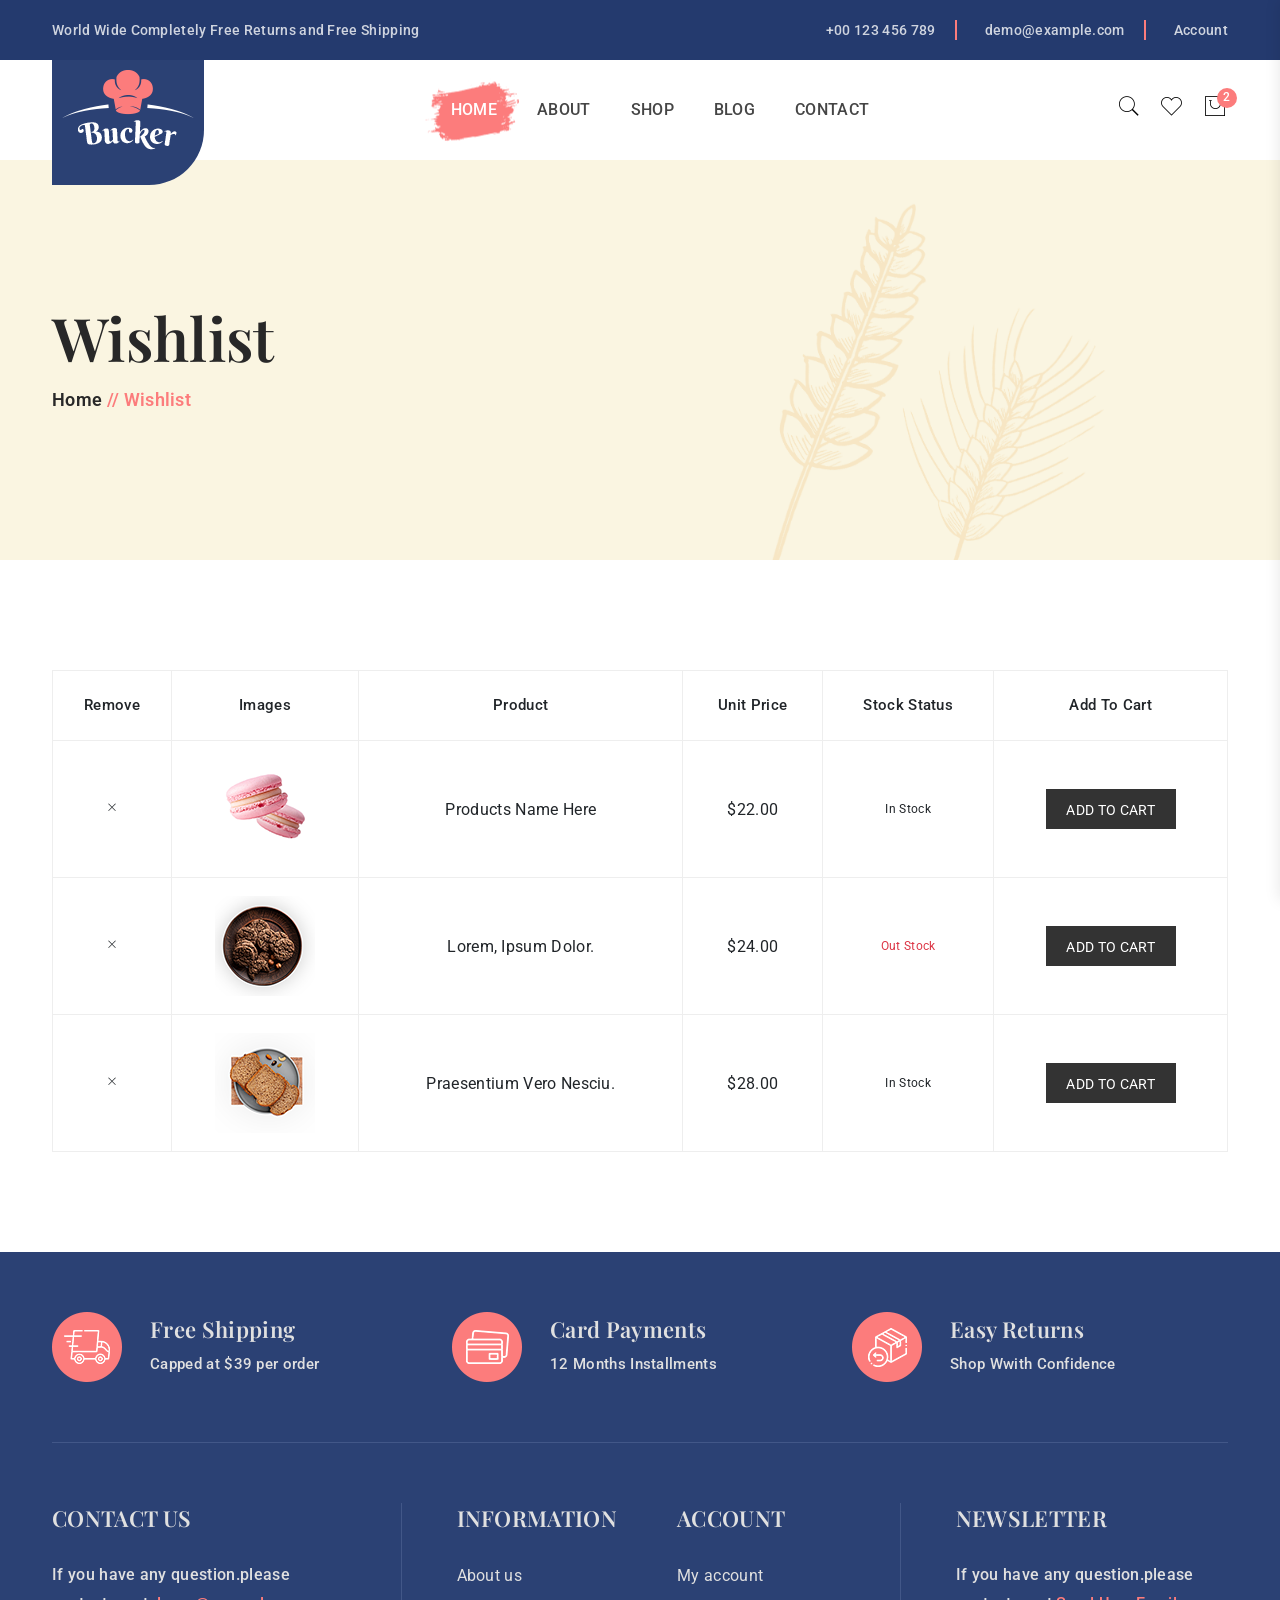
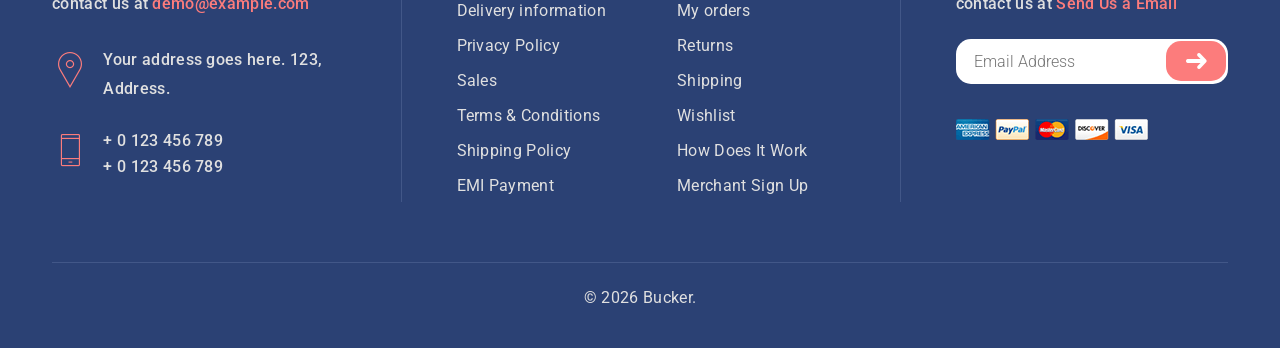
<file: wishlist.html>
<!doctype html>
<html class="no-js" lang="zxx">
<head>
    <meta charset="utf-8">
    <meta http-equiv="x-ua-compatible" content="ie=edge">
    <title>Bucker – Wishlist</title>
    <meta name="description"
        content="240+ Best Bootstrap Templates are available on this website. Find your template for your project compatible with the most popular HTML library in the world." />
    <meta name="viewport" content="width=device-width, initial-scale=1">
    <link rel="profile" href="https://gmpg.org/xfn/11">
    <link rel="canonical" href="Replace_with_your_PAGE_URL.html" />

    <!-- Open Graph (OG) meta tags are snippets of code that control how URLs are displayed when shared on social media  -->
    <meta property="og:locale" content="en_US" />
    <meta property="og:type" content="website" />
    <meta property="og:title" content="Bucker – About Us" />
    <meta property="og:url" content="PAGE_URL" />
    <meta property="og:site_name" content="Bucker – About Us" />
    <!-- For the og:image content, replace the # with a link of an image -->
    <meta property="og:image" content="#" />
    <meta property="og:description" content="Bucker – About Us" />

    <!-- Add site Favicon -->
    <link rel="icon" href="../../../hasthemes.com/wp-content/uploads/2019/04/cropped-favicon-32x32.png" sizes="32x32" />
    <link rel="icon" href="../../../hasthemes.com/wp-content/uploads/2019/04/cropped-favicon-192x192.png"
        sizes="192x192" />
    <link rel="apple-touch-icon" href="../../../hasthemes.com/wp-content/uploads/2019/04/cropped-favicon-180x180.png" />
    <meta name="msapplication-TileImage"
        content="../../../hasthemes.com/wp-content/uploads/2019/04/cropped-favicon-270x270.png" />

    <!-- CSS 
    ========================= -->
    <link rel="stylesheet" href="assets/css/vendor/bootstrap.min.css">
    <link rel="stylesheet" href="assets/css/slick.css">
    <link rel="stylesheet" href="assets/css/owl.carousel.min.css">
    <link rel="stylesheet" href="assets/css/ionicons.min.css">
    <link rel="stylesheet" href="assets/css/pe-icon-7-stroke.css">
    <link rel="stylesheet" href="assets/css/animate.css">
    <link rel="stylesheet" href="assets/css/nice-select.css">
    <link rel="stylesheet" href="assets/css/magnific-popup.css">
    <link rel="stylesheet" href="assets/css/jquery-ui.min.css">
    <!-- Main Style CSS -->
    <link rel="stylesheet" href="assets/css/style.css">

    <!--modernizr min js here-->
    <script src="assets/js/vendor/modernizr-3.11.2.min.js"></script>


    <!-- Structured Data  -->
    <script type="application/ld+json">
        {
        "@context": "https://schema.org",
        "@type": "WebSite",
        "name": "Replace_with_your_site_title",
        "url": "Replace_with_your_site_URL"
        }
    </script>
</head>

<body>


    <!--offcanvas menu area start-->
    <div class="body_overlay">

    </div>
    <div class="offcanvas_menu">
        <div class="container">
            <div class="row">
                <div class="col-12">
                    <div class="offcanvas_menu_wrapper">
                        <div class="canvas_close">
                            <a href="javascript:void(0)"><i class="ion-android-close"></i></a>
                        </div>
                        <div class="welcome_text text-center">
                            <p>Welcome to Bucker Bakery Shop</p>
                        </div>
                        <div id="menu" class="text-left ">
                            <ul class="offcanvas_main_menu">
                                <li><a class="active" href="index.html">Home</a></li>
                                    <li><a href="about.html">About</a></li>
                                    <li class="megamenu-holder">
                                        <a href="shop-left-sidebar.html">Shop</a>
                                        <ul class="megamenu grid-container">
                                            <li class="grid-item">
                                                <span class="title">Popular Products</span>
                                                <ul>
                                                    <li>
                                                        <a href="shop-left-sidebar.html">Classic Carrot Cake</a>
                                                    </li>
                                                    <li>
                                                        <a href="shop-left-sidebar.html">Gingerbread Cake</a>
                                                    </li>
                                                    <li>
                                                        <a href="shop-left-sidebar.html">Yellow Cupcakes</a>
                                                    </li>
                                                    <li>
                                                        <a href="shop-left-sidebar.html">Hawaiian Cake Roll</a>
                                                    </li>
                                                    <li>
                                                        <a href="shop-left-sidebar.html">Banana Snack Cake</a>
                                                    </li>
                                                    <li>
                                                        <a href="shop-left-sidebar.html">Chocolate Cake</a>
                                                    </li>
                                                </ul>
                                            </li>
                                        </ul>
                                    </li>
                                    <li><a href="blog-list-right-sidebar.html">blog</a></li>
                                    <li><a href="contact.html">Contact</a></li>
                            </ul>
                        </div>
                    </div>
                </div>
            </div>
        </div>
    </div>
    <!--offcanvas menu area end-->

    <!--header area start-->
    <header class="header_section">
        <div class="header_top">
            <div class="container">
                <div class="row">
                    <div class="col-12">
                        <div class="header_top_inner d-flex justify-content-between">
                            <div class="welcome_text">
                                <p>World Wide Completely Free Returns and Free Shipping</p>
                            </div>
                            <div class="header_top_sidebar d-flex align-items-center">
                                <ul class="d-flex">
                                    <li><i class="icofont-phone"></i> <a href="tel:+00123456789">+00 123 456 789</a>
                                    </li>
                                    <li><i class="icofont-envelope"></i> <a
                                            href="mailto:demo@example.com">demo@example.com</a></li>
                                    <li class="account_link"> <i class="icofont-user-alt-7"></i><a href="#">Account</a>
                                        <ul class="dropdown_account_link">
                                            <li><a href="my-account.html">My Account</a></li>
                                            <li><a href="login-register.html">Login</a></li>
                                            <li><a href="contact.html">Contact</a></li>
                                        </ul>
                                    </li>
                                </ul>
                            </div>
                        </div>
                    </div>
                </div>
            </div>
        </div>
        <div class="container">
            <div class="row">
                <div class="col-12">
                    <div class="main_header d-flex justify-content-between align-items-center">
                        <div class="header_logo">
                            <a class="sticky_none" href="index.html"><img src="assets/img/logo/logo.png" alt=""></a>
                        </div>
                        <!--main menu start-->
                        <div class="main_menu d-none d-lg-block">
                            <nav>
                                <ul class="d-flex">
                                    <li><a class="active" href="index.html">Home</a></li>
                                    <li><a href="about.html">About</a></li>
                                    <li class="megamenu-holder">
                                        <a href="shop-left-sidebar.html">Shop</a>
                                        <ul class="megamenu grid-container">
                                            <li class="grid-item">
                                                <span class="title">Popular Products</span>
                                                <ul>
                                                    <li>
                                                        <a href="shop-left-sidebar.html">Classic Carrot Cake</a>
                                                    </li>
                                                    <li>
                                                        <a href="shop-left-sidebar.html">Gingerbread Cake</a>
                                                    </li>
                                                    <li>
                                                        <a href="shop-left-sidebar.html">Yellow Cupcakes</a>
                                                    </li>
                                                    <li>
                                                        <a href="shop-left-sidebar.html">Hawaiian Cake Roll</a>
                                                    </li>
                                                    <li>
                                                        <a href="shop-left-sidebar.html">Banana Snack Cake</a>
                                                    </li>
                                                    <li>
                                                        <a href="shop-left-sidebar.html">Chocolate Cake</a>
                                                    </li>
                                                </ul>
                                            </li>
                                        </ul>
                                    </li>
                                    <li><a href="blog-list-right-sidebar.html">blog</a></li>
                                    <li><a href="contact.html">Contact</a></li>
                                </ul>
                            </nav>
                        </div>
                        <!--main menu end-->
                        <div class="header_account">
                            <ul class="d-flex">
                                <li class="header_search"><a href="javascript:void(0)"><i class="pe-7s-search"></i></a>
                                </li>
                                <li class="header_wishlist"><a href="wishlist.html"><i class="pe-7s-like"></i></a></li>
                                <li class="shopping_cart"><a href="javascript:void(0)"><i class="pe-7s-shopbag"></i></a>
                                    <span class="item_count">2</span>
                                </li>
                            </ul>
                            <div class="canvas_open">
                                <a href="javascript:void(0)"><i class="ion-navicon"></i></a>
                            </div>
                        </div>
                    </div>
                </div>
            </div>
        </div>
    </header>

    <!--mini cart-->
    <div class="mini_cart">
        <div class="cart_gallery">
            <div class="cart_close">
                <div class="cart_text">
                    <h3>cart</h3>
                </div>
                <div class="mini_cart_close">
                    <a href="#"><i class="ion-android-close"></i></a>
                </div>
            </div>
            <div class="cart_item">
                <div class="cart_img">
                    <a href="single-product.html"><img src="assets/img/product/product1.png" alt=""></a>
                </div>
                <div class="cart_info">
                    <a href="single-product.html">Primis In Faucibus</a>
                    <p>1 x <span> $65.00 </span></p>
                </div>
                <div class="cart_remove">
                    <a href="#"><i class="ion-android-close"></i></a>
                </div>
            </div>
            <div class="cart_item">
                <div class="cart_img">
                    <a href="single-product.html"><img src="assets/img/product/product2.png" alt=""></a>
                </div>
                <div class="cart_info">
                    <a href="single-product.html">Letraset Sheets</a>
                    <p>1 x <span> $60.00 </span></p>
                </div>
                <div class="cart_remove">
                    <a href="#"><i class="ion-android-close"></i></a>
                </div>
            </div>
        </div>
        <div class="mini_cart_table">
            <div class="cart_table_border">
                <div class="cart_total">
                    <span>Sub total:</span>
                    <span class="price">$125.00</span>
                </div>
                <div class="cart_total mt-10">
                    <span>total:</span>
                    <span class="price">$125.00</span>
                </div>
            </div>
        </div>
        <div class="mini_cart_footer">
            <div class="cart_button">
                <a href="cart.html">View cart</a>
            </div>
            <div class="cart_button">
                <a href="checkout.html"><i class="fa fa-sign-in"></i> Checkout</a>
            </div>
        </div>
    </div>
    <!--mini cart end-->

    <!-- page search box -->
    <div class="page_search_box">
        <div class="search_close">
            <i class="ion-close-round"></i>
        </div>
        <form class="border-bottom" action="#">
            <input class="border-0" placeholder="Search products..." type="text">
            <button type="submit"><span class="pe-7s-search"></span></button>
        </form>
    </div>

    <!-- breadcrumbs area start -->
    <div class="breadcrumbs_aree breadcrumbs_bg mb-110" data-bgimg="assets/img/others/breadcrumbs-bg.png">
        <div class="container">
            <div class="row">
                <div class="col-12">
                    <div class="breadcrumbs_text">
                        <h1>Wishlist</h1>
                        <ul>
                            <li><a href="index.html">Home</a></li>
                            <li> // Wishlist</li>
                        </ul>
                    </div>
                </div>
            </div>
        </div>
    </div>
    <!-- breadcrumbs area end -->
    <div class="wishlist-area">
        <div class="container">
            <div class="row">
                <div class="col-12">
                    <form action="#">
                        <div class="table-content table-responsive">
                            <table class="table">
                                <thead>
                                    <tr>
                                        <th class="product_remove">remove</th>
                                        <th class="product-thumbnail">images</th>
                                        <th class="cart-product-name">Product</th>
                                        <th class="product-price">Unit Price</th>
                                        <th class="product-stock-status">Stock Status</th>
                                        <th class="cart_btn">add to cart</th>
                                    </tr>
                                </thead>
                                <tbody>
                                    <tr>
                                        <td class="product_remove">
                                            <a href="#">
                                                <i class="pe-7s-close" title="Remove"></i>
                                            </a>
                                        </td>
                                        <td class="product-thumbnail">
                                            <a href="#">
                                                <img src="assets/img/product/mini-product/product1.png"
                                                    alt="Wishlist Thumbnail">
                                            </a>
                                        </td>
                                        <td class="product-name"><a href="#">Products Name Here</a></td>
                                        <td class="product-price"><span class="amount">$22.00</span></td>
                                        <td class="product-stock-status"><span class="in-stock">in stock</span></td>
                                        <td class="cart_btn"><a href="#">add to cart</a></td>
                                    </tr>
                                    <tr>
                                        <td class="product_remove">
                                            <a href="#">
                                                <i class="pe-7s-close" title="Remove"></i>
                                            </a>
                                        </td>
                                        <td class="product-thumbnail">
                                            <a href="#">
                                                <img src="assets/img/product/mini-product/product2.png"
                                                    alt="Wishlist Thumbnail">
                                            </a>
                                        </td>
                                        <td class="product-name"><a href="#">Lorem, ipsum dolor.</a></td>
                                        <td class="product-price"><span class="amount">$24.00</span></td>
                                        <td class="product-stock-status"><span class="in-stock text-danger">out
                                                stock</span>
                                        </td>
                                        <td class="cart_btn"><a href="#">add to cart</a></td>
                                    </tr>
                                    <tr>
                                        <td class="product_remove">
                                            <a href="#">
                                                <i class="pe-7s-close" title="Remove"></i>
                                            </a>
                                        </td>
                                        <td class="product-thumbnail">
                                            <a href="#">
                                                <img src="assets/img/product/mini-product/product3.png"
                                                    alt="Wishlist Thumbnail">
                                            </a>
                                        </td>
                                        <td class="product-name"><a href="#">Praesentium vero nesciu.</a></td>
                                        <td class="product-price"><span class="amount">$28.00</span></td>
                                        <td class="product-stock-status"><span class="in-stock">in stock</span></td>
                                        <td class="cart_btn"><a href="#">add to cart</a></td>
                                    </tr>
                                </tbody>
                            </table>
                        </div>
                    </form>
                </div>
            </div>
        </div>
    </div>

    <!--footer area start-->
    <footer class="footer_widgets">
        <div class="container">
            <div class="shipping_area">
                <div class="row">
                    <div class="col-lg-4 col-md-4 col-sm-6">
                        <div class="single_shipping d-flex align-items-center">
                            <div class="shipping_icon">
                                <img src="assets/img/others/shipping1.png" alt="">
                            </div>
                            <div class="shipping_text">
                                <h3>Free Shipping</h3>
                                <p>Capped at $39 per order</p>
                            </div>
                        </div>
                    </div>
                    <div class="col-lg-4 col-md-4 col-sm-6">
                        <div class="single_shipping d-flex align-items-center">
                            <div class="shipping_icon">
                                <img src="assets/img/others/shipping2.png" alt="">
                            </div>
                            <div class="shipping_text">
                                <h3>Card Payments</h3>
                                <p>12 Months Installments</p>
                            </div>
                        </div>
                    </div>
                    <div class="col-lg-4 col-md-4 col-sm-6">
                        <div class="single_shipping d-flex align-items-center">
                            <div class="shipping_icon">
                                <img src="assets/img/others/shipping3.png" alt="">
                            </div>
                            <div class="shipping_text">
                                <h3>Easy Returns</h3>
                                <p>Shop Wwith Confidence</p>
                            </div>
                        </div>
                    </div>
                </div>
            </div>
            <div class="main_footer">
                <div class="row">
                    <div class="col-12">
                        <div class="main_footer_inner d-flex">
                            <div class="footer_widget_list contact footer_list_width">
                                <h3>Contact Us</h3>
                                <div class="footer_contact_desc">
                                    <p>If you have any question.please
                                        contact us at <a href="#">demo@example.com</a></p>
                                </div>
                                <div class="footer_contact_info">
                                    <div class="footer_contact_info_list d-flex align-items-center">
                                        <div class="footer_contact_info_icon">
                                            <span class="pe-7s-map-marker"></span>
                                        </div>
                                        <div class="footer_contact_info_text">
                                            <p>Your address goes here.
                                                123, Address.</p>
                                        </div>
                                    </div>
                                    <div class="footer_contact_info_list d-flex align-items-center">
                                        <div class="footer_contact_info_icon">
                                            <span class="pe-7s-phone"></span>
                                        </div>
                                        <div class="footer_contact_info_text">
                                            <ul>
                                                <li><a href="tel:+0123456789">+ 0 123 456 789</a></li>
                                                <li><a href="tel:+0123456789">+ 0 123 456 789</a></li>
                                            </ul>
                                        </div>
                                    </div>

                                </div>
                            </div>
                            <div class="footer_menu_widget footer_list_width middle d-flex">
                                <div class="footer_widget_list">
                                    <h3>Information</h3>
                                    <div class="footer_menu">
                                        <ul>
                                            <li><a href="about.html"> About us</a></li>
                                            <li><a href="contact.html">Delivery information</a></li>
                                            <li><a href="contact.html">Privacy Policy</a></li>
                                            <li><a href="contact.html">Sales</a></li>
                                            <li><a href="contact.html">Terms & Conditions</a></li>
                                            <li><a href="contact.html">Shipping Policy</a></li>
                                            <li><a href="contact.html">EMI Payment</a></li>
                                        </ul>
                                    </div>
                                </div>
                                <div class="footer_widget_list">
                                    <h3>Account</h3>
                                    <div class="footer_menu">
                                        <ul>
                                            <li><a href="my-account.html"> My account</a></li>
                                            <li><a href="contact.html">My orders</a></li>
                                            <li><a href="contact.html">Returns</a></li>
                                            <li><a href="contact.html">Shipping</a></li>
                                            <li><a href="wishlist.html">Wishlist</a></li>
                                            <li><a href="about.html">How Does It Work</a></li>
                                            <li><a href="login-register.html">Merchant Sign Up</a></li>
                                        </ul>
                                    </div>
                                </div>
                            </div>
                            <div class="footer_widget_list footer_list_width">
                                <h3>newsletter</h3>
                                <div class="footer_newsletter">
                                    <div class="newsletter_desc">
                                        <p>If you have any question.please
                                            contact us at <a href="contact.html">Send Us a Email</a></p>
                                    </div>

                                    <div class="newsletter_subscribe">
                                        <form id="mc-form">
                                            <input id="mc-email" type="email" autocomplete="off"
                                                placeholder="Email Address">
                                            <button id="mc-submit"><i class="ion-arrow-right-c"></i></button>
                                        </form>
                                        <!-- mailchimp-alerts Start -->
                                        <div class="mailchimp-alerts text-centre">
                                            <div class="mailchimp-submitting"></div><!-- mailchimp-submitting end -->
                                            <div class="mailchimp-success"></div><!-- mailchimp-success end -->
                                            <div class="mailchimp-error"></div><!-- mailchimp-error end -->
                                        </div><!-- mailchimp-alerts end -->
                                    </div>
                                    <div class="footer_paypal">
                                        <a href="#"><img src="assets/img/others/paypal.png" alt=""></a>
                                    </div>
                                </div>
                            </div>
                        </div>
                    </div>
                </div>
            </div>
            <div class="footer_bottom">
                <div class="copyright_right text-center">
                    <p> © 2026 <a href="index.html"> Bucker.</p>
                </div>
            </div>
        </div>
    </footer>
    <!--footer area end-->

    <!-- JS
============================================ -->

    <script src="assets/js/vendor/jquery-3.6.0.min.js"></script>
    <script src="assets/js/vendor/jquery-migrate-3.3.2.min.js"></script>
    <script src="assets/js/vendor/bootstrap.bundle.min.js"></script>
    <script src="assets/js/slick.min.js"></script>
    <script src="assets/js/owl.carousel.min.js"></script>
    <script src="assets/js/wow.min.js"></script>
    <script src="assets/js/jquery.scrollup.min.js"></script>
    <script src="assets/js/jquery.nice-select.js"></script>
    <script src="assets/js/jquery.magnific-popup.min.js"></script>
    <script src="assets/js/mailchimp-ajax.js"></script>
    <script src="assets/js/jquery-ui.min.js"></script>
    <script src="assets/js/jquery.zoom.min.js"></script>
    <!-- Main JS -->
    <script src="assets/js/main.js"></script>


</body>
</html>
</file>
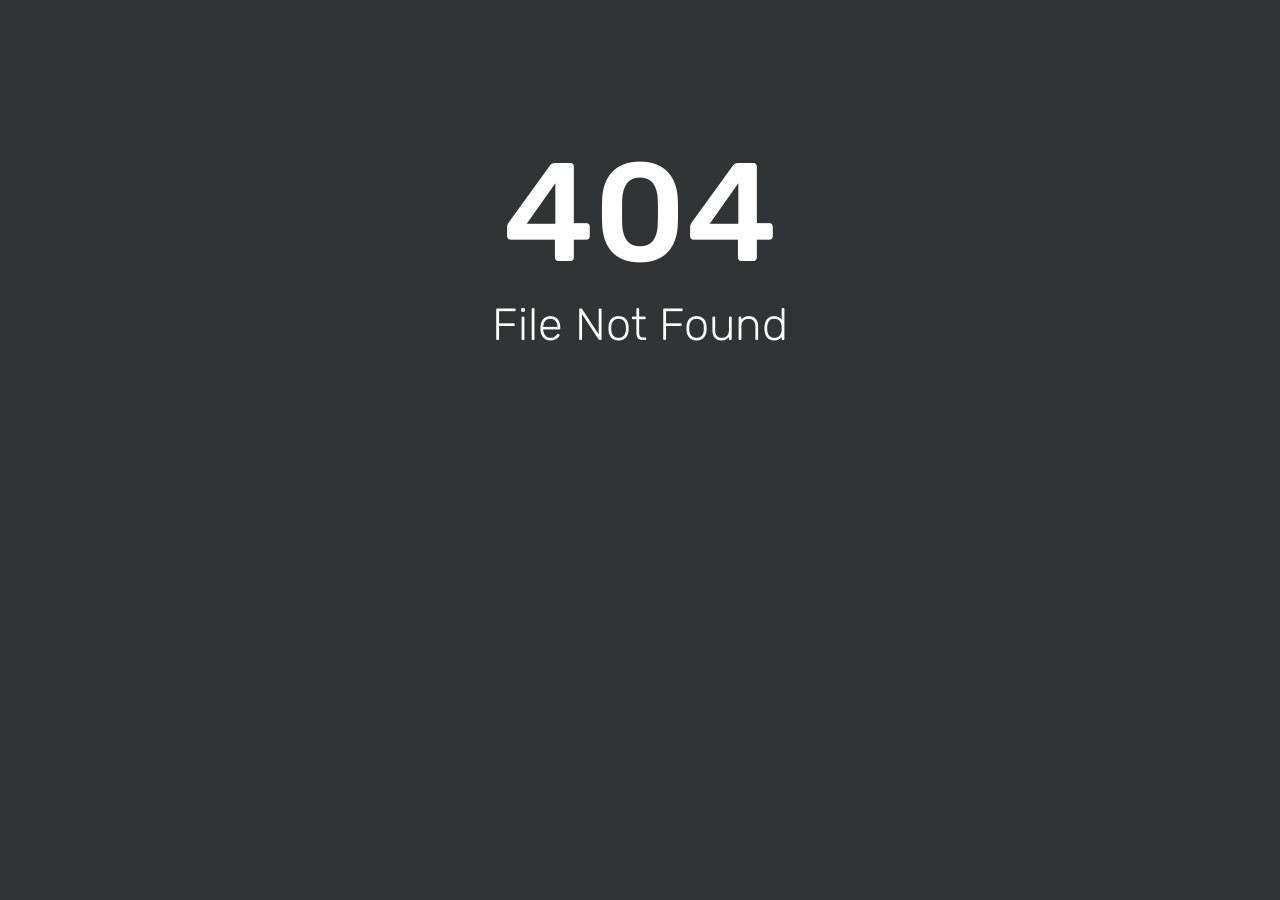
<file: assets/css/images/ui-icons_444444_256x240.html>
<html><head><title>404 - File Not Found</title><link href='//fonts.bunny.net/css?family=Rubik:300,400,500' rel='stylesheet' type='text/css'><style>html, body { width: 100%; margin: 0; padding: 0; text-align: center; font-family: 'Rubik'; background-repeat: no-repeat; background-position: bottom center; background-size: cover; color: white; height: 100%; background-color: #313335; } h1 {margin-bottom: 0px;font-weight: bold;font-size: 140px;font-weight: 500;padding-top: 130px;margin-bottom: -35px;}h2 {font-size: 45px;color: white; font-weight: 200;}</style></head><body><div id='content'><h1 style='margin-bottom: -35px;'>404</h1><h2>File Not Found</h2></div></body></html>
</file>
<file: assets/css/pe-icon-7-stroke.css>
@font-face {
	font-family: 'Pe-icon-7-stroke';
	src:url('../fonts/Pe-icon-7-strokebb1d.eot?d7yf1v');
	src:url('../fonts/Pe-icon-7-stroked41d.eot?#iefixd7yf1v') format('embedded-opentype'),
		url('../fonts/Pe-icon-7-strokebb1d.woff?d7yf1v') format('woff'),
		url('../fonts/Pe-icon-7-strokebb1d.ttf?d7yf1v') format('truetype'),
		url('../fonts/Pe-icon-7-strokebb1d.svg?d7yf1v#Pe-icon-7-stroke') format('svg');
	font-weight: normal;
	font-style: normal;
}

[class^="pe-7s-"], [class*=" pe-7s-"] {
	display: inline-block;
	font-family: 'Pe-icon-7-stroke';
	speak: none;
	font-style: normal;
	font-weight: normal;
	font-variant: normal;
	text-transform: none;
	line-height: 1;

	/* Better Font Rendering =========== */
	-webkit-font-smoothing: antialiased;
	-moz-osx-font-smoothing: grayscale;
}

.pe-7s-album:before {
	content: "\e6aa";
}
.pe-7s-arc:before {
	content: "\e6ab";
}
.pe-7s-back-2:before {
	content: "\e6ac";
}
.pe-7s-bandaid:before {
	content: "\e6ad";
}
.pe-7s-car:before {
	content: "\e6ae";
}
.pe-7s-diamond:before {
	content: "\e6af";
}
.pe-7s-door-lock:before {
	content: "\e6b0";
}
.pe-7s-eyedropper:before {
	content: "\e6b1";
}
.pe-7s-female:before {
	content: "\e6b2";
}
.pe-7s-gym:before {
	content: "\e6b3";
}
.pe-7s-hammer:before {
	content: "\e6b4";
}
.pe-7s-headphones:before {
	content: "\e6b5";
}
.pe-7s-helm:before {
	content: "\e6b6";
}
.pe-7s-hourglass:before {
	content: "\e6b7";
}
.pe-7s-leaf:before {
	content: "\e6b8";
}
.pe-7s-magic-wand:before {
	content: "\e6b9";
}
.pe-7s-male:before {
	content: "\e6ba";
}
.pe-7s-map-2:before {
	content: "\e6bb";
}
.pe-7s-next-2:before {
	content: "\e6bc";
}
.pe-7s-paint-bucket:before {
	content: "\e6bd";
}
.pe-7s-pendrive:before {
	content: "\e6be";
}
.pe-7s-photo:before {
	content: "\e6bf";
}
.pe-7s-piggy:before {
	content: "\e6c0";
}
.pe-7s-plugin:before {
	content: "\e6c1";
}
.pe-7s-refresh-2:before {
	content: "\e6c2";
}
.pe-7s-rocket:before {
	content: "\e6c3";
}
.pe-7s-settings:before {
	content: "\e6c4";
}
.pe-7s-shield:before {
	content: "\e6c5";
}
.pe-7s-smile:before {
	content: "\e6c6";
}
.pe-7s-usb:before {
	content: "\e6c7";
}
.pe-7s-vector:before {
	content: "\e6c8";
}
.pe-7s-wine:before {
	content: "\e6c9";
}
.pe-7s-cloud-upload:before {
	content: "\e68a";
}
.pe-7s-cash:before {
	content: "\e68c";
}
.pe-7s-close:before {
	content: "\e680";
}
.pe-7s-bluetooth:before {
	content: "\e68d";
}
.pe-7s-cloud-download:before {
	content: "\e68b";
}
.pe-7s-way:before {
	content: "\e68e";
}
.pe-7s-close-circle:before {
	content: "\e681";
}
.pe-7s-id:before {
	content: "\e68f";
}
.pe-7s-angle-up:before {
	content: "\e682";
}
.pe-7s-wristwatch:before {
	content: "\e690";
}
.pe-7s-angle-up-circle:before {
	content: "\e683";
}
.pe-7s-world:before {
	content: "\e691";
}
.pe-7s-angle-right:before {
	content: "\e684";
}
.pe-7s-volume:before {
	content: "\e692";
}
.pe-7s-angle-right-circle:before {
	content: "\e685";
}
.pe-7s-users:before {
	content: "\e693";
}
.pe-7s-angle-left:before {
	content: "\e686";
}
.pe-7s-user-female:before {
	content: "\e694";
}
.pe-7s-angle-left-circle:before {
	content: "\e687";
}
.pe-7s-up-arrow:before {
	content: "\e695";
}
.pe-7s-angle-down:before {
	content: "\e688";
}
.pe-7s-switch:before {
	content: "\e696";
}
.pe-7s-angle-down-circle:before {
	content: "\e689";
}
.pe-7s-scissors:before {
	content: "\e697";
}
.pe-7s-wallet:before {
	content: "\e600";
}
.pe-7s-safe:before {
	content: "\e698";
}
.pe-7s-volume2:before {
	content: "\e601";
}
.pe-7s-volume1:before {
	content: "\e602";
}
.pe-7s-voicemail:before {
	content: "\e603";
}
.pe-7s-video:before {
	content: "\e604";
}
.pe-7s-user:before {
	content: "\e605";
}
.pe-7s-upload:before {
	content: "\e606";
}
.pe-7s-unlock:before {
	content: "\e607";
}
.pe-7s-umbrella:before {
	content: "\e608";
}
.pe-7s-trash:before {
	content: "\e609";
}
.pe-7s-tools:before {
	content: "\e60a";
}
.pe-7s-timer:before {
	content: "\e60b";
}
.pe-7s-ticket:before {
	content: "\e60c";
}
.pe-7s-target:before {
	content: "\e60d";
}
.pe-7s-sun:before {
	content: "\e60e";
}
.pe-7s-study:before {
	content: "\e60f";
}
.pe-7s-stopwatch:before {
	content: "\e610";
}
.pe-7s-star:before {
	content: "\e611";
}
.pe-7s-speaker:before {
	content: "\e612";
}
.pe-7s-signal:before {
	content: "\e613";
}
.pe-7s-shuffle:before {
	content: "\e614";
}
.pe-7s-shopbag:before {
	content: "\e615";
}
.pe-7s-share:before {
	content: "\e616";
}
.pe-7s-server:before {
	content: "\e617";
}
.pe-7s-search:before {
	content: "\e618";
}
.pe-7s-film:before {
	content: "\e6a5";
}
.pe-7s-science:before {
	content: "\e619";
}
.pe-7s-disk:before {
	content: "\e6a6";
}
.pe-7s-ribbon:before {
	content: "\e61a";
}
.pe-7s-repeat:before {
	content: "\e61b";
}
.pe-7s-refresh:before {
	content: "\e61c";
}
.pe-7s-add-user:before {
	content: "\e6a9";
}
.pe-7s-refresh-cloud:before {
	content: "\e61d";
}
.pe-7s-paperclip:before {
	content: "\e69c";
}
.pe-7s-radio:before {
	content: "\e61e";
}
.pe-7s-note2:before {
	content: "\e69d";
}
.pe-7s-print:before {
	content: "\e61f";
}
.pe-7s-network:before {
	content: "\e69e";
}
.pe-7s-prev:before {
	content: "\e620";
}
.pe-7s-mute:before {
	content: "\e69f";
}
.pe-7s-power:before {
	content: "\e621";
}
.pe-7s-medal:before {
	content: "\e6a0";
}
.pe-7s-portfolio:before {
	content: "\e622";
}
.pe-7s-like2:before {
	content: "\e6a1";
}
.pe-7s-plus:before {
	content: "\e623";
}
.pe-7s-left-arrow:before {
	content: "\e6a2";
}
.pe-7s-play:before {
	content: "\e624";
}
.pe-7s-key:before {
	content: "\e6a3";
}
.pe-7s-plane:before {
	content: "\e625";
}
.pe-7s-joy:before {
	content: "\e6a4";
}
.pe-7s-photo-gallery:before {
	content: "\e626";
}
.pe-7s-pin:before {
	content: "\e69b";
}
.pe-7s-phone:before {
	content: "\e627";
}
.pe-7s-plug:before {
	content: "\e69a";
}
.pe-7s-pen:before {
	content: "\e628";
}
.pe-7s-right-arrow:before {
	content: "\e699";
}
.pe-7s-paper-plane:before {
	content: "\e629";
}
.pe-7s-delete-user:before {
	content: "\e6a7";
}
.pe-7s-paint:before {
	content: "\e62a";
}
.pe-7s-bottom-arrow:before {
	content: "\e6a8";
}
.pe-7s-notebook:before {
	content: "\e62b";
}
.pe-7s-note:before {
	content: "\e62c";
}
.pe-7s-next:before {
	content: "\e62d";
}
.pe-7s-news-paper:before {
	content: "\e62e";
}
.pe-7s-musiclist:before {
	content: "\e62f";
}
.pe-7s-music:before {
	content: "\e630";
}
.pe-7s-mouse:before {
	content: "\e631";
}
.pe-7s-more:before {
	content: "\e632";
}
.pe-7s-moon:before {
	content: "\e633";
}
.pe-7s-monitor:before {
	content: "\e634";
}
.pe-7s-micro:before {
	content: "\e635";
}
.pe-7s-menu:before {
	content: "\e636";
}
.pe-7s-map:before {
	content: "\e637";
}
.pe-7s-map-marker:before {
	content: "\e638";
}
.pe-7s-mail:before {
	content: "\e639";
}
.pe-7s-mail-open:before {
	content: "\e63a";
}
.pe-7s-mail-open-file:before {
	content: "\e63b";
}
.pe-7s-magnet:before {
	content: "\e63c";
}
.pe-7s-loop:before {
	content: "\e63d";
}
.pe-7s-look:before {
	content: "\e63e";
}
.pe-7s-lock:before {
	content: "\e63f";
}
.pe-7s-lintern:before {
	content: "\e640";
}
.pe-7s-link:before {
	content: "\e641";
}
.pe-7s-like:before {
	content: "\e642";
}
.pe-7s-light:before {
	content: "\e643";
}
.pe-7s-less:before {
	content: "\e644";
}
.pe-7s-keypad:before {
	content: "\e645";
}
.pe-7s-junk:before {
	content: "\e646";
}
.pe-7s-info:before {
	content: "\e647";
}
.pe-7s-home:before {
	content: "\e648";
}
.pe-7s-help2:before {
	content: "\e649";
}
.pe-7s-help1:before {
	content: "\e64a";
}
.pe-7s-graph3:before {
	content: "\e64b";
}
.pe-7s-graph2:before {
	content: "\e64c";
}
.pe-7s-graph1:before {
	content: "\e64d";
}
.pe-7s-graph:before {
	content: "\e64e";
}
.pe-7s-global:before {
	content: "\e64f";
}
.pe-7s-gleam:before {
	content: "\e650";
}
.pe-7s-glasses:before {
	content: "\e651";
}
.pe-7s-gift:before {
	content: "\e652";
}
.pe-7s-folder:before {
	content: "\e653";
}
.pe-7s-flag:before {
	content: "\e654";
}
.pe-7s-filter:before {
	content: "\e655";
}
.pe-7s-file:before {
	content: "\e656";
}
.pe-7s-expand1:before {
	content: "\e657";
}
.pe-7s-exapnd2:before {
	content: "\e658";
}
.pe-7s-edit:before {
	content: "\e659";
}
.pe-7s-drop:before {
	content: "\e65a";
}
.pe-7s-drawer:before {
	content: "\e65b";
}
.pe-7s-download:before {
	content: "\e65c";
}
.pe-7s-display2:before {
	content: "\e65d";
}
.pe-7s-display1:before {
	content: "\e65e";
}
.pe-7s-diskette:before {
	content: "\e65f";
}
.pe-7s-date:before {
	content: "\e660";
}
.pe-7s-cup:before {
	content: "\e661";
}
.pe-7s-culture:before {
	content: "\e662";
}
.pe-7s-crop:before {
	content: "\e663";
}
.pe-7s-credit:before {
	content: "\e664";
}
.pe-7s-copy-file:before {
	content: "\e665";
}
.pe-7s-config:before {
	content: "\e666";
}
.pe-7s-compass:before {
	content: "\e667";
}
.pe-7s-comment:before {
	content: "\e668";
}
.pe-7s-coffee:before {
	content: "\e669";
}
.pe-7s-cloud:before {
	content: "\e66a";
}
.pe-7s-clock:before {
	content: "\e66b";
}
.pe-7s-check:before {
	content: "\e66c";
}
.pe-7s-chat:before {
	content: "\e66d";
}
.pe-7s-cart:before {
	content: "\e66e";
}
.pe-7s-camera:before {
	content: "\e66f";
}
.pe-7s-call:before {
	content: "\e670";
}
.pe-7s-calculator:before {
	content: "\e671";
}
.pe-7s-browser:before {
	content: "\e672";
}
.pe-7s-box2:before {
	content: "\e673";
}
.pe-7s-box1:before {
	content: "\e674";
}
.pe-7s-bookmarks:before {
	content: "\e675";
}
.pe-7s-bicycle:before {
	content: "\e676";
}
.pe-7s-bell:before {
	content: "\e677";
}
.pe-7s-battery:before {
	content: "\e678";
}
.pe-7s-ball:before {
	content: "\e679";
}
.pe-7s-back:before {
	content: "\e67a";
}
.pe-7s-attention:before {
	content: "\e67b";
}
.pe-7s-anchor:before {
	content: "\e67c";
}
.pe-7s-albums:before {
	content: "\e67d";
}
.pe-7s-alarm:before {
	content: "\e67e";
}
.pe-7s-airplay:before {
	content: "\e67f";
}
</file>
<file: assets/css/nice-select.css>
/*--
    - nice-select
-----------------------------------*/
.nice-select {-webkit-tap-highlight-color: transparent;background-color: #fff;border-radius: 5px;border: solid 1px #e8e8e8;-webkit-box-sizing: border-box;box-sizing: border-box;clear: both;cursor: pointer;display: block;float: left;font-family: inherit;font-size: 14px;font-weight: normal;height: 42px;line-height: 40px;outline: none;padding-left: 18px;padding-right: 30px;position: relative;text-align: left !important;-webkit-transition: all 0.2s ease-in-out;transition: all 0.2s ease-in-out;-webkit-user-select: none;-moz-user-select: none;-ms-user-select: none;user-select: none;white-space: nowrap;width: auto; }.nice-select:hover {border-color: #dbdbdb; }.nice-select:active, .nice-select.open, .nice-select:focus {border-color: #999; }.nice-select:after {border-bottom: 2px solid #999;border-right: 2px solid #999;content: '';display: block;height: 5px;margin-top: -4px;pointer-events: none;position: absolute;right: 12px;top: 50%;-webkit-transform-origin: 66% 66%;transform-origin: 66% 66%;-webkit-transform: rotate(45deg);transform: rotate(45deg);-webkit-transition: all 0.15s ease-in-out;transition: all 0.15s ease-in-out;width: 5px; }.nice-select.open:after {-webkit-transform: rotate(-135deg);transform: rotate(-135deg); }.nice-select.open .list {opacity: 1;pointer-events: auto;-webkit-transform: scale(1) translateY(0);transform: scale(1) translateY(0); }.nice-select.disabled {border-color: #ededed;color: #999;pointer-events: none; }.nice-select.disabled:after {border-color: #cccccc; }.nice-select.wide {width: 100%; }.nice-select.wide .list {left: 0 !important;right: 0 !important; }.nice-select.right {float: right; }.nice-select.right .list {left: auto;right: 0; }.nice-select.small {font-size: 12px;height: 36px;line-height: 34px; }.nice-select.small:after {height: 4px;width: 4px; }.nice-select.small .option {line-height: 34px;min-height: 34px; }.nice-select .list {background-color: #fff;border-radius: 5px;-webkit-box-shadow: 0 0 0 1px rgba(68, 68, 68, 0.11);box-shadow: 0 0 0 1px rgba(68, 68, 68, 0.11);-webkit-box-sizing: border-box;box-sizing: border-box;margin-top: 4px;opacity: 0;overflow: hidden;padding: 0;pointer-events: none;position: absolute;top: 100%;left: 0;-webkit-transform-origin: 50% 0;transform-origin: 50% 0;-webkit-transform: scale(0.75) translateY(-21px);transform: scale(0.75) translateY(-21px);-webkit-transition: all 0.2s cubic-bezier(0.5, 0, 0, 1.25), opacity 0.15s ease-out;transition: all 0.2s cubic-bezier(0.5, 0, 0, 1.25), opacity 0.15s ease-out;z-index: 9; }.nice-select .list:hover .option:not(:hover) {background-color: transparent !important; }.nice-select .option {cursor: pointer;font-weight: 400;line-height: 40px;list-style: none;min-height: 40px;outline: none;padding-left: 18px;padding-right: 29px;text-align: left;-webkit-transition: all 0.2s;transition: all 0.2s; }.nice-select .option:hover, .nice-select .option.focus, .nice-select .option.selected.focus {background-color: #f6f6f6; }.nice-select .option.selected {font-weight: bold; }.nice-select .option.disabled {background-color: transparent;color: #999;cursor: default; }.no-csspointerevents .nice-select .list {display: none; }.no-csspointerevents .nice-select.open .list {display: block; }
</file>
<file: assets/css/style.css>
@charset "UTF-8";
/*  
    CSS INDEX
    =========================================
    01-header
    02-other
    03-footer
    04-about
    05-blog
    06-blog-details
    07-contact-page
    08-banner
    09-product
    10-home2
    11-quickview
    12-faq
    13-404
    14-my-account
    15-login-register
    16-wishlist
    17-cart
    18-compare
    19-checkout
*/
@import url("https://fonts.googleapis.com/css2?family=Playfair+Display:ital,wght@0,400;0,500;0,600;0,700;1,400;1,500;1,600;1,700&family=Roboto:ital,wght@0,300;0,400;0,500;0,700;1,300;1,400;1,500;1,700&display=swap");
* {
  -webkit-box-sizing: border-box;
          box-sizing: border-box;
}

/*----------------------------------------*/
/*  01. Theme default CSS
/*----------------------------------------*/
/*-- Google Font --*/
/*-- Common Style --*/
*,
*::after,
*::before {
  -webkit-box-sizing: border-box;
          box-sizing: border-box;
}

html,
body {
  height: 100%;
}

body {
  line-height: 29px;
  font-size: 16px;
  font-style: normal;
  font-weight: 400;
  visibility: visible;
  font-family: "Roboto", sans-serif;
  color: #282828;
  letter-spacing: 0.02em;
}

h1,
h2,
h3,
h4,
h5,
h6 {
  font-family: "Playfair Display", serif;
  margin-top: 0;
  font-weight: 600;
}

p:last-child {
  margin-bottom: 0;
}

a,
button {
  color: inherit;
  line-height: inherit;
  text-decoration: none;
  cursor: pointer;
}

a,
button,
img,
input,
span {
  -webkit-transition: all 0.3s ease 0s;
  transition: all 0.3s ease 0s;
}

.btn:focus {
  -webkit-box-shadow: none;
          box-shadow: none;
}

*:focus {
  outline: none !important;
}

a:focus {
  color: inherit;
  outline: none;
  text-decoration: none;
}

a:hover {
  text-decoration: none;
}

button,
input[type=submit] {
  cursor: pointer;
}

img {
  max-width: 100%;
  height: auto;
}

ul {
  list-style: outside none none;
  margin: 0;
  padding: 0;
}

figure {
  padding: 0;
  margin: 0;
}

@-webkit-keyframes animateUpDown {
  0% {
    -webkit-transform: translateY(0px);
            transform: translateY(0px);
  }
  50% {
    -webkit-transform: translateY(-30px);
            transform: translateY(-30px);
  }
  100% {
    -webkit-transform: translateY(0px);
            transform: translateY(0px);
  }
}

@keyframes animateUpDown {
  0% {
    -webkit-transform: translateY(0px);
            transform: translateY(0px);
  }
  50% {
    -webkit-transform: translateY(-30px);
            transform: translateY(-30px);
  }
  100% {
    -webkit-transform: translateY(0px);
            transform: translateY(0px);
  }
}
.banner_keyframes_animation {
  -webkit-animation-duration: 3s;
          animation-duration: 3s;
  -webkit-animation-timing-function: cubic-bezier(0.54, 0.085, 0.5, 0.92);
          animation-timing-function: cubic-bezier(0.54, 0.085, 0.5, 0.92);
  -webkit-animation-name: animateUpDown;
          animation-name: animateUpDown;
  -webkit-animation-iteration-count: infinite;
          animation-iteration-count: infinite;
  -webkit-transition: all 0.4s cubic-bezier(0.645, 0.045, 0.355, 1);
  transition: all 0.4s cubic-bezier(0.645, 0.045, 0.355, 1);
}

/*-- 
    - Common Classes
-----------------------------------------*/
.fix {
  overflow: hidden;
}

.hidden {
  display: none;
}

.clear {
  clear: both;
}

.container {
  max-width: 1200px;
}

@media only screen and (max-width: 767px) {
  .container {
    max-width: 576px;
  }
}
@media only screen and (max-width: 479px) {
  .container {
    width: 100%;
  }
}
.capitalize {
  text-transform: capitalize;
}

.uppercase {
  text-transform: uppercase;
}

.no-gutters > .col,
.no-gutters > [class*=col-] {
  padding-right: 0;
  padding-left: 0;
  margin: 0;
}

.tab-content > .tab-pane.active {
  display: block;
  height: auto;
  opacity: 1;
  overflow: visible;
}

.tab-content > .tab-pane {
  display: block;
  height: 0;
  opacity: 0;
  overflow: hidden;
}

.btn.btn-link {
  font-size: 18px;
  line-height: 70px;
  height: 70px;
  padding: 0 45px;
  background: #fc7c7c;
  position: relative;
  z-index: 9;
  color: #ffffff;
  border: 0;
  font-weight: 600;
  text-decoration: none;
  border-radius: 25px;
  overflow: hidden;
  text-transform: uppercase;
  font-family: "Roboto", sans-serif;
}
@media only screen and (min-width: 992px) and (max-width: 1199px) {
  .btn.btn-link {
    font-size: 16px;
    line-height: 60px;
    height: 60px;
    padding: 0 38px;
    border-radius: 20px;
  }
}
@media only screen and (min-width: 768px) and (max-width: 991px) {
  .btn.btn-link {
    font-size: 15px;
    line-height: 50px;
    height: 50px;
    padding: 0 30px;
    border-radius: 15px;
  }
}
@media only screen and (max-width: 767px) {
  .btn.btn-link {
    font-size: 14px;
    line-height: 43px;
    height: 42px;
    padding: 0 25px;
  }
}
.btn.btn-link::before {
  content: "";
  position: absolute;
  z-index: -1;
  top: 0;
  left: 0;
  width: 0;
  height: 100%;
  background: #2b4174;
  -webkit-transition: 0.3s;
  transition: 0.3s;
  border-radius: 25px;
}
@media only screen and (min-width: 992px) and (max-width: 1199px) {
  .btn.btn-link::before {
    border-radius: 20px;
  }
}
@media only screen and (min-width: 768px) and (max-width: 991px) {
  .btn.btn-link::before {
    border-radius: 15px;
  }
}
.btn.btn-link:hover::before {
  width: 100%;
}

@media only screen and (max-width: 575px) {
  .section_title {
    text-align: center;
  }
}
.section_title h2 {
  font-size: 42px;
  margin-bottom: 0;
  line-height: 1.3;
}
.section_title p {
  color: #171616;
  margin-top: 22px;
}
@media only screen and (min-width: 992px) and (max-width: 1199px) {
  .section_title p {
    margin-top: 18px;
  }
}
@media only screen and (min-width: 768px) and (max-width: 991px) {
  .section_title p {
    margin-top: 16px;
    font-size: 15px;
  }
}
@media only screen and (max-width: 767px) {
  .section_title p {
    margin-top: 17px;
    font-size: 15px;
    line-height: 28px;
  }
}
@media only screen and (max-width: 575px) {
  .section_title p {
    font-size: 13px;
  }
}
@media only screen and (min-width: 992px) and (max-width: 1199px) {
  .section_title.mb-55 {
    margin-bottom: 40px;
  }
}
@media only screen and (min-width: 768px) and (max-width: 991px) {
  .section_title.mb-55 {
    margin-bottom: 30px;
  }
}
@media only screen and (max-width: 767px) {
  .section_title.mb-55 {
    margin-bottom: 30px;
  }
}
@media only screen and (min-width: 992px) and (max-width: 1199px) {
  .section_title.mb-50 {
    margin-bottom: 32px;
  }
}
@media only screen and (min-width: 768px) and (max-width: 991px) {
  .section_title.mb-50 {
    margin-bottom: 25px;
  }
}
@media only screen and (max-width: 767px) {
  .section_title.mb-50 {
    margin-bottom: 20px;
  }
}

/* ---Custom Button--- */
.custom-btn {
  background-color: #010101;
  border-color: #010101;
  color: #ffffff;
  width: 170px;
  height: 50px;
  line-height: 50px;
  padding: 0;
  -webkit-transition: all 0.3s ease-in-out;
  transition: all 0.3s ease-in-out;
}
.custom-btn:hover {
  background-color: #fc7c7c;
  border-color: #fc7c7c;
  color: #ffffff;
}
.custom-btn.md-size {
  font-size: 14px;
  width: 130px;
  height: 40px;
  line-height: 40px;
}

/*--
  -  Fonts color
------------------------------*/
.text-black {
  color: #000000;
}

/*-- 
    - Background color
-----------------------------------------*/
.bg-white {
  background-color: #ffffff;
}

.bg-grey {
  background-color: #f8f8f8;
}

.bluewood-bg {
  background: #354b65;
}

/*-- 
    - Input Placeholder
-----------------------------------------*/
input:-moz-placeholder,
textarea:-moz-placeholder {
  opacity: 1;
  -ms-filter: "progid:DXImageTransform.Microsoft.Alpha(Opacity=100)";
}

input::-webkit-input-placeholder,
textarea::-webkit-input-placeholder {
  opacity: 1;
  -ms-filter: "progid:DXImageTransform.Microsoft.Alpha(Opacity=100)";
}

input::-moz-placeholder,
textarea::-moz-placeholder {
  opacity: 1;
  -ms-filter: "progid:DXImageTransform.Microsoft.Alpha(Opacity=100)";
}

input:-ms-input-placeholder,
textarea:-ms-input-placeholder {
  opacity: 1;
  -ms-filter: "progid:DXImageTransform.Microsoft.Alpha(Opacity=100)";
}

/*-- 
    Scroll Up 
-----------------------------------------*/
#scrollUp {
  background: #fc7c7c none repeat scroll 0 0;
  bottom: 85px;
  color: #ffffff;
  cursor: pointer;
  display: none;
  font-size: 20px;
  height: 45px;
  line-height: 44px;
  position: fixed;
  right: 12px;
  text-align: center;
  width: 45px;
  z-index: 9999;
  border-radius: 50%;
  border: 2px solid #fff;
  -webkit-transition: 0.3s;
  transition: 0.3s;
}
#scrollUp:hover i {
  -webkit-animation-name: fadeInUp;
          animation-name: fadeInUp;
  -webkit-animation-duration: 1s;
          animation-duration: 1s;
  -webkit-animation-fill-mode: both;
          animation-fill-mode: both;
  -webkit-animation-iteration-count: infinite;
          animation-iteration-count: infinite;
}

/*margin css here*/
.mb-222 {
  margin-bottom: 222px;
}

.mb-150 {
  margin-bottom: 150px;
}

.mb-144 {
  margin-bottom: 144px;
}

.mb-142 {
  margin-bottom: 142px;
}

.mb-140 {
  margin-bottom: 140px;
}

.mb-135 {
  margin-bottom: 135px;
}

.mb-132 {
  margin-bottom: 132px;
}

.mb-123 {
  margin-bottom: 123px;
}

.mb-126 {
  margin-bottom: 126px;
}

.mb-115 {
  margin-bottom: 115px;
}

.mb-110 {
  margin-bottom: 110px;
}

.mb-105 {
  margin-bottom: 105px;
}

.mb-100 {
  margin-bottom: 100px;
}

.mb-96 {
  margin-bottom: 96px;
}

.mb-90 {
  margin-bottom: 90px;
}

.mb-86 {
  margin-bottom: 86px;
}

.mb-80 {
  margin-bottom: 80px;
}

.mb-77 {
  margin-bottom: 77px;
}

.mb-72 {
  margin-bottom: 72px;
}

.mb-70 {
  margin-bottom: 70px;
}

.mb-66 {
  margin-bottom: 66px;
}

.mb-60 {
  margin-bottom: 60px;
}

.mb-55 {
  margin-bottom: 55px;
}

.mb-50 {
  margin-bottom: 50px;
}

.mb-45 {
  margin-bottom: 45px;
}

.mb-30 {
  margin-bottom: 30px;
}

.mb-35 {
  margin-bottom: 35px;
}

.mr-30 {
  margin-right: 30px;
}

.mb-25 {
  margin-bottom: 25px;
}

/*padding css here*/
.pb-100 {
  padding-bottom: 100px;
}

/*----------------------------------------*/
/*  01-header
/*----------------------------------------*/
.body_overlay {
  width: 100%;
  height: 100%;
  position: fixed;
  z-index: 999;
  opacity: 0;
  visibility: hidden;
  cursor: progress;
  background-color: rgba(0, 0, 0, 0.6);
  top: 0;
}
.body_overlay.active {
  opacity: 0.3;
  visibility: visible;
}

.offcanvas_menu {
  display: none;
}
@media only screen and (min-width: 768px) and (max-width: 991px) {
  .offcanvas_menu {
    display: block;
  }
}
@media only screen and (max-width: 767px) {
  .offcanvas_menu {
    display: block;
  }
}

.offcanvas_menu_wrapper {
  width: 290px;
  position: fixed;
  background: #fff;
  z-index: 999;
  top: 0;
  height: 100vh;
  -webkit-transition: 0.5s;
  transition: 0.5s;
  left: 0;
  margin-left: -300px;
  padding: 65px 15px 30px;
  overflow-y: auto;
}
.offcanvas_menu_wrapper.active {
  margin-left: 0;
}
.offcanvas_menu_wrapper .slinky-theme-default {
  background: inherit;
  min-height: 300px;
  overflow-y: auto;
}
.offcanvas_menu_wrapper .language_currency {
  display: block;
}
.offcanvas_menu_wrapper .welcome_text {
  display: block;
}
.offcanvas_menu_wrapper .dropdown_language {
  right: 30%;
}

.offcanvas_main_menu > li.menu-item-has-children.menu-open > span.menu-expand {
  -webkit-transform: rotate(180deg);
          transform: rotate(180deg);
}
.offcanvas_main_menu > li ul li.menu-item-has-children.menu-open span.menu-expand {
  -webkit-transform: rotate(180deg);
          transform: rotate(180deg);
}

.offcanvas_main_menu li {
  position: relative;
}
.offcanvas_main_menu li:last-child {
  margin: 0;
}
.offcanvas_main_menu li span.menu-expand {
  position: absolute;
  right: 0;
  cursor: pointer;
}
.offcanvas_main_menu li span.menu-expand:hover {
  color: #fc7c7c;
}
.offcanvas_main_menu li a {
  font-size: 15px;
  font-weight: 600;
  text-transform: capitalize;
  display: block;
  padding-bottom: 12px;
  margin-bottom: 12px;
  border-bottom: 1px solid #ededed;
}
.offcanvas_main_menu li a:hover {
  color: #fc7c7c;
}
.offcanvas_main_menu li ul.sub-menu {
  padding-left: 20px;
}
.canvas_close {
  position: absolute;
  top: 15px;
  right: 25px;
}
.canvas_close a {
  font-size: 30px;
  -webkit-transition: 0.7s;
  transition: 0.7s;
  display: inline-block;
  -webkit-transform: scale(1) rotate(0deg);
          transform: scale(1) rotate(0deg);
}
.canvas_close a:hover {
  color: #ffb83c;
  -webkit-transform: scale(1.3) rotate(180deg);
          transform: scale(1.3) rotate(180deg);
}
.canvas_close a:hover {
  color: #fc7c7c;
}

.canvas_open {
  display: none;
  margin-left: 30px;
}
@media only screen and (min-width: 768px) and (max-width: 991px) {
  .canvas_open {
    display: block;
  }
}
@media only screen and (max-width: 767px) {
  .canvas_open {
    display: block;
  }
}
.canvas_open a {
  font-size: 38px;
  display: block;
  line-height: 16px;
}
.canvas_open a:hover {
  color: #fc7c7c;
}

.sticky-header.sticky {
  position: fixed;
  z-index: 99;
  width: 100%;
  top: 0;
  background: rgba(255, 255, 255, 0.9);
  -webkit-box-shadow: 0 1px 3px rgba(0, 0, 0, 0.11);
          box-shadow: 0 1px 3px rgba(0, 0, 0, 0.11);
  -webkit-animation-name: fadeInDown;
          animation-name: fadeInDown;
  -webkit-animation-duration: 900ms;
          animation-duration: 900ms;
  -webkit-animation-timing-function: cubic-bezier(0.2, 1, 0.22, 1);
          animation-timing-function: cubic-bezier(0.2, 1, 0.22, 1);
  -webkit-animation-delay: 0s;
          animation-delay: 0s;
  -webkit-animation-iteration-count: 1;
          animation-iteration-count: 1;
  -webkit-animation-direction: normal;
          animation-direction: normal;
  -webkit-animation-fill-mode: none;
          animation-fill-mode: none;
  -webkit-animation-play-state: running;
          animation-play-state: running;
  border-bottom: 0;
  display: block;
}
@media only screen and (min-width: 768px) and (max-width: 991px) {
  .sticky-header.sticky {
    padding: 15px 0;
  }
}
@media only screen and (max-width: 767px) {
  .sticky-header.sticky {
    padding: 15px 0;
  }
}

/*header css heer*/
.main_header {
  position: relative;
}

.header_transparent {
  position: absolute;
  top: 0;
  left: 0;
  right: 0;
  z-index: 9;
}

.header_bg {
  background: #000000;
}

.header_top {
  background: #243a6e;
  padding: 12px 0;
}

@media only screen and (min-width: 768px) and (max-width: 991px) {
  .header_top_inner {
    -webkit-box-orient: vertical;
    -webkit-box-direction: normal;
        -ms-flex-direction: column;
            flex-direction: column;
    -webkit-box-align: center;
        -ms-flex-align: center;
            align-items: center;
  }
}
@media only screen and (max-width: 767px) {
  .header_top_inner {
    -webkit-box-orient: vertical;
    -webkit-box-direction: normal;
        -ms-flex-direction: column;
            flex-direction: column;
    -webkit-box-align: center;
        -ms-flex-align: center;
            align-items: center;
  }
}

@media only screen and (min-width: 768px) and (max-width: 991px) {
  .welcome_text {
    display: none;
    margin-bottom: 12px;
  }
}
@media only screen and (max-width: 767px) {
  .welcome_text {
    display: none;
    margin-bottom: 12px;
  }
}
.welcome_text p {
  font-size: 14px;
  line-height: 36px;
  font-weight: 500;
  color: #cfd4df;
}
@media only screen and (min-width: 768px) and (max-width: 991px) {
  .welcome_text p {
    color: #000000;
  }
}
@media only screen and (max-width: 767px) {
  .welcome_text p {
    color: #000000;
  }
}

@media only screen and (max-width: 575px) {
  .header_top_sidebar > ul {
    -webkit-box-orient: vertical;
    -webkit-box-direction: normal;
        -ms-flex-direction: column;
            flex-direction: column;
    text-align: center;
  }
}
.header_top_sidebar > ul > li {
  position: relative;
  margin-right: 20px;
  padding-right: 21px;
}
.header_top_sidebar > ul > li::before {
  position: absolute;
  content: "";
  width: 2px;
  height: 20px;
  background: #fc7c7c;
  right: 0;
  top: 50%;
  -webkit-transform: translatey(-50%);
          transform: translatey(-50%);
}
.header_top_sidebar > ul > li:last-child {
  margin-right: 0;
  padding-right: 0;
}
.header_top_sidebar > ul > li:last-child::before {
  display: none;
}
@media only screen and (max-width: 575px) {
  .header_top_sidebar > ul > li {
    margin-right: 0;
    padding-right: 0;
  }
  .header_top_sidebar > ul > li::before {
    display: none;
  }
}
.header_top_sidebar > ul > li.account_link:hover .dropdown_account_link {
  visibility: visible;
  max-height: 200px;
}
.header_top_sidebar > ul > li i {
  font-size: 18px;
  color: #fc7c7c;
  margin-right: 8px;
}
.header_top_sidebar > ul > li > a {
  font-size: 14px;
  line-height: 36px;
  color: #cfd4df;
  font-weight: 500;
}
.header_top_sidebar > ul > li > a:hover {
  color: #fc7c7c;
}
@media only screen and (max-width: 575px) {
  .header_top_sidebar > ul > li > a {
    line-height: 33px;
  }
}

.dropdown_account_link {
  position: absolute;
  background: #fff;
  border: 1px solid #ededed;
  padding: 10px 20px;
  text-align: left;
  top: 117%;
  right: 0;
  -webkit-transition: all 0.5s ease-out;
  transition: all 0.5s ease-out;
  overflow: hidden;
  z-index: 9999;
  border-radius: 3px;
  visibility: hidden;
  max-height: 0;
}
@media only screen and (max-width: 575px) {
  .dropdown_account_link {
    right: 27px;
  }
}
.dropdown_account_link li a {
  text-transform: capitalize;
  display: block;
  font-size: 13px;
  white-space: nowrap;
  line-height: 28px;
  color: #282828;
}
.dropdown_account_link li a:hover {
  color: #fc7c7c;
}

.main_menu {
  padding: 0 30px;
}
.main_menu nav > ul > li {
  position: relative;
  margin-right: 47px;
}
.main_menu nav > ul > li:last-child {
  margin-right: 0;
}
@media only screen and (min-width: 1200px) and (max-width: 1600px) {
  .main_menu nav > ul > li {
    margin-right: 40px;
  }
}
@media only screen and (min-width: 992px) and (max-width: 1199px) {
  .main_menu nav > ul > li {
    margin-right: 31px;
  }
}
.main_menu nav > ul > li:hover ul.bucker-dropdown {
  visibility: visible;
  opacity: 1;
  top: 100%;
}
.main_menu nav > ul > li:hover .megamenu {
  visibility: visible;
  opacity: 1;
  top: 100%;
}
.main_menu nav > ul > li:hover > a {
  color: #ffffff;
}
.main_menu nav > ul > li:hover > a::before {
  opacity: 1;
  visibility: visible;
}
.main_menu nav > ul > li > a {
  display: inline-block;
  position: relative;
  font-weight: 500;
  font-size: 16px;
  line-height: 30px;
  text-transform: uppercase;
  color: #454545;
  padding-top: 35px;
  padding-bottom: 35px;
}
.main_menu nav > ul > li > a.active {
  color: #ffffff;
}
.main_menu nav > ul > li > a.active::before {
  opacity: 1;
  visibility: visible;
}
.main_menu nav > ul > li > a::before {
  position: absolute;
  content: "";
  background: url(../img/others/menu_shape.png);
  left: 50%;
  top: 50%;
  width: 98px;
  height: 63px;
  -webkit-transform: translateX(-50%) translateY(-50%);
          transform: translateX(-50%) translateY(-50%);
  z-index: -1;
  opacity: 0;
  visibility: hidden;
  -webkit-transition: 0.3s;
  transition: 0.3s;
}
.main_menu nav > ul > li ul.bucker-dropdown {
  position: absolute;
  min-width: 230px;
  padding: 18px 20px;
  background: #ffffff;
  -webkit-box-shadow: 0 3px 11px 0 rgba(0, 0, 0, 0.1);
          box-shadow: 0 3px 11px 0 rgba(0, 0, 0, 0.1);
  left: 0;
  right: auto;
  visibility: hidden;
  opacity: 0;
  -webkit-transition: 0.3s;
  transition: 0.3s;
  z-index: 99;
  top: calc(100% + 35px);
  text-align: left;
  border-radius: 4px;
}
.main_menu nav > ul > li ul.bucker-dropdown li a {
  font-size: 15px;
  font-weight: 400;
  display: block;
  line-height: 32px;
  text-transform: capitalize;
  color: #000000;
}
.main_menu nav > ul > li ul.bucker-dropdown li a:hover {
  color: #fc7c7c;
}
.main_menu nav > ul > li.megamenu-holder {
  position: static;
}
.main_menu nav > ul > li .megamenu {
  -webkit-box-shadow: 0 3px 11px 0 rgba(0, 0, 0, 0.1);
          box-shadow: 0 3px 11px 0 rgba(0, 0, 0, 0.1);
  display: -ms-inline-grid;
  display: inline-grid;
  -ms-grid-columns: auto 15px auto 15px auto 15px auto;
  grid-template-columns: auto auto auto auto;
  -ms-flex-pack: distribute;
      justify-content: space-around;
  gap: 15px;
  width: 100%;
  position: absolute;
  padding: 30px;
  background: #ffffff;
  left: 0;
  right: auto;
  visibility: hidden;
  opacity: 0;
  -webkit-transition: 0.3s;
  transition: 0.3s;
  z-index: 99;
  top: calc(100% + 35px);
  text-align: left;
  border-radius: 4px;
}
@media only screen and (min-width: 992px) and (max-width: 1199px) {
  .main_menu nav > ul > li .megamenu {
    padding: 15px 20px;
  }
}
.main_menu nav > ul > li .megamenu li .title {
  display: block;
  font-size: 18px;
  font-weight: 600;
  margin-bottom: 15px;
}
.main_menu nav > ul > li .megamenu li:hover > a {
  color: #fc7c7c;
}
@media only screen and (min-width: 992px) and (max-width: 1199px) {
  .main_menu nav > ul > li .megamenu li a {
    font-size: 14px;
  }
}
.main_menu nav > ul > li .megamenu li > ul li {
  line-height: 32px;
}
.main_menu nav > ul > li .submenu-holder:hover > a {
  color: #fc7c7c;
}
.main_menu nav > ul > li .submenu-holder:hover .submenu {
  visibility: visible;
  opacity: 1;
  top: 0;
}
.main_menu nav > ul > li .submenu {
  -webkit-box-shadow: 0 3px 11px 0 rgba(0, 0, 0, 0.1);
          box-shadow: 0 3px 11px 0 rgba(0, 0, 0, 0.1);
  position: absolute;
  min-width: 230px;
  padding: 18px 20px;
  background: #ffffff;
  left: auto;
  right: 100%;
  visibility: hidden;
  opacity: 0;
  -webkit-transition: 0.3s;
  transition: 0.3s;
  z-index: 99;
  top: 35px;
  text-align: left;
  border-radius: 4px;
}
.main_menu nav > ul > li .submenu li a {
  font-size: 15px;
  font-weight: 400;
  display: block;
  line-height: 32px;
  text-transform: capitalize;
  color: #000000;
}
.main_menu nav > ul > li .submenu li a:hover {
  color: #fc7c7c;
}

@media only screen and (min-width: 768px) and (max-width: 991px) {
  .header_account {
    display: -webkit-box;
    display: -ms-flexbox;
    display: flex;
    -webkit-box-align: center;
        -ms-flex-align: center;
            align-items: center;
  }
}
@media only screen and (max-width: 767px) {
  .header_account {
    display: -webkit-box;
    display: -ms-flexbox;
    display: flex;
    -webkit-box-align: center;
        -ms-flex-align: center;
            align-items: center;
  }
}
.header_account > ul > li {
  margin-right: 18px;
  position: relative;
}
.header_account > ul > li:last-child {
  margin-right: 0;
}
@media only screen and (max-width: 575px) {
  .header_account > ul > li {
    margin-right: 16px;
  }
}
.header_account > ul > li > a {
  font-size: 25px;
  display: inline-block;
  color: #000000;
}
.header_account > ul > li > a:hover {
  color: #fc7c7c;
}
@media only screen and (min-width: 768px) and (max-width: 991px) {
  .header_account > ul > li > a {
    font-size: 23px;
  }
}
@media only screen and (max-width: 767px) {
  .header_account > ul > li > a {
    font-size: 23px;
  }
}
.header_account > ul > li span.item_count {
  font-size: 12px;
  font-weight: 500;
  width: 20px;
  height: 20px;
  border-radius: 50%;
  background: #fc7c7c;
  color: #fff;
  display: inline-block;
  text-align: center;
  line-height: 18px;
  position: absolute;
  top: -6px;
  right: -9px;
}
@media only screen and (min-width: 768px) and (max-width: 991px) {
  .header_account > ul > li span.item_count {
    font-size: 10px;
    width: 17px;
    height: 17px;
    line-height: 17px;
  }
}
@media only screen and (max-width: 767px) {
  .header_account > ul > li span.item_count {
    font-size: 10px;
    width: 17px;
    height: 17px;
    line-height: 17px;
    right: -10px;
  }
}
.header_account > ul > li.account_link:hover ul.dropdown_account_link {
  visibility: visible;
  max-height: 200px;
}

/*mini cart css here*/
.mini_cart {
  position: fixed;
  width: 355px;
  height: 100%;
  padding: 20px 20px 33px;
  background: #fff;
  z-index: 999;
  right: 0;
  top: 0;
  -webkit-transition: 0.5s;
  transition: 0.5s;
  -webkit-transform: translateX(100%);
          transform: translateX(100%);
  overflow-y: auto;
  -webkit-box-shadow: 0 0 15px rgba(5, 0, 0, 0.1);
          box-shadow: 0 0 15px rgba(5, 0, 0, 0.1);
}
.mini_cart.active {
  -webkit-transform: translateX(0);
          transform: translateX(0);
}
@media only screen and (max-width: 575px) {
  .mini_cart {
    width: 300px;
  }
}

.cart_close {
  display: -webkit-box;
  display: -ms-flexbox;
  display: flex;
  -webkit-box-align: center;
      -ms-flex-align: center;
          align-items: center;
  -webkit-box-pack: justify;
      -ms-flex-pack: justify;
          justify-content: space-between;
  border-bottom: 1px solid #ededed;
  padding-bottom: 10px;
}

.cart_text h3 {
  font-size: 18px;
  text-transform: capitalize;
  font-weight: 600;
  margin-bottom: 0;
}

.mini_cart_close > a {
  font-size: 25px;
}
.mini_cart_close > a:hover {
  color: #fc7c7c;
}

.cart_img {
  width: 90px;
  margin-right: 10px;
  border: 1px solid transparent;
}
.cart_img:hover {
  border-color: #fc7c7c;
}
@media only screen and (min-width: 768px) and (max-width: 991px) {
  .cart_img {
    width: 70px;
  }
}
@media only screen and (max-width: 767px) {
  .cart_img {
    width: 70px;
  }
}

.cart_info {
  width: 63%;
}
.cart_info a {
  font-weight: 400;
  font-size: 14px;
  line-height: 20px;
  display: block;
  margin-bottom: 6px;
}
@media only screen and (min-width: 768px) and (max-width: 991px) {
  .cart_info a {
    font-size: 13px;
  }
}
@media only screen and (max-width: 767px) {
  .cart_info a {
    font-size: 13px;
  }
}
.cart_info a:hover {
  color: #fc7c7c;
}
.cart_info p {
  font-size: 12px;
}
.cart_info p span {
  font-weight: 600;
}

.cart_remove a {
  font-size: 15px;
  display: block;
  line-height: 20px;
  text-align: center;
}
.cart_remove a:hover {
  color: #fc7c7c;
}

.cart_item {
  overflow: hidden;
  padding: 20px 0;
  border-bottom: 1px solid #ededed;
  display: -webkit-box;
  display: -ms-flexbox;
  display: flex;
  -webkit-box-pack: justify;
      -ms-flex-pack: justify;
          justify-content: space-between;
}

.mini_cart_table {
  padding: 23px 0;
}

.cart_total {
  display: -webkit-box;
  display: -ms-flexbox;
  display: flex;
  -webkit-box-pack: justify;
      -ms-flex-pack: justify;
          justify-content: space-between;
}
.cart_total span {
  font-size: 14px;
  font-weight: 400;
}
.cart_total span.price {
  font-weight: 700;
}
@media only screen and (min-width: 768px) and (max-width: 991px) {
  .cart_total span {
    font-size: 13px;
  }
}
@media only screen and (max-width: 767px) {
  .cart_total span {
    font-size: 13px;
  }
}

.cart_button:first-child {
  margin-bottom: 15px;
}
.cart_button a {
  text-transform: uppercase;
  border-radius: 3px;
  font-size: 12px;
  font-weight: 500;
  background: #eef0f1;
  display: block;
  text-align: center;
  line-height: 20px;
  margin-bottom: 0;
  padding: 13px 0px 11px;
  border: 1px solid #ededed;
}
.cart_button a:hover {
  background: #fc7c7c;
  border-color: #fc7c7c;
  color: #fff;
}

/*mini cart css end*/
.page_search_box {
  position: fixed;
  width: 100%;
  height: 0;
  background: #ffffff;
  z-index: 999;
  left: 0;
  top: 0;
  -webkit-transition: 0.3s;
  transition: 0.3s;
  display: -webkit-box;
  display: -ms-flexbox;
  display: flex;
  -webkit-box-align: center;
      -ms-flex-align: center;
          align-items: center;
  opacity: 0;
  visibility: hidden;
}
.page_search_box.active {
  height: 100%;
  opacity: 1;
  visibility: visible;
}
.page_search_box form {
  width: 70%;
  margin: 0 auto;
  position: relative;
}
@media only screen and (max-width: 767px) {
  .page_search_box form {
    width: 90%;
  }
}
.page_search_box form input::-webkit-input-placeholder {
  /* Chrome/Opera/Safari */
  color: #282828;
}
.page_search_box form input::-moz-placeholder {
  /* Firefox 19+ */
  color: #282828;
}
.page_search_box form input:-ms-input-placeholder {
  /* IE 10+ */
  color: #282828;
}
.page_search_box form input:-moz-placeholder {
  /* Firefox 18- */
  color: #282828;
}
.page_search_box form input {
  width: 100%;
  background: none;
  height: 50px;
  font-size: 24px;
  color: #282828;
  font-weight: 400;
  padding: 0 55px 0 15px;
}
@media only screen and (max-width: 767px) {
  .page_search_box form input {
    width: 90%;
    font-size: 16px;
  }
}
.page_search_box form button {
  position: absolute;
  bottom: 11px;
  right: 0;
  border: 0;
  padding: 0;
  background: none;
  font-size: 25px;
}
.page_search_box form button:hover {
  color: #fc7c7c;
}
@media only screen and (max-width: 767px) {
  .page_search_box form button {
    font-size: 18px;
  }
}
.page_search_box form p {
  font-size: 16px;
  line-height: 20px;
  margin-bottom: 20px;
}

.search_close {
  position: absolute;
  top: 50px;
  right: 100px;
}
@media only screen and (max-width: 767px) {
  .search_close {
    top: 22px;
    right: 30px;
  }
}
.search_close i {
  font-size: 20px;
  cursor: pointer;
  -webkit-transform: scale(1) rotate(0deg);
          transform: scale(1) rotate(0deg);
  display: inline-block;
  -webkit-transition: 0.5s;
  transition: 0.5s;
}
.search_close i:hover {
  color: #fc7c7c;
  -webkit-transform: scale(1.3) rotate(180deg);
          transform: scale(1.3) rotate(180deg);
}

.header_logo {
  margin-bottom: -25px;
  z-index: 9;
}
@media only screen and (max-width: 575px) {
  .header_logo {
    margin-bottom: -10px;
  }
}
.header_logo a {
  display: inline-block;
  background: #2b4174;
  padding: 10px 10px 35px;
  border-radius: 0 0 55px;
}
@media only screen and (min-width: 768px) and (max-width: 991px) {
  .header_logo a {
    width: 110px;
    padding: 10px 10px 30px;
    border-radius: 0 0 47px;
  }
}
@media only screen and (max-width: 767px) {
  .header_logo a {
    padding: 10px 10px 25px;
    border-radius: 0 0 40px;
  }
}
@media only screen and (max-width: 575px) {
  .header_logo a {
    padding: 8px 8px 19px;
    border-radius: 0 0 30px;
  }
}
@media only screen and (min-width: 768px) and (max-width: 991px) {
  .header_logo img {
    width: 110px;
  }
}
@media only screen and (max-width: 767px) {
  .header_logo img {
    width: 100px;
  }
}
@media only screen and (max-width: 575px) {
  .header_logo img {
    width: 75px;
  }
}

/*----------------------------------------*/
/*  03-footer
/*----------------------------------------*/
.footer_widgets {
  background: #2b4174;
}

.main_footer {
  border-top: 1px solid #425788;
  border-bottom: 1px solid #425788;
  padding: 60px 0;
}
@media only screen and (max-width: 575px) {
  .main_footer {
    padding: 60px 0 8px;
  }
}

@media only screen and (min-width: 768px) and (max-width: 991px) {
  .main_footer_inner {
    -ms-flex-wrap: wrap;
        flex-wrap: wrap;
  }
}
@media only screen and (max-width: 767px) {
  .main_footer_inner {
    -ms-flex-wrap: wrap;
        flex-wrap: wrap;
  }
}

.footer_list_width {
  margin-right: 55px;
  padding-right: 55px;
  border-right: 1px solid #425788;
}
.footer_list_width:last-child {
  margin-right: 0;
  padding-right: 0;
  border-right: 0;
}
@media only screen and (min-width: 992px) and (max-width: 1199px) {
  .footer_list_width {
    margin-right: 40px;
    padding-right: 40px;
  }
}
@media only screen and (min-width: 768px) and (max-width: 991px) {
  .footer_list_width {
    margin-right: 30px;
    padding-right: 30px;
    border-right: 0;
    width: 47%;
  }
}
@media only screen and (max-width: 767px) {
  .footer_list_width {
    margin-right: 30px;
    padding-right: 30px;
    border-right: 0;
    width: 47%;
  }
}
@media only screen and (max-width: 575px) {
  .footer_list_width {
    width: 100%;
    margin-right: 0;
    padding-right: 0;
    margin-bottom: 50px;
    text-align: center;
  }
}
.footer_list_width.middle {
  width: 61%;
}
@media only screen and (min-width: 992px) and (max-width: 1199px) {
  .footer_list_width.middle {
    width: 71%;
  }
}
@media only screen and (min-width: 768px) and (max-width: 991px) {
  .footer_list_width.middle {
    width: 100%;
    -webkit-box-ordinal-group: 0;
        -ms-flex-order: -1;
            order: -1;
    margin-right: 0;
    padding-right: 0;
    margin-bottom: 40px;
  }
}
@media only screen and (max-width: 767px) {
  .footer_list_width.middle {
    width: 100%;
    -webkit-box-ordinal-group: 0;
        -ms-flex-order: -1;
            order: -1;
    margin-right: 0;
    padding-right: 0;
    margin-bottom: 50px;
  }
}
@media only screen and (max-width: 575px) {
  .footer_list_width.middle {
    -webkit-box-ordinal-group: inherit;
        -ms-flex-order: inherit;
            order: inherit;
  }
}

.footer_widget_list > h3 {
  text-transform: uppercase;
  margin-bottom: 26px;
  line-height: 1.4;
  font-size: 22px;
  color: #e0e0e0;
}
.footer_contact_desc {
  margin-bottom: 27px;
}
@media only screen and (min-width: 768px) and (max-width: 991px) {
  .footer_contact_desc {
    margin-bottom: 20px;
  }
}
@media only screen and (max-width: 767px) {
  .footer_contact_desc {
    margin-bottom: 22px;
  }
}
.footer_contact_desc p {
  font-weight: 500;
  color: #e0e0e0;
}
.footer_contact_desc p a {
  color: #fc7c7c;
}
@media only screen and (max-width: 767px) {
  .footer_contact_desc p {
    font-size: 15px;
    line-height: 25px;
  }
}

@media only screen and (max-width: 575px) {
  .footer_menu_widget {
    -ms-flex-wrap: wrap;
        flex-wrap: wrap;
  }
}
.footer_menu_widget .footer_widget_list {
  margin-right: 60px;
}
.footer_menu_widget .footer_widget_list:last-child {
  margin-right: 0;
}
@media only screen and (min-width: 992px) and (max-width: 1199px) {
  .footer_menu_widget .footer_widget_list {
    margin-right: 40px;
  }
}
@media only screen and (min-width: 768px) and (max-width: 991px) {
  .footer_menu_widget .footer_widget_list {
    width: 50%;
    margin-right: 30px;
  }
}
@media only screen and (max-width: 767px) {
  .footer_menu_widget .footer_widget_list {
    width: 50%;
    margin-right: 30px;
  }
}
@media only screen and (max-width: 575px) {
  .footer_menu_widget .footer_widget_list {
    width: 100%;
    margin-right: 0;
    margin-bottom: 50px;
  }
  .footer_menu_widget .footer_widget_list:last-child {
    margin-bottom: 0;
  }
}

.footer_contact_info_list {
  margin-bottom: 25px;
}
.footer_contact_info_list:last-child {
  margin-bottom: 0;
}
@media only screen and (min-width: 768px) and (max-width: 991px) {
  .footer_contact_info_list {
    margin-bottom: 18px;
  }
}
@media only screen and (max-width: 767px) {
  .footer_contact_info_list {
    margin-bottom: 18px;
  }
}
@media only screen and (max-width: 575px) {
  .footer_contact_info_list {
    -webkit-box-pack: center;
        -ms-flex-pack: center;
            justify-content: center;
  }
}

.footer_contact_info_icon {
  margin-right: 15px;
}
@media only screen and (max-width: 767px) {
  .footer_contact_info_icon {
    margin-right: 11px;
  }
}
.footer_contact_info_icon span {
  font-size: 36px;
  color: #fc7c7c;
}
@media only screen and (max-width: 767px) {
  .footer_contact_info_icon span {
    font-size: 30px;
  }
}

.footer_contact_info_text p {
  color: #e0e0e0;
  font-weight: 500;
}
@media only screen and (max-width: 767px) {
  .footer_contact_info_text p {
    font-size: 15px;
    line-height: 26px;
  }
}
.footer_contact_info_text ul li {
  line-height: 26px;
}
.footer_contact_info_text ul li a {
  font-weight: 500;
  line-height: 26px;
  color: #e0e0e0;
}
.footer_contact_info_text ul li a:hover {
  color: #fc7c7c;
}
@media only screen and (max-width: 767px) {
  .footer_contact_info_text ul li a {
    font-size: 15px;
    line-height: 26px;
  }
}

.footer_menu ul li {
  margin-bottom: 3px;
}
.footer_menu ul li:last-child {
  margin-bottom: 0;
}
@media only screen and (max-width: 767px) {
  .footer_menu ul li {
    margin-bottom: 2px;
  }
}
.footer_menu ul li a {
  line-height: 32px;
  color: #e0e0e0;
  display: inline-block;
}
.footer_menu ul li a:hover {
  color: #fc7c7c;
}
@media only screen and (min-width: 992px) and (max-width: 1199px) {
  .footer_menu ul li a {
    font-size: 15px;
  }
}
@media only screen and (min-width: 768px) and (max-width: 991px) {
  .footer_menu ul li a {
    font-size: 15px;
    line-height: 30px;
  }
}
@media only screen and (max-width: 767px) {
  .footer_menu ul li a {
    font-size: 14px;
    line-height: 23px;
  }
}

.footer_bottom {
  padding: 20px 0;
}
@media only screen and (max-width: 767px) {
  .footer_bottom {
    -webkit-box-orient: vertical;
    -webkit-box-direction: reverse;
        -ms-flex-direction: column-reverse;
            flex-direction: column-reverse;
  }
}

@media only screen and (max-width: 575px) {
  .copyright_right {
    text-align: center;
  }
}
.copyright_right p {
  color: #e0e0e0;
  text-transform: capitalize;
}
@media only screen and (max-width: 767px) {
  .copyright_right p {
    font-size: 15px;
    line-height: 25px;
  }
}
.copyright_right p a:hover {
  color: #fc7c7c;
}
.copyright_right p i {
  color: #fc7c7c;
  font-size: 18px;
}

@media only screen and (max-width: 575px) {
  .footer_bottom_left {
    -webkit-box-orient: vertical;
    -webkit-box-direction: normal;
        -ms-flex-direction: column;
            flex-direction: column;
    -webkit-box-align: center !important;
        -ms-flex-align: center !important;
            align-items: center !important;
  }
}

.newsletter_desc {
  margin-bottom: 21px;
}
@media only screen and (max-width: 767px) {
  .newsletter_desc {
    margin-bottom: 18px;
  }
}
.newsletter_desc p {
  font-weight: 500;
  color: #e0e0e0;
}
.newsletter_desc p a {
  color: #fc7c7c;
}
@media only screen and (max-width: 767px) {
  .newsletter_desc p {
    font-size: 15px;
    line-height: 26px;
  }
}

.newsletter_subscribe {
  margin-bottom: 30px;
}
@media only screen and (max-width: 767px) {
  .newsletter_subscribe {
    margin-bottom: 20px;
  }
}
.newsletter_subscribe form {
  width: 100%;
  position: relative;
}
.newsletter_subscribe form input {
  width: 100%;
  font-weight: 300;
  border: 0;
  height: 45px;
  border-radius: 15px;
  padding: 0 70px 0 18px;
}
.newsletter_subscribe form button {
  position: absolute;
  right: 2px;
  top: 2px;
  border: 0;
  padding: 0;
  height: 40px;
  width: 60px;
  font-size: 30px;
  background: #fc7c7c;
  color: #ffffff;
  border-radius: 15px;
}

.mailchimp-error {
  color: #ffffff;
  text-align: center;
}

.mailchimp-success.active {
  color: #ffffff;
  padding-top: 15px;
  text-align: center;
  max-width: 270px;
  margin: 0 auto;
}
@media only screen and (max-width: 575px) {
  .mailchimp-success.active {
    max-width: 100%;
  }
}

/*----------------------------------------*/
/*  02-other
/*----------------------------------------*/
.hero_banner_section {
  background: #faf5e1;
  background-repeat: no-repeat;
  background-attachment: scroll;
  background-position: center center;
  background-size: cover;
  height: 790px;
  position: relative;
}
@media only screen and (min-width: 992px) and (max-width: 1199px) {
  .hero_banner_section {
    height: 700px;
  }
}
@media only screen and (min-width: 768px) and (max-width: 991px) {
  .hero_banner_section {
    height: auto;
  }
}
@media only screen and (max-width: 767px) {
  .hero_banner_section {
    height: auto;
  }
}
@media only screen and (min-width: 768px) and (max-width: 991px) {
  .hero_banner_section.mb-110 {
    margin-bottom: 80px;
  }
}
@media only screen and (max-width: 767px) {
  .hero_banner_section.mb-110 {
    margin-bottom: 60px;
  }
}

@media only screen and (min-width: 768px) and (max-width: 991px) {
  .hero_banner_inner {
    padding: 75px 0 30px;
  }
}
@media only screen and (max-width: 767px) {
  .hero_banner_inner {
    padding: 55px 0 30px;
  }
}
.hero_banner_inner .col-lg-5 {
  width: 43.666667%;
}
@media only screen and (min-width: 768px) and (max-width: 991px) {
  .hero_banner_inner .col-lg-5 {
    width: 100%;
  }
}
@media only screen and (max-width: 767px) {
  .hero_banner_inner .col-lg-5 {
    width: 100%;
  }
}
.hero_banner_inner .col-lg-7 {
  width: 56.333333%;
}
@media only screen and (min-width: 768px) and (max-width: 991px) {
  .hero_banner_inner .col-lg-7 {
    width: 100%;
  }
}
@media only screen and (max-width: 767px) {
  .hero_banner_inner .col-lg-7 {
    width: 100%;
  }
}

.padding-l-r-92 {
  padding-left: 92px;
  padding-right: 92px;
}
@media only screen and (min-width: 1200px) and (max-width: 1600px) {
  .padding-l-r-92 {
    padding-left: 80px;
    padding-right: 80px;
  }
}
@media only screen and (min-width: 992px) and (max-width: 1199px) {
  .padding-l-r-92 {
    padding-left: 15px;
    padding-right: 15px;
  }
}
@media only screen and (min-width: 768px) and (max-width: 991px) {
  .padding-l-r-92 {
    padding-left: 0;
    padding-right: 0;
  }
}
@media only screen and (max-width: 767px) {
  .padding-l-r-92 {
    padding-left: 0;
    padding-right: 0;
  }
}

@media only screen and (min-width: 768px) and (max-width: 991px) {
  .hero_shape_banner {
    text-align: center;
  }
}
@media only screen and (max-width: 767px) {
  .hero_shape_banner {
    text-align: center;
  }
}
@media only screen and (min-width: 768px) and (max-width: 991px) {
  .hero_shape_banner img {
    width: 560px;
  }
}
@media only screen and (max-width: 767px) {
  .hero_shape_banner img {
    width: 400px;
  }
}

@media only screen and (min-width: 768px) and (max-width: 991px) {
  .hero_content {
    text-align: center;
    margin-bottom: 60px;
  }
}
@media only screen and (max-width: 767px) {
  .hero_content {
    text-align: center;
    margin-bottom: 60px;
  }
}
.hero_content h3 {
  font-size: 30px;
  line-height: 31px;
  font-weight: 600;
  color: #2b4174;
  font-family: "Roboto", sans-serif;
  margin-bottom: 20px;
}
.hero_content h3 span {
  color: #fc7c7c;
}
@media only screen and (min-width: 992px) and (max-width: 1199px) {
  .hero_content h3 {
    font-size: 22px;
    line-height: 28px;
    margin-bottom: 18px;
  }
}
@media only screen and (min-width: 768px) and (max-width: 991px) {
  .hero_content h3 {
    font-size: 20px;
    line-height: 25px;
    margin-bottom: 13px;
  }
}
@media only screen and (max-width: 767px) {
  .hero_content h3 {
    font-size: 22px;
    line-height: 24px;
    margin-bottom: 17px;
  }
}
@media only screen and (max-width: 575px) {
  .hero_content h3 {
    font-size: 18px;
    line-height: 22px;
    margin-bottom: 13px;
  }
}
.hero_content h1 {
  margin-bottom: 41px;
  font-size: 60px;
  line-height: 1.3;
}
@media only screen and (min-width: 992px) and (max-width: 1199px) {
  .hero_content h1 {
    font-size: 50px;
  }
}
@media only screen and (max-width: 991px) {
  .hero_content h1 {
    font-size: 40px;
  }
}
@media only screen and (max-width: 575px) {
  .hero_content h1 {
    font-size: 35px;
  }
}

.hero_content2 h1 {
  font-size: 65px;
}

.hero_mini_shape {
  position: absolute;
}
.hero_mini_shape.shape1 {
  top: 20px;
  left: 112px;
}
@media only screen and (min-width: 1200px) and (max-width: 1600px) {
  .hero_mini_shape.shape1 {
    top: 40px;
    left: 80px;
  }
}
@media only screen and (min-width: 992px) and (max-width: 1199px) {
  .hero_mini_shape.shape1 {
    top: 38px;
    left: 90px;
  }
  .hero_mini_shape.shape1 img {
    width: 100px;
  }
}
@media only screen and (min-width: 768px) and (max-width: 991px) {
  .hero_mini_shape.shape1 {
    top: 36px;
    left: 23px;
  }
  .hero_mini_shape.shape1 img {
    width: 69px;
  }
}
@media only screen and (max-width: 767px) {
  .hero_mini_shape.shape1 {
    top: 32px;
    left: 34px;
  }
  .hero_mini_shape.shape1 img {
    width: 42px;
  }
}
.hero_mini_shape.shape2 {
  bottom: 105px;
  left: 60px;
}
@media only screen and (min-width: 1200px) and (max-width: 1600px) {
  .hero_mini_shape.shape2 {
    bottom: 40px;
    left: 40px;
  }
}
@media only screen and (min-width: 992px) and (max-width: 1199px) {
  .hero_mini_shape.shape2 {
    bottom: 70px;
    left: 40px;
  }
}
@media only screen and (min-width: 768px) and (max-width: 991px) {
  .hero_mini_shape.shape2 {
    bottom: 40px;
    left: 30px;
  }
  .hero_mini_shape.shape2 img {
    width: 60px;
  }
}
@media only screen and (max-width: 767px) {
  .hero_mini_shape.shape2 {
    bottom: 40px;
    left: 25px;
  }
  .hero_mini_shape.shape2 img {
    width: 42px;
  }
}
.hero_mini_shape.shape3 {
  top: 20px;
  left: 54%;
}
@media only screen and (min-width: 1200px) and (max-width: 1600px) {
  .hero_mini_shape.shape3 {
    top: 15px;
    left: 40%;
  }
}
@media only screen and (min-width: 992px) and (max-width: 1199px) {
  .hero_mini_shape.shape3 {
    top: 20px;
    left: 46%;
  }
}
@media only screen and (min-width: 768px) and (max-width: 991px) {
  .hero_mini_shape.shape3 {
    top: 15px;
    left: 83%;
  }
  .hero_mini_shape.shape3 img {
    width: 72px;
  }
}
@media only screen and (max-width: 767px) {
  .hero_mini_shape.shape3 {
    top: 17px;
    left: 80%;
  }
  .hero_mini_shape.shape3 img {
    width: 55px;
  }
}
.hero_mini_shape.shape4 {
  right: 125px;
  top: 19%;
}
@media only screen and (min-width: 1200px) and (max-width: 1600px) {
  .hero_mini_shape.shape4 {
    right: 50px;
    top: 10%;
  }
}
@media only screen and (min-width: 992px) and (max-width: 1199px) {
  .hero_mini_shape.shape4 {
    right: 40px;
    top: 10%;
  }
}
@media only screen and (min-width: 768px) and (max-width: 991px) {
  .hero_mini_shape.shape4 {
    right: 20px;
    top: 32%;
  }
  .hero_mini_shape.shape4 img {
    width: 72px;
  }
}
@media only screen and (max-width: 767px) {
  .hero_mini_shape.shape4 {
    right: 32px;
    top: 32%;
  }
  .hero_mini_shape.shape4 img {
    width: 55px;
  }
}
@media only screen and (max-width: 575px) {
  .hero_mini_shape.shape4 {
    right: 20px;
    top: 42%;
  }
  .hero_mini_shape.shape4 img {
    width: 48px;
  }
}
.hero_mini_shape.shape5 {
  right: 13%;
  bottom: 110px;
}
@media only screen and (min-width: 1200px) and (max-width: 1600px) {
  .hero_mini_shape.shape5 {
    right: 5%;
    bottom: 25px;
  }
}
@media only screen and (min-width: 992px) and (max-width: 1199px) {
  .hero_mini_shape.shape5 {
    right: 22%;
    bottom: 50px;
  }
}
@media only screen and (min-width: 768px) and (max-width: 991px) {
  .hero_mini_shape.shape5 {
    right: 9%;
    bottom: 30px;
  }
  .hero_mini_shape.shape5 img {
    width: 80px;
  }
}
@media only screen and (max-width: 767px) {
  .hero_mini_shape.shape5 {
    right: 8%;
    bottom: 35px;
  }
  .hero_mini_shape.shape5 img {
    width: 60px;
  }
}

@media only screen and (min-width: 768px) and (max-width: 991px) {
  .service_section.mb-86 {
    margin-bottom: 80px;
  }
}
@media only screen and (max-width: 767px) {
  .service_section.mb-86 {
    margin-bottom: 30px;
  }
}
@media only screen and (min-width: 768px) and (max-width: 991px) {
  .service_section.mb-110 {
    margin-bottom: 80px;
  }
}
@media only screen and (max-width: 767px) {
  .service_section.mb-110 {
    margin-bottom: 30px;
  }
}

@media only screen and (max-width: 767px) {
  .services_section_inner {
    -ms-flex-wrap: wrap;
        flex-wrap: wrap;
  }
}

.single_services {
  margin-right: 30px;
  padding: 35px 30px 35px 0;
  border-right: 1px solid #eeeeee;
  display: -webkit-box;
  display: -ms-flexbox;
  display: flex;
  -webkit-box-orient: vertical;
  -webkit-box-direction: normal;
      -ms-flex-direction: column;
          flex-direction: column;
  -webkit-box-pack: justify;
      -ms-flex-pack: justify;
          justify-content: space-between;
  position: relative;
}
@media only screen and (min-width: 768px) and (max-width: 991px) {
  .single_services {
    margin-right: 25px;
    padding: 30px 25px 30px 0;
  }
}
@media only screen and (max-width: 767px) {
  .single_services {
    width: 47%;
    margin-right: 25px;
    padding: 25px 25px 25px 0;
    margin-bottom: 35px;
  }
}
@media only screen and (max-width: 575px) {
  .single_services {
    width: 100%;
    margin-right: 0;
    padding: 0;
  }
}
@media only screen and (max-width: 767px) {
  .single_services:nth-child(2) {
    padding-right: 0;
    margin-right: 0;
    border-right: 0;
  }
  .single_services:nth-child(2)::before {
    display: none;
  }
}
.single_services:last-child {
  margin-right: 0;
  padding-right: 0;
  border-right: 0;
}
.single_services:last-child::before {
  display: none;
}
.single_services::before {
  position: absolute;
  content: "";
  width: 1px;
  height: 30px;
  background: #fc7c7c;
  right: -1px;
}
.single_services.one::before {
  top: 40%;
}
.single_services.two::before {
  top: 55%;
}
.single_services.three::before {
  top: 40%;
}

.services_content {
  padding-top: 10px;
}
@media only screen and (min-width: 768px) and (max-width: 991px) {
  .services_content {
    padding-top: 17px;
  }
}
@media only screen and (max-width: 767px) {
  .services_content {
    padding-top: 15px;
  }
}
.services_content h3 {
  text-transform: uppercase;
  margin-bottom: 14px;
}
@media only screen and (min-width: 992px) and (max-width: 1199px) {
  .services_content h3 {
    font-size: 22px;
    line-height: 30px;
  }
}
@media only screen and (min-width: 768px) and (max-width: 991px) {
  .services_content h3 {
    margin-bottom: 12px;
    font-size: 20px;
    line-height: 28px;
  }
}
@media only screen and (max-width: 767px) {
  .services_content h3 {
    margin-bottom: 12px;
    font-size: 20px;
    line-height: 25px;
  }
}
.services_content h3 a:hover {
  color: #fc7c7c;
}
.services_content p {
  color: #171616;
}
@media only screen and (min-width: 768px) and (max-width: 991px) {
  .services_content p {
    font-size: 15px;
    line-height: 28px;
  }
}
@media only screen and (max-width: 767px) {
  .services_content p {
    font-size: 15px;
    line-height: 26px;
  }
}

@media only screen and (min-width: 768px) and (max-width: 991px) {
  .brand_section_area.mb-100 {
    margin-bottom: 75px;
  }
}
@media only screen and (max-width: 767px) {
  .brand_section_area.mb-100 {
    margin-bottom: 56px;
  }
}
@media only screen and (min-width: 768px) and (max-width: 991px) {
  .brand_section_area.mb-105 {
    margin-bottom: 75px;
  }
}
@media only screen and (max-width: 767px) {
  .brand_section_area.mb-105 {
    margin-bottom: 56px;
  }
}

.brand_inner {
  background: #2b4174;
  border-radius: 10px;
}
@media only screen and (max-width: 767px) {
  .brand_inner {
    -ms-flex-wrap: wrap;
        flex-wrap: wrap;
    padding: 20px 0;
  }
}

.single_brand {
  text-align: center;
  border-right: 1px solid #425788;
  padding: 96px 15px;
}
@media only screen and (min-width: 992px) and (max-width: 1199px) {
  .single_brand {
    padding: 62px 30px;
  }
}
@media only screen and (min-width: 768px) and (max-width: 991px) {
  .single_brand {
    padding: 50px 30px;
  }
}
@media only screen and (max-width: 767px) {
  .single_brand {
    padding: 33px 30px;
  }
}
.single_brand:hover a.primary {
  display: none;
}
.single_brand:hover a.secondary {
  display: block;
}
.single_brand a {
  display: block;
}
.single_brand a.secondary {
  display: none;
}
.single_brand img {
  margin: 0 auto;
}

.shipping_area {
  padding: 60px 0;
}
@media only screen and (max-width: 767px) {
  .shipping_area {
    padding: 60px 0 30px;
  }
}

@media only screen and (max-width: 767px) {
  .single_shipping {
    margin-bottom: 30px;
  }
}
@media only screen and (max-width: 575px) {
  .single_shipping {
    -webkit-box-pack: center;
        -ms-flex-pack: center;
            justify-content: center;
  }
}

.shipping_text {
  padding-left: 28px;
}
@media only screen and (min-width: 768px) and (max-width: 991px) {
  .shipping_text {
    padding-left: 13px;
  }
}
@media only screen and (max-width: 767px) {
  .shipping_text {
    padding-left: 13px;
  }
}
.shipping_text h3 {
  font-size: 22px;
  line-height: 1.4;
  color: #e0e0e0;
  margin-bottom: 5px;
}
.shipping_text P {
  font-size: 15px;
  line-height: 31px;
  color: #e0e0e0;
  font-weight: 500;
}
@media only screen and (min-width: 768px) and (max-width: 991px) {
  .shipping_text P {
    font-size: 14px;
    line-height: 31px;
  }
}
@media only screen and (max-width: 767px) {
  .shipping_text P {
    font-size: 14px;
    line-height: 31px;
  }
}

@media only screen and (min-width: 768px) and (max-width: 991px) {
  .shipping_icon img {
    width: 50px;
  }
}
@media only screen and (max-width: 767px) {
  .shipping_icon img {
    width: 55px;
  }
}

/*----------------------------------------*/
/*  04-about
/*----------------------------------------*/
.breadcrumbs_bg {
  background-repeat: no-repeat;
  background-attachment: scroll;
  background-position: center center;
  background-size: cover;
}
@media only screen and (min-width: 768px) and (max-width: 991px) {
  .breadcrumbs_bg.mb-110 {
    margin-bottom: 80px;
  }
}
@media only screen and (max-width: 767px) {
  .breadcrumbs_bg.mb-110 {
    margin-bottom: 60px;
  }
}
@media only screen and (min-width: 768px) and (max-width: 991px) {
  .breadcrumbs_bg.mb-100 {
    margin-bottom: 80px;
  }
}
@media only screen and (max-width: 767px) {
  .breadcrumbs_bg.mb-100 {
    margin-bottom: 60px;
  }
}

.breadcrumbs_text {
  padding: 185px 0;
}
@media only screen and (min-width: 1200px) and (max-width: 1600px) {
  .breadcrumbs_text {
    padding: 145px 0;
  }
}
@media only screen and (min-width: 992px) and (max-width: 1199px) {
  .breadcrumbs_text {
    padding: 135px 0;
  }
}
@media only screen and (min-width: 768px) and (max-width: 991px) {
  .breadcrumbs_text {
    padding: 120px 0;
  }
}
@media only screen and (max-width: 767px) {
  .breadcrumbs_text {
    padding: 75px 0;
  }
}
@media only screen and (max-width: 575px) {
  .breadcrumbs_text {
    padding: 58px 0;
  }
}
.breadcrumbs_text h1 {
  margin-bottom: 15px;
  font-weight: 600;
}
@media only screen and (min-width: 1200px) and (max-width: 1600px) {
  .breadcrumbs_text h1 {
    font-size: 60px;
    line-height: 65px;
  }
}
@media only screen and (min-width: 992px) and (max-width: 1199px) {
  .breadcrumbs_text h1 {
    font-size: 55px;
    line-height: 56px;
  }
}
@media only screen and (min-width: 768px) and (max-width: 991px) {
  .breadcrumbs_text h1 {
    font-size: 50px;
    line-height: 50px;
  }
}
@media only screen and (max-width: 767px) {
  .breadcrumbs_text h1 {
    margin-bottom: 13px;
    font-size: 42px;
    line-height: 43px;
  }
}
@media only screen and (max-width: 575px) {
  .breadcrumbs_text h1 {
    margin-bottom: 12px;
    font-size: 36px;
    line-height: 39px;
  }
}
.breadcrumbs_text ul li {
  display: inline-block;
  font-weight: 600;
  font-size: 18px;
  line-height: 30px;
  color: #fc7c7c;
}
.breadcrumbs_text ul li a {
  color: #282828;
}
.breadcrumbs_text ul li a:hover {
  color: #fc7c7c;
}
@media only screen and (min-width: 768px) and (max-width: 991px) {
  .breadcrumbs_text ul li {
    font-size: 17px;
    line-height: 28px;
  }
}
@media only screen and (max-width: 767px) {
  .breadcrumbs_text ul li {
    font-size: 16px;
    line-height: 27px;
  }
}

.about_video-section {
  margin-bottom: 70px;
}
@media only screen and (max-width: 767px) {
  .about_video-section {
    margin-bottom: 54px;
  }
}

.about_video_thumb {
  position: relative;
}

.video_paly_icon {
  position: absolute;
  top: 50%;
  left: 50%;
  -webkit-transform: translateY(-50%) translatex(-50%);
          transform: translateY(-50%) translatex(-50%);
}
@media only screen and (min-width: 768px) and (max-width: 991px) {
  .video_paly_icon img {
    width: 90px;
  }
}
@media only screen and (max-width: 767px) {
  .video_paly_icon img {
    width: 72px;
  }
}

@media only screen and (min-width: 768px) and (max-width: 991px) {
  .about_description_section.mb-105 {
    margin-bottom: 73px;
  }
}
@media only screen and (max-width: 767px) {
  .about_description_section.mb-105 {
    margin-bottom: 25px;
  }
}

@media only screen and (max-width: 767px) {
  .about_desc {
    margin-bottom: 30px;
  }
}
.about_desc h2 {
  margin-bottom: 20px;
}
@media only screen and (min-width: 768px) and (max-width: 991px) {
  .about_desc h2 {
    margin-bottom: 18px;
    font-size: 35px;
    line-height: 40px;
  }
}
@media only screen and (max-width: 767px) {
  .about_desc h2 {
    margin-bottom: 13px;
    font-size: 30px;
    line-height: 32px;
  }
}
.about_desc p {
  letter-spacing: 0;
  color: #171616;
}
@media only screen and (min-width: 768px) and (max-width: 991px) {
  .about_desc p {
    font-size: 15px;
  }
}
@media only screen and (max-width: 767px) {
  .about_desc p {
    font-size: 15px;
    line-height: 28px;
  }
}

@media only screen and (min-width: 768px) and (max-width: 991px) {
  .team_member_section.mb-110 {
    margin-bottom: 80px;
  }
}
@media only screen and (max-width: 767px) {
  .team_member_section.mb-110 {
    margin-bottom: 30px;
  }
}

@media only screen and (max-width: 767px) {
  .single_team_member {
    margin-bottom: 30px;
  }
}

.team_thumb {
  position: relative;
  overflow: hidden;
}
.team_thumb::before {
  position: absolute;
  content: "";
  width: 100%;
  height: 100%;
  background: #000000;
  opacity: 0;
  -webkit-transition: 0.3s;
  transition: 0.3s;
  z-index: 9;
  pointer-events: none;
}
.team_thumb:hover::before {
  opacity: 0.65;
}
.team_thumb:hover .team_text {
  bottom: 25px;
  opacity: 1;
  visibility: visible;
}
.team_thumb:hover img {
  -webkit-transform: scale(1.1);
          transform: scale(1.1);
}
.team_thumb img {
  width: 100%;
}

.team_text {
  position: absolute;
  bottom: 35px;
  left: 30px;
  z-index: 9;
  opacity: 0;
  visibility: hidden;
  -webkit-transition: 0.3s;
  transition: 0.3s;
}
@media only screen and (max-width: 767px) {
  .team_text {
    left: 22px;
  }
}
.team_text h3 {
  font-size: 26px;
  line-height: 1.4;
  text-transform: uppercase;
  font-weight: 600;
  color: #ffffff;
  margin-bottom: 0;
}
@media only screen and (max-width: 767px) {
  .team_text h3 {
    font-size: 20px;
    line-height: 30px;
  }
}
.team_text h4 {
  font-size: 20px;
  line-height: 1.4;
  text-transform: capitalize;
  font-weight: 500;
  color: #ffffff;
  margin-bottom: 0;
}
@media only screen and (max-width: 767px) {
  .team_text h4 {
    font-size: 18px;
  }
}

.testimonial_section {
  background-repeat: no-repeat;
  background-attachment: scroll;
  background-position: center center;
  background-size: cover;
}
@media only screen and (min-width: 768px) and (max-width: 991px) {
  .testimonial_section.mb-110 {
    margin-bottom: 80px;
  }
}
@media only screen and (max-width: 767px) {
  .testimonial_section.mb-110 {
    margin-bottom: 60px;
  }
}

.testimonial_inner {
  padding: 115px 130px;
}
@media only screen and (min-width: 992px) and (max-width: 1199px) {
  .testimonial_inner {
    padding: 100px 30px;
  }
}
@media only screen and (min-width: 768px) and (max-width: 991px) {
  .testimonial_inner {
    padding: 80px 15px;
  }
}
@media only screen and (max-width: 767px) {
  .testimonial_inner {
    padding: 60px 10px 56px;
    -webkit-box-orient: vertical;
    -webkit-box-direction: normal;
        -ms-flex-direction: column;
            flex-direction: column;
  }
}

.testimonial_thumb {
  width: 280px;
}
@media only screen and (min-width: 768px) and (max-width: 991px) {
  .testimonial_thumb {
    width: 255px;
  }
}
@media only screen and (max-width: 767px) {
  .testimonial_thumb {
    width: 100%;
    text-align: center;
    margin-bottom: 30px;
  }
}
@media only screen and (max-width: 767px) {
  .testimonial_thumb img {
    margin: 0 auto;
  }
}

.testimonial_content {
  width: calc(100% - 280px);
  padding-left: 60px;
}
@media only screen and (min-width: 768px) and (max-width: 991px) {
  .testimonial_content {
    width: calc(100% - 255px);
    padding-left: 30px;
  }
}
@media only screen and (max-width: 767px) {
  .testimonial_content {
    width: 100%;
    padding-left: 0;
    text-align: center;
  }
}

.testimonial_rating {
  margin-bottom: 15px;
}
@media only screen and (max-width: 767px) {
  .testimonial_rating {
    margin-bottom: 10px;
  }
}
.testimonial_rating ul li {
  display: inline-block;
  margin-right: 2px;
}
.testimonial_rating ul li:last-child {
  margin-right: 0;
}
.testimonial_rating ul li a {
  font-size: 18px;
  color: #ffba27;
}
@media only screen and (max-width: 767px) {
  .testimonial_rating ul li a {
    font-size: 16px;
  }
}

.testimonial_author {
  margin-bottom: 21px;
}
@media only screen and (max-width: 767px) {
  .testimonial_author {
    margin-bottom: 16px;
  }
}
.testimonial_author h3 {
  text-transform: uppercase;
  font-size: 24px;
  line-height: 1.4;
  color: #000000;
  margin-bottom: 0;
}
@media only screen and (min-width: 768px) and (max-width: 991px) {
  .testimonial_author h3 {
    font-size: 22px;
    line-height: 30px;
  }
}
@media only screen and (max-width: 767px) {
  .testimonial_author h3 {
    font-size: 20px;
    line-height: 29px;
  }
}
.testimonial_author h4 {
  font-size: 22px;
  line-height: 1.4;
  text-transform: capitalize;
  font-weight: 500;
  margin-bottom: 0;
}
@media only screen and (min-width: 768px) and (max-width: 991px) {
  .testimonial_author h4 {
    font-size: 22px;
    line-height: 30px;
  }
}
@media only screen and (max-width: 767px) {
  .testimonial_author h4 {
    font-size: 20px;
    line-height: 29px;
  }
}

.testimonial_desc p {
  font-size: 24px;
  line-height: 40px;
  color: #000000;
  font-style: italic;
  letter-spacing: 0;
}
@media only screen and (min-width: 768px) and (max-width: 991px) {
  .testimonial_desc p {
    font-size: 19px;
    line-height: 35px;
  }
}
@media only screen and (max-width: 767px) {
  .testimonial_desc p {
    font-size: 18px;
    line-height: 35px;
  }
}
@media only screen and (max-width: 575px) {
  .testimonial_desc p {
    font-size: 17px;
    line-height: 33px;
  }
}

/*----------------------------------------*/
/*  05-blog
/*----------------------------------------*/
@media only screen and (min-width: 768px) and (max-width: 991px) {
  .blog_section.mb-90 {
    margin-bottom: 30px;
  }
}
@media only screen and (max-width: 767px) {
  .blog_section.mb-90 {
    margin-bottom: 13px;
  }
}

.row.blog_inner {
  margin-left: -15px;
  margin-right: -15px;
}
@media only screen and (min-width: 1200px) and (max-width: 1365px) {
  .row.blog_inner {
    margin-left: -10px;
    margin-right: -10px;
  }
}
@media only screen and (min-width: 992px) and (max-width: 1199px) {
  .row.blog_inner {
    margin-left: -10px;
    margin-right: -10px;
  }
}
@media only screen and (min-width: 768px) and (max-width: 991px) {
  .row.blog_inner {
    margin-left: -10px;
    margin-right: -10px;
  }
}
@media only screen and (max-width: 767px) {
  .row.blog_inner {
    margin-left: -10px;
    margin-right: -10px;
  }
}

.blog_inner .col-lg-4 {
  padding-left: 15px;
  padding-right: 15px;
}
@media only screen and (min-width: 768px) and (max-width: 991px) {
  .blog_inner .col-lg-4 {
    padding-left: 12px;
    padding-right: 12px;
  }
}
@media only screen and (max-width: 767px) {
  .blog_inner .col-lg-4 {
    padding-left: 12px;
    padding-right: 12px;
  }
}
.blog_inner .slick-list {
  padding: 10px 0 20px;
}

.single_blog {
  border-radius: 10px;
  -webkit-box-shadow: 0 2px 12px rgba(0, 0, 0, 0.15);
          box-shadow: 0 2px 12px rgba(0, 0, 0, 0.15);
}
.single_blog:hover .blog_thumb img {
  -webkit-transform: scale(1.05);
          transform: scale(1.05);
}
@media only screen and (min-width: 768px) and (max-width: 991px) {
  .single_blog {
    margin-bottom: 30px;
  }
}
@media only screen and (max-width: 767px) {
  .single_blog {
    margin-bottom: 30px;
  }
}

@media only screen and (min-width: 768px) {
  .list-blog {
    display: -webkit-box;
    display: -ms-flexbox;
    display: flex;
    margin-bottom: 0;
    height: 100%;
  }
  .list-blog .blog_thumb {
    height: 100%;
  }
  .list-blog .blog_thumb img {
    height: 100%;
  }
}

.blog_thumb {
  overflow: hidden;
  border-radius: 10px;
  position: relative;
}
.blog_thumb img {
  width: 100%;
}

.blog_arrow_btn {
  position: absolute;
  top: -32px;
  right: 35px;
}
.blog_arrow_btn a {
  width: 60px;
  height: 60px;
  line-height: 60px;
  border-radius: 50%;
  text-align: center;
  background: #ffffff;
  font-size: 30px;
  color: #2b4174;
  -webkit-box-shadow: 0 5px 20px rgba(0, 0, 0, 0.15);
          box-shadow: 0 5px 20px rgba(0, 0, 0, 0.15);
  display: inline-block;
}
.blog_arrow_btn a:hover {
  background: #fc7c7c;
  color: #ffffff;
}
@media only screen and (min-width: 768px) and (max-width: 991px) {
  .blog_arrow_btn a {
    width: 52px;
    height: 52px;
    line-height: 50px;
    font-size: 25px;
  }
}
@media only screen and (max-width: 767px) {
  .blog_arrow_btn a {
    width: 48px;
    height: 48px;
    line-height: 46px;
    font-size: 24px;
  }
}

.blog_content {
  padding: 37px 25px 58px;
  position: relative;
}
@media only screen and (min-width: 768px) and (max-width: 991px) {
  .blog_content {
    padding: 30px 22px 40px;
  }
}
@media only screen and (max-width: 767px) {
  .blog_content {
    padding: 24px 16px 28px;
  }
}
.blog_content span {
  font-size: 16px;
  font-weight: 700;
  text-transform: capitalize;
  height: 27px;
  line-height: 27px;
  background: #fc7c7c;
  display: inline-block;
  color: #ffffff;
  padding: 0 13px;
  border-radius: 10px;
  margin-bottom: 23px;
}
@media only screen and (min-width: 768px) and (max-width: 991px) {
  .blog_content span {
    font-size: 15px;
    margin-bottom: 16px;
  }
}
@media only screen and (max-width: 767px) {
  .blog_content span {
    font-size: 14px;
    height: 25px;
    line-height: 25px;
    padding: 0 12px;
    border-radius: 8px;
    margin-bottom: 14px;
  }
}
.blog_content h3 {
  margin-bottom: 0;
  line-height: 1.4;
}
@media only screen and (min-width: 992px) and (max-width: 1199px) {
  .blog_content h3 {
    font-size: 24px;
  }
}
@media only screen and (max-width: 767px) {
  .blog_content h3 {
    font-size: 20px;
  }
}
.blog_content h3 a {
  color: #2b4174;
}
.blog_content h3 a:hover {
  color: #fc7c7c;
}

.blog__meta {
  margin-top: 29px;
}
@media only screen and (min-width: 768px) and (max-width: 991px) {
  .blog__meta {
    margin-top: 21px;
  }
}
@media only screen and (max-width: 767px) {
  .blog__meta {
    margin-top: 20px;
  }
}
@media only screen and (max-width: 767px) {
  .blog__meta img {
    width: 33px;
  }
}

.blog__meta__thumb {
  margin-right: 12px;
}
@media only screen and (max-width: 767px) {
  .blog__meta__thumb {
    margin-right: 10px;
  }
}

.blog__meta__text ul li {
  font-size: 16px;
  line-height: 25px;
  color: #2b4174;
  font-weight: 600;
  margin-right: 22px;
}
.blog__meta__text ul li i {
  font-size: 18px;
  color: #fc7c7c;
  margin-right: 4px;
}
@media only screen and (max-width: 767px) {
  .blog__meta__text ul li i {
    font-size: 15px;
  }
}
.blog__meta__text ul li:last-child {
  margin-right: 0;
}
@media only screen and (min-width: 992px) and (max-width: 1199px) {
  .blog__meta__text ul li {
    font-size: 14px;
    margin-right: 14px;
  }
}
@media only screen and (max-width: 767px) {
  .blog__meta__text ul li {
    font-size: 15px;
    margin-right: 15px;
  }
}
@media only screen and (min-width: 768px) and (max-width: 991px) {
  .blog__meta__text ul li {
    font-size: 14px;
    line-height: 23px;
  }
}
@media only screen and (max-width: 767px) {
  .blog__meta__text ul li {
    font-size: 13px;
    margin-right: 11px;
  }
}

.view_all_post {
  margin-top: 60px;
}
@media only screen and (min-width: 768px) and (max-width: 991px) {
  .view_all_post {
    margin-top: 20px;
  }
}
@media only screen and (max-width: 767px) {
  .view_all_post {
    margin-top: 10px;
  }
}

@media only screen and (min-width: 768px) and (max-width: 991px) {
  .blog_page_section.mb-110 {
    margin-bottom: 80px;
  }
}
@media only screen and (max-width: 767px) {
  .blog_page_section.mb-110 {
    margin-bottom: 60px;
  }
}

.blog_page_inner .single_blog {
  margin-bottom: 30px;
}

.blog_pagination {
  -webkit-box-pack: center;
      -ms-flex-pack: center;
          justify-content: center;
  margin-top: 27px;
}
@media only screen and (max-width: 767px) {
  .blog_pagination {
    margin-top: 10px;
  }
}

@media only screen and (min-width: 768px) and (max-width: 991px) {
  .blog_page_sidebar {
    margin-bottom: 80px;
  }
}
@media only screen and (max-width: 767px) {
  .blog_page_sidebar {
    margin-bottom: 60px;
  }
}

.blog_pagination_sidebar {
  -webkit-box-pack: end;
      -ms-flex-pack: end;
          justify-content: flex-end;
  margin-top: 27px;
}
@media only screen and (min-width: 768px) and (max-width: 991px) {
  .blog_pagination_sidebar {
    margin-top: 15px;
    -webkit-box-pack: center;
        -ms-flex-pack: center;
            justify-content: center;
  }
}
@media only screen and (max-width: 767px) {
  .blog_pagination_sidebar {
    margin-top: 10px;
    -webkit-box-pack: center;
        -ms-flex-pack: center;
            justify-content: center;
  }
}

.blog_widget_list {
  background: #f6f6f6;
  margin-bottom: 60px;
  padding: 37px 28px 40px;
  border-radius: 5px;
}
.blog_widget_list:last-child {
  margin-bottom: 0;
}
@media only screen and (min-width: 992px) and (max-width: 1199px) {
  .blog_widget_list {
    margin-bottom: 40px;
    padding: 37px 23px 40px;
  }
}
@media only screen and (min-width: 768px) and (max-width: 991px) {
  .blog_widget_list {
    margin-bottom: 30px;
    padding: 25px;
  }
}
@media only screen and (max-width: 767px) {
  .blog_widget_list {
    padding: 22px;
  }
}
.blog_widget_list > h3 {
  font-size: 24px;
  line-height: 24px;
  font-weight: 600;
  text-transform: uppercase;
  color: #222121;
  margin-bottom: 22px;
}
@media only screen and (max-width: 767px) {
  .blog_widget_list > h3 {
    font-size: 18px;
    line-height: 20px;
    margin-bottom: 20px;
  }
}

.widget_search form {
  width: 100%;
  position: relative;
}
.widget_search form input {
  width: 100%;
  border: 1px solid #d9d9d9;
  height: 48px;
  font-size: 14px;
  font-weight: 300;
  color: #919090;
  background: inherit;
  padding: 0 72px 0 20px;
  border-radius: 15px;
}
.widget_search form button {
  position: absolute;
  top: 0;
  right: 0;
  border: 0;
  height: 100%;
  font-size: 18px;
  color: #ffffff;
  padding: 0 22px;
  background: #fc7c7c;
  border-radius: 0 15px 15px 0;
}
.widget_search form button:hover {
  background: #2b4174;
}

.widget_category.blog_widget_category ul li a {
  height: 48px;
  line-height: 46px;
  padding: 0 20px;
  border: 1px solid #d9d9d9;
  border-radius: 15px;
}
.widget_category.blog_widget_category ul li a i {
  float: right;
  line-height: 46px;
}
.widget_category.blog_widget_category ul li a:hover {
  background: #fc7c7c;
  border-color: #fc7c7c;
  color: #ffffff;
}

.recent_post_thumb {
  width: 100px;
}
@media only screen and (min-width: 992px) and (max-width: 1199px) {
  .recent_post_thumb {
    width: 90px;
  }
}
@media only screen and (max-width: 767px) {
  .recent_post_thumb {
    width: 85px;
  }
}

.recent_post_content {
  width: calc(100% - 100px);
  padding-left: 15px;
}
@media only screen and (min-width: 992px) and (max-width: 1199px) {
  .recent_post_content {
    width: calc(100% - 90px);
  }
}
@media only screen and (max-width: 767px) {
  .recent_post_content {
    width: calc(100% - 85px);
    padding-left: 13px;
  }
}
.recent_post_content span {
  font-size: 16px;
  line-height: 25px;
  color: #2b4174;
  font-weight: 500;
  display: inline-block;
  margin-bottom: 7px;
}
.recent_post_content span i {
  color: #fc7c7c;
}
@media only screen and (max-width: 767px) {
  .recent_post_content span {
    font-size: 14px;
    line-height: 22px;
  }
}
.recent_post_content h4 {
  font-size: 21px;
  line-height: 1.4;
  color: #383838;
  font-weight: 500;
  margin-bottom: 0;
}
.recent_post_content h4 a:hover {
  color: #fc7c7c;
}
@media only screen and (min-width: 992px) and (max-width: 1199px) {
  .recent_post_content h4 {
    font-size: 20px;
  }
}
@media only screen and (max-width: 767px) {
  .recent_post_content h4 {
    font-size: 18px;
    line-height: 24px;
  }
}

.recent_post_list {
  border-bottom: 1px solid #dddddd;
  margin-bottom: 30px;
  padding-bottom: 30px;
}
.recent_post_list:last-child {
  margin-bottom: 0;
  padding-bottom: 0;
  border-bottom: 0;
}
@media only screen and (max-width: 767px) {
  .recent_post_list {
    margin-bottom: 20px;
    padding-bottom: 20px;
  }
}

@media only screen and (min-width: 768px) and (max-width: 991px) {
  .blog_reverse .row {
    -webkit-box-orient: vertical;
    -webkit-box-direction: reverse;
        -ms-flex-direction: column-reverse;
            flex-direction: column-reverse;
  }
}
@media only screen and (max-width: 767px) {
  .blog_reverse .row {
    -webkit-box-orient: vertical;
    -webkit-box-direction: reverse;
        -ms-flex-direction: column-reverse;
            flex-direction: column-reverse;
  }
}
@media only screen and (min-width: 768px) and (max-width: 991px) {
  .blog_reverse .blog_page_inner .row {
    -webkit-box-orient: horizontal;
    -webkit-box-direction: normal;
        -ms-flex-direction: row;
            flex-direction: row;
  }
}
@media only screen and (max-width: 767px) {
  .blog_reverse .blog_page_inner .row {
    -webkit-box-orient: horizontal;
    -webkit-box-direction: normal;
        -ms-flex-direction: row;
            flex-direction: row;
  }
}

.pagination.pagination__sidebar {
  margin-top: 26px;
}
@media only screen and (min-width: 768px) and (max-width: 991px) {
  .pagination.pagination__sidebar {
    margin-top: 15px;
    -webkit-box-pack: center;
        -ms-flex-pack: center;
            justify-content: center;
  }
}
@media only screen and (max-width: 767px) {
  .pagination.pagination__sidebar {
    margin-top: 10px;
    -webkit-box-pack: center;
        -ms-flex-pack: center;
            justify-content: center;
  }
}

/*----------------------------------------*/
/*  06-blog-details
/*----------------------------------------*/
.blog_details_section {
  margin-bottom: 100px;
}
@media only screen and (min-width: 768px) and (max-width: 991px) {
  .blog_details_section {
    margin-bottom: 80px;
  }
}
@media only screen and (max-width: 767px) {
  .blog_details_section {
    margin-bottom: 60px;
  }
}

@media only screen and (min-width: 768px) and (max-width: 991px) {
  .blog_comment_wrapper {
    margin-bottom: 80px;
  }
}
@media only screen and (max-width: 767px) {
  .blog_comment_wrapper {
    margin-bottom: 60px;
  }
}

.blog_details_content {
  padding-top: 36px;
}
@media only screen and (max-width: 575px) {
  .blog_details_content {
    text-align: center;
    padding-top: 25px;
  }
}
@media only screen and (max-width: 767px) {
  .blog_details_content {
    padding-top: 30px;
  }
}
.blog_details_content span.brakery {
  font-size: 16px;
  font-weight: 700;
  text-transform: capitalize;
  height: 27px;
  line-height: 27px;
  background: #fc7c7c;
  display: inline-block;
  color: #ffffff;
  padding: 0 13px;
  border-radius: 10px;
  margin-bottom: 22px;
}
@media only screen and (max-width: 767px) {
  .blog_details_content span.brakery {
    font-size: 15px;
    margin-bottom: 16px;
  }
}
.blog_details_content .blog__meta {
  margin-bottom: 30px;
}
@media only screen and (max-width: 767px) {
  .blog_details_content .blog__meta {
    margin-bottom: 23px;
  }
}
@media only screen and (max-width: 575px) {
  .blog_details_content .blog__meta {
    -webkit-box-pack: center;
        -ms-flex-pack: center;
            justify-content: center;
  }
}

.blog_details_title h2 {
  color: #2b4174;
  text-transform: unset;
  letter-spacing: 0;
  line-height: 1.4;
}
@media only screen and (min-width: 992px) and (max-width: 1199px) {
  .blog_details_title h2 {
    line-height: 50px;
  }
}
@media only screen and (min-width: 768px) and (max-width: 991px) {
  .blog_details_title h2 {
    font-size: 38px;
  }
}
@media only screen and (max-width: 767px) {
  .blog_details_title h2 {
    font-size: 28px;
  }
}
@media only screen and (max-width: 575px) {
  .blog_details_title h2 {
    font-size: 22px;
    line-height: 1.5;
  }
}

.blog_d_meta {
  margin-bottom: 10px;
}
.blog_d_meta span {
  font-weight: normal;
  font-size: 11px;
  line-height: 16px;
  color: #3e3e3e;
}

.blog_details_desc {
  margin-bottom: 40px;
}
@media only screen and (min-width: 768px) and (max-width: 991px) {
  .blog_details_desc {
    margin-bottom: 33px;
  }
}
@media only screen and (max-width: 767px) {
  .blog_details_desc {
    margin-bottom: 30px;
  }
}
.blog_details_desc p {
  font-weight: normal;
  font-size: 16px;
  line-height: 29px;
  color: #171616;
}
@media only screen and (min-width: 768px) and (max-width: 991px) {
  .blog_details_desc p {
    font-size: 15px;
    line-height: 34px;
  }
}
@media only screen and (max-width: 767px) {
  .blog_details_desc p {
    font-size: 14px;
    line-height: 29px;
  }
}
.blog_details_desc h4 {
  font-weight: 700;
  font-size: 32px;
  line-height: 1.4;
  color: #2b4174;
  margin-bottom: 28px;
}
@media only screen and (min-width: 992px) and (max-width: 1199px) {
  .blog_details_desc h4 {
    font-size: 30px;
  }
}
@media only screen and (min-width: 768px) and (max-width: 991px) {
  .blog_details_desc h4 {
    font-size: 27px;
  }
}
@media only screen and (max-width: 767px) {
  .blog_details_desc h4 {
    font-size: 26px;
    margin-bottom: 18px;
  }
}

.blog_details_blockquote {
  padding: 64px 0;
  background-repeat: no-repeat;
  background-attachment: scroll;
  background-position: center center;
  background-size: cover;
  margin-bottom: 52px;
}
@media only screen and (max-width: 575px) {
  .blog_details_blockquote blockquote {
    -webkit-box-orient: vertical;
    -webkit-box-direction: normal;
        -ms-flex-direction: column;
            flex-direction: column;
  }
}
@media only screen and (min-width: 768px) and (max-width: 991px) {
  .blog_details_blockquote {
    margin-bottom: 45px;
  }
}
@media only screen and (max-width: 767px) {
  .blog_details_blockquote {
    margin-bottom: 30px;
    padding: 40px 0;
  }
}
@media only screen and (max-width: 575px) {
  .blog_details_blockquote {
    margin-bottom: 30px;
    padding: 32px 0;
  }
}

.blockquote__text {
  margin-bottom: 0;
  padding: 0 35px;
}
.blockquote__text h4 {
  margin-bottom: 0;
  font-size: 29px;
  line-height: 44px;
  font-weight: 500;
  font-style: italic;
  color: #fc7c7c;
}
@media only screen and (min-width: 992px) and (max-width: 1199px) {
  .blockquote__text h4 {
    font-size: 34px;
  }
}
@media only screen and (max-width: 767px) {
  .blockquote__text h4 {
    font-size: 28px;
  }
}
@media only screen and (max-width: 575px) {
  .blockquote__text h4 {
    font-size: 24px;
  }
}

.blog_related_gallery {
  margin-bottom: 44px;
}
@media only screen and (max-width: 767px) {
  .blog_related_gallery {
    margin-bottom: 30px;
  }
}
@media only screen and (max-width: 575px) {
  .blog_related_gallery {
    margin-bottom: 0;
  }
}

.post_tags_social {
  padding: 15px 30px;
  border-radius: 5px;
  margin-bottom: 100px;
  background: #f9f9f9;
}
@media only screen and (min-width: 768px) and (max-width: 991px) {
  .post_tags_social {
    margin-bottom: 80px;
  }
}
@media only screen and (max-width: 767px) {
  .post_tags_social {
    margin-bottom: 60px;
  }
}
@media only screen and (max-width: 575px) {
  .post_tags_social {
    -webkit-box-orient: vertical;
    -webkit-box-direction: normal;
        -ms-flex-direction: column;
            flex-direction: column;
  }
}

@media only screen and (max-width: 575px) {
  .post_tags {
    margin-bottom: 20px;
    -webkit-box-pack: center;
        -ms-flex-pack: center;
            justify-content: center;
    -webkit-box-orient: vertical;
    -webkit-box-direction: normal;
        -ms-flex-direction: column;
            flex-direction: column;
    -webkit-box-align: center;
        -ms-flex-align: center;
            align-items: center;
  }
}
.post_tags i {
  font-size: 30px;
  color: #2e2e2e;
  margin-right: 10px;
}
@media only screen and (max-width: 575px) {
  .post_tags i {
    margin-right: 0;
    margin-bottom: 15px;
  }
}
@media only screen and (max-width: 575px) {
  .post_tags ul {
    -ms-flex-wrap: wrap;
        flex-wrap: wrap;
    -webkit-box-pack: center;
        -ms-flex-pack: center;
            justify-content: center;
  }
}
.post_tags ul li {
  margin-right: 4px;
}
.post_tags ul li:last-child {
  margin-right: 0;
}
.post_tags ul li a {
  font-weight: 500;
  color: #474748;
}
.post_tags ul li a:hover {
  color: #fc7c7c;
}
@media only screen and (max-width: 575px) {
  .post_tags ul li a {
    margin-bottom: 8px;
  }
}

@media only screen and (max-width: 767px) {
  .post__social ul {
    -webkit-box-pack: center;
        -ms-flex-pack: center;
            justify-content: center;
  }
}
.post__social ul li {
  margin-right: 12px;
}
.post__social ul li:last-child {
  margin-right: 0;
}
@media only screen and (max-width: 767px) {
  .post__social ul li {
    margin-right: 10px;
  }
}
.post__social ul li a {
  font-size: 14px;
  color: #000000;
}
.post__social ul li a:hover {
  color: #fc7c7c;
}

@media only screen and (max-width: 575px) {
  .blog_related_thumb {
    margin-bottom: 30px;
  }
}

.comments_box {
  margin-bottom: 80px;
  background: #f6f6f6;
  padding: 40px;
  border-radius: 10px;
}
@media only screen and (min-width: 768px) and (max-width: 991px) {
  .comments_box {
    margin-bottom: 71px;
  }
}
@media only screen and (max-width: 767px) {
  .comments_box {
    margin-bottom: 60px;
    padding: 30px;
  }
}

.comments_title {
  margin-bottom: 55px;
}
@media only screen and (max-width: 767px) {
  .comments_title {
    margin-bottom: 30px;
  }
}
.comments_title h2 {
  font-family: "Roboto", sans-serif;
  font-size: 24px;
  line-height: 1.4;
  margin-bottom: 0;
  text-transform: uppercase;
}
@media only screen and (min-width: 768px) and (max-width: 991px) {
  .comments_title h2 {
    font-size: 28px;
  }
}
@media only screen and (max-width: 767px) {
  .comments_title h2 {
    font-size: 22px;
  }
}

.comment_list {
  overflow: hidden;
  margin-bottom: 55px;
}
@media only screen and (max-width: 767px) {
  .comment_list {
    margin-bottom: 40px;
  }
}
@media only screen and (max-width: 575px) {
  .comment_list {
    -webkit-box-orient: vertical;
    -webkit-box-direction: normal;
        -ms-flex-direction: column;
            flex-direction: column;
  }
}
.comment_list.middle {
  padding-left: 70px;
}
@media only screen and (max-width: 767px) {
  .comment_list.middle {
    padding-left: 0;
  }
}
.comment_list:last-child {
  margin-bottom: 0;
}
.comment_list .comment_thumb {
  width: 118px;
  margin-right: 30px;
}
@media only screen and (max-width: 767px) {
  .comment_list .comment_thumb {
    margin-right: 20px;
  }
}
@media only screen and (max-width: 575px) {
  .comment_list .comment_thumb {
    margin: 0 auto 20px;
  }
}
.comment_list .comment_thumb img {
  border-radius: 50%;
}
.comment_list .comment_meta {
  margin-bottom: 11px;
}
@media only screen and (max-width: 575px) {
  .comment_list .comment_meta {
    -webkit-box-orient: vertical;
    -webkit-box-direction: normal;
        -ms-flex-direction: column;
            flex-direction: column;
  }
}
.comment_list .comment_content {
  width: calc(100% - 118px);
}
@media only screen and (max-width: 575px) {
  .comment_list .comment_content {
    -webkit-box-orient: vertical;
    -webkit-box-direction: normal;
        -ms-flex-direction: column;
            flex-direction: column;
    width: 100%;
    margin-top: 20px;
    text-align: center;
  }
}
.comment_list .comment_content h5 {
  font-family: "Roboto", sans-serif;
  font-size: 18px;
  line-height: 1.4;
  font-weight: 500;
  margin-bottom: 15px;
  text-transform: uppercase;
}
@media only screen and (max-width: 767px) {
  .comment_list .comment_content h5 {
    font-size: 16px;
  }
}
.comment_list .comment_content h5 span {
  color: #2b4174;
  font-family: "Roboto", sans-serif;
  font-size: 16px;
  display: inline-block;
  margin-top: 6px;
  text-transform: capitalize;
}
.comment_list .comment_content p {
  font-weight: normal;
  font-size: 16px;
  line-height: 29px;
  color: #171616;
  margin-bottom: 0;
}
@media only screen and (max-width: 767px) {
  .comment_list .comment_content p {
    font-size: 15px;
  }
}
@media only screen and (max-width: 575px) {
  .comment_list .comment_content p {
    font-size: 14px;
    line-height: 28px;
  }
}
.comment_list .comment_content a {
  font-size: 13px;
  line-height: 18px;
  font-weight: 600;
  display: inline-block;
  text-transform: uppercase;
  float: right;
  text-decoration: underline;
}
.comment_list .comment_content a:hover {
  color: #da4326;
}
@media only screen and (max-width: 575px) {
  .comment_list .comment_content a {
    float: inherit;
    margin-bottom: 15px;
  }
}

.comments_form {
  background: #f6f6f6;
  padding: 50px 40px;
  border-radius: 10px;
}

.comments_form_input {
  margin-bottom: 30px;
}
.comments_form_input label {
  font-size: 14px;
  line-height: 26px;
  color: #999999;
  display: block;
  margin-bottom: 4px;
}
@media only screen and (max-width: 767px) {
  .comments_form_input label {
    font-size: 13px;
    line-height: 17px;
  }
}
.comments_form_input label span {
  color: #ff3366;
}
.comments_form_input input::-webkit-input-placeholder {
  /* Chrome/Opera/Safari */
  color: #999999;
}
.comments_form_input input::-moz-placeholder {
  /* Firefox 19+ */
  color: #999999;
}
.comments_form_input input:-ms-input-placeholder {
  /* IE 10+ */
  color: #999999;
}
.comments_form_input input:-moz-placeholder {
  /* Firefox 18- */
  color: #999999;
}
.comments_form_input input {
  width: 100%;
  height: 48px;
  font-size: 16px;
  padding: 0 20px;
  font-weight: normal;
  font-size: 14px;
  line-height: 17px;
  color: #999999;
  font-weight: 300;
  background: inherit;
}
.comments_form_input input:focus {
  color: #000000;
}
.comments_form_input input:focus::-webkit-input-placeholder {
  color: #000000;
}
@media only screen and (min-width: 768px) and (max-width: 991px) {
  .comments_form_input input {
    width: 100%;
  }
}
@media only screen and (max-width: 767px) {
  .comments_form_input input {
    width: 100%;
    height: 45px;
  }
}
.comments_form_input textarea {
  width: 100%;
  padding: 10px;
  height: 210px;
  font-size: 16px;
  padding: 20px;
  resize: none;
  color: #999999;
  font-weight: 300;
  background: inherit;
}
.comments_form_input textarea:focus {
  color: #000000;
}
.comments_form_input textarea:focus::-webkit-input-placeholder {
  color: #000000;
}
@media only screen and (min-width: 768px) and (max-width: 991px) {
  .comments_form_input textarea {
    height: 180px;
  }
}
@media only screen and (max-width: 767px) {
  .comments_form_input textarea {
    height: 100px;
  }
}
@media only screen and (max-width: 575px) {
  .comments_form_input textarea {
    height: 70px;
  }
}

.comments_form_inner button.btn.btn-link {
  margin-top: 8px;
  padding: 0 38px;
  height: 64px;
  line-height: 60px;
  border: 0;
  background: #fc7c7c;
  color: #fff5ec;
}
@media only screen and (max-width: 767px) {
  .comments_form_inner button.btn.btn-link {
    margin-top: 0;
  }
}
.comments_form_inner button.btn.btn-link::before {
  display: none;
}
.comments_form_inner button.btn.btn-link:hover {
  background: #2b4174;
}
@media only screen and (max-width: 767px) {
  .comments_form_inner button.btn.btn-link {
    padding: 0 30px;
    height: 50px;
    line-height: 46px;
  }
}

/*blog details css end*/
/*----------------------------------------*/
/*  07-contact-page
/*----------------------------------------*/
@media only screen and (min-width: 768px) and (max-width: 991px) {
  .contact_page_section.mb-100 {
    margin-bottom: 80px;
  }
}
@media only screen and (max-width: 767px) {
  .contact_page_section.mb-100 {
    margin-bottom: 60px;
  }
}

.contact_map {
  margin-bottom: -12px;
}
.contact_map iframe {
  width: 100%;
  height: 640px;
}
@media only screen and (min-width: 992px) and (max-width: 1199px) {
  .contact_map iframe {
    height: 480px;
  }
}
@media only screen and (min-width: 768px) and (max-width: 991px) {
  .contact_map iframe {
    height: 400px;
  }
}
@media only screen and (max-width: 767px) {
  .contact_map iframe {
    height: 350px;
  }
}
@media only screen and (max-width: 575px) {
  .contact_map iframe {
    height: 320px;
  }
}

@media only screen and (max-width: 767px) {
  .contact_info_content {
    margin-bottom: 55px;
  }
}
.contact_info_content h2 {
  font-size: 40px;
  line-height: 1.4;
  padding-right: 100px;
  margin-bottom: 34px;
}
@media only screen and (min-width: 992px) and (max-width: 1199px) {
  .contact_info_content h2 {
    font-size: 36px;
    margin-bottom: 34px;
  }
}
@media only screen and (min-width: 768px) and (max-width: 991px) {
  .contact_info_content h2 {
    font-size: 29px;
    margin-bottom: 28px;
    padding-right: 0;
  }
}
@media only screen and (max-width: 767px) {
  .contact_info_content h2 {
    font-size: 28px;
    padding-right: 0;
    margin-bottom: 20px;
  }
}
@media only screen and (max-width: 575px) {
  .contact_info_content h2 {
    font-size: 23px;
    line-height: 36px;
    margin-bottom: 20px;
  }
}

.contact_search {
  margin-bottom: 53px;
}
@media only screen and (min-width: 768px) and (max-width: 991px) {
  .contact_search {
    margin-bottom: 35px;
  }
}
@media only screen and (max-width: 767px) {
  .contact_search {
    margin-bottom: 28px;
  }
}
.contact_search form {
  position: relative;
  width: 350px;
}
@media only screen and (max-width: 575px) {
  .contact_search form {
    width: 100%;
  }
}
.contact_search form input::-webkit-input-placeholder {
  /* Chrome/Opera/Safari */
  color: #919090;
}
.contact_search form input::-moz-placeholder {
  /* Firefox 19+ */
  color: #919090;
}
.contact_search form input:-ms-input-placeholder {
  /* IE 10+ */
  color: #919090;
}
.contact_search form input:-moz-placeholder {
  /* Firefox 18- */
  color: #919090;
}
.contact_search form input {
  width: 100%;
  border: 1px solid #d9d9d9;
  font-size: 14px;
  font-weight: 300;
  color: #919090;
  height: 48px;
  background: #f6f6f6;
  padding: 0 50px 0 20px;
  border-radius: 12px;
}
@media only screen and (max-width: 575px) {
  .contact_search form input {
    height: 44px;
  }
}
.contact_search form button {
  position: absolute;
  top: 0;
  right: 0;
  height: 100%;
  border: 0;
  padding: 0 20px;
  background: #fc7c7c;
  font-size: 18px;
  color: #ffffff;
  border-radius: 0 12px 12px 0;
}

@media only screen and (max-width: 767px) {
  .contact_info_details.mb-45 {
    margin-bottom: 28px;
  }
}
.contact_info_details h3 {
  text-transform: uppercase;
  font-size: 22px;
  margin-bottom: 10px;
}
@media only screen and (max-width: 767px) {
  .contact_info_details h3 {
    font-size: 20px;
  }
}
.contact_info_details p {
  font-size: 18px;
  line-height: 33px;
  color: #222121;
  margin-bottom: 0;
}
.contact_info_details p a:hover {
  color: #fc7c7c;
}
@media only screen and (max-width: 767px) {
  .contact_info_details p {
    font-size: 16px;
    line-height: 33px;
  }
}
.contact_info_details span {
  line-height: 24px;
  font-weight: 600;
  text-transform: uppercase;
  text-decoration: underline;
  color: #fc7c7c;
  display: inline-block;
  margin-top: 28px;
}
@media only screen and (max-width: 767px) {
  .contact_info_details span {
    font-size: 16px;
    line-height: 22px;
    margin-top: 11px;
  }
}

.contact_form {
  padding: 60px 50px;
}
@media only screen and (min-width: 992px) and (max-width: 1199px) {
  .contact_form {
    padding: 50px 30px;
  }
}
@media only screen and (min-width: 768px) and (max-width: 991px) {
  .contact_form {
    padding: 40px 25px;
  }
}
@media only screen and (max-width: 767px) {
  .contact_form {
    padding: 30px 20px;
  }
}
.contact_form h2 {
  font-weight: 600;
  color: #000000;
  margin-bottom: 28px;
}
@media only screen and (min-width: 992px) and (max-width: 1199px) {
  .contact_form h2 {
    font-size: 40px;
    line-height: 52px;
  }
}
@media only screen and (min-width: 768px) and (max-width: 991px) {
  .contact_form h2 {
    font-size: 35px;
    list-style: none;
  }
}
@media only screen and (max-width: 767px) {
  .contact_form h2 {
    margin-bottom: 24px;
    font-size: 32px;
    line-height: 38px;
  }
}

.form_input input::-webkit-input-placeholder {
  /* Chrome/Opera/Safari */
  color: #999999;
}
.form_input input::-moz-placeholder {
  /* Firefox 19+ */
  color: #999999;
}
.form_input input:-ms-input-placeholder {
  /* IE 10+ */
  color: #999999;
}
.form_input input:-moz-placeholder {
  /* Firefox 18- */
  color: #999999;
}
.form_input input {
  width: 100%;
  font-size: 14px;
  line-height: 32px;
  color: #999999;
  font-weight: 300;
  border: 1px solid #d9d9d9;
  padding: 0 25px;
  height: 48px;
  margin-bottom: 30px;
  background: #f9f9f9;
}
@media only screen and (max-width: 767px) {
  .form_input input {
    font-size: 15px;
    height: 40px;
    margin-bottom: 25px;
  }
}
@media only screen and (max-width: 575px) {
  .form_input input {
    height: 46px;
    margin-bottom: 25px;
  }
}

.form_textarea {
  margin-bottom: 19px;
}
.form_textarea textarea::-webkit-input-placeholder {
  /* Chrome/Opera/Safari */
  color: #999999;
}
.form_textarea textarea::-moz-placeholder {
  /* Firefox 19+ */
  color: #999999;
}
.form_textarea textarea:-ms-input-placeholder {
  /* IE 10+ */
  color: #999999;
}
.form_textarea textarea:-moz-placeholder {
  /* Firefox 18- */
  color: #999999;
}
.form_textarea textarea {
  width: 100%;
  height: 218px;
  color: #999999;
  font-weight: 300;
  font-size: 18px;
  border: 1px solid #d9d9d9;
  padding: 15px 25px;
  resize: none;
  background: #f9f9f9;
}
@media only screen and (max-width: 767px) {
  .form_textarea textarea {
    font-size: 16px;
    height: 160px;
  }
}
@media only screen and (max-width: 575px) {
  .form_textarea textarea {
    height: 112px;
  }
}

.form_input_btn .btn.btn-link {
  margin-top: 13px;
}

/* ---Form Message--- */
.form-message {
  margin-top: 15px;
  margin-bottom: 0;
}
.form-message.success {
  color: green;
}
.form-message.error {
  color: red;
}

/*----------------------------------------*/
/*  08-banner
/*----------------------------------------*/
@media only screen and (min-width: 768px) and (max-width: 991px) {
  .banner_section.mb-105 {
    margin-bottom: 74px;
  }
}
@media only screen and (max-width: 767px) {
  .banner_section.mb-105 {
    margin-bottom: 26px;
  }
}

@media only screen and (max-width: 767px) {
  .single_banner {
    margin-bottom: 30px;
  }
}

.banner_thumb {
  position: relative;
}
.banner_thumb > a {
  display: inline-block;
}

.banner_text {
  position: absolute;
  top: 50%;
  -webkit-transform: translatey(-50%);
          transform: translatey(-50%);
  left: 45px;
}
@media only screen and (min-width: 768px) and (max-width: 991px) {
  .banner_text {
    left: 25px;
  }
}
@media only screen and (max-width: 767px) {
  .banner_text {
    left: 30px;
  }
}
@media only screen and (max-width: 575px) {
  .banner_text {
    left: 22px;
  }
}
.banner_text h3 {
  color: #2b4174;
  font-family: "Roboto", sans-serif;
  font-weight: 600;
  margin-bottom: 10px;
}
.banner_text h3 span {
  color: #fc7c7c;
}
@media only screen and (min-width: 992px) and (max-width: 1199px) {
  .banner_text h3 {
    font-size: 20px;
    line-height: 25px;
  }
}
@media only screen and (min-width: 768px) and (max-width: 991px) {
  .banner_text h3 {
    margin-bottom: 8px;
    font-size: 17px;
    line-height: 24px;
  }
}
@media only screen and (max-width: 767px) {
  .banner_text h3 {
    margin-bottom: 10px;
    font-size: 17px;
    line-height: 23px;
  }
}
@media only screen and (max-width: 575px) {
  .banner_text h3 {
    margin-bottom: 8px;
    font-size: 15px;
    line-height: 21px;
  }
}
.banner_text h2 {
  font-size: 36px;
  line-height: 42px;
  margin-bottom: 18px;
}
@media only screen and (min-width: 992px) and (max-width: 1199px) {
  .banner_text h2 {
    font-size: 30px;
    line-height: 34px;
    margin-bottom: 15px;
  }
}
@media only screen and (min-width: 768px) and (max-width: 991px) {
  .banner_text h2 {
    font-size: 25px;
    line-height: 28px;
    margin-bottom: 13px;
  }
}
@media only screen and (max-width: 767px) {
  .banner_text h2 {
    font-size: 28px;
    line-height: 32px;
    margin-bottom: 15px;
  }
}
@media only screen and (max-width: 575px) {
  .banner_text h2 {
    font-size: 23px;
    line-height: 25px;
    margin-bottom: 10px;
  }
}
.banner_text a.btn.btn-link {
  font-size: 14px;
  height: 45px;
  line-height: 45px;
  border-radius: 15px;
  padding: 0 26px;
}
.banner_text a.btn.btn-link::before {
  border-radius: 15px;
}
@media only screen and (min-width: 768px) and (max-width: 991px) {
  .banner_text a.btn.btn-link {
    height: 40px;
    line-height: 40px;
    border-radius: 12px;
    padding: 0 20px;
  }
}
@media only screen and (max-width: 767px) {
  .banner_text a.btn.btn-link {
    font-size: 13px;
    height: 40px;
    line-height: 40px;
    border-radius: 10px;
    padding: 0 18px;
  }
}
@media only screen and (max-width: 575px) {
  .banner_text a.btn.btn-link {
    height: 35px;
    line-height: 35px;
    border-radius: 8px;
    padding: 0 15px;
  }
}

.banner_fullwidth_section {
  background-repeat: no-repeat;
  background-attachment: scroll;
  background-position: center center;
  background-size: cover;
  padding: 110px 0;
}
@media only screen and (min-width: 992px) and (max-width: 1199px) {
  .banner_fullwidth_section {
    padding: 60px 0;
  }
}
@media only screen and (min-width: 768px) and (max-width: 991px) {
  .banner_fullwidth_section {
    padding: 60px 0;
  }
}
@media only screen and (max-width: 767px) {
  .banner_fullwidth_section {
    padding: 60px 0;
  }
}
@media only screen and (min-width: 768px) and (max-width: 991px) {
  .banner_fullwidth_section.mb-105 {
    margin-bottom: 75px;
  }
}
@media only screen and (max-width: 767px) {
  .banner_fullwidth_section.mb-105 {
    margin-bottom: 56px;
  }
}

.banner_discount_text h3 {
  font-size: 36px;
  line-height: 1.2;
  color: #2b4174;
  font-weight: 500;
  font-family: "Roboto", sans-serif;
  margin-bottom: 21px;
}
.banner_discount_text h3 span {
  color: #fc7c7c;
}
@media only screen and (min-width: 992px) and (max-width: 1199px) {
  .banner_discount_text h3 {
    font-size: 25px;
    line-height: 25px;
    margin-bottom: 20px;
  }
}
@media only screen and (min-width: 768px) and (max-width: 991px) {
  .banner_discount_text h3 {
    font-size: 24px;
    line-height: 28px;
    margin-bottom: 16px;
  }
}
@media only screen and (max-width: 767px) {
  .banner_discount_text h3 {
    font-size: 23px;
    line-height: 26px;
    margin-bottom: 17px;
  }
}
@media only screen and (max-width: 575px) {
  .banner_discount_text h3 {
    font-size: 19px;
    line-height: 21px;
    margin-bottom: 16px;
  }
}
.banner_discount_text h2 {
  font-size: 45px;
  line-height: 1.3;
  margin-bottom: 21px;
}
@media only screen and (min-width: 992px) and (max-width: 1199px) {
  .banner_discount_text h2 {
    margin-bottom: 16px;
    font-size: 38px;
    line-height: 42px;
  }
}
@media only screen and (min-width: 768px) and (max-width: 991px) {
  .banner_discount_text h2 {
    margin-bottom: 20px;
    font-size: 38px;
    line-height: 42px;
  }
}
@media only screen and (max-width: 767px) {
  .banner_discount_text h2 {
    margin-bottom: 21px;
    font-size: 38px;
    line-height: 40px;
  }
}
@media only screen and (max-width: 575px) {
  .banner_discount_text h2 {
    margin-bottom: 14px;
    font-size: 28px;
    line-height: 35px;
  }
}
.banner_discount_text p {
  color: #171616;
  margin-bottom: 41px;
}
@media only screen and (min-width: 992px) and (max-width: 1199px) {
  .banner_discount_text p {
    margin-bottom: 28px;
  }
}
@media only screen and (min-width: 768px) and (max-width: 991px) {
  .banner_discount_text p {
    margin-bottom: 25px;
  }
}
@media only screen and (max-width: 767px) {
  .banner_discount_text p {
    margin-bottom: 23px;
    font-size: 15px;
  }
}
@media only screen and (max-width: 575px) {
  .banner_discount_text p {
    margin-bottom: 17px;
    font-size: 13px;
  }
}
.banner_discount_text a.btn.btn-link {
  height: 50px;
  line-height: 50px;
  padding: 0 35px;
  font-size: 14px;
  border-radius: 13px;
}
.banner_discount_text a.btn.btn-link::before {
  border-radius: 13px;
}
@media only screen and (min-width: 768px) and (max-width: 991px) {
  .banner_discount_text a.btn.btn-link {
    height: 45px;
    line-height: 45px;
    padding: 0 27px;
    font-size: 14px;
    border-radius: 12px;
  }
}
@media only screen and (max-width: 767px) {
  .banner_discount_text a.btn.btn-link {
    font-size: 13px;
    height: 42px;
    line-height: 42px;
    border-radius: 10px;
    padding: 0 20px;
  }
}

/*----------------------------------------*/
/*  09-product
/*----------------------------------------*/
@media only screen and (min-width: 768px) and (max-width: 991px) {
  .product_section.mb-80 {
    margin-bottom: 50px;
  }
}
@media only screen and (max-width: 767px) {
  .product_section.mb-80 {
    margin-bottom: 30px;
  }
}

.product_header {
  margin-bottom: 48px;
}
@media only screen and (min-width: 768px) and (max-width: 991px) {
  .product_header {
    margin-bottom: 30px;
  }
}
@media only screen and (max-width: 767px) {
  .product_header {
    margin-bottom: 30px;
  }
}

.product_tab_button {
  margin-top: 15px;
}
.product_tab_button ul li {
  margin-right: 35px;
}
.product_tab_button ul li:last-child {
  margin-right: 0;
}
@media only screen and (max-width: 575px) {
  .product_tab_button ul li {
    margin-right: 15px;
  }
}
.product_tab_button ul li a {
  font-size: 18px;
  line-height: 42px;
  font-weight: 500;
  color: #2b4174;
  display: inline-block;
}
.product_tab_button ul li a.active {
  color: #fc7c7c;
  text-decoration: underline;
}
.product_tab_button ul li a:hover {
  color: #fc7c7c;
  text-decoration: underline;
}
@media only screen and (min-width: 768px) and (max-width: 991px) {
  .product_tab_button ul li a {
    font-size: 17px;
    line-height: 30px;
  }
}
@media only screen and (max-width: 767px) {
  .product_tab_button ul li a {
    font-size: 17px;
    line-height: 25px;
  }
}
@media only screen and (max-width: 575px) {
  .product_tab_button ul li a {
    font-size: 15px;
    line-height: 20px;
  }
}

.product_thumb {
  position: relative;
}
@media only screen and (max-width: 767px) {
  .product_thumb {
    text-align: center;
  }
}
.product_thumb img {
  width: 100%;
}

.slick_navigation > button {
  position: absolute;
  width: 60px;
  height: 60px;
  line-height: 60px;
  border-radius: 50%;
  text-align: center;
  border: 0;
  background: #2b4174;
  z-index: 9;
  font-size: 30px;
  color: #ffffff;
  top: 50%;
  -webkit-transform: translatey(-50%);
          transform: translatey(-50%);
  left: -75px;
}
@media only screen and (min-width: 1200px) and (max-width: 1365px) {
  .slick_navigation > button {
    left: 0;
  }
}
@media only screen and (min-width: 992px) and (max-width: 1199px) {
  .slick_navigation > button {
    left: 0;
  }
}
@media only screen and (min-width: 768px) and (max-width: 991px) {
  .slick_navigation > button {
    left: 0;
    width: 52px;
    height: 52px;
    line-height: 50px;
    font-size: 25px;
  }
}
@media only screen and (max-width: 767px) {
  .slick_navigation > button {
    left: 0;
    width: 48px;
    height: 48px;
    line-height: 46px;
    font-size: 24px;
  }
}
.slick_navigation > button:hover {
  background: #fc7c7c;
}
.slick_navigation > button.next_arrow {
  left: auto;
  right: -75px;
}
@media only screen and (min-width: 1200px) and (max-width: 1365px) {
  .slick_navigation > button.next_arrow {
    right: 0;
  }
}
@media only screen and (min-width: 992px) and (max-width: 1199px) {
  .slick_navigation > button.next_arrow {
    right: 0;
  }
}
@media only screen and (min-width: 768px) and (max-width: 991px) {
  .slick_navigation > button.next_arrow {
    right: 0;
  }
}
@media only screen and (max-width: 767px) {
  .slick_navigation > button.next_arrow {
    right: 0;
  }
}

.single_product {
  border: 1px solid #e2e2e2;
  margin-bottom: 30px;
}
.single_product:hover .action_links {
  opacity: 1;
  visibility: visible;
  bottom: 0;
}

.row.product_slick {
  margin-left: -15px;
  margin-right: -15px;
}
@media only screen and (min-width: 1200px) and (max-width: 1365px) {
  .row.product_slick {
    margin-left: -10px;
    margin-right: -10px;
  }
}
@media only screen and (min-width: 992px) and (max-width: 1199px) {
  .row.product_slick {
    margin-left: -10px;
    margin-right: -10px;
  }
}
@media only screen and (min-width: 768px) and (max-width: 991px) {
  .row.product_slick {
    margin-left: -10px;
    margin-right: -10px;
  }
}
@media only screen and (max-width: 767px) {
  .row.product_slick {
    margin-left: -10px;
    margin-right: -10px;
  }
}

.product_slick .col-lg-3 {
  padding-left: 15px;
  padding-right: 15px;
}
@media only screen and (min-width: 992px) and (max-width: 1199px) {
  .product_slick .col-lg-3 {
    padding-left: 12px;
    padding-right: 12px;
  }
}
@media only screen and (min-width: 768px) and (max-width: 991px) {
  .product_slick .col-lg-3 {
    padding-left: 12px;
    padding-right: 12px;
  }
}
@media only screen and (max-width: 767px) {
  .product_slick .col-lg-3 {
    padding-left: 12px;
    padding-right: 12px;
  }
}

.action_links {
  position: absolute;
  bottom: 12px;
  left: 0;
  right: 0;
  opacity: 0;
  visibility: hidden;
  -webkit-transition: 0.3s;
  transition: 0.3s;
}
.action_links ul li {
  margin-right: 3px;
}
.action_links ul li:last-child {
  margin-right: 0;
}
.action_links ul li a {
  font-size: 24px;
  color: #ffffff;
  width: 40px;
  height: 40px;
  line-height: 44px;
  text-align: center;
  background: #2b4174;
  display: inline-block;
  border-radius: 6px;
}
.action_links ul li a:hover {
  background: #fc7c7c;
}

.product_content {
  padding: 12px 15px 25px;
}
@media only screen and (min-width: 992px) and (max-width: 1199px) {
  .product_content {
    padding: 12px 11px 25px;
  }
}
.product_content h4 {
  font-size: 16px;
  line-height: 32px;
  font-weight: 500;
  font-family: "Roboto", sans-serif;
  margin-bottom: 0;
}
.product_content h4 a:hover {
  color: #fc7c7c;
}

.price_box span {
  font-size: 24px;
  line-height: 32px;
  font-weight: 500;
  display: inline-block;
}

@media only screen and (min-width: 768px) and (max-width: 991px) {
  .product_page_section.mb-100 {
    margin-bottom: 67px;
  }
}
@media only screen and (max-width: 767px) {
  .product_page_section.mb-100 {
    margin-bottom: 47px;
  }
}

@media only screen and (min-width: 768px) and (max-width: 991px) {
  .row.grid__product {
    -webkit-box-orient: horizontal;
    -webkit-box-direction: normal;
        -ms-flex-direction: row;
            flex-direction: row;
  }
}
@media only screen and (max-width: 767px) {
  .row.grid__product {
    -webkit-box-orient: horizontal;
    -webkit-box-direction: normal;
        -ms-flex-direction: row;
            flex-direction: row;
  }
}

.widget__list {
  margin-bottom: 55px;
}
@media only screen and (max-width: 767px) {
  .widget__list {
    margin-bottom: 58px;
  }
}
.widget__list:last-child {
  margin-bottom: 0;
}
.widget__list h3 {
  text-transform: uppercase;
  font-family: "Roboto", sans-serif;
  color: #000000;
  font-weight: 600;
  margin-bottom: 13px;
  font-size: 24px;
}
@media only screen and (max-width: 767px) {
  .widget__list h3 {
    font-size: 18px;
    line-height: 26px;
  }
}

.widget_filter {
  background: #f6f6f6;
  padding: 35px 30px;
}

.widget_filter_list h4 {
  text-transform: uppercase;
  font-family: "Roboto", sans-serif;
  font-size: 16px;
  line-height: 24px;
  font-weight: 500;
  color: #000000;
  margin-bottom: 18px;
}
.widget_filter_list ul li {
  margin-bottom: 8px;
}
.widget_filter_list ul li:last-child {
  margin-bottom: 0;
}
.widget_filter_list ul li a {
  font-weight: 500;
  color: #474748;
  position: relative;
  padding-left: 25px;
}
.widget_filter_list ul li a:hover {
  color: #fc7c7c;
}
.widget_filter_list ul li a:hover::before {
  border-color: #fc7c7c;
  background: #fc7c7c;
}
.widget_filter_list ul li a::before {
  position: absolute;
  content: "";
  width: 13px;
  height: 13px;
  border: 1px solid #000000;
  border-radius: 3px;
  left: 0;
  top: 50%;
  -webkit-transform: translateY(-50%);
          transform: translateY(-50%);
  -webkit-transition: 0.3s;
  transition: 0.3s;
}

#slider-range {
  background: #ebebeb;
  border: 0;
  height: 4px;
  margin-top: 28px;
}

.ui-slider-range.ui-corner-all.ui-widget-header {
  background: #fc7c7c;
}

span.ui-slider-handle.ui-corner-all.ui-state-default {
  background: #ffffff;
  border: 3px solid #fc7c7c;
  border-radius: 50%;
  width: 16px;
  height: 16px;
  top: 50%;
  -webkit-transform: translatey(-50%);
          transform: translatey(-50%);
}

.ui-slider-range,
.ui-slider-handle {
  -webkit-transition: all 0.3s ease-in-out;
  transition: all 0.3s ease-in-out;
}

.filter_price {
  margin-top: 18px;
}
.filter_price > span {
  font-weight: 600;
  color: #474748;
}
.filter_price input {
  border: 0;
  font-weight: 500;
  background: inherit;
}

.widget_category {
  margin-top: 28px;
}
@media only screen and (max-width: 767px) {
  .widget_category {
    margin-top: 22px;
  }
}
.widget_category ul li {
  border-bottom: 1px solid #f3f3f3;
  padding-bottom: 7px;
  margin-bottom: 7px;
}
.widget_category ul li:last-child {
  border-bottom: 0;
  margin-bottom: 0;
  padding-bottom: 0;
}
.widget_category ul li a {
  font-weight: 500;
  color: #474748;
  display: block;
}
.widget_category ul li a span {
  float: right;
}
.widget_category ul li a:hover {
  color: #fc7c7c;
}

.widget_tags {
  margin-top: 28px;
}
.widget_tags ul li {
  display: inline-block;
  margin-right: 9px;
  margin-bottom: 14px;
}
@media only screen and (min-width: 992px) and (max-width: 1199px) {
  .widget_tags ul li {
    margin-right: 6px;
    margin-bottom: 12px;
  }
}
.widget_tags ul li a {
  font-weight: 500;
  height: 38px;
  line-height: 36px;
  display: inline-block;
  padding: 0 25px;
  border: 1px solid #dddddd;
  border-radius: 20px;
}
.widget_tags ul li a:hover {
  background: #fc7c7c;
  border-color: #fc7c7c;
  color: #ffffff;
}
@media only screen and (min-width: 992px) and (max-width: 1199px) {
  .widget_tags ul li a {
    padding: 0 15px;
    font-size: 15px;
  }
}
@media only screen and (max-width: 767px) {
  .widget_tags ul li a {
    font-size: 14px;
    height: 36px;
    line-height: 34px;
    padding: 0 19px;
  }
}

@media only screen and (min-width: 768px) and (max-width: 991px) {
  .single_product_section {
    margin-bottom: 80px;
  }
}
@media only screen and (max-width: 767px) {
  .single_product_section {
    margin-bottom: 60px;
  }
}

@media only screen and (min-width: 768px) and (max-width: 991px) {
  .product_page_wrapper {
    margin-bottom: 80px;
  }
}
@media only screen and (max-width: 767px) {
  .product_page_wrapper {
    margin-bottom: 60px;
  }
}

@media only screen and (min-width: 768px) and (max-width: 991px) {
  .product_sidebar_header {
    margin-bottom: 40px;
  }
}
@media only screen and (max-width: 767px) {
  .product_sidebar_header {
    margin-bottom: 32px;
  }
}
@media only screen and (max-width: 767px) {
  .product_sidebar_header {
    -webkit-box-orient: vertical;
    -webkit-box-direction: normal;
        -ms-flex-direction: column;
            flex-direction: column;
  }
}

@media only screen and (max-width: 767px) {
  .product_header_right {
    -webkit-box-orient: vertical;
    -webkit-box-direction: normal;
        -ms-flex-direction: column;
            flex-direction: column;
  }
}

.page__amount {
  padding: 10px 30px;
  border-radius: 30px;
}
@media only screen and (max-width: 767px) {
  .page__amount {
    padding: 8px 20px;
  }
}
@media only screen and (max-width: 767px) {
  .page__amount {
    margin-bottom: 20px;
  }
}
.page__amount p {
  font-weight: 500;
  color: #6c6c6c;
}
.page__amount p span {
  color: #fc7c7c;
}
@media only screen and (max-width: 767px) {
  .page__amount p {
    font-size: 15px;
  }
}

.sorting__by {
  border: 1px solid #2b4174;
  padding: 3px 15px;
  border-radius: 30px;
}
@media only screen and (max-width: 767px) {
  .sorting__by {
    padding: 1px 15px;
  }
}
.sorting__by > span {
  font-size: 16px;
  line-height: 24px;
  font-weight: 500;
  color: #6c6c6c;
  margin-right: 5px;
  width: 115px;
}
@media only screen and (max-width: 767px) {
  .sorting__by > span {
    font-size: 15px;
  }
}
.sorting__by .nice-select {
  border: 0;
  padding: 0 30px 0 0;
  width: 100%;
  font-size: 16px;
  font-weight: 500;
  color: #fc7c7c;
}
@media only screen and (max-width: 767px) {
  .sorting__by .nice-select {
    width: 105px;
    font-size: 15px;
  }
}
.sorting__by .nice-select .list {
  right: 0;
  width: 196px;
  left: auto;
}
.sorting__by .nice-select .list li {
  font-weight: 400;
  color: #000000;
  font-size: 15px;
}
.sorting__by .nice-select::after {
  border-bottom: 2px solid #fc7c7c;
  border-right: 2px solid #fc7c7c;
}

.product__toolbar__btn {
  margin-left: 30px;
}
@media only screen and (max-width: 767px) {
  .product__toolbar__btn {
    margin-left: 18px;
  }
}
@media only screen and (max-width: 767px) {
  .product__toolbar__btn {
    margin-left: 0;
    margin-top: 20px;
  }
}
.product__toolbar__btn ul li {
  margin-right: 10px;
}
.product__toolbar__btn ul li:last-child {
  margin-right: 0;
}
.product__toolbar__btn ul li a {
  font-size: 22px;
  width: 48px;
  height: 48px;
  line-height: 46px;
  text-align: center;
  border-radius: 50%;
  display: inline-block;
  color: #2b4174;
  border: 1px solid #2b4174;
}
.product__toolbar__btn ul li a.active {
  color: #fc7c7c;
  border-color: #fc7c7c;
}
.product__toolbar__btn ul li a:hover {
  color: #fc7c7c;
  border-color: #fc7c7c;
}

.product_list_items {
  padding-bottom: 20px;
  margin-bottom: 20px;
}
@media only screen and (max-width: 575px) {
  .product_list_items {
    padding-bottom: 30px;
  }
}

.list__product .product_thumb {
  width: 268px;
}
@media only screen and (max-width: 767px) {
  .list__product .product_thumb {
    width: 180px;
  }
}
@media only screen and (max-width: 575px) {
  .list__product .product_thumb {
    width: 100%;
    text-align: center;
  }
}

@media only screen and (max-width: 575px) {
  .product_list_flex {
    -webkit-box-orient: vertical;
    -webkit-box-direction: normal;
        -ms-flex-direction: column;
            flex-direction: column;
  }
}

.product_list_content {
  width: calc(100% - 268px);
  padding-left: 20px;
}
@media only screen and (max-width: 767px) {
  .product_list_content {
    width: calc(100% - 180px);
  }
}
@media only screen and (max-width: 575px) {
  .product_list_content {
    width: 100%;
    padding-left: 0;
    padding-top: 20px;
    text-align: center;
  }
}
.product_list_content > h4 {
  font-size: 18px;
  line-height: 30px;
  font-weight: 500;
  font-family: "Roboto", sans-serif;
  margin-bottom: 3px;
}
.product_list_content > h4 a:hover {
  color: #fc7c7c;
}

.product__ratting {
  margin-bottom: 8px;
}
@media only screen and (max-width: 575px) {
  .product__ratting ul {
    -webkit-box-pack: center;
        -ms-flex-pack: center;
            justify-content: center;
  }
}
.product__ratting ul li {
  margin-right: 2px;
}
.product__ratting ul li:last-child {
  margin-right: 0;
}
.product__ratting ul li a {
  font-size: 18px;
  color: #fc7c7c;
}

.product_list_action {
  position: inherit;
  opacity: inherit;
  visibility: inherit;
}
@media only screen and (max-width: 575px) {
  .product_list_action ul {
    -webkit-box-pack: center;
        -ms-flex-pack: center;
            justify-content: center;
  }
}

.product__desc {
  padding: 10px 0 15px;
}

.poduct_pagination {
  -webkit-box-pack: end;
      -ms-flex-pack: end;
          justify-content: flex-end;
  padding-top: 20px;
}
@media only screen and (min-width: 768px) and (max-width: 991px) {
  .poduct_pagination {
    -webkit-box-pack: center;
        -ms-flex-pack: center;
            justify-content: center;
    margin-top: 14px;
  }
}
@media only screen and (max-width: 767px) {
  .poduct_pagination {
    -webkit-box-pack: center;
        -ms-flex-pack: center;
            justify-content: center;
    padding-top: 10px;
  }
}

.pagination ul {
  display: -webkit-box;
  display: -ms-flexbox;
  display: flex;
}
.pagination ul li {
  margin-right: 10px;
}
.pagination ul li:last-child {
  margin-right: 0;
}
.pagination ul li.current span {
  font-size: 18px;
  font-weight: 500;
  color: #ffffff;
  width: 38px;
  height: 38px;
  line-height: 34px;
  text-align: center;
  background: #fc7c7c;
  border: 1px solid #fc7c7c;
  border-radius: 50%;
  display: inline-block;
}
.pagination ul li a {
  font-size: 18px;
  font-weight: 500;
  color: #2b4174;
  width: 38px;
  height: 38px;
  line-height: 34px;
  text-align: center;
  border: 1px solid #2b4174;
  border-radius: 50%;
  display: inline-block;
}
.pagination ul li a:hover {
  color: #ffffff;
  background: #fc7c7c;
  border-color: #fc7c7c;
}

.product_zoom_gallery {
  position: sticky;
  top: 0;
}

.product_gallery_btn_img {
  width: 98px;
  margin-left: 12px;
}
@media only screen and (max-width: 767px) {
  .product_gallery_btn_img {
    width: 90px;
  }
}
@media only screen and (max-width: 575px) {
  .product_gallery_btn_img {
    width: 100%;
    margin-left: 0;
    margin-top: 15px;
  }
}
.product_gallery_btn_img a.gallery_btn_img_list {
  margin-bottom: 5px;
  border: 1px solid #e2e2e2;
  padding: 10px;
  border-radius: 5px;
}
.product_gallery_btn_img > button {
  padding: 0;
  border: 0;
  background: inherit;
  position: absolute;
  top: 0;
  left: 50%;
  -webkit-transform: translatex(-50%);
          transform: translatex(-50%);
  z-index: 9;
  font-size: 20px;
  color: #999;
}
.product_gallery_btn_img > button:hover {
  color: #fc7c7c;
}
.product_gallery_btn_img > button.next_arrow {
  bottom: -17px;
  top: auto;
}
@media only screen and (max-width: 575px) {
  .product_gallery_btn_img .slick-list {
    display: none;
  }
}
.product_gallery_btn_img .slick-dots {
  text-align: center;
}
.product_gallery_btn_img .slick-dots li {
  display: inline-block;
}
.product_gallery_btn_img .slick-dots li.slick-active button {
  background: 0 0;
  border-color: #000000;
}
.product_gallery_btn_img .slick-dots li button {
  width: 12px;
  height: 12px;
  background: #aaa;
  text-indent: -9999px;
  margin: 0 3px;
  border-radius: 50%;
  -webkit-transition: 0.3s;
  transition: 0.3s;
  padding: 0;
  border: 1px solid transparent;
}

@media only screen and (max-width: 767px) {
  .single_product_gallery {
    margin-bottom: 57px;
  }
}
@media only screen and (max-width: 575px) {
  .single_product_gallery {
    margin-bottom: 38px;
  }
}

@media only screen and (max-width: 575px) {
  .product_gallery_inner {
    -webkit-box-orient: vertical;
    -webkit-box-direction: normal;
        -ms-flex-direction: column;
            flex-direction: column;
  }
}

.product_gallery_main_img {
  width: 80%;
  border: 1px solid #e2e2e2;
  display: -webkit-box;
  display: -ms-flexbox;
  display: flex;
  -webkit-box-align: center;
      -ms-flex-align: center;
          align-items: center;
}
@media only screen and (max-width: 575px) {
  .product_gallery_main_img {
    width: 100%;
    margin-bottom: 15px;
  }
}
@media only screen and (min-width: 768px) and (max-width: 991px) {
  .product_gallery_main_img img {
    width: 100%;
  }
}

.gallery_img_list {
  position: relative;
}
.gallery_img_list img {
  cursor: -webkit-grab;
  cursor: grab;
  margin: 0 auto;
}

.product_zoom_btn {
  position: absolute;
  bottom: 20px;
  right: 20px;
  z-index: 999;
}
.product_zoom_btn a {
  font-size: 15px;
  display: inline-block;
  color: #fff;
  width: 38px;
  height: 38px;
  line-height: 41px;
  border-radius: 50%;
  background: #000000;
  text-align: center;
}
.product_zoom_btn a:hover {
  background: #fc7c7c;
  color: #fff;
}
.product_zoom_btn a img {
  display: none;
}

@media only screen and (max-width: 575px) {
  .product_details_sidebar {
    text-align: center;
  }
}
.product_details_sidebar h2.product__title {
  font-size: 30px;
  line-height: 47px;
  font-weight: 500;
  font-family: "Roboto", sans-serif;
  margin-bottom: 6px;
}
@media only screen and (min-width: 768px) and (max-width: 991px) {
  .product_details_sidebar h2.product__title {
    font-size: 25px;
    line-height: 30px;
    margin-bottom: 8px;
  }
}
@media only screen and (max-width: 767px) {
  .product_details_sidebar h2.product__title {
    font-size: 22px;
    line-height: 28px;
  }
}
@media only screen and (max-width: 575px) {
  .product_details_sidebar h2.product__title {
    font-size: 20px;
    line-height: 26px;
  }
}
.product_details_sidebar p.product_details_desc {
  padding: 30px 0 35px;
  color: #171616;
  margin-bottom: 0;
}
@media only screen and (min-width: 768px) and (max-width: 991px) {
  .product_details_sidebar p.product_details_desc {
    padding: 25px 0 28px;
  }
}
@media only screen and (max-width: 767px) {
  .product_details_sidebar p.product_details_desc {
    padding: 20px 0 25px;
  }
}
.product_details_sidebar .price_box {
  margin-bottom: 17px;
}
@media only screen and (min-width: 768px) and (max-width: 991px) {
  .product_details_sidebar .price_box {
    margin-bottom: 12px;
  }
}
@media only screen and (max-width: 767px) {
  .product_details_sidebar .price_box {
    margin-bottom: 12px;
  }
}
.product_details_sidebar .price_box span {
  font-size: 30px;
  line-height: 36px;
  font-weight: 600;
  color: #000000;
}
@media only screen and (min-width: 768px) and (max-width: 991px) {
  .product_details_sidebar .price_box span {
    font-size: 28px;
    line-height: 30px;
  }
}
@media only screen and (max-width: 767px) {
  .product_details_sidebar .price_box span {
    font-size: 28px;
    line-height: 30px;
  }
}
@media only screen and (max-width: 575px) {
  .product_details_sidebar .price_box span {
    font-size: 24px;
    line-height: 27px;
  }
}

.product_pro_button {
  margin-bottom: 35px;
}
@media only screen and (max-width: 767px) {
  .product_pro_button {
    margin-bottom: 25px;
  }
}
@media only screen and (max-width: 575px) {
  .product_pro_button {
    -webkit-box-pack: center;
        -ms-flex-pack: center;
            justify-content: center;
  }
}
.product_pro_button > a {
  margin-left: 12px;
  font-size: 23px;
  width: 50px;
  height: 50px;
  line-height: 53px;
  border-radius: 50%;
  text-align: center;
  color: #ffffff;
  background: #2b4174;
}
.product_pro_button > a:hover {
  background: #fc7c7c;
}
@media only screen and (min-width: 768px) and (max-width: 991px) {
  .product_pro_button > a {
    margin-left: 8px;
  }
}
@media only screen and (max-width: 575px) {
  .product_pro_button > a {
    margin-left: 5px;
    font-size: 20px;
    width: 42px;
    height: 42px;
    line-height: 45px;
  }
}
.product_pro_button > a.add_to_cart {
  width: auto;
  padding: 0 37px;
  border-radius: 25px;
  font-size: 14px;
  font-weight: 600;
  text-transform: uppercase;
}
@media only screen and (min-width: 768px) and (max-width: 991px) {
  .product_pro_button > a.add_to_cart {
    padding: 0 26px;
  }
}
@media only screen and (max-width: 575px) {
  .product_pro_button > a.add_to_cart {
    padding: 0 16px;
    font-size: 13px;
  }
}
.product_pro_button .variant_list {
  margin-bottom: 25px;
}
@media only screen and (max-width: 767px) {
  .product_pro_button .variant_list {
    margin-bottom: 20px;
  }
}
.product_pro_button .variant_list.quantity button.btn {
  border-radius: 30px;
  height: 39px;
  line-height: 39px;
}
.product_pro_button .variant_list.quantity button.btn::before {
  border-radius: 30px;
  line-height: 39px;
}
.product_pro_button .pro-qty {
  border-radius: 7px;
  padding: 0 18px;
  background: #505050;
  display: inline-block;
}
@media only screen and (max-width: 575px) {
  .product_pro_button .pro-qty {
    padding: 0 10px;
  }
}
.product_pro_button .pro-qty input {
  height: 50px;
  border: 0;
  width: 18px;
  text-align: center;
  font-size: 20px;
  color: #ffffff;
  background: inherit;
}
@media only screen and (max-width: 575px) {
  .product_pro_button .pro-qty input {
    width: 26px;
    height: 36px;
  }
}
@media only screen and (max-width: 575px) {
  .product_pro_button .pro-qty input {
    width: 18px;
    height: 40px;
    font-size: 17px;
  }
}
.product_pro_button .pro-qty a {
  font-size: 20px;
  color: #ffffff;
}

@media only screen and (min-width: 768px) and (max-width: 991px) {
  .product_tab_section.mb-80 {
    margin-bottom: 74px;
  }
}
@media only screen and (max-width: 767px) {
  .product_tab_section.mb-80 {
    margin-bottom: 55px;
  }
}

@media only screen and (max-width: 767px) {
  .product__section.p__d.mb-72 {
    margin-bottom: 53px;
  }
}
@media only screen and (max-width: 767px) {
  .product__section.p__d.mb-78 {
    margin-bottom: 57px;
  }
}

.product_tab_navigation {
  margin-bottom: 40px;
}
@media only screen and (min-width: 768px) and (max-width: 991px) {
  .product_tab_navigation {
    margin-bottom: 30px;
  }
}
@media only screen and (max-width: 767px) {
  .product_tab_navigation {
    margin-bottom: 20px;
  }
}
@media only screen and (max-width: 575px) {
  .product_tab_navigation ul.nav {
    -webkit-box-orient: vertical;
    -webkit-box-direction: normal;
        -ms-flex-direction: column;
            flex-direction: column;
    -webkit-box-align: center;
        -ms-flex-align: center;
            align-items: center;
  }
}
.product_tab_navigation ul.nav li {
  margin-right: 8px;
}
.product_tab_navigation ul.nav li:last-child {
  margin-right: 0;
}
@media only screen and (max-width: 575px) {
  .product_tab_navigation ul.nav li {
    margin-right: 0;
    margin-bottom: 12px;
  }
  .product_tab_navigation ul.nav li:last-child {
    margin-bottom: 0;
  }
}
.product_tab_navigation ul.nav li a {
  display: block;
  float: left;
  text-transform: uppercase;
  font-size: 14px;
  font-weight: 600;
  height: 50px;
  line-height: 50px;
  padding: 0 35px;
  border-radius: 30px;
  color: #ffffff;
  background: #2b4174;
}
.product_tab_navigation ul.nav li a:hover {
  background: #fc7c7c;
}
.product_tab_navigation ul.nav li a.active {
  background: #fc7c7c;
}
@media only screen and (min-width: 768px) and (max-width: 991px) {
  .product_tab_navigation ul.nav li a {
    height: 45px;
    line-height: 45px;
    padding: 0 30px;
  }
}
@media only screen and (max-width: 575px) {
  .product_tab_navigation ul.nav li a {
    font-size: 13px;
    line-height: 40px;
    padding: 0 25px;
    height: 40px;
  }
}
.product_tab_navigation ul.nav li:last-child a {
  margin-right: 0;
}

@media only screen and (max-width: 767px) {
  .product_tab_vidio iframe {
    width: 530px;
    height: 280px;
  }
}
@media only screen and (max-width: 575px) {
  .product_tab_vidio iframe {
    width: 100%;
    height: 230px;
  }
}

.product_tab_desc p {
  letter-spacing: 0.005em;
  line-height: 29px;
  color: #333;
}
@media only screen and (max-width: 767px) {
  .product_tab_desc p {
    line-height: 25px;
  }
}
.product_tab_desc ul {
  padding-left: 30px;
  margin-bottom: 20px;
}
@media only screen and (max-width: 767px) {
  .product_tab_desc ul {
    padding-left: 18px;
    margin-bottom: 17px;
  }
}
.product_tab_desc ul li {
  line-height: 36px;
  color: #333;
}
@media only screen and (max-width: 767px) {
  .product_tab_desc ul li {
    line-height: 25px;
  }
}
.product_tab_desc ul li i {
  margin-right: 8px;
}

.product_d_information {
  padding: 0 0 22px;
}
.product_d_information table {
  width: 100%;
}
.product_d_information table tbody tr {
  border-bottom: 1px solid #ddd;
}
.product_d_information table tbody tr td {
  padding: 7px 17px;
}
.product_d_information table tbody tr td:first-child {
  border-right: 1px solid #ddd;
  width: 30%;
  font-weight: 700;
}

.product_info_desc p {
  line-height: 27px;
  color: #333;
}

@media only screen and (max-width: 767px) {
  .customer__reviews {
    -webkit-box-orient: vertical;
    -webkit-box-direction: normal;
        -ms-flex-direction: column;
            flex-direction: column;
  }
}

.reviews__wrapper h2 {
  font-size: 20px;
  font-weight: 600;
  text-transform: capitalize;
  margin-bottom: 15px;
}

.customer_reviews_left {
  width: 50%;
  padding-right: 30px;
}
@media only screen and (max-width: 767px) {
  .customer_reviews_left {
    width: 100%;
    padding-right: 0;
    padding-bottom: 25px;
  }
}

.customer_reviews_right {
  width: 50%;
}
@media only screen and (max-width: 767px) {
  .customer_reviews_right {
    width: 100%;
  }
}

.comment__title {
  margin-bottom: 12px;
}

.reviews__ratting h3 {
  font-size: 16px;
  font-weight: 500;
  text-transform: capitalize;
  margin-bottom: 10px;
}
.reviews__ratting ul li {
  line-height: 18px;
  margin-right: 2px;
}
.reviews__ratting ul li:last-child {
  margin-right: 0;
}
.reviews__ratting ul li a {
  font-size: 15px;
  color: #ffb503;
}

.reviews__desc {
  margin-top: 8px;
}
.reviews__desc h3 {
  font-size: 16px;
  font-weight: 500;
  text-transform: capitalize;
}
.reviews__desc span {
  color: #555;
  display: inline-block;
  margin-bottom: 8px;
}

.quickview__info {
  margin-bottom: 35px;
}
@media only screen and (min-width: 768px) and (max-width: 991px) {
  .quickview__info {
    margin-bottom: 22px;
  }
}
@media only screen and (max-width: 767px) {
  .quickview__info {
    margin-bottom: 23px;
  }
}

@media only screen and (max-width: 575px) {
  .product_review {
    -webkit-box-pack: center;
        -ms-flex-pack: center;
            justify-content: center;
  }
}
.product_review span {
  font-size: 16px;
  line-height: 33px;
  color: #494949;
}
.product_review span i {
  font-size: 18px;
  color: #ffba27;
  margin-right: 5px;
}
.product_review span i:last-child {
  margin-right: 0;
}
.product_review span.review__text {
  margin-left: 12px;
}

.variant_flaves_size {
  border: 1px solid #e2e2e2;
}
.variant_flaves_size .variant_list {
  border-bottom: 1px solid #e2e2e2;
}
@media only screen and (max-width: 575px) {
  .variant_flaves_size .variant_list {
    -webkit-box-orient: vertical;
    -webkit-box-direction: normal;
        -ms-flex-direction: column;
            flex-direction: column;
  }
}
.variant_flaves_size .variant_list:last-child {
  border-bottom: 0;
}
.variant_flaves_size .variant_list label {
  min-width: 114px;
  border-right: 1px solid #e2e2e2;
  padding: 0 10px 0 20px;
  font-weight: 600;
  color: #3d3d3d;
  line-height: 42px;
}
@media only screen and (max-width: 575px) {
  .variant_flaves_size .variant_list label {
    min-width: 100%;
    border-right: 0;
    text-align: center;
    border-bottom: 1px solid #e2e2e2;
  }
}
.variant_flaves_size .variant_list .nice-select {
  width: 100%;
  border: 0;
  font-size: 16px;
  color: #3d3d3d;
  padding: 0 30px;
}
.variant_flaves_size .variant_list .nice-select::before {
  position: absolute;
  content: "";
  width: 18px;
  height: 18px;
  background: #2b4174;
  right: 12px;
  border-radius: 2px;
  top: 52%;
  -webkit-transform: translateY(-50%);
          transform: translateY(-50%);
}
.variant_flaves_size .variant_list .nice-select::after {
  border-bottom: 2px solid #ffffff;
  border-right: 2px solid #ffffff;
  width: 7px;
  height: 7px;
  right: 19px;
}
.variant_flaves_size .variant_list .nice-select .list {
  width: 100%;
}

.product_review_form {
  padding-top: 15px;
}
.product_review_form label {
  font-weight: 500;
  margin-bottom: 5px;
}
.product_review_form input {
  background: none;
  width: 100%;
  height: 40px;
  padding: 0 20px;
  border-radius: 5px;
}
.product_review_form input:focus {
  border: 1px solid #fc7c7c !important;
}
.product_review_form textarea {
  background: none;
  height: 120px;
  resize: none;
  width: 100%;
  margin-bottom: 14px;
  padding: 0 20px;
  border-radius: 5px;
}
.product_review_form textarea:focus {
  border: 1px solid #fc7c7c !important;
}
.product_review_form p {
  margin-bottom: 7px;
}
.product_review_form button {
  border: 0;
  margin-top: 20px;
}

.stickycart__img img {
  width: 58px;
}

.stickycart__title {
  padding-left: 13px;
}
.stickycart__title h3 {
  font-size: 15px;
  line-height: 18px;
  font-weight: 500;
  text-transform: capitalize;
  margin-bottom: 4px;
}
.stickycart__title span {
  font-size: 15px;
  line-height: 15px;
  display: inline-block;
}

.stickycart__select {
  margin-right: 20px;
}
.stickycart__select select {
  width: 350px;
  height: 40px;
  padding: 0 15px;
  border-radius: 3px;
}
@media only screen and (min-width: 768px) and (max-width: 991px) {
  .stickycart__select select {
    width: 210px;
  }
}

.sticky_cart {
  background-color: #fff;
  -webkit-box-shadow: -15px 0 43px rgba(51, 51, 51, 0.15);
          box-shadow: -15px 0 43px rgba(51, 51, 51, 0.15);
  position: fixed;
  bottom: 0;
  left: 0;
  right: 0;
  z-index: 9;
  padding: 12px 0;
  opacity: 0;
  visibility: hidden;
  -webkit-transition: 0.3s;
  transition: 0.3s;
}

.shopping__guaranteed {
  margin-top: 23px;
}

.sticky_cart_inner {
  padding: 0 10px;
}
.sticky_cart_inner .btn::before {
  width: 101%;
}

.atc_sticky_scoll .sticky_cart {
  opacity: 1;
  visibility: visible;
}

.product__section.p__d .product_grid_items {
  margin-bottom: 0;
}

.product_details_gallery {
  position: sticky;
  top: 0;
}
@media only screen and (max-width: 767px) {
  .product_details_gallery {
    position: inherit;
    top: inherit;
    margin-bottom: 26px;
  }
}

.product_gallery_thumb {
  margin-bottom: 30px;
}
@media only screen and (max-width: 767px) {
  .product_gallery_thumb {
    text-align: center;
  }
}

/* ---Group quantity--- */
.grouped-qty {
  color: #505050;
  font-size: 14px;
  line-height: 29px;
}
.grouped-qty .price-box span {
  font-size: 14px;
}
.grouped-qty .in-stock {
  display: -webkit-box;
  display: -ms-flexbox;
  display: flex;
  -webkit-box-align: center;
      -ms-flex-align: center;
          align-items: center;
}
.grouped-qty .in-stock i {
  margin-right: 5px;
}
.grouped-qty li {
  border-bottom: 1px solid #eee;
  display: -webkit-box;
  display: -ms-flexbox;
  display: flex;
  -webkit-box-pack: justify;
      -ms-flex-pack: justify;
          justify-content: space-between;
  -webkit-box-align: center;
      -ms-flex-align: center;
          align-items: center;
  padding-bottom: 10px;
  padding-bottom: 15px;
}
@media only screen and (max-width: 479px) {
  .grouped-qty li {
    -webkit-box-orient: vertical;
    -webkit-box-direction: normal;
        -ms-flex-direction: column;
            flex-direction: column;
    text-align: center;
  }
  .grouped-qty li .product-info {
    padding-top: 10px;
  }
}
.grouped-qty li:not(:first-child) {
  padding-top: 15px;
}
.grouped-qty .product-info {
  width: 150px;
}
.grouped-qty .product-name {
  font-weight: 500;
}

/* ---Countdown--- */
.countdown__item {
  display: inline-block;
  border: 2px solid #eee;
  border-radius: 3px;
  padding: 10px;
  text-align: center;
  width: 65px;
}
@media only screen and (max-width: 479px) {
  .countdown__item {
    width: auto;
  }
}

.countdown__time {
  font-size: 24px;
}

.countdown__text {
  text-transform: capitalize;
  padding-top: 5px;
  font-size: 13px;
  display: block;
}

.countdown__time {
  position: relative;
}

/* ---Product Sticky--- */
.single-img {
  border: 1px solid #eee;
  margin-left: auto;
  margin-right: auto;
  text-align: center;
  margin-bottom: 30px;
}

.product_details_sidebar.with-sticky {
  position: sticky;
  top: 20px;
}

/*----------------------------------------*/
/*  01-home2
/*----------------------------------------*/
@media only screen and (min-width: 992px) and (max-width: 1199px) {
  .hero_banner2 {
    height: 600px;
  }
}
@media only screen and (min-width: 768px) and (max-width: 991px) {
  .hero_banner2 .hero_banner_inner {
    padding: 80px 0;
  }
}
@media only screen and (max-width: 767px) {
  .hero_banner2 .hero_banner_inner {
    padding: 70px 0;
  }
}

@media only screen and (min-width: 768px) and (max-width: 991px) {
  .hero_content2 {
    margin-bottom: 0;
  }
}
@media only screen and (max-width: 767px) {
  .hero_content2 {
    margin-bottom: 0;
  }
}
.hero_content2 h3 {
  text-transform: uppercase;
}
@media only screen and (max-width: 767px) {
  .hero_content2 h3 {
    font-size: 18px;
    line-height: 23px;
    margin-bottom: 15px;
  }
}
.hero_content2 h1 {
  text-transform: uppercase;
}
@media only screen and (max-width: 767px) {
  .hero_content2 h1 {
    margin-bottom: 23px;
    font-size: 39px;
    line-height: 45px;
  }
}

@media only screen and (min-width: 768px) and (max-width: 991px) {
  .banner_section2.mb-140 {
    margin-bottom: 50px;
  }
}
@media only screen and (max-width: 767px) {
  .banner_section2.mb-140 {
    margin-bottom: 30px;
  }
}
@media only screen and (min-width: 1200px) and (max-width: 1600px) {
  .banner_section2.padding-l-r-92 {
    padding: 0;
  }
}
@media only screen and (min-width: 992px) and (max-width: 1199px) {
  .banner_section2.padding-l-r-92 {
    padding: 0;
  }
}
@media only screen and (min-width: 768px) and (max-width: 991px) {
  .banner_section2 .single_banner {
    margin-bottom: 30px;
  }
}
@media only screen and (min-width: 992px) and (max-width: 1199px) {
  .banner_section2 .banner_text {
    left: 25px;
  }
}
@media only screen and (min-width: 1200px) and (max-width: 1600px) {
  .banner_section2 .banner_text h3 {
    font-size: 20px;
    line-height: 28px;
  }
}
@media only screen and (min-width: 992px) and (max-width: 1199px) {
  .banner_section2 .banner_text h3 {
    font-size: 18px;
    line-height: 20px;
  }
}
@media only screen and (min-width: 1200px) and (max-width: 1600px) {
  .banner_section2 .banner_text h2 {
    font-size: 30px;
    line-height: 33px;
    margin-bottom: 14px;
  }
}
@media only screen and (min-width: 992px) and (max-width: 1199px) {
  .banner_section2 .banner_text h2 {
    font-size: 25px;
    line-height: 26px;
    margin-bottom: 12px;
  }
}
.banner_section2 .banner_text a.btn.btn-link {
  font-size: 13px;
  height: 40px;
  line-height: 40px;
  padding: 0 21px;
}

.featured_banner_section {
  padding: 0 30px;
}
@media only screen and (min-width: 1200px) and (max-width: 1600px) {
  .featured_banner_section {
    padding: 0 15px;
  }
}
@media only screen and (min-width: 992px) and (max-width: 1199px) {
  .featured_banner_section {
    padding: 0;
  }
}
@media only screen and (min-width: 768px) and (max-width: 991px) {
  .featured_banner_section {
    padding: 0;
  }
}
@media only screen and (max-width: 767px) {
  .featured_banner_section {
    padding: 0;
  }
}
@media only screen and (min-width: 768px) and (max-width: 991px) {
  .featured_banner_section.mb-100 {
    margin-bottom: 70px;
  }
}
@media only screen and (max-width: 767px) {
  .featured_banner_section.mb-100 {
    margin-bottom: 50px;
  }
}

.row.featured_banner_inner {
  margin-right: -10px;
  margin-left: -10px;
}

.featured_banner_inner {
  padding: 0 50px;
}
@media only screen and (min-width: 1200px) and (max-width: 1600px) {
  .featured_banner_inner {
    padding: 0 25px;
  }
}
@media only screen and (min-width: 992px) and (max-width: 1199px) {
  .featured_banner_inner {
    padding: 0 18px;
  }
}
@media only screen and (min-width: 768px) and (max-width: 991px) {
  .featured_banner_inner {
    padding: 0 15px;
  }
}
@media only screen and (max-width: 767px) {
  .featured_banner_inner {
    padding: 0 10px;
  }
}
.featured_banner_inner > button {
  position: absolute;
  left: 0;
  width: auto;
  padding: 0;
  background: inherit;
  border: 0;
  top: 50%;
  -webkit-transform: translatey(-50%);
          transform: translatey(-50%);
  font-size: 30px;
}
.featured_banner_inner > button:hover {
  color: #fc7c7c;
}
.featured_banner_inner > button.next_arrow {
  right: 0;
  left: auto;
}
@media only screen and (max-width: 767px) {
  .featured_banner_inner > button {
    font-size: 20px;
  }
}
.featured_banner_inner .col-lg-4 {
  padding-left: 15px;
  padding-right: 15px;
}
@media only screen and (min-width: 768px) and (max-width: 991px) {
  .featured_banner_inner .col-lg-4 {
    padding-left: 12px;
    padding-right: 12px;
  }
}
@media only screen and (max-width: 767px) {
  .featured_banner_inner .col-lg-4 {
    padding-left: 12px;
    padding-right: 12px;
  }
}

.featured_banner_thumb {
  position: relative;
  overflow: hidden;
}
.featured_banner_thumb:hover::before {
  left: 30px;
  right: 30px;
  top: 30px;
  bottom: 30px;
  opacity: 1;
  visibility: visible;
}
.featured_banner_thumb:hover img {
  -webkit-transform: scale(1.1);
          transform: scale(1.1);
}
.featured_banner_thumb::before {
  position: absolute;
  content: "";
  left: 15px;
  right: 15px;
  top: 15px;
  bottom: 15px;
  border: 1px solid #ffffff;
  opacity: 0;
  visibility: hidden;
  -webkit-transition: 0.3s;
  transition: 0.3s;
  z-index: 9;
  pointer-events: none;
}

.featured_banner_text {
  padding-top: 23px;
}
.featured_banner_text h3 {
  text-transform: uppercase;
  font-weight: 600;
  color: #000000;
  margin-bottom: 0;
}
@media only screen and (min-width: 992px) and (max-width: 1199px) {
  .featured_banner_text h3 {
    font-size: 22px;
  }
}
@media only screen and (min-width: 768px) and (max-width: 991px) {
  .featured_banner_text h3 {
    font-size: 18px;
    line-height: 25px;
  }
}
@media only screen and (max-width: 767px) {
  .featured_banner_text h3 {
    font-size: 18px;
    line-height: 25px;
  }
}
.featured_banner_text h3 a:hover {
  color: #fc7c7c;
}
.featured_banner_text span {
  display: inline-block;
  font-size: 18px;
  font-weight: 500;
  color: #000000;
  position: relative;
}
.featured_banner_text span::before {
  position: absolute;
  content: "";
  width: 50px;
  height: 1px;
  background: #000000;
  right: 44px;
  top: 50%;
  -webkit-transform: translatey(-50%);
          transform: translatey(-50%);
}
@media only screen and (min-width: 768px) and (max-width: 991px) {
  .featured_banner_text span::before {
    width: 30px;
  }
}
@media only screen and (max-width: 767px) {
  .featured_banner_text span::before {
    width: 30px;
  }
}
@media only screen and (min-width: 768px) and (max-width: 991px) {
  .featured_banner_text span {
    font-size: 16px;
  }
}
@media only screen and (max-width: 767px) {
  .featured_banner_text span {
    font-size: 16px;
  }
}

.services_style2 .services_content {
  padding-top: 31px;
}
.services_style2 .single_services {
  padding-top: 0;
  padding-bottom: 0;
}
@media only screen and (max-width: 767px) {
  .services_style2.mb-86 {
    margin-bottom: 17px;
  }
}

@media only screen and (min-width: 1200px) and (max-width: 1600px) {
  .deals_banner_section.padding-l-r-92 {
    padding: 0 15px;
  }
}
@media only screen and (min-width: 768px) and (max-width: 991px) {
  .deals_banner_section.mb-105 {
    margin-bottom: 77px;
  }
}
@media only screen and (max-width: 767px) {
  .deals_banner_section.mb-105 {
    margin-bottom: 57px;
  }
}

.deals_banner_bg {
  padding: 108px 0;
  background-repeat: no-repeat;
  background-attachment: scroll;
  background-position: center center;
  background-size: cover;
}
@media only screen and (min-width: 992px) and (max-width: 1199px) {
  .deals_banner_bg {
    padding: 80px 0;
  }
}
@media only screen and (min-width: 768px) and (max-width: 991px) {
  .deals_banner_bg {
    padding: 80px 0;
    background-position: 42%;
  }
}
@media only screen and (max-width: 767px) {
  .deals_banner_bg {
    padding: 60px 0;
    background-position: 63%;
  }
}

.deals_banner_inner {
  position: relative;
}

@media only screen and (max-width: 767px) {
  .deals_banner_text {
    text-align: center;
  }
}
.deals_banner_text h3 {
  font-size: 24px;
  line-height: 31px;
  margin-bottom: 17px;
}
@media only screen and (min-width: 992px) and (max-width: 1199px) {
  .deals_banner_text h3 {
    font-size: 22px;
    line-height: 28px;
    margin-bottom: 15px;
  }
}
@media only screen and (min-width: 768px) and (max-width: 991px) {
  .deals_banner_text h3 {
    font-size: 20px;
    line-height: 22px;
    margin-bottom: 16px;
  }
}
@media only screen and (max-width: 767px) {
  .deals_banner_text h3 {
    font-size: 18px;
    line-height: 22px;
    margin-bottom: 15px;
  }
}
@media only screen and (min-width: 768px) and (max-width: 991px) {
  .deals_banner_text h2 {
    margin-bottom: 18px;
    font-size: 34px;
    line-height: 30px;
  }
}
@media only screen and (max-width: 767px) {
  .deals_banner_text h2 {
    margin-bottom: 17px;
    font-size: 34px;
    line-height: 36px;
  }
}
.deals_banner_text p {
  margin-bottom: 27px;
}
@media only screen and (min-width: 768px) and (max-width: 991px) {
  .deals_banner_text p {
    margin-bottom: 20px;
  }
}
@media only screen and (max-width: 767px) {
  .deals_banner_text p {
    margin-bottom: 20px;
  }
}

.timer__area {
  margin-bottom: 30px;
}
@media only screen and (min-width: 768px) and (max-width: 991px) {
  .timer__area {
    margin-bottom: 22px;
  }
}
@media only screen and (max-width: 767px) {
  .timer__area {
    margin-bottom: 22px;
  }
}

.countdown__date {
  display: -webkit-box;
  display: -ms-flexbox;
  display: flex;
}
@media only screen and (max-width: 767px) {
  .countdown__date {
    -webkit-box-pack: center;
        -ms-flex-pack: center;
            justify-content: center;
  }
}

.countdown__list {
  text-align: center;
  position: relative;
  margin-right: 18px;
  padding-right: 20px;
}
@media only screen and (max-width: 767px) {
  .countdown__list {
    margin-right: 12px;
    padding-right: 14px;
  }
}
.countdown__list:last-child {
  margin-right: 0;
  padding-right: 0;
}
.countdown__list:last-child::before {
  display: none;
}
.countdown__list:last-child::after {
  display: none;
}
.countdown__list::before {
  position: absolute;
  content: "";
  width: 4px;
  height: 5px;
  background: #000000;
  right: 0;
  top: 10px;
}
.countdown__list::after {
  position: absolute;
  content: "";
  width: 4px;
  height: 5px;
  background: #000000;
  right: 0;
  top: 22px;
}

.countdown__number {
  font-size: 36px;
  line-height: 36px;
  font-weight: 700;
  color: #303030;
  margin-bottom: 8px;
}
@media only screen and (min-width: 992px) and (max-width: 1199px) {
  .countdown__number {
    font-size: 30px;
    line-height: 30px;
  }
}
@media only screen and (min-width: 768px) and (max-width: 991px) {
  .countdown__number {
    font-size: 25px;
    line-height: 28px;
  }
}
@media only screen and (max-width: 767px) {
  .countdown__number {
    font-size: 25px;
    line-height: 26px;
  }
}

.countdown__title {
  font-size: 14px;
  line-height: 26px;
  font-weight: 700;
  color: #303030;
  text-transform: uppercase;
}
@media only screen and (min-width: 768px) and (max-width: 991px) {
  .countdown__title {
    font-size: 13px;
    line-height: 22px;
  }
}
@media only screen and (max-width: 767px) {
  .countdown__title {
    font-size: 13px;
    line-height: 22px;
  }
}

.add_discount {
  position: absolute;
  top: 0;
  left: 0;
}
@media only screen and (max-width: 767px) {
  .add_discount {
    width: 80px;
  }
}
@media only screen and (max-width: 479px) {
  .add_discount {
    display: none;
  }
}

/*----------------------------------------*/
/*  11-quickview
/*----------------------------------------*/
.modal-dialog.modal-dialog-centered {
  min-width: 1100px;
}
@media only screen and (min-width: 1200px) and (max-width: 1600px) {
  .modal-dialog.modal-dialog-centered {
    min-width: 1000px;
  }
}
@media only screen and (min-width: 992px) and (max-width: 1199px) {
  .modal-dialog.modal-dialog-centered {
    min-width: 950px;
  }
}
@media only screen and (min-width: 768px) and (max-width: 991px) {
  .modal-dialog.modal-dialog-centered {
    min-width: 730px;
  }
}
@media only screen and (max-width: 767px) {
  .modal-dialog.modal-dialog-centered {
    min-width: 90%;
  }
}

.modal_tab_img {
  text-align: center;
  margin-bottom: 10px;
}
.modal_tab_img img {
  margin: 0 auto;
}

.modal_tab_button ul li a {
  padding: 0;
  border: 1px solid #ededed;
  margin: 0 2px;
}
.modal_tab_button ul li a img {
  width: 100%;
}

.modal_title h2 {
  text-transform: uppercase;
  margin-bottom: 14px;
  font-weight: 600;
  font-size: 24px;
  line-height: 1.3;
}

.modal_social h2 {
  font-size: 16px;
  text-transform: uppercase;
  font-weight: 600;
  margin-bottom: 15px;
  line-height: 20px;
}
.modal_social ul li {
  display: inline-block;
  margin-right: 3px;
}
.modal_social ul li a {
  text-transform: uppercase;
  display: inline-block;
  width: 38px;
  height: 38px;
  text-align: center;
  line-height: 38px;
  border-radius: 50%;
  font-size: 15px;
  color: #ffffff;
  font-weight: 400;
}
.modal_social ul li.facebook a {
  background: #3c5b9b;
}
.modal_social ul li.facebook a:hover {
  background: #fc7c7c;
}
.modal_social ul li.twitter a {
  background: #1da1f2;
}
.modal_social ul li.twitter a:hover {
  background: #fc7c7c;
}
.modal_social ul li.pinterest a {
  background: #bd081b;
}
.modal_social ul li.pinterest a:hover {
  background: #fc7c7c;
}
.modal_social ul li.google-plus a {
  background: #dc5043;
}
.modal_social ul li.google-plus a:hover {
  background: #fc7c7c;
}
.modal_social ul li.linkedin a {
  background: #010103;
}
.modal_social ul li.linkedin a:hover {
  background: #fc7c7c;
}

.modal_price {
  margin-bottom: 12px;
}
.modal_price span {
  font-weight: 600;
  color: #fc7c7c;
  font-size: 16px;
}
.modal_price span.old_price {
  color: #282828;
  font-size: 14px;
  font-weight: 400;
  text-decoration: line-through;
  margin-left: 5px;
}

.modal_description p {
  line-height: 24px;
  font-size: 15px;
  margin: 0;
}

.variants_size h2, .variants_color h2 {
  font-size: 14px;
  text-transform: uppercase;
  margin-bottom: 10px;
  line-height: 1.4;
}
.variants_size.mb-15, .mb-15.variants_color {
  margin-bottom: 24px;
}
.variants_size .select_option, .variants_color .select_option {
  width: 100%;
  border-radius: 0;
  margin-bottom: 25px;
}
.variants_size .select_option .list, .variants_color .select_option .list {
  width: 100%;
  border-radius: 0;
}

.modal_add_to_cart {
  margin-bottom: 25px;
}
.modal_add_to_cart form input {
  width: 95px;
  border: 1px solid #ededed;
  background: none;
  padding: 0 10px;
  height: 45px;
}
@media only screen and (max-width: 767px) {
  .modal_add_to_cart form input {
    width: 75px;
  }
}
.modal_add_to_cart form button {
  background: none;
  border: 1px solid #282828;
  margin-left: 10px;
  font-size: 12px;
  font-weight: 700;
  height: 45px;
  width: 230px;
  line-height: 18px;
  padding: 10px 15px;
  text-transform: uppercase;
  background: #282828;
  color: #ffffff;
  cursor: pointer;
}
@media only screen and (max-width: 767px) {
  .modal_add_to_cart form button {
    width: 130px;
  }
}
.modal_add_to_cart form button:hover {
  background: #fc7c7c;
  color: #ffffff;
  border-color: #fc7c7c;
}

.modal_body {
  padding: 29px 6px 38px;
}
@media only screen and (max-width: 767px) {
  .modal_body {
    padding: 42px 6px 38px;
  }
}
@media only screen and (max-width: 767px) {
  .modal_body .modal_tab {
    margin-bottom: 30px;
  }
}

.modal-content {
  border-radius: 0;
}

.modal-content button.close {
  position: absolute;
  left: 94%;
  width: 35px;
  height: 35px;
  line-height: 33px;
  display: block;
  border: 1px solid #ededed;
  top: 10px;
  border-radius: 50%;
  cursor: pointer;
  font-size: 22px;
  z-index: 9;
}
@media only screen and (max-width: 767px) {
  .modal-content button.close {
    left: 83%;
    width: 32px;
    height: 32px;
    line-height: 29px;
    top: 4px;
    margin-bottom: 14px;
  }
}
.modal-content button.close:hover {
  color: #fc7c7c;
}

.modal_add_to_cart.mb-15 {
  margin-bottom: 23px;
}

.modal_description.mb-15 {
  margin-bottom: 20px;
}

.product_navactive.owl-carousel:hover .owl-nav div {
  opacity: 1;
  visibility: visible;
}
.product_navactive.owl-carousel .owl-nav {
  display: block;
}
.product_navactive.owl-carousel .owl-nav div {
  position: absolute;
  background: #f2f2f2;
  border-radius: 3px;
  color: #333;
  height: 32px;
  top: 50%;
  -webkit-transform: translatey(-50%);
          transform: translatey(-50%);
  width: 32px;
  text-align: center;
  line-height: 32px;
  left: -7px;
  font-size: 18px;
  -webkit-transition: 0.3s;
  transition: 0.3s;
  opacity: 0;
  visibility: hidden;
}
.product_navactive.owl-carousel .owl-nav div:hover {
  background: #fc7c7c;
  color: #ffffff;
}
.product_navactive.owl-carousel .owl-nav div.owl-next {
  right: -7px;
  left: auto;
}

/*modal css end*/
/*----------------------------------------*/
/*  12-faq
/*----------------------------------------*/
.faq-main-content {
  padding-bottom: 100px;
}

.frequently-area h2.heading {
  padding-bottom: 60px;
  font-size: 24px;
  line-height: 24px;
}
.frequently-area .frequently-item > ul > li:not(:last-child) {
  margin-bottom: 20px;
}
.frequently-area .frequently-item > ul > li.has-sub, .frequently-area .frequently-item > ul > li.children {
  border: 1px solid #eee;
  padding: 20px;
}
.frequently-area .frequently-item > ul > li.has-sub > a, .frequently-area .frequently-item > ul > li.children > a {
  display: -webkit-box;
  display: -ms-flexbox;
  display: flex;
  -webkit-box-pack: justify;
      -ms-flex-pack: justify;
          justify-content: space-between;
  font-size: 14px;
  line-height: 20px;
  font-weight: 600;
  cursor: pointer;
  font-size: 16px;
}
.frequently-area .frequently-item > ul > li.has-sub > a i, .frequently-area .frequently-item > ul > li.children > a i {
  font-size: 25px;
}
.frequently-area .frequently-item > ul > li.has-sub > ul.frequently-body, .frequently-area .frequently-item > ul > li.children > ul.frequently-body {
  display: none;
  padding-top: 20px;
}
.frequently-area .frequently-item > ul > li.has-sub > ul.frequently-body > li, .frequently-area .frequently-item > ul > li.children > ul.frequently-body > li {
  font-size: 14px;
  line-height: 1.8;
}
.frequently-area .frequently-item > ul > li.has-sub.open > a > i:before, .frequently-area .frequently-item > ul > li.children.open > a > i:before {
  content: "";
}

/*----------------------------------------*/
/*  13-404
/*----------------------------------------*/
.error-404-area {
  padding-bottom: 175px;
}
.error-404-content {
  text-align: center;
}
.error-404-content .title {
  background: -webkit-gradient(linear, 90deg, from(#fc7c7c), to(#bb1212));
  background: linear-gradient(to 90deg, #fc7c7c 0%, #bb1212 100%);
  -webkit-text-fill-color: transparent;
  background: -webkit-linear-gradient(90deg, #fc7c7c 0%, #bb1212 100%);
  -webkit-background-clip: text;
          background-clip: text;
  text-transform: uppercase;
  font-weight: 700;
  font-size: 150px;
  border-color: white;
  color: #ff374a;
  -webkit-transform-origin: 50% 50% 0px;
          transform-origin: 50% 50% 0px;
  letter-spacing: 2px;
  line-height: 1.2;
  font-family: "Roboto", sans-serif;
}
.error-404-content .sub-title {
  color: #444444;
  font-size: 35px;
}
.error-404-content .short-desc {
  color: #444444;
  max-width: 590px;
  margin: 0 auto;
}
.error-404-content .button-wrap {
  margin-top: 40px;
}

/*----------------------------------------*/
/*  14-my-account
/*----------------------------------------*/
.account-page-area {
  padding-bottom: 100px;
}

.myaccount-tab-trigger {
  display: block;
}
.myaccount-tab-trigger li {
  display: block;
}
.myaccount-tab-trigger li:first-child {
  margin-top: -1px;
}
.myaccount-tab-trigger li a {
  border: 1px solid #444444;
  display: block;
  background: #333;
  color: #fff;
  text-transform: uppercase;
  font-weight: 600;
  padding: 10px 20px;
}
.myaccount-tab-trigger li a.active {
  background: #fc7c7c;
  border-color: #fc7c7c;
  color: #fff;
}
.myaccount-tab-trigger li a.active:hover {
  color: #fff;
}
.myaccount-tab-trigger li a:hover {
  color: #fc7c7c;
}
.myaccount-tab-content {
  border: 1px solid #eee;
  padding: 30px;
  -webkit-transition: all 0.3s ease-in-out;
  transition: all 0.3s ease-in-out;
}
.myaccount-dashboard p {
  margin-bottom: 20px;
}
.myaccount-dashboard p:last-child {
  margin-bottom: 0;
}
.myaccount-orders .table {
  margin-bottom: 0;
}
.myaccount-orders .table .account-order-id:hover {
  color: #fc7c7c;
}
.myaccount-orders .table.table-hover tbody tr:hover {
  --bs-table-accent-bg: rgba(0, 0, 0, 0.02);
  color: var(--bs-table-hover-color);
}
.myaccount-orders .table td,
.myaccount-orders .table th {
  vertical-align: middle;
  text-align: center;
}
.myaccount-orders .small-title {
  margin-bottom: 15px;
}

/* ---My Account Form Style--- */
.myaccount-form,
.myaccount-form-boxed {
  padding: 30px;
  border-radius: 0;
  border: 1px solid #eee;
}
@media (max-width: 479px) {
  .myaccount-form,
.myaccount-form-boxed {
    padding: 0;
    border: 0;
  }
}
.myaccount-form .myaccount-form-inner,
.myaccount-form-boxed .myaccount-form-inner {
  display: -webkit-box;
  display: -ms-flexbox;
  display: flex;
  -ms-flex-wrap: wrap;
      flex-wrap: wrap;
  -webkit-box-pack: justify;
      -ms-flex-pack: justify;
          justify-content: space-between;
  margin-top: -20px;
}
@media (max-width: 479px) {
  .myaccount-form .myaccount-form-inner,
.myaccount-form-boxed .myaccount-form-inner {
    -webkit-box-orient: vertical;
    -webkit-box-direction: normal;
        -ms-flex-direction: column;
            flex-direction: column;
  }
}
.myaccount-form .myaccount-form-inner .single-input,
.myaccount-form-boxed .myaccount-form-inner .single-input {
  -webkit-box-flex: 0;
      -ms-flex: 0 0 100%;
          flex: 0 0 100%;
  max-width: 100%;
  margin-top: 20px;
}
.myaccount-form .myaccount-form-inner .single-input.single-input-half,
.myaccount-form-boxed .myaccount-form-inner .single-input.single-input-half {
  -webkit-box-flex: 0;
      -ms-flex: 0 0 calc(50% - 15px);
          flex: 0 0 calc(50% - 15px);
  max-width: calc(50% - 15px);
}
@media (max-width: 479px) {
  .myaccount-form .myaccount-form-inner .single-input.single-input-half,
.myaccount-form-boxed .myaccount-form-inner .single-input.single-input-half {
    max-width: 100%;
  }
}
.myaccount-form .myaccount-form-inner .single-input label,
.myaccount-form-boxed .myaccount-form-inner .single-input label {
  margin-bottom: 8px;
  display: block;
}
.myaccount-form .myaccount-form-inner .single-input input,
.myaccount-form .myaccount-form-inner .single-input select,
.myaccount-form .myaccount-form-inner .single-input textarea,
.myaccount-form-boxed .myaccount-form-inner .single-input input,
.myaccount-form-boxed .myaccount-form-inner .single-input select,
.myaccount-form-boxed .myaccount-form-inner .single-input textarea {
  padding: 0 15px;
  border: 1px solid #eee;
  height: 40px;
  width: 100%;
}
.myaccount-form .myaccount-form-inner .single-input input:first-child,
.myaccount-form-boxed .myaccount-form-inner .single-input input:first-child {
  margin-top: 20px;
}
.myaccount-form .myaccount-form-inner .single-input .checkbox-input,
.myaccount-form-boxed .myaccount-form-inner .single-input .checkbox-input {
  display: inline-block;
}
.myaccount-form .myaccount-form-inner .single-input .checkbox-input label,
.myaccount-form-boxed .myaccount-form-inner .single-input .checkbox-input label {
  display: inline-block;
}
.myaccount-form .myaccount-form-inner a,
.myaccount-form-boxed .myaccount-form-inner a {
  font-size: 13px;
}
.myaccount-form .myaccount-form-inner a:hover,
.myaccount-form-boxed .myaccount-form-inner a:hover {
  color: #fc7c7c;
}

/*----------------------------------------*/
/*  15-login-register
/*----------------------------------------*/
.login-register-area {
  padding-bottom: 100px;
}

.login-form {
  -webkit-box-shadow: 1px 1px 5px 5px rgba(0, 0, 0, 0.1);
          box-shadow: 1px 1px 5px 5px rgba(0, 0, 0, 0.1);
  background-color: #fff;
  padding: 30px;
}
.login-form label {
  display: block;
  font-size: 14px;
  margin-bottom: 12px;
  font-weight: 500;
  text-transform: capitalize;
}
.login-form input {
  width: 100%;
  background-color: transparent;
  border: 1px solid #ddd;
  border-radius: 0;
  line-height: 23px;
  padding: 10px 20px;
  font-size: 14px;
  margin-bottom: 15px;
}
.login-form input[type=checkbox] {
  width: auto;
}
.login-title {
  font-size: 20px;
  line-height: 23px;
  text-transform: capitalize;
  font-weight: 700;
  margin-bottom: 0;
  padding-bottom: 20px;
}
.login-form .check-box {
  float: left;
  margin-right: 70px;
}
.login-form .check-box:last-child {
  margin-right: 0;
}
.login-form .check-box input[type=checkbox] {
  display: none;
}
.login-form .check-box input[type=checkbox] + label {
  position: relative;
  padding-left: 30px;
  line-height: 20px;
  font-size: 14px;
  font-weight: 400;
  margin: 0;
}
.login-form .check-box input[type=checkbox] + label:before {
  position: absolute;
  left: 0;
  top: 0;
  width: 20px;
  height: 20px;
  display: block;
  border: 2px solid #ddd;
  content: "";
  -webkit-transition: all 0.3s ease-in-out;
  transition: all 0.3s ease-in-out;
}
.login-form .check-box input[type=checkbox] + label:after {
  position: absolute;
  left: 0;
  top: 0;
  display: block;
  content: "";
  font-family: "Ionicons";
  font-weight: 600;
  font-size: 12px;
  line-height: 20px;
  opacity: 0;
  width: 20px;
  text-align: center;
  -webkit-transition: all 0.3s ease-in-out;
  transition: all 0.3s ease-in-out;
}
.login-form .check-box input[type=checkbox]:checked + label:before {
  border: 2px solid #ddd;
}
.login-form .check-box input[type=checkbox]:checked + label:after {
  opacity: 1;
}

.forgotton-password_info a {
  font-size: 14px;
}

/*----------------------------------------*/
/*  16-wishlist
/*----------------------------------------*/
.wishlist-area {
  padding-bottom: 100px;
}

.table-content .table > :not(:last-child) > :last-child > * {
  border-bottom-color: #eeeeee;
}
.table-content table {
  border-color: #eeeeee;
  border-radius: 0;
  border-style: solid;
  border-width: 1px 0 0 1px;
  text-align: center;
  width: 100%;
  margin-bottom: 0;
}
@media only screen and (max-width: 767px) {
  .table-content table thead tr {
    display: none;
  }
}
.table-content table th,
.table-content table td {
  border-bottom: 1px solid #eeeeee;
  border-right: 1px solid #eeeeee;
}
.table-content table th {
  border-top: medium none;
  font-size: 15px;
  text-transform: capitalize;
  padding: 20px 10px;
  text-align: center;
  font-weight: 500;
  vertical-align: middle;
}
.table-content table td {
  border-top: medium none;
  padding: 18px 10px;
  vertical-align: middle;
  font-size: 13px;
}
@media only screen and (max-width: 767px) {
  .table-content table td {
    width: 100%;
    display: block;
  }
}
@media only screen and (max-width: 767px) {
  .table-content table td:nth-child(3) {
    padding: 32.1px 10px;
    display: block;
    width: 100%;
  }
}
.table-content table td.product_remove {
  font-size: 20px;
}
.table-content table td.product-thumbnail img {
  width: auto;
  height: 100%;
}
.table-content table td.product-name {
  font-size: 16px;
  text-transform: capitalize;
}
.table-content table td.product-price {
  font-size: 16px;
}
.table-content table td.product-stock-status span.in-stock, .table-content table td.product-stock-status span.out-stock {
  font-size: 12px;
  text-transform: capitalize;
}
.table-content table td.product-stock-status span.out-stock {
  color: red;
}
.table-content table td.cart_btn a {
  font-size: 14px;
  text-transform: uppercase;
  background: #333333;
  color: #ffffff;
  height: 40px;
  line-height: 43px;
  width: 130px;
  display: inline-block;
  -webkit-transition: all 0.3s ease-in-out;
  transition: all 0.3s ease-in-out;
}
.table-content table td.cart_btn a:hover {
  background: #fc7c7c;
  color: #ffffff;
}

/*----------------------------------------*/
/*  17-cart
/*----------------------------------------*/
.cart-area {
  padding-bottom: 100px;
}

.table-content table td.product-subtotal {
  font-size: 16px;
  font-weight: 700;
}
.table-content table td.quantity .cart-plus-minus {
  margin: 0 auto;
}

@media only screen and (max-width: 767px) {
  .cart-area .table-content table td:nth-child(3) {
    padding: 45.1px 10px;
  }
}

.coupon-all {
  margin-top: 30px;
}
.coupon-all .coupon {
  float: left;
}
.coupon-all .coupon input {
  background-color: transparent;
  border: 1px solid #eeeeee;
  font-size: 13px;
  border-radius: 0;
  height: 42px;
  width: 120px;
  padding: 0 10px;
}
.coupon-all .coupon input.button,
.coupon-all .coupon2 input.button {
  background-color: #333333;
  border: 0 none;
  border-radius: 2px;
  color: #ffffff;
  display: inline-block;
  font-size: 13px;
  font-weight: 700;
  cursor: pointer;
  height: 42px;
  letter-spacing: 1px;
  line-height: 42px;
  padding: 0 25px;
  text-transform: uppercase;
  -webkit-transition: all 0.3s ease-in-out;
  transition: all 0.3s ease-in-out;
  width: inherit;
}
.coupon-all .coupon input.button:hover,
.coupon-all .coupon2 input.button:hover {
  background-color: #fc7c7c;
}
.coupon-all .coupon.coupon2,
.coupon-all .coupon2.coupon2 {
  float: right;
}
@media (max-width: 479px) {
  .coupon-all .coupon.coupon2,
.coupon-all .coupon2.coupon2 {
    margin-top: 15px;
    float: left;
  }
}

.cart-page-total {
  padding-top: 30px;
}
.cart-page-total > h2 {
  font-size: 25px;
  font-weight: 700;
  margin-bottom: 20px;
  text-transform: capitalize;
}
.cart-page-total > ul {
  border: 1px solid #eeeeee;
}
.cart-page-total > ul li {
  list-style: none;
  font-size: 15px;
  padding: 10px 30px;
  border-bottom: 1px solid #eeeeee;
  font-weight: 700;
}
.cart-page-total > ul li:last-child {
  border-bottom: 0;
}
.cart-page-total > ul li span {
  float: right;
}
.cart-page-total a {
  background-color: #333333;
  border: 1px solid #eeeeee;
  color: #ffffff;
  display: inline-block;
  margin-top: 30px;
  padding: 10px 20px;
  text-transform: capitalize;
  -webkit-transition: all 0.3s ease-in-out;
  transition: all 0.3s ease-in-out;
}
.cart-page-total a:hover {
  background-color: #fc7c7c;
  color: #ffffff;
}

/*----------------------------------------*/
/*  18-compare
/*----------------------------------------*/
.compare-area {
  padding-bottom: 100px;
}

.compare-table .table thead th {
  border-width: 1px;
  padding: 15px 10px;
}
.compare-table .table tbody tr {
  -webkit-transition: all 0.3s ease-in-out;
  transition: all 0.3s ease-in-out;
}
.compare-table .table tbody tr:hover {
  --bs-table-accent-bg: rgba(0, 0, 0, 0.02);
  color: var(--bs-table-hover-color);
}
.compare-table .table tbody tr td,
.compare-table .table tbody tr th {
  vertical-align: middle;
  text-align: center;
}
.compare-table .table tbody tr th {
  min-width: 200px;
}
.compare-table .table tbody tr td {
  font-family: "Roboto", sans-serif;
  min-width: 250px;
  padding-left: 15px;
  padding-right: 15px;
}
.compare-table .table tbody tr td .compare-pdoduct-image {
  max-width: 200px;
  display: inline-block;
  padding: 20px 0;
}
.compare-table .table tbody tr td .compare-pdoduct-image a {
  display: inline-block;
}
.compare-table .table tbody tr td .compare-pdoduct-image a.btn {
  display: block;
  margin-top: 30px;
}
.compare-table .table tbody tr td .compare-product-name {
  font-family: "Roboto", sans-serif;
  font-size: 14px;
  margin-bottom: 0;
}
.compare-table .table tbody tr td .compare-product-name a {
  -webkit-transition-property: color;
  transition-property: color;
}
.compare-table .table tbody tr td .rating-box ul {
  display: -webkit-box;
  display: -ms-flexbox;
  display: flex;
  -webkit-box-pack: center;
      -ms-flex-pack: center;
          justify-content: center;
}

/*----------------------------------------*/
/*  19-checkout
/*----------------------------------------*/
.checkout-area {
  padding-bottom: 90px;
}

.coupon-accordion h3 {
  background-color: #f1f1f1;
  font-size: 14px;
  font-weight: 500;
  list-style: outside none none;
  margin: 0 0 30px;
  padding: 16px 32px 16px 56px;
  position: relative;
  width: auto;
  text-transform: none;
  font-family: "Roboto", sans-serif;
}
.coupon-accordion h3:before {
  content: "";
  display: inline-block;
  font-family: "Pe-icon-7-stroke";
  left: 24px;
  position: absolute;
  top: 16px;
}
.coupon-accordion span {
  cursor: pointer;
  -webkit-transition: all 0.3s ease-in-out;
  transition: all 0.3s ease-in-out;
  text-transform: none;
}
.coupon-accordion .coupon-content {
  border: 1px solid #dee2e6;
  margin-bottom: 20px;
  display: none;
  padding: 20px;
}
.coupon-accordion .coupon-content .coupon-info p {
  margin-bottom: 0;
}
.coupon-accordion .coupon-content .coupon-info p.form-row-first label, .coupon-accordion .coupon-content .coupon-info p.form-row-last label {
  display: block;
}
.coupon-accordion .coupon-content .coupon-info p.form-row-first label span.required, .coupon-accordion .coupon-content .coupon-info p.form-row-last label span.required {
  color: red;
}
.coupon-accordion .coupon-content .coupon-info p.form-row-first input, .coupon-accordion .coupon-content .coupon-info p.form-row-last input {
  border: 1px solid #dee2e6;
  height: 36px;
  margin: 0 0 14px;
  border-radius: 0;
  max-width: 100%;
  padding: 0 0 0 10px;
  width: 370px;
  background-color: transparent;
}
.coupon-accordion .coupon-content .coupon-info p.form-row input[type=submit] {
  background: #333333;
  border: medium none;
  border-radius: 0;
  -webkit-box-shadow: none;
          box-shadow: none;
  color: #ffffff;
  cursor: pointer;
  display: inline-block;
  float: left;
  font-size: 12px;
  height: 40px;
  line-height: 40px;
  margin-right: 15px;
  padding: 0 30px;
  text-shadow: none;
  text-transform: uppercase;
  -webkit-transition: all 0.3s ease-in-out;
  transition: all 0.3s ease-in-out;
  width: inherit;
}
.coupon-accordion .coupon-content .coupon-info p.form-row input[type=checkbox] {
  height: inherit;
  position: relative;
  top: 0;
  width: inherit;
}
.coupon-accordion .coupon-content .coupon-info p.lost-password {
  margin-top: 15px;
}
.coupon-accordion .coupon-content .coupon-info p.lost-password a {
  font-size: 14px;
}

.coupon-checkout-content {
  margin-bottom: 30px;
  display: none;
}
.coupon-checkout-content .coupon-info .checkout-coupon {
  margin-bottom: 0;
}
.coupon-checkout-content .coupon-info .checkout-coupon input[type=text] {
  background-color: transparent;
  border: 1px solid #dee2e6;
  border-radius: 0;
  height: 36px;
  padding-left: 10px;
  width: 170px;
}
.coupon-checkout-content .coupon-info .checkout-coupon input[type=submit] {
  background: #333333;
  border: medium none;
  border-radius: 0;
  color: #ffffff;
  cursor: pointer;
  margin-left: 6px;
  padding: 5px 10px;
  -webkit-transition: all 0.3s ease-in-out;
  transition: all 0.3s ease-in-out;
  width: inherit;
}
@media only screen and (max-width: 767px) {
  .coupon-checkout-content .coupon-info .checkout-coupon .coupon-inner_btn {
    margin: 28px 0 0;
  }
}
.coupon-checkout-content .coupon-info .checkout-coupon .coupon-inner_btn:hover {
  background-color: #fc7c7c;
}

.checkbox-form h3 {
  border-bottom: 1px solid #dee2e6;
  font-size: 25px;
  margin: 0 0 25px;
  padding-bottom: 10px;
  text-transform: uppercase;
  width: 100%;
}
@media only screen and (max-width: 767px) {
  .checkbox-form h3 {
    font-size: 18px;
  }
}
.checkbox-form .country-select {
  margin-bottom: 25px;
}
.checkbox-form .country-select .myniceselect.nice-select span {
  height: 40px;
  line-height: 40px;
  display: inline-block;
  width: 100%;
  padding: 0 0 0 15px;
}
.checkbox-form .checkout-form-list {
  margin-bottom: 30px;
}
.checkbox-form .checkout-form-list input[type=text],
.checkbox-form .checkout-form-list input[type=password],
.checkbox-form .checkout-form-list input[type=email] {
  border: 1px solid #dee2e6;
  background: #ffffff;
  border-radius: 0;
  height: 42px;
  width: 100%;
  padding: 0 0 0 10px;
}
.checkbox-form .checkout-form-list label {
  margin-bottom: 5px;
}
.checkbox-form .checkout-form-list.create-acc {
  margin-bottom: 15px;
}
.checkbox-form .checkout-form-list.create-acc label {
  display: inline-block;
}
.checkbox-form .country-select label, .checkbox-form.checkout-form-list label {
  margin: 0 0 5px;
  display: block;
}
.checkbox-form .country-select label span.required, .checkbox-form.checkout-form-list label span.required {
  display: inline-block;
  font-size: 24px;
  line-height: 16px;
  position: relative;
  top: 5px;
}

.different-address h3 label {
  display: inline-block;
  margin-right: 20px;
  font-size: 25px;
  margin-bottom: 10px;
}
@media only screen and (max-width: 767px) {
  .different-address h3 label {
    font-size: 15px;
  }
}
.different-address h3 input {
  height: inherit;
  line-height: normal;
  margin: 4px 0 0;
  position: relative;
  top: 0;
  width: auto;
}

.order-notes .checkout-form-list-2 {
  margin-bottom: 0;
}
@media only screen and (max-width: 991px) {
  .order-notes .checkout-form-list-2 {
    margin-bottom: 30px;
  }
}
.order-notes textarea {
  background-color: transparent;
  border: 1px solid #dee2e6;
  height: 90px;
  padding: 15px;
  width: 100%;
}

.create-account,
#ship-box-info {
  display: none;
}

.your-order {
  background: #f1f1f1;
  padding: 30px 40px 30px;
}
.your-order h3 {
  border-bottom: 1px solid #dee2e6;
  font-size: 25px;
  padding-bottom: 10px;
  text-transform: uppercase;
  width: 100%;
}
@media only screen and (max-width: 767px) {
  .your-order h3 {
    font-size: 18px;
  }
}
.your-order .your-order-table table {
  background: rgba(0, 0, 0, 0);
  border: medium none;
  width: 100%;
}
.your-order .your-order-table table thead {
  background-color: #f1f1f1;
}
.your-order .your-order-table table thead tr th {
  border-top: medium none;
  font-weight: normal;
  text-align: center;
  text-transform: uppercase;
  vertical-align: middle;
  width: 250px;
}
.your-order .your-order-table table thead tr th,
.your-order .your-order-table table thead tr td {
  border-bottom: 1px solid #dee2e6;
  border-right: medium none;
  font-size: 14px;
  padding: 15px 0;
  text-align: center;
}
.your-order .your-order-table table .cart_item:hover {
  background: #f1f1f1;
}
.your-order .your-order-table table .order-total td {
  border-bottom: medium none;
}
.your-order .your-order-table table .order-total td span {
  font-size: 20px;
}
.your-order .your-order-table table .order-total th {
  border-bottom: medium none;
  font-size: 18px;
}

.payment-method {
  margin-top: 20px;
}
.payment-method .payment-accordion .card {
  border: 0;
  border-radius: 0;
  background: #f1f1f1;
}
.payment-method .payment-accordion .card-header {
  padding: 0;
  margin-bottom: 0;
  background-color: #f1f1f1;
  border-bottom: 0;
}
.payment-method .payment-accordion .card-body {
  padding: 0;
}
.payment-method .payment-accordion .panel.panel-default {
  margin-bottom: 20px;
}
.payment-method .payment-accordion .panel-title {
  font-family: "Roboto", sans-serif;
  font-weight: 600;
  font-size: 18px;
  cursor: pointer;
  margin-bottom: 15px;
}

.order-button-payment input {
  background: #333333;
  border: medium none;
  color: #ffffff;
  font-size: 17px;
  height: 50px;
  margin: 20px 0 0;
  padding: 0;
  text-transform: uppercase;
  -webkit-transition: all 0.3s ease-in-out;
  transition: all 0.3s ease-in-out;
  width: 100%;
  border: 1px solid transparent;
  cursor: pointer;
}
</file>
